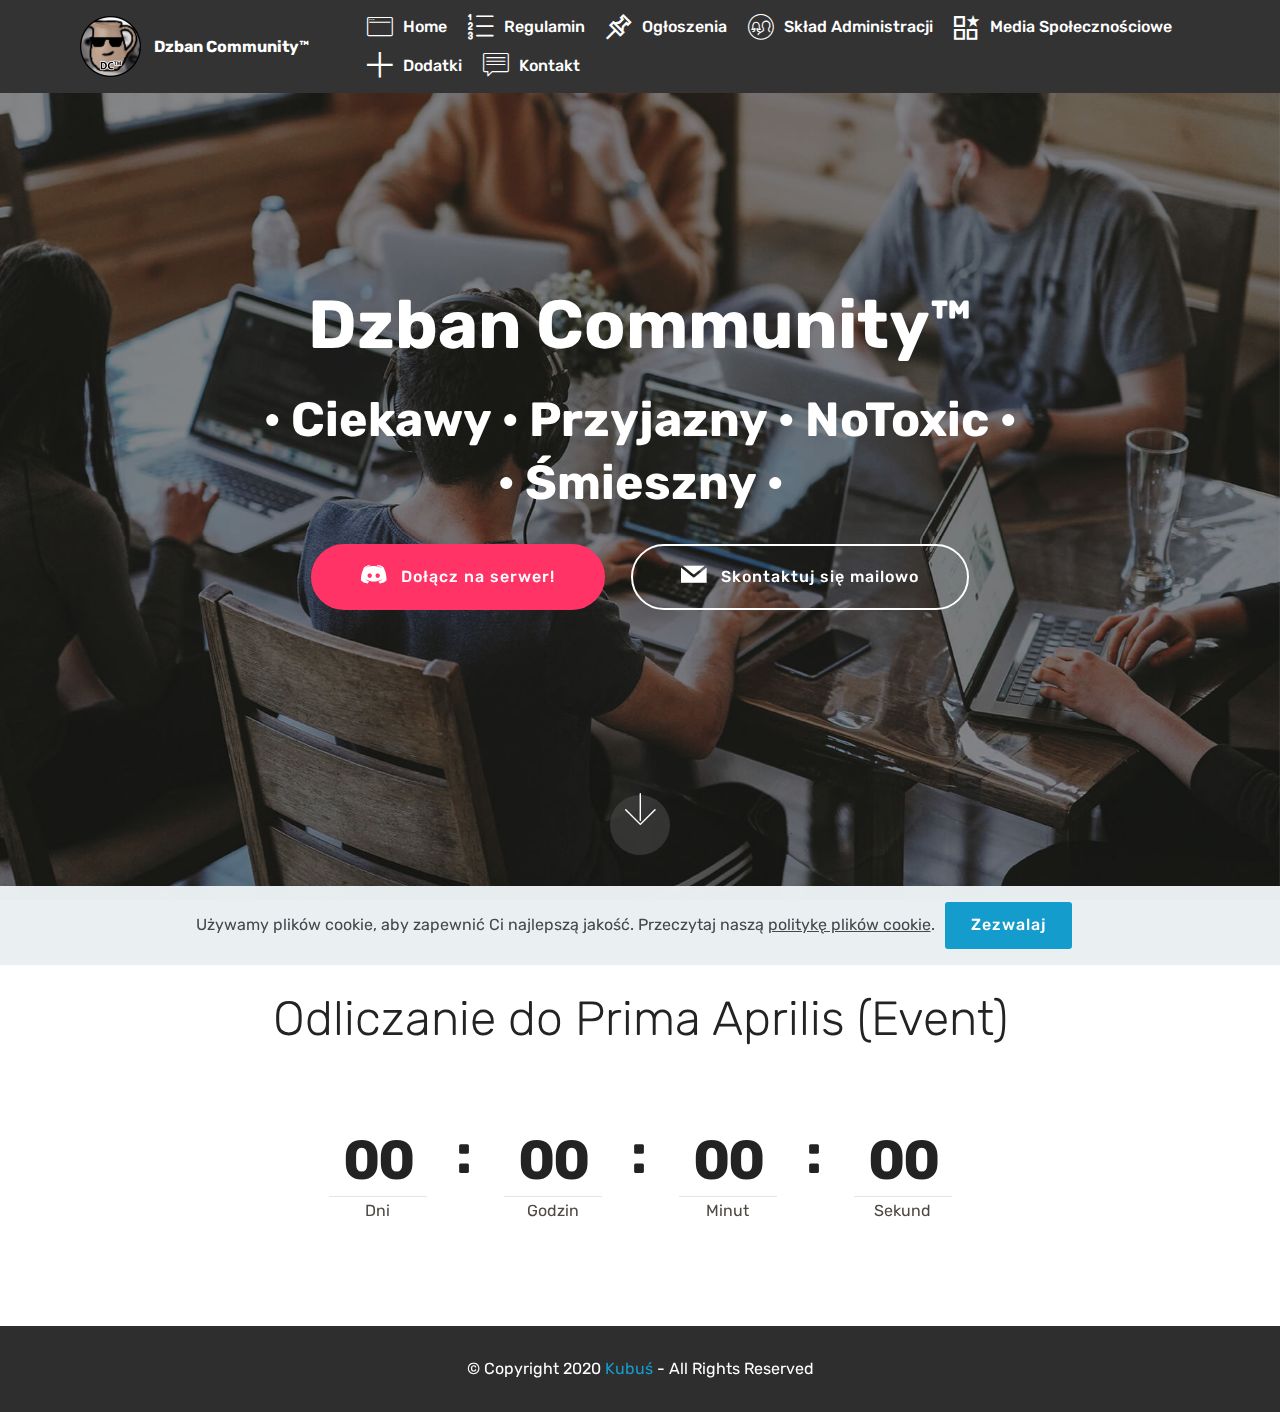
<file: index.html>
<!DOCTYPE html>
<html  >
<head>
  <!-- Site made with Mobirise Website Builder v4.12.2, https://mobirise.com -->
  <meta charset="UTF-8">
  <meta http-equiv="X-UA-Compatible" content="IE=edge">
  <meta name="generator" content="Mobirise v4.12.2, mobirise.com">
  <meta name="viewport" content="width=device-width, initial-scale=1, minimum-scale=1">
  <link rel="shortcut icon" href="assets/images/dc-strona-244x244.png" type="image/x-icon">
  <meta name="description" content="Strona Główna Dzban Community™">
  
  <title>Home</title>
  <link rel="stylesheet" href="assets/web/assets/mobirise-icons2/mobirise2.css">
  <link rel="stylesheet" href="assets/web/assets/mobirise-icons/mobirise-icons.css">
  <link rel="stylesheet" href="assets/web/assets/mobirise-icons-bold/mobirise-icons-bold.css">
  <link rel="stylesheet" href="assets/bootstrap/css/bootstrap.min.css">
  <link rel="stylesheet" href="assets/bootstrap/css/bootstrap-grid.min.css">
  <link rel="stylesheet" href="assets/bootstrap/css/bootstrap-reboot.min.css">
  <link rel="stylesheet" href="assets/socicon/css/styles.css">
  <link rel="stylesheet" href="assets/web/assets/gdpr-plugin/gdpr-styles.css">
  <link rel="stylesheet" href="assets/tether/tether.min.css">
  <link rel="stylesheet" href="assets/dropdown/css/style.css">
  <link rel="stylesheet" href="assets/theme/css/style.css">
  <link rel="preload" as="style" href="assets/mobirise/css/mbr-additional.css"><link rel="stylesheet" href="assets/mobirise/css/mbr-additional.css" type="text/css">
  
  
  
</head>
<body>
  <section class="menu cid-rSuCm0nXBp" once="menu" id="menu1-3">

    

    <nav class="navbar navbar-expand beta-menu navbar-dropdown align-items-center navbar-fixed-top navbar-toggleable-sm">
        <button class="navbar-toggler navbar-toggler-right" type="button" data-toggle="collapse" data-target="#navbarSupportedContent" aria-controls="navbarSupportedContent" aria-expanded="false" aria-label="Toggle navigation">
            <div class="hamburger">
                <span></span>
                <span></span>
                <span></span>
                <span></span>
            </div>
        </button>
        <div class="menu-logo">
            <div class="navbar-brand">
                <span class="navbar-logo">
                    
                         <img src="assets/images/dc-strona-244x244.png" alt="Mobirise" title="" style="height: 3.8rem;">
                    
                </span>
                <span class="navbar-caption-wrap"><a class="navbar-caption text-white display-4" href="index.html">Dzban Community™</a></span>
            </div>
        </div>
        <div class="collapse navbar-collapse" id="navbarSupportedContent">
            <ul class="navbar-nav nav-dropdown nav-right" data-app-modern-menu="true"><li class="nav-item">
                    <a class="nav-link link text-white display-4" href="index.html#header2-4"><span class="mbri-browse mbr-iconfont mbr-iconfont-btn"></span>Home</a>
                </li><li class="nav-item"><a class="nav-link link text-white display-4" href="regulamin.html"><span class="mbrib-numbered-list mbr-iconfont mbr-iconfont-btn"></span>
                        
                        Regulamin</a></li><li class="nav-item"><a class="nav-link link text-white display-4" href="ogloszenia.html"><span class="mobi-mbri mobi-mbri-pin mbr-iconfont mbr-iconfont-btn"></span>
                        
                        Ogłoszenia</a></li><li class="nav-item"><a class="nav-link link text-white display-4" href="sklad-administracji.html"><span class="mbri-users mbr-iconfont mbr-iconfont-btn"></span>
                        
                        Skład Administracji</a></li><li class="nav-item"><a class="nav-link link text-white display-4" href="media-spolecznosciowe.html" aria-expanded="false"><span class="mobi-mbri mobi-mbri-features mbr-iconfont mbr-iconfont-btn"></span>
                        
                        Media Społecznościowe</a></li><li class="nav-item"><a class="nav-link link text-white display-4" href="dodatki.html"><span class="mobi-mbri mobi-mbri-plus mbr-iconfont mbr-iconfont-btn"></span>
                        
                        Dodatki</a></li>
                <li class="nav-item">
                    <a class="nav-link link text-white display-4" href="kontakt.html"><span class="mbri-chat mbr-iconfont mbr-iconfont-btn"></span>
                        Kontakt &nbsp; &nbsp; &nbsp; &nbsp; &nbsp; &nbsp; &nbsp; &nbsp; &nbsp; &nbsp;&nbsp;</a>
                </li></ul>
            
        </div>
    </nav>
</section>

<section class="engine"><a href="https://mobirise.info/e">how to make your own site for free</a></section><section class="cid-rSXxDiHZko mbr-fullscreen mbr-parallax-background" id="header2-4">

    

    <div class="mbr-overlay" style="opacity: 0.4; background-color: rgb(35, 35, 35);"></div>

    <div class="container align-center">
        <div class="row justify-content-md-center">
            <div class="mbr-white col-md-10">
                <h1 class="mbr-section-title mbr-bold pb-3 mbr-fonts-style display-1">Dzban Community™</h1>
                <h3 class="mbr-section-subtitle align-center mbr-light pb-3 mbr-fonts-style display-2"><strong>• Ciekawy • Przyjazny • NoToxic •<br> • Śmieszny •</strong></h3>
                
                <div class="mbr-section-btn"><a class="btn btn-md btn-secondary display-4" href="https://discord.gg/qXTPRFV" target="_blank"><span class="socicon socicon-discord mbr-iconfont mbr-iconfont-btn"></span>Dołącz na serwer!</a> 
                    <a class="btn btn-md btn-white-outline display-4" href="mailto:kontakt.dzbancommunity@gmail.com"><span class="socicon socicon-mail mbr-iconfont mbr-iconfont-btn"></span>Skontaktuj się mailowo</a></div>
            </div>
        </div>
    </div>
    <div class="mbr-arrow hidden-sm-down" aria-hidden="true">
        <a href="#next">
            <i class="mbri-down mbr-iconfont"></i>
        </a>
    </div>
</section>

<section class="countdown1 cid-rSXPaxS5Fx" id="countdown1-1f">
    
    
    
    <div class="container ">
        <h2 class="mbr-section-title pb-3 align-center mbr-fonts-style display-2">
            Odliczanie do Prima Aprilis (Event)</h2>
        
        
    </div>
    <div class="container countdown-cont align-center">
        <div class="daysCountdown" title="Dni"></div>
        <div class="hoursCountdown" title="Godzin"></div> 
        <div class="minutesCountdown" title="Minut"></div> 
        <div class="secondsCountdown" title="Sekund"></div>
        <div class="countdown pt-5 mt-2" data-due-date="2020/04/01"> 
        </div>
    </div>
</section>

<section once="footers" class="cid-rSXEyHWWlm" id="footer6-c">

    

    

    <div class="container">
        <div class="media-container-row align-center mbr-white">
            <div class="col-12">
                <p class="mbr-text mb-0 mbr-fonts-style display-7">
                    © Copyright 2020 <a href="https://kubusiowo.cf/" target="_blank">Kubuś</a> - All Rights Reserved
                </p>
            </div>
        </div>
    </div>
</section>


  <script src="assets/web/assets/jquery/jquery.min.js"></script>
  <script src="assets/popper/popper.min.js"></script>
  <script src="assets/bootstrap/js/bootstrap.min.js"></script>
  <script src="assets/smoothscroll/smooth-scroll.js"></script>
  <script src="assets/web/assets/cookies-alert-plugin/cookies-alert-core.js"></script>
  <script src="assets/web/assets/cookies-alert-plugin/cookies-alert-script.js"></script>
  <script src="assets/touchswipe/jquery.touch-swipe.min.js"></script>
  <script src="assets/parallax/jarallax.min.js"></script>
  <script src="assets/countdown/jquery.countdown.min.js"></script>
  <script src="assets/tether/tether.min.js"></script>
  <script src="assets/dropdown/js/nav-dropdown.js"></script>
  <script src="assets/dropdown/js/navbar-dropdown.js"></script>
  <script src="assets/theme/js/script.js"></script>
  
  
<input name="cookieData" type="hidden" data-cookie-customDialogSelector='null' data-cookie-colorText='#424a4d' data-cookie-colorBg='rgba(234, 239, 241, 0.99)' data-cookie-textButton='Zezwalaj' data-cookie-colorButton='' data-cookie-colorLink='#424a4d' data-cookie-underlineLink='true' data-cookie-text="Używamy plików cookie, aby zapewnić Ci najlepszą jakość.
Przeczytaj naszą <a href='privacy.html'>politykę plików cookie</a>.">
  </body>
</html>
</file>
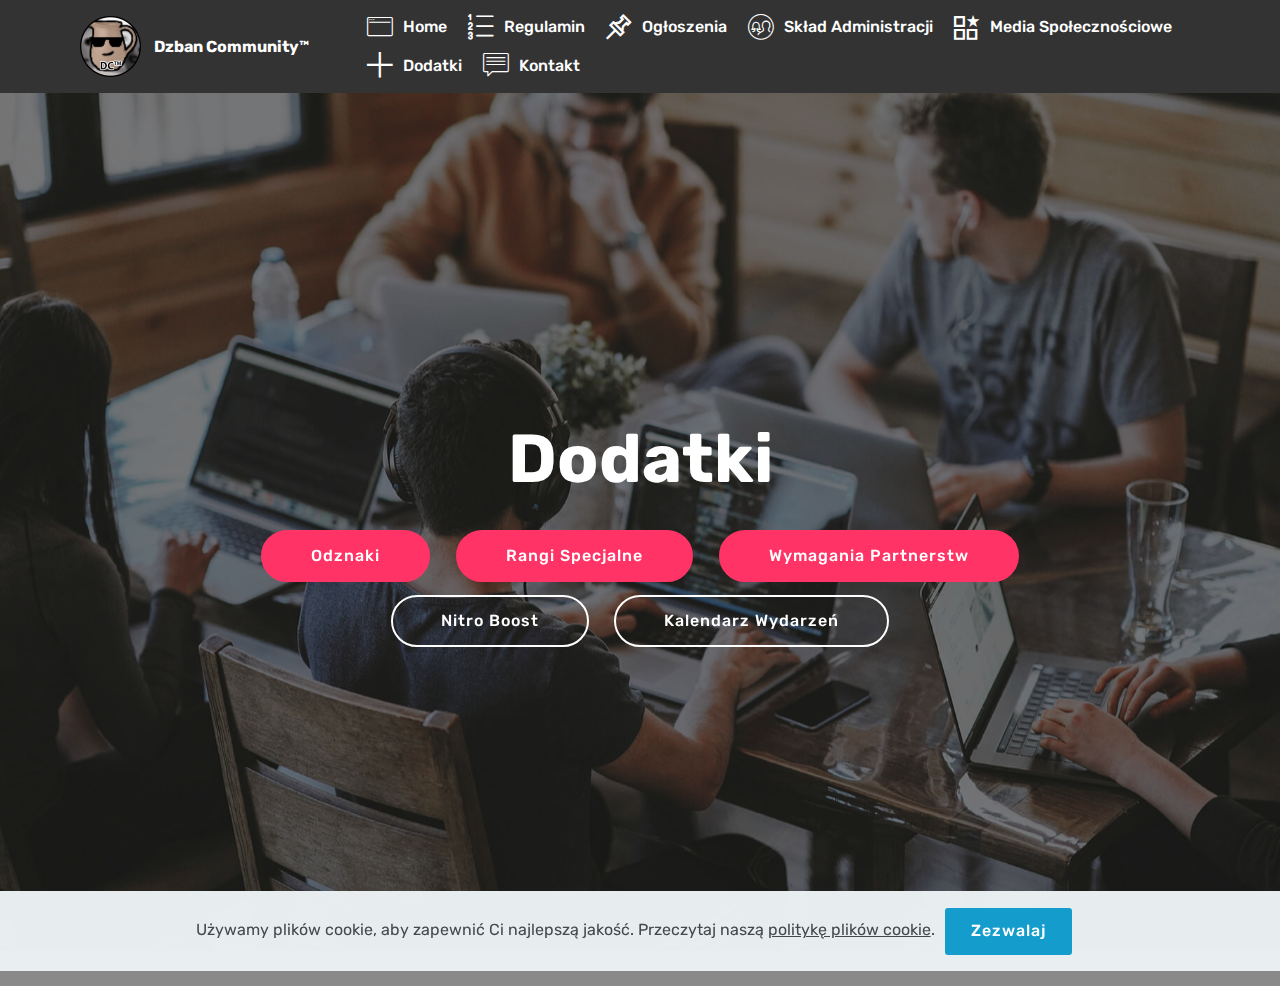
<file: dodatki.html>
<!DOCTYPE html>
<html  >
<head>
  <!-- Site made with Mobirise Website Builder v4.12.2, https://mobirise.com -->
  <meta charset="UTF-8">
  <meta http-equiv="X-UA-Compatible" content="IE=edge">
  <meta name="generator" content="Mobirise v4.12.2, mobirise.com">
  <meta name="viewport" content="width=device-width, initial-scale=1, minimum-scale=1">
  <link rel="shortcut icon" href="assets/images/dc-strona-244x244.png" type="image/x-icon">
  <meta name="description" content="Dodatki Dzban Community™">
  
  <title>Dodatki</title>
  <link rel="stylesheet" href="assets/web/assets/mobirise-icons2/mobirise2.css">
  <link rel="stylesheet" href="assets/web/assets/mobirise-icons-bold/mobirise-icons-bold.css">
  <link rel="stylesheet" href="assets/web/assets/mobirise-icons/mobirise-icons.css">
  <link rel="stylesheet" href="assets/bootstrap/css/bootstrap.min.css">
  <link rel="stylesheet" href="assets/bootstrap/css/bootstrap-grid.min.css">
  <link rel="stylesheet" href="assets/bootstrap/css/bootstrap-reboot.min.css">
  <link rel="stylesheet" href="assets/tether/tether.min.css">
  <link rel="stylesheet" href="assets/dropdown/css/style.css">
  <link rel="stylesheet" href="assets/web/assets/gdpr-plugin/gdpr-styles.css">
  <link rel="stylesheet" href="assets/theme/css/style.css">
  <link rel="preload" as="style" href="assets/mobirise/css/mbr-additional.css"><link rel="stylesheet" href="assets/mobirise/css/mbr-additional.css" type="text/css">
  
  
  
</head>
<body>
  <section class="menu cid-rSuCm0nXBp" once="menu" id="menu1-9">

    

    <nav class="navbar navbar-expand beta-menu navbar-dropdown align-items-center navbar-fixed-top navbar-toggleable-sm">
        <button class="navbar-toggler navbar-toggler-right" type="button" data-toggle="collapse" data-target="#navbarSupportedContent" aria-controls="navbarSupportedContent" aria-expanded="false" aria-label="Toggle navigation">
            <div class="hamburger">
                <span></span>
                <span></span>
                <span></span>
                <span></span>
            </div>
        </button>
        <div class="menu-logo">
            <div class="navbar-brand">
                <span class="navbar-logo">
                    
                         <img src="assets/images/dc-strona-244x244.png" alt="Mobirise" title="" style="height: 3.8rem;">
                    
                </span>
                <span class="navbar-caption-wrap"><a class="navbar-caption text-white display-4" href="index.html">Dzban Community™</a></span>
            </div>
        </div>
        <div class="collapse navbar-collapse" id="navbarSupportedContent">
            <ul class="navbar-nav nav-dropdown nav-right" data-app-modern-menu="true"><li class="nav-item">
                    <a class="nav-link link text-white display-4" href="index.html#header2-4"><span class="mbri-browse mbr-iconfont mbr-iconfont-btn"></span>Home</a>
                </li><li class="nav-item"><a class="nav-link link text-white display-4" href="regulamin.html"><span class="mbrib-numbered-list mbr-iconfont mbr-iconfont-btn"></span>
                        
                        Regulamin</a></li><li class="nav-item"><a class="nav-link link text-white display-4" href="ogloszenia.html"><span class="mobi-mbri mobi-mbri-pin mbr-iconfont mbr-iconfont-btn"></span>
                        
                        Ogłoszenia</a></li><li class="nav-item"><a class="nav-link link text-white display-4" href="sklad-administracji.html"><span class="mbri-users mbr-iconfont mbr-iconfont-btn"></span>
                        
                        Skład Administracji</a></li><li class="nav-item"><a class="nav-link link text-white display-4" href="media-spolecznosciowe.html" aria-expanded="false"><span class="mobi-mbri mobi-mbri-features mbr-iconfont mbr-iconfont-btn"></span>
                        
                        Media Społecznościowe</a></li><li class="nav-item"><a class="nav-link link text-white display-4" href="dodatki.html"><span class="mobi-mbri mobi-mbri-plus mbr-iconfont mbr-iconfont-btn"></span>
                        
                        Dodatki</a></li>
                <li class="nav-item">
                    <a class="nav-link link text-white display-4" href="kontakt.html"><span class="mbri-chat mbr-iconfont mbr-iconfont-btn"></span>
                        Kontakt &nbsp; &nbsp; &nbsp; &nbsp; &nbsp; &nbsp; &nbsp; &nbsp; &nbsp; &nbsp;&nbsp;</a>
                </li></ul>
            
        </div>
    </nav>
</section>

<section class="engine"><a href="https://mobirise.info/g">build a website</a></section><section once="footers" class="cid-rSXEyHWWlm" id="footer6-c">

    

    

    <div class="container">
        <div class="media-container-row align-center mbr-white">
            <div class="col-12">
                <p class="mbr-text mb-0 mbr-fonts-style display-7">
                    © Copyright 2020 <a href="https://kubusiowo.cf/" target="_blank">Kubuś</a> - All Rights Reserved
                </p>
            </div>
        </div>
    </div>
</section>

<section class="cid-rSXLuvEB2d mbr-fullscreen mbr-parallax-background" id="header2-m">

    

    <div class="mbr-overlay" style="opacity: 0.5; background-color: rgb(35, 35, 35);"></div>

    <div class="container align-center">
        <div class="row justify-content-md-center">
            <div class="mbr-white col-md-10">
                <h1 class="mbr-section-title mbr-bold pb-3 mbr-fonts-style display-1">
                    Dodatki</h1>
                
                
                <div class="mbr-section-btn"><a class="btn btn-md btn-secondary display-4" href="odznaki.html">Odznaki</a> <a class="btn btn-md btn-secondary display-4" href="rangi-specjalne.html">Rangi Specjalne</a> <a class="btn btn-md btn-secondary display-4" href="rangi-specjalne.html">Wymagania Partnerstw</a> 
                    <a class="btn btn-md btn-white-outline display-4" href="nitro-boost.html">Nitro Boost</a> <a class="btn btn-md btn-white-outline display-4" href="kalendarz-wydarzen.html">Kalendarz Wydarzeń</a></div>
            </div>
        </div>
    </div>
    
</section>


  <script src="assets/web/assets/jquery/jquery.min.js"></script>
  <script src="assets/popper/popper.min.js"></script>
  <script src="assets/bootstrap/js/bootstrap.min.js"></script>
  <script src="assets/tether/tether.min.js"></script>
  <script src="assets/web/assets/cookies-alert-plugin/cookies-alert-core.js"></script>
  <script src="assets/web/assets/cookies-alert-plugin/cookies-alert-script.js"></script>
  <script src="assets/dropdown/js/nav-dropdown.js"></script>
  <script src="assets/dropdown/js/navbar-dropdown.js"></script>
  <script src="assets/touchswipe/jquery.touch-swipe.min.js"></script>
  <script src="assets/parallax/jarallax.min.js"></script>
  <script src="assets/smoothscroll/smooth-scroll.js"></script>
  <script src="assets/theme/js/script.js"></script>
  
  
<input name="cookieData" type="hidden" data-cookie-customDialogSelector='null' data-cookie-colorText='#424a4d' data-cookie-colorBg='rgba(234, 239, 241, 0.99)' data-cookie-textButton='Zezwalaj' data-cookie-colorButton='' data-cookie-colorLink='#424a4d' data-cookie-underlineLink='true' data-cookie-text="Używamy plików cookie, aby zapewnić Ci najlepszą jakość.
Przeczytaj naszą <a href='privacy.html'>politykę plików cookie</a>.">
  </body>
</html>
</file>
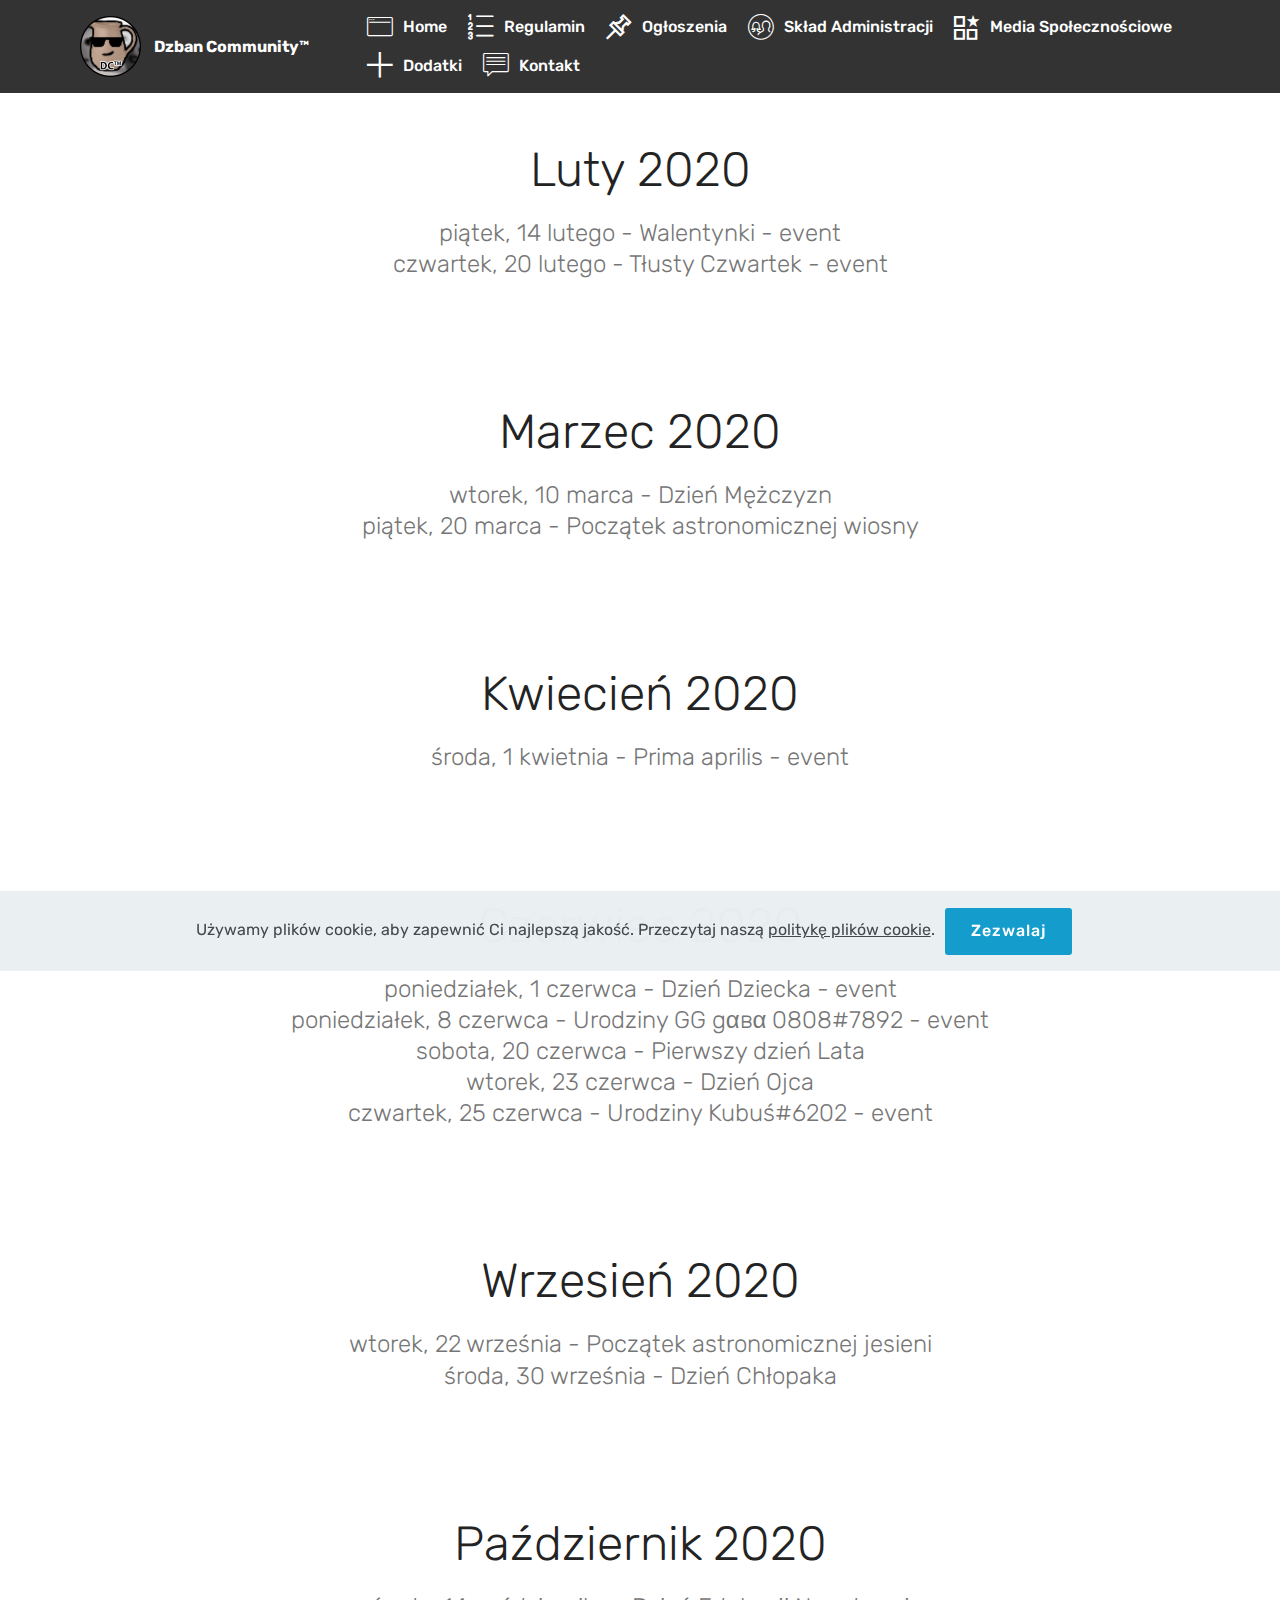
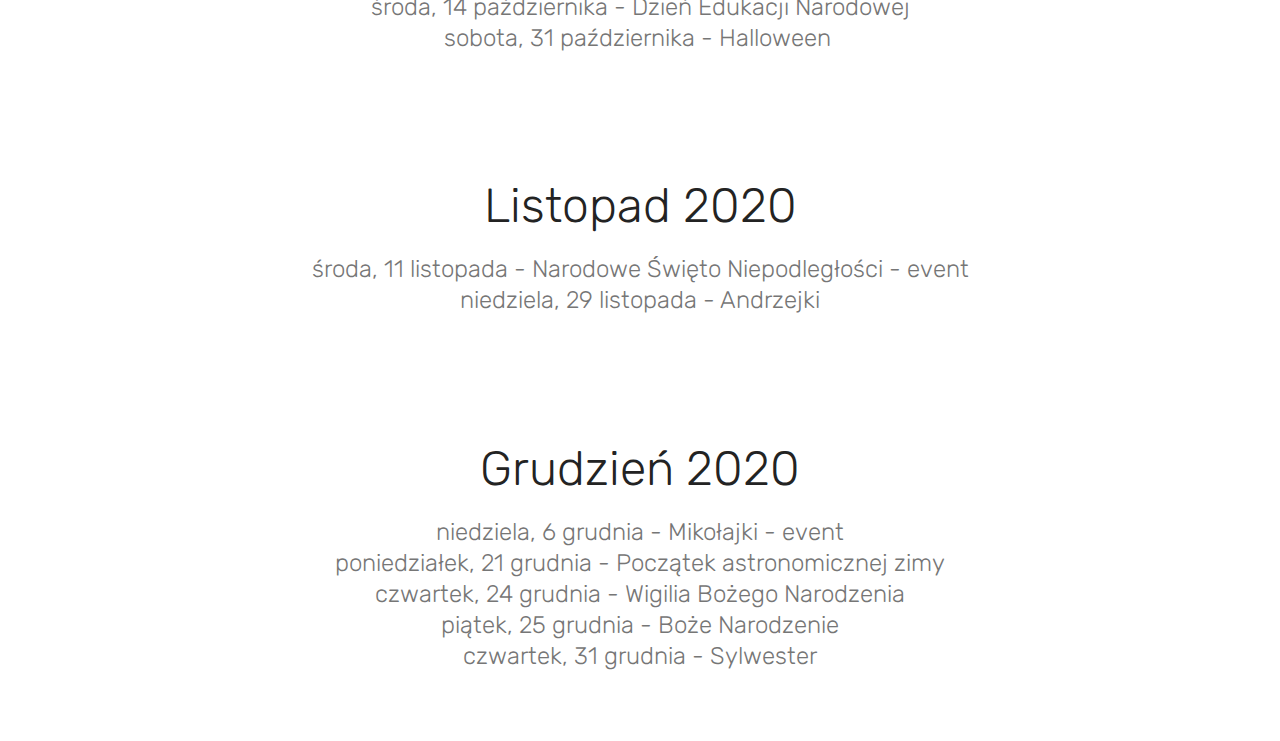
<file: kalendarz-wydarzen.html>
<!DOCTYPE html>
<html  >
<head>
  <!-- Site made with Mobirise Website Builder v4.12.2, https://mobirise.com -->
  <meta charset="UTF-8">
  <meta http-equiv="X-UA-Compatible" content="IE=edge">
  <meta name="generator" content="Mobirise v4.12.2, mobirise.com">
  <meta name="viewport" content="width=device-width, initial-scale=1, minimum-scale=1">
  <link rel="shortcut icon" href="assets/images/dc-strona-244x244.png" type="image/x-icon">
  <meta name="description" content="Kalendarz Wydarzeń Dzban Community™">
  
  <title>Kalendarz Wydarzeń</title>
  <link rel="stylesheet" href="assets/web/assets/mobirise-icons2/mobirise2.css">
  <link rel="stylesheet" href="assets/web/assets/mobirise-icons-bold/mobirise-icons-bold.css">
  <link rel="stylesheet" href="assets/web/assets/mobirise-icons/mobirise-icons.css">
  <link rel="stylesheet" href="assets/bootstrap/css/bootstrap.min.css">
  <link rel="stylesheet" href="assets/bootstrap/css/bootstrap-grid.min.css">
  <link rel="stylesheet" href="assets/bootstrap/css/bootstrap-reboot.min.css">
  <link rel="stylesheet" href="assets/tether/tether.min.css">
  <link rel="stylesheet" href="assets/dropdown/css/style.css">
  <link rel="stylesheet" href="assets/web/assets/gdpr-plugin/gdpr-styles.css">
  <link rel="stylesheet" href="assets/theme/css/style.css">
  <link rel="preload" as="style" href="assets/mobirise/css/mbr-additional.css"><link rel="stylesheet" href="assets/mobirise/css/mbr-additional.css" type="text/css">
  
  
  
</head>
<body>
  <section class="menu cid-rSuCm0nXBp" once="menu" id="menu1-t">

    

    <nav class="navbar navbar-expand beta-menu navbar-dropdown align-items-center navbar-fixed-top navbar-toggleable-sm">
        <button class="navbar-toggler navbar-toggler-right" type="button" data-toggle="collapse" data-target="#navbarSupportedContent" aria-controls="navbarSupportedContent" aria-expanded="false" aria-label="Toggle navigation">
            <div class="hamburger">
                <span></span>
                <span></span>
                <span></span>
                <span></span>
            </div>
        </button>
        <div class="menu-logo">
            <div class="navbar-brand">
                <span class="navbar-logo">
                    
                         <img src="assets/images/dc-strona-244x244.png" alt="Mobirise" title="" style="height: 3.8rem;">
                    
                </span>
                <span class="navbar-caption-wrap"><a class="navbar-caption text-white display-4" href="index.html">Dzban Community™</a></span>
            </div>
        </div>
        <div class="collapse navbar-collapse" id="navbarSupportedContent">
            <ul class="navbar-nav nav-dropdown nav-right" data-app-modern-menu="true"><li class="nav-item">
                    <a class="nav-link link text-white display-4" href="index.html#header2-4"><span class="mbri-browse mbr-iconfont mbr-iconfont-btn"></span>Home</a>
                </li><li class="nav-item"><a class="nav-link link text-white display-4" href="regulamin.html"><span class="mbrib-numbered-list mbr-iconfont mbr-iconfont-btn"></span>
                        
                        Regulamin</a></li><li class="nav-item"><a class="nav-link link text-white display-4" href="ogloszenia.html"><span class="mobi-mbri mobi-mbri-pin mbr-iconfont mbr-iconfont-btn"></span>
                        
                        Ogłoszenia</a></li><li class="nav-item"><a class="nav-link link text-white display-4" href="sklad-administracji.html"><span class="mbri-users mbr-iconfont mbr-iconfont-btn"></span>
                        
                        Skład Administracji</a></li><li class="nav-item"><a class="nav-link link text-white display-4" href="media-spolecznosciowe.html" aria-expanded="false"><span class="mobi-mbri mobi-mbri-features mbr-iconfont mbr-iconfont-btn"></span>
                        
                        Media Społecznościowe</a></li><li class="nav-item"><a class="nav-link link text-white display-4" href="dodatki.html"><span class="mobi-mbri mobi-mbri-plus mbr-iconfont mbr-iconfont-btn"></span>
                        
                        Dodatki</a></li>
                <li class="nav-item">
                    <a class="nav-link link text-white display-4" href="kontakt.html"><span class="mbri-chat mbr-iconfont mbr-iconfont-btn"></span>
                        Kontakt &nbsp; &nbsp; &nbsp; &nbsp; &nbsp; &nbsp; &nbsp; &nbsp; &nbsp; &nbsp;&nbsp;</a>
                </li></ul>
            
        </div>
    </nav>
</section>

<section class="engine"><a href="https://mobirise.info/h">create your own web page for free</a></section><section once="footers" class="cid-rSXEyHWWlm" id="footer6-u">

    

    

    <div class="container">
        <div class="media-container-row align-center mbr-white">
            <div class="col-12">
                <p class="mbr-text mb-0 mbr-fonts-style display-7">
                    © Copyright 2020 <a href="https://kubusiowo.cf/" target="_blank">Kubuś</a> - All Rights Reserved
                </p>
            </div>
        </div>
    </div>
</section>

<section class="mbr-section content4 cid-rSXNgH2YTU" id="content4-12">

    

    <div class="container">
        <div class="media-container-row">
            <div class="title col-12 col-md-8">
                <h2 class="align-center pb-3 mbr-fonts-style display-2">Luty 2020</h2>
                <h3 class="mbr-section-subtitle align-center mbr-light mbr-fonts-style display-5">piątek, 14 lutego - Walentynki - event
<div>czwartek, 20 lutego - Tłusty Czwartek - event</div></h3>
                
            </div>
        </div>
    </div>
</section>

<section class="mbr-section content4 cid-rSXNgTpxuV" id="content4-13">

    

    <div class="container">
        <div class="media-container-row">
            <div class="title col-12 col-md-8">
                <h2 class="align-center pb-3 mbr-fonts-style display-2">Marzec 2020</h2>
                <h3 class="mbr-section-subtitle align-center mbr-light mbr-fonts-style display-5">wtorek, 10 marca - Dzień Mężczyzn 
<div>piątek, 20 marca - Początek astronomicznej wiosny</div></h3>
                
            </div>
        </div>
    </div>
</section>

<section class="mbr-section content4 cid-rSXNio9CtO" id="content4-17">

    

    <div class="container">
        <div class="media-container-row">
            <div class="title col-12 col-md-8">
                <h2 class="align-center pb-3 mbr-fonts-style display-2">Kwiecień 2020</h2>
                <h3 class="mbr-section-subtitle align-center mbr-light mbr-fonts-style display-5"><div>środa, 1 kwietnia - Prima aprilis - event</div></h3>
                
            </div>
        </div>
    </div>
</section>

<section class="mbr-section content4 cid-rSXNiPwPmJ" id="content4-19">

    

    <div class="container">
        <div class="media-container-row">
            <div class="title col-12 col-md-8">
                <h2 class="align-center pb-3 mbr-fonts-style display-2">Czerwiec 2020</h2>
                <h3 class="mbr-section-subtitle align-center mbr-light mbr-fonts-style display-5">poniedziałek, 1 czerwca - Dzień Dziecka - event
<div>poniedziałek, 8 czerwca - Urodziny GG gαвα 0808#7892 - event
</div><div>sobota, 20 czerwca - Pierwszy dzień Lata
</div><div>wtorek, 23 czerwca - Dzień Ojca
</div><div>czwartek, 25 czerwca - Urodziny Kubuś#6202 - event</div></h3>
                
            </div>
        </div>
    </div>
</section>

<section class="mbr-section content4 cid-rSXNiD9tTm" id="content4-18">

    

    <div class="container">
        <div class="media-container-row">
            <div class="title col-12 col-md-8">
                <h2 class="align-center pb-3 mbr-fonts-style display-2">Wrzesień 2020</h2>
                <h3 class="mbr-section-subtitle align-center mbr-light mbr-fonts-style display-5">wtorek, 22 września - Początek astronomicznej jesieni
<div>środa, 30 września - Dzień Chłopaka</div></h3>
                
            </div>
        </div>
    </div>
</section>

<section class="mbr-section content4 cid-rSXNi6mCPp" id="content4-16">

    

    <div class="container">
        <div class="media-container-row">
            <div class="title col-12 col-md-8">
                <h2 class="align-center pb-3 mbr-fonts-style display-2">Październik 2020</h2>
                <h3 class="mbr-section-subtitle align-center mbr-light mbr-fonts-style display-5">środa, 14 października - Dzień Edukacji Narodowej
<div>sobota, 31 października - Halloween&nbsp;</div></h3>
                
            </div>
        </div>
    </div>
</section>

<section class="mbr-section content4 cid-rSXNhx8DlZ" id="content4-14">

    

    <div class="container">
        <div class="media-container-row">
            <div class="title col-12 col-md-8">
                <h2 class="align-center pb-3 mbr-fonts-style display-2">Listopad 2020</h2>
                <h3 class="mbr-section-subtitle align-center mbr-light mbr-fonts-style display-5">środa, 11 listopada - Narodowe Święto Niepodległości - event
<div>niedziela, 29 listopada - Andrzejki</div></h3>
                
            </div>
        </div>
    </div>
</section>

<section class="mbr-section content4 cid-rSXNhN7xJO" id="content4-15">

    

    <div class="container">
        <div class="media-container-row">
            <div class="title col-12 col-md-8">
                <h2 class="align-center pb-3 mbr-fonts-style display-2">Grudzień 2020</h2>
                <h3 class="mbr-section-subtitle align-center mbr-light mbr-fonts-style display-5">niedziela, 6 grudnia - Mikołajki - event
<div>poniedziałek, 21 grudnia - Początek astronomicznej zimy
</div><div>czwartek, 24 grudnia - Wigilia Bożego Narodzenia
</div><div>piątek, 25 grudnia - Boże Narodzenie 
</div><div>czwartek, 31 grudnia - Sylwester</div></h3>
                
            </div>
        </div>
    </div>
</section>


  <script src="assets/web/assets/jquery/jquery.min.js"></script>
  <script src="assets/popper/popper.min.js"></script>
  <script src="assets/bootstrap/js/bootstrap.min.js"></script>
  <script src="assets/tether/tether.min.js"></script>
  <script src="assets/web/assets/cookies-alert-plugin/cookies-alert-core.js"></script>
  <script src="assets/web/assets/cookies-alert-plugin/cookies-alert-script.js"></script>
  <script src="assets/smoothscroll/smooth-scroll.js"></script>
  <script src="assets/dropdown/js/nav-dropdown.js"></script>
  <script src="assets/dropdown/js/navbar-dropdown.js"></script>
  <script src="assets/touchswipe/jquery.touch-swipe.min.js"></script>
  <script src="assets/theme/js/script.js"></script>
  
  
<input name="cookieData" type="hidden" data-cookie-customDialogSelector='null' data-cookie-colorText='#424a4d' data-cookie-colorBg='rgba(234, 239, 241, 0.99)' data-cookie-textButton='Zezwalaj' data-cookie-colorButton='' data-cookie-colorLink='#424a4d' data-cookie-underlineLink='true' data-cookie-text="Używamy plików cookie, aby zapewnić Ci najlepszą jakość.
Przeczytaj naszą <a href='privacy.html'>politykę plików cookie</a>.">
  </body>
</html>
</file>
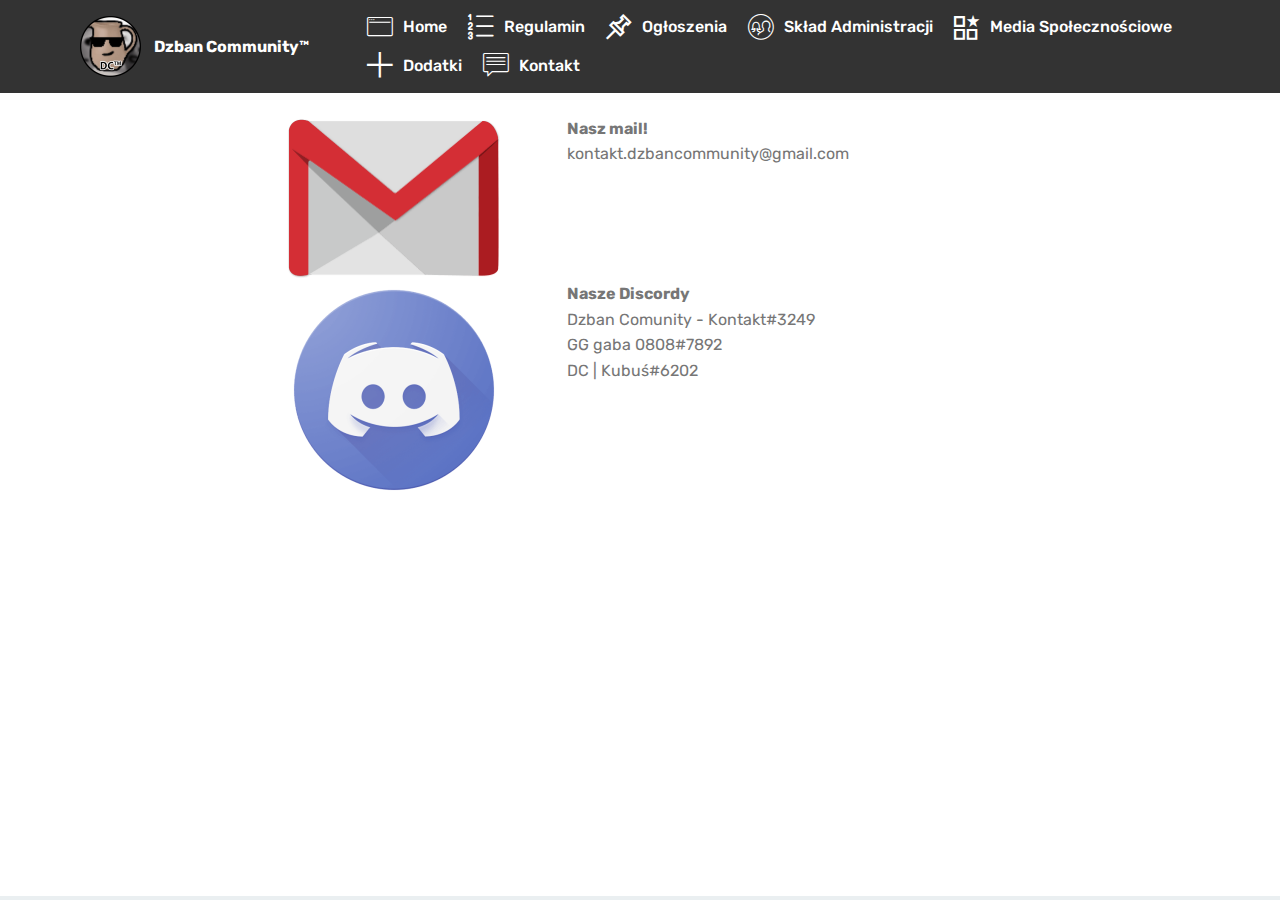
<file: kontakt.html>
<!DOCTYPE html>
<html  >
<head>
  <!-- Site made with Mobirise Website Builder v4.12.2, https://mobirise.com -->
  <meta charset="UTF-8">
  <meta http-equiv="X-UA-Compatible" content="IE=edge">
  <meta name="generator" content="Mobirise v4.12.2, mobirise.com">
  <meta name="viewport" content="width=device-width, initial-scale=1, minimum-scale=1">
  <link rel="shortcut icon" href="assets/images/dc-strona-244x244.png" type="image/x-icon">
  <meta name="description" content="Kontakt Dzban Community™">
  
  <title>Kontakt</title>
  <link rel="stylesheet" href="assets/web/assets/mobirise-icons2/mobirise2.css">
  <link rel="stylesheet" href="assets/web/assets/mobirise-icons-bold/mobirise-icons-bold.css">
  <link rel="stylesheet" href="assets/web/assets/mobirise-icons/mobirise-icons.css">
  <link rel="stylesheet" href="assets/bootstrap/css/bootstrap.min.css">
  <link rel="stylesheet" href="assets/bootstrap/css/bootstrap-grid.min.css">
  <link rel="stylesheet" href="assets/bootstrap/css/bootstrap-reboot.min.css">
  <link rel="stylesheet" href="assets/tether/tether.min.css">
  <link rel="stylesheet" href="assets/dropdown/css/style.css">
  <link rel="stylesheet" href="assets/web/assets/gdpr-plugin/gdpr-styles.css">
  <link rel="stylesheet" href="assets/theme/css/style.css">
  <link rel="preload" as="style" href="assets/mobirise/css/mbr-additional.css"><link rel="stylesheet" href="assets/mobirise/css/mbr-additional.css" type="text/css">
  
  
  
</head>
<body>
  <section class="menu cid-rSuCm0nXBp" once="menu" id="menu1-a">

    

    <nav class="navbar navbar-expand beta-menu navbar-dropdown align-items-center navbar-fixed-top navbar-toggleable-sm">
        <button class="navbar-toggler navbar-toggler-right" type="button" data-toggle="collapse" data-target="#navbarSupportedContent" aria-controls="navbarSupportedContent" aria-expanded="false" aria-label="Toggle navigation">
            <div class="hamburger">
                <span></span>
                <span></span>
                <span></span>
                <span></span>
            </div>
        </button>
        <div class="menu-logo">
            <div class="navbar-brand">
                <span class="navbar-logo">
                    
                         <img src="assets/images/dc-strona-244x244.png" alt="Mobirise" title="" style="height: 3.8rem;">
                    
                </span>
                <span class="navbar-caption-wrap"><a class="navbar-caption text-white display-4" href="index.html">Dzban Community™</a></span>
            </div>
        </div>
        <div class="collapse navbar-collapse" id="navbarSupportedContent">
            <ul class="navbar-nav nav-dropdown nav-right" data-app-modern-menu="true"><li class="nav-item">
                    <a class="nav-link link text-white display-4" href="index.html#header2-4"><span class="mbri-browse mbr-iconfont mbr-iconfont-btn"></span>Home</a>
                </li><li class="nav-item"><a class="nav-link link text-white display-4" href="regulamin.html"><span class="mbrib-numbered-list mbr-iconfont mbr-iconfont-btn"></span>
                        
                        Regulamin</a></li><li class="nav-item"><a class="nav-link link text-white display-4" href="ogloszenia.html"><span class="mobi-mbri mobi-mbri-pin mbr-iconfont mbr-iconfont-btn"></span>
                        
                        Ogłoszenia</a></li><li class="nav-item"><a class="nav-link link text-white display-4" href="sklad-administracji.html"><span class="mbri-users mbr-iconfont mbr-iconfont-btn"></span>
                        
                        Skład Administracji</a></li><li class="nav-item"><a class="nav-link link text-white display-4" href="media-spolecznosciowe.html" aria-expanded="false"><span class="mobi-mbri mobi-mbri-features mbr-iconfont mbr-iconfont-btn"></span>
                        
                        Media Społecznościowe</a></li><li class="nav-item"><a class="nav-link link text-white display-4" href="dodatki.html"><span class="mobi-mbri mobi-mbri-plus mbr-iconfont mbr-iconfont-btn"></span>
                        
                        Dodatki</a></li>
                <li class="nav-item">
                    <a class="nav-link link text-white display-4" href="kontakt.html"><span class="mbri-chat mbr-iconfont mbr-iconfont-btn"></span>
                        Kontakt &nbsp; &nbsp; &nbsp; &nbsp; &nbsp; &nbsp; &nbsp; &nbsp; &nbsp; &nbsp;&nbsp;</a>
                </li></ul>
            
        </div>
    </nav>
</section>

<section class="engine"><a href="https://mobirise.info/b">create a website for free</a></section><section once="footers" class="cid-rSXEyHWWlm" id="footer6-c">

    

    

    <div class="container">
        <div class="media-container-row align-center mbr-white">
            <div class="col-12">
                <p class="mbr-text mb-0 mbr-fonts-style display-7">
                    © Copyright 2020 <a href="https://kubusiowo.cf/" target="_blank">Kubuś</a> - All Rights Reserved
                </p>
            </div>
        </div>
    </div>
</section>

<section class="mbr-section content6 cid-rSXOuOqYp5" id="content6-1d">
    
     
    
    <div class="container">
        <div class="media-container-row">
            <div class="col-12 col-md-8">
                <div class="media-container-row">
                    <div class="mbr-figure" style="width: 60%;">
                      <img src="assets/images/mbr-436x331.png" alt="Mobirise" title="">  
                    </div>
                    <div class="media-content">
                        <div class="mbr-section-text">
                            <p class="mbr-text mb-0 mbr-fonts-style display-7"><strong>Nasz mail!</strong>
<br>kontakt.dzbancommunity@gmail.com</p>
                        </div>
                    </div>
                </div>
            </div>
        </div>
    </div>
</section>

<section class="mbr-section content6 cid-rSXOv4uMGh" id="content6-1e">
    
     
    
    <div class="container">
        <div class="media-container-row">
            <div class="col-12 col-md-8">
                <div class="media-container-row">
                    <div class="mbr-figure" style="width: 60%;">
                      <img src="assets/images/unnamed-1-436x436.png" alt="Mobirise" title="">  
                    </div>
                    <div class="media-content">
                        <div class="mbr-section-text">
                            <p class="mbr-text mb-0 mbr-fonts-style display-7"><strong>Nasze Discordy
</strong><br>Dzban Comunity - Kontakt#3249 
<br>GG gaba 0808#7892 
<br>DC | Kubuś#6202&nbsp;</p>
                        </div>
                    </div>
                </div>
            </div>
        </div>
    </div>
</section>


  <script src="assets/web/assets/jquery/jquery.min.js"></script>
  <script src="assets/popper/popper.min.js"></script>
  <script src="assets/bootstrap/js/bootstrap.min.js"></script>
  <script src="assets/tether/tether.min.js"></script>
  <script src="assets/web/assets/cookies-alert-plugin/cookies-alert-core.js"></script>
  <script src="assets/web/assets/cookies-alert-plugin/cookies-alert-script.js"></script>
  <script src="assets/smoothscroll/smooth-scroll.js"></script>
  <script src="assets/dropdown/js/nav-dropdown.js"></script>
  <script src="assets/dropdown/js/navbar-dropdown.js"></script>
  <script src="assets/touchswipe/jquery.touch-swipe.min.js"></script>
  <script src="assets/theme/js/script.js"></script>
  
  
<input name="cookieData" type="hidden" data-cookie-customDialogSelector='null' data-cookie-colorText='#424a4d' data-cookie-colorBg='rgba(234, 239, 241, 0.99)' data-cookie-textButton='Zezwalaj' data-cookie-colorButton='' data-cookie-colorLink='#424a4d' data-cookie-underlineLink='true' data-cookie-text="Używamy plików cookie, aby zapewnić Ci najlepszą jakość.
Przeczytaj naszą <a href='privacy.html'>politykę plików cookie</a>.">
  </body>
</html>
</file>
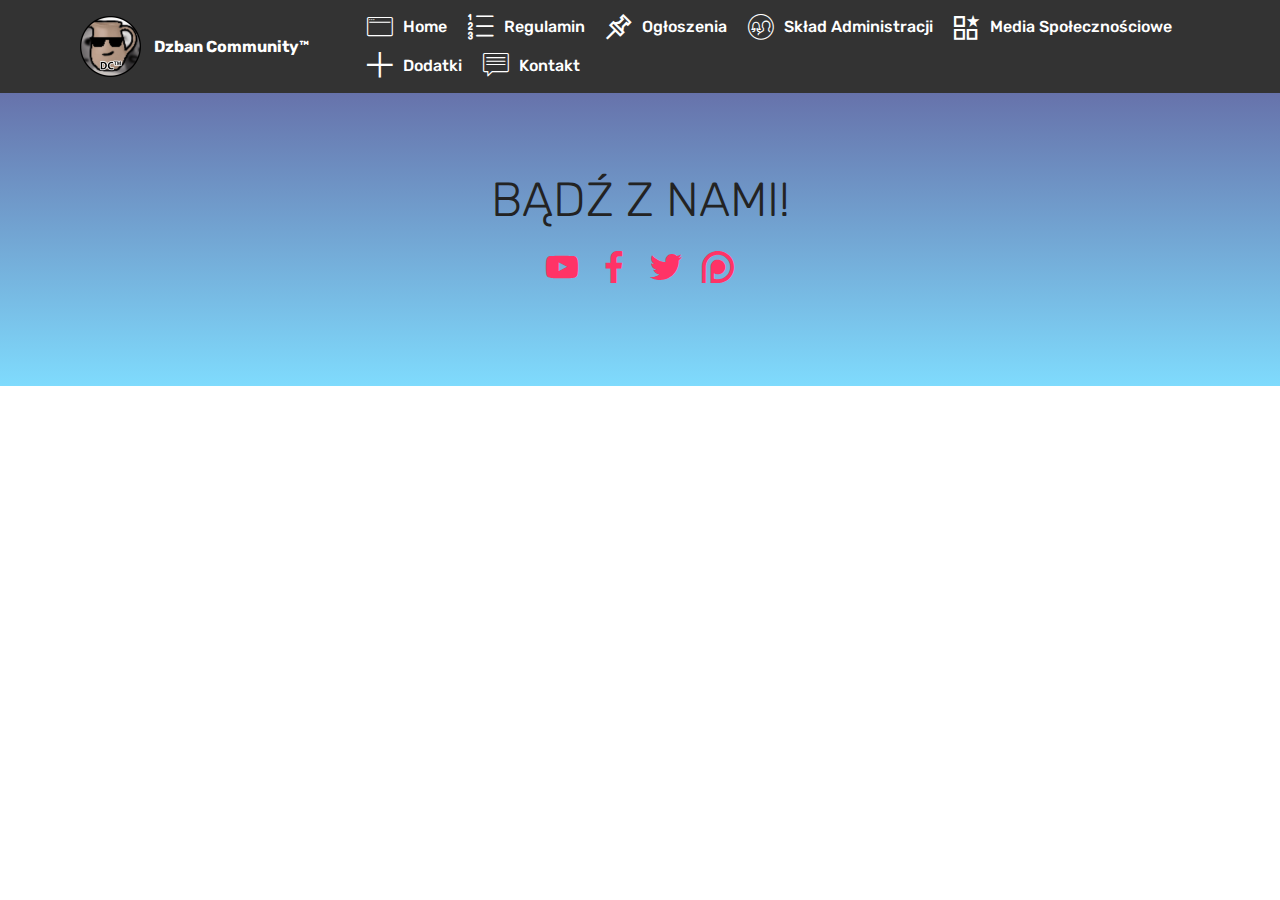
<file: media-spolecznosciowe.html>
<!DOCTYPE html>
<html  >
<head>
  <!-- Site made with Mobirise Website Builder v4.12.2, https://mobirise.com -->
  <meta charset="UTF-8">
  <meta http-equiv="X-UA-Compatible" content="IE=edge">
  <meta name="generator" content="Mobirise v4.12.2, mobirise.com">
  <meta name="viewport" content="width=device-width, initial-scale=1, minimum-scale=1">
  <link rel="shortcut icon" href="assets/images/dc-strona-244x244.png" type="image/x-icon">
  <meta name="description" content="Media Społecznościowe Dzban Community™">
  
  <title>Media Społecznościowe</title>
  <link rel="stylesheet" href="assets/web/assets/mobirise-icons2/mobirise2.css">
  <link rel="stylesheet" href="assets/web/assets/mobirise-icons/mobirise-icons.css">
  <link rel="stylesheet" href="assets/web/assets/mobirise-icons-bold/mobirise-icons-bold.css">
  <link rel="stylesheet" href="assets/bootstrap/css/bootstrap.min.css">
  <link rel="stylesheet" href="assets/bootstrap/css/bootstrap-grid.min.css">
  <link rel="stylesheet" href="assets/bootstrap/css/bootstrap-reboot.min.css">
  <link rel="stylesheet" href="assets/socicon/css/styles.css">
  <link rel="stylesheet" href="assets/dropdown/css/style.css">
  <link rel="stylesheet" href="assets/web/assets/gdpr-plugin/gdpr-styles.css">
  <link rel="stylesheet" href="assets/tether/tether.min.css">
  <link rel="stylesheet" href="assets/theme/css/style.css">
  <link rel="preload" as="style" href="assets/mobirise/css/mbr-additional.css"><link rel="stylesheet" href="assets/mobirise/css/mbr-additional.css" type="text/css">
  
  
  
</head>
<body>
  <section class="menu cid-rSuCm0nXBp" once="menu" id="menu1-8">

    

    <nav class="navbar navbar-expand beta-menu navbar-dropdown align-items-center navbar-fixed-top navbar-toggleable-sm">
        <button class="navbar-toggler navbar-toggler-right" type="button" data-toggle="collapse" data-target="#navbarSupportedContent" aria-controls="navbarSupportedContent" aria-expanded="false" aria-label="Toggle navigation">
            <div class="hamburger">
                <span></span>
                <span></span>
                <span></span>
                <span></span>
            </div>
        </button>
        <div class="menu-logo">
            <div class="navbar-brand">
                <span class="navbar-logo">
                    
                         <img src="assets/images/dc-strona-244x244.png" alt="Mobirise" title="" style="height: 3.8rem;">
                    
                </span>
                <span class="navbar-caption-wrap"><a class="navbar-caption text-white display-4" href="index.html">Dzban Community™</a></span>
            </div>
        </div>
        <div class="collapse navbar-collapse" id="navbarSupportedContent">
            <ul class="navbar-nav nav-dropdown nav-right" data-app-modern-menu="true"><li class="nav-item">
                    <a class="nav-link link text-white display-4" href="index.html#header2-4"><span class="mbri-browse mbr-iconfont mbr-iconfont-btn"></span>Home</a>
                </li><li class="nav-item"><a class="nav-link link text-white display-4" href="regulamin.html"><span class="mbrib-numbered-list mbr-iconfont mbr-iconfont-btn"></span>
                        
                        Regulamin</a></li><li class="nav-item"><a class="nav-link link text-white display-4" href="ogloszenia.html"><span class="mobi-mbri mobi-mbri-pin mbr-iconfont mbr-iconfont-btn"></span>
                        
                        Ogłoszenia</a></li><li class="nav-item"><a class="nav-link link text-white display-4" href="sklad-administracji.html"><span class="mbri-users mbr-iconfont mbr-iconfont-btn"></span>
                        
                        Skład Administracji</a></li><li class="nav-item"><a class="nav-link link text-white display-4" href="media-spolecznosciowe.html" aria-expanded="false"><span class="mobi-mbri mobi-mbri-features mbr-iconfont mbr-iconfont-btn"></span>
                        
                        Media Społecznościowe</a></li><li class="nav-item"><a class="nav-link link text-white display-4" href="dodatki.html"><span class="mobi-mbri mobi-mbri-plus mbr-iconfont mbr-iconfont-btn"></span>
                        
                        Dodatki</a></li>
                <li class="nav-item">
                    <a class="nav-link link text-white display-4" href="kontakt.html"><span class="mbri-chat mbr-iconfont mbr-iconfont-btn"></span>
                        Kontakt &nbsp; &nbsp; &nbsp; &nbsp; &nbsp; &nbsp; &nbsp; &nbsp; &nbsp; &nbsp;&nbsp;</a>
                </li></ul>
            
        </div>
    </nav>
</section>

<section class="engine"><a href="https://mobirise.info/m">website design templates</a></section><section once="footers" class="cid-rSXEyHWWlm" id="footer6-c">

    

    

    <div class="container">
        <div class="media-container-row align-center mbr-white">
            <div class="col-12">
                <p class="mbr-text mb-0 mbr-fonts-style display-7">
                    © Copyright 2020 <a href="https://kubusiowo.cf/" target="_blank">Kubuś</a> - All Rights Reserved
                </p>
            </div>
        </div>
    </div>
</section>

<section class="cid-rSXKCwq6yA" id="social-buttons2-l">

    

    

    <div class="container">
        <div class="media-container-row">
            <div class="col-md-8 align-center">
                <h2 class="pb-3 mbr-fonts-style display-2">
                    BĄDŹ Z NAMI!
                </h2>
                <div class="social-list pl-0 mb-0">
                    <a href="https://www.youtube.com/channel/UCoz1nrT2h7KMYdjK_XPbV-w?view_as=subscriber" target="_blank">
                        <span class="px-2 mbr-iconfont mbr-iconfont-social socicon-youtube socicon"></span>
                    </a>
                    <a href="https://www.facebook.com/Dzban-Community-na-Fejsbuku-108345270757512" target="_blank">
                        <span class="px-2 mbr-iconfont mbr-iconfont-social socicon-facebook socicon"></span>
                    </a>
                    <a href="https://twitter.com/DzbanOfficial" target="_blank">
                        <span class="px-2 mbr-iconfont mbr-iconfont-social socicon-twitter socicon"></span>
                    </a>
                    <a href="https://www.patreon.com/dzbancommunity" target="_blank">
                        <span class="px-2 mbr-iconfont mbr-iconfont-social socicon-patreon socicon"></span>
                    </a>
                    <a href="https://www.behance.net/Mobirise" target="_blank">
                        
                    </a>
                </div>
            </div>
        </div>
    </div>
</section>


  <script src="assets/web/assets/jquery/jquery.min.js"></script>
  <script src="assets/popper/popper.min.js"></script>
  <script src="assets/bootstrap/js/bootstrap.min.js"></script>
  <script src="assets/web/assets/cookies-alert-plugin/cookies-alert-core.js"></script>
  <script src="assets/web/assets/cookies-alert-plugin/cookies-alert-script.js"></script>
  <script src="assets/dropdown/js/nav-dropdown.js"></script>
  <script src="assets/dropdown/js/navbar-dropdown.js"></script>
  <script src="assets/touchswipe/jquery.touch-swipe.min.js"></script>
  <script src="assets/sociallikes/social-likes.js"></script>
  <script src="assets/tether/tether.min.js"></script>
  <script src="assets/smoothscroll/smooth-scroll.js"></script>
  <script src="assets/theme/js/script.js"></script>
  
  
<input name="cookieData" type="hidden" data-cookie-customDialogSelector='null' data-cookie-colorText='#424a4d' data-cookie-colorBg='rgba(234, 239, 241, 0.99)' data-cookie-textButton='Zezwalaj' data-cookie-colorButton='' data-cookie-colorLink='#424a4d' data-cookie-underlineLink='true' data-cookie-text="Używamy plików cookie, aby zapewnić Ci najlepszą jakość.
Przeczytaj naszą <a href='privacy.html'>politykę plików cookie</a>.">
  </body>
</html>
</file>
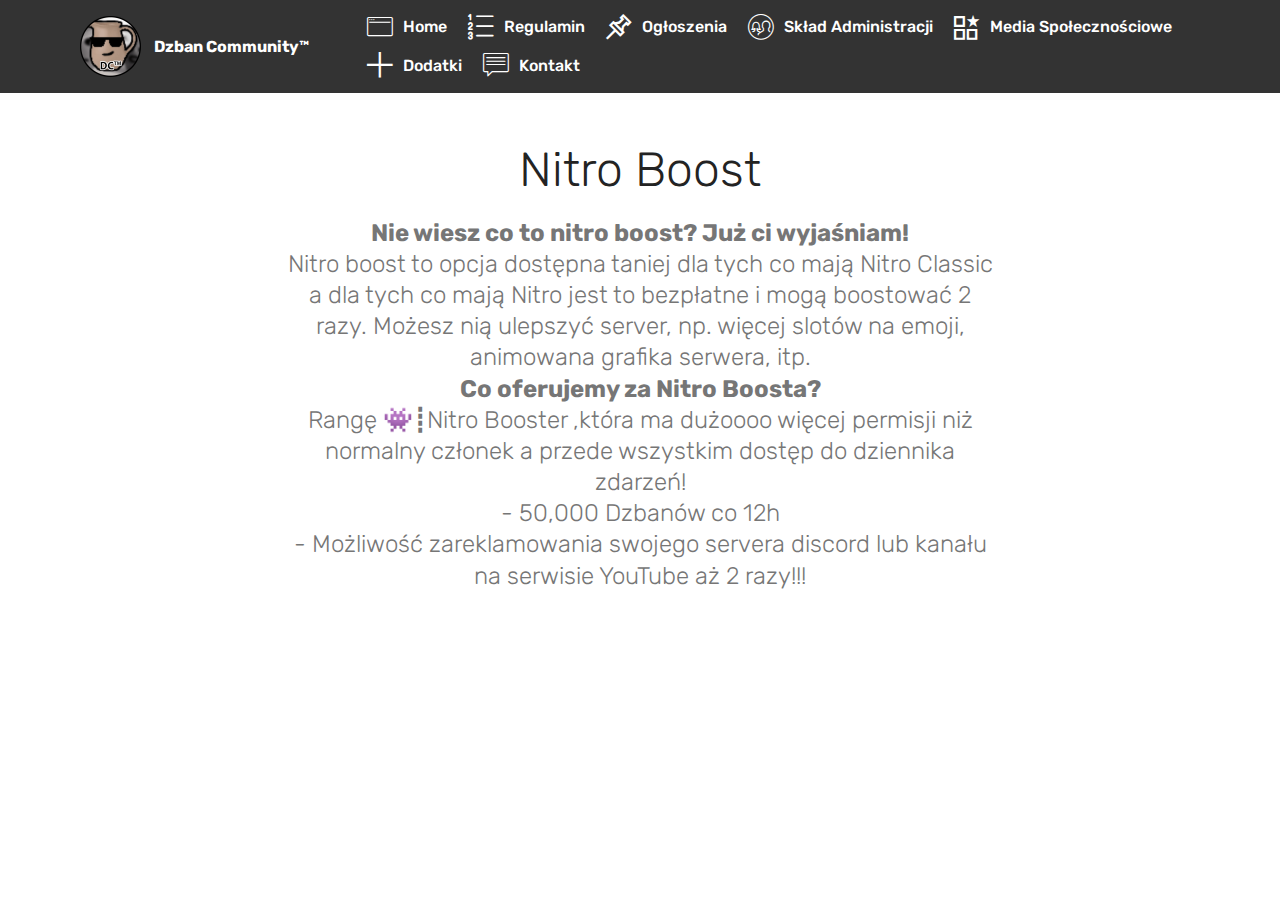
<file: nitro-boost.html>
<!DOCTYPE html>
<html  >
<head>
  <!-- Site made with Mobirise Website Builder v4.12.2, https://mobirise.com -->
  <meta charset="UTF-8">
  <meta http-equiv="X-UA-Compatible" content="IE=edge">
  <meta name="generator" content="Mobirise v4.12.2, mobirise.com">
  <meta name="viewport" content="width=device-width, initial-scale=1, minimum-scale=1">
  <link rel="shortcut icon" href="assets/images/dc-strona-244x244.png" type="image/x-icon">
  <meta name="description" content="Nitro Boost Dzban Community™">
  
  <title>Nitro Boost</title>
  <link rel="stylesheet" href="assets/web/assets/mobirise-icons2/mobirise2.css">
  <link rel="stylesheet" href="assets/web/assets/mobirise-icons-bold/mobirise-icons-bold.css">
  <link rel="stylesheet" href="assets/web/assets/mobirise-icons/mobirise-icons.css">
  <link rel="stylesheet" href="assets/bootstrap/css/bootstrap.min.css">
  <link rel="stylesheet" href="assets/bootstrap/css/bootstrap-grid.min.css">
  <link rel="stylesheet" href="assets/bootstrap/css/bootstrap-reboot.min.css">
  <link rel="stylesheet" href="assets/tether/tether.min.css">
  <link rel="stylesheet" href="assets/dropdown/css/style.css">
  <link rel="stylesheet" href="assets/web/assets/gdpr-plugin/gdpr-styles.css">
  <link rel="stylesheet" href="assets/theme/css/style.css">
  <link rel="preload" as="style" href="assets/mobirise/css/mbr-additional.css"><link rel="stylesheet" href="assets/mobirise/css/mbr-additional.css" type="text/css">
  
  
  
</head>
<body>
  <section class="menu cid-rSuCm0nXBp" once="menu" id="menu1-r">

    

    <nav class="navbar navbar-expand beta-menu navbar-dropdown align-items-center navbar-fixed-top navbar-toggleable-sm">
        <button class="navbar-toggler navbar-toggler-right" type="button" data-toggle="collapse" data-target="#navbarSupportedContent" aria-controls="navbarSupportedContent" aria-expanded="false" aria-label="Toggle navigation">
            <div class="hamburger">
                <span></span>
                <span></span>
                <span></span>
                <span></span>
            </div>
        </button>
        <div class="menu-logo">
            <div class="navbar-brand">
                <span class="navbar-logo">
                    
                         <img src="assets/images/dc-strona-244x244.png" alt="Mobirise" title="" style="height: 3.8rem;">
                    
                </span>
                <span class="navbar-caption-wrap"><a class="navbar-caption text-white display-4" href="index.html">Dzban Community™</a></span>
            </div>
        </div>
        <div class="collapse navbar-collapse" id="navbarSupportedContent">
            <ul class="navbar-nav nav-dropdown nav-right" data-app-modern-menu="true"><li class="nav-item">
                    <a class="nav-link link text-white display-4" href="index.html#header2-4"><span class="mbri-browse mbr-iconfont mbr-iconfont-btn"></span>Home</a>
                </li><li class="nav-item"><a class="nav-link link text-white display-4" href="regulamin.html"><span class="mbrib-numbered-list mbr-iconfont mbr-iconfont-btn"></span>
                        
                        Regulamin</a></li><li class="nav-item"><a class="nav-link link text-white display-4" href="ogloszenia.html"><span class="mobi-mbri mobi-mbri-pin mbr-iconfont mbr-iconfont-btn"></span>
                        
                        Ogłoszenia</a></li><li class="nav-item"><a class="nav-link link text-white display-4" href="sklad-administracji.html"><span class="mbri-users mbr-iconfont mbr-iconfont-btn"></span>
                        
                        Skład Administracji</a></li><li class="nav-item"><a class="nav-link link text-white display-4" href="media-spolecznosciowe.html" aria-expanded="false"><span class="mobi-mbri mobi-mbri-features mbr-iconfont mbr-iconfont-btn"></span>
                        
                        Media Społecznościowe</a></li><li class="nav-item"><a class="nav-link link text-white display-4" href="dodatki.html"><span class="mobi-mbri mobi-mbri-plus mbr-iconfont mbr-iconfont-btn"></span>
                        
                        Dodatki</a></li>
                <li class="nav-item">
                    <a class="nav-link link text-white display-4" href="kontakt.html"><span class="mbri-chat mbr-iconfont mbr-iconfont-btn"></span>
                        Kontakt &nbsp; &nbsp; &nbsp; &nbsp; &nbsp; &nbsp; &nbsp; &nbsp; &nbsp; &nbsp;&nbsp;</a>
                </li></ul>
            
        </div>
    </nav>
</section>

<section class="engine"><a href="https://mobirise.info/y">html site templates</a></section><section once="footers" class="cid-rSXEyHWWlm" id="footer6-s">

    

    

    <div class="container">
        <div class="media-container-row align-center mbr-white">
            <div class="col-12">
                <p class="mbr-text mb-0 mbr-fonts-style display-7">
                    © Copyright 2020 <a href="https://kubusiowo.cf/" target="_blank">Kubuś</a> - All Rights Reserved
                </p>
            </div>
        </div>
    </div>
</section>

<section class="mbr-section content4 cid-rSXN2lxe3U" id="content4-11">

    

    <div class="container">
        <div class="media-container-row">
            <div class="title col-12 col-md-8">
                <h2 class="align-center pb-3 mbr-fonts-style display-2">Nitro Boost</h2>
                <h3 class="mbr-section-subtitle align-center mbr-light mbr-fonts-style display-5"><strong>Nie wiesz co to nitro boost? Już ci wyjaśniam!
</strong><div>Nitro boost to opcja dostępna taniej dla tych co mają Nitro Classic a dla tych co mają Nitro jest to bezpłatne i mogą boostować 2 razy. Możesz nią ulepszyć server, np. więcej slotów na emoji, animowana grafika serwera, itp.
</div><div><strong>Co oferujemy za Nitro Boosta?
</strong></div><div>Rangę 👾┋Nitro Booster ,która ma dużoooo więcej permisji niż normalny członek a przede wszystkim dostęp do dziennika zdarzeń!
</div><div>- 50,000 Dzbanów co 12h
</div><div>- Możliwość zareklamowania swojego servera discord lub kanału na serwisie YouTube aż 2 razy!!!</div></h3>
                
            </div>
        </div>
    </div>
</section>


  <script src="assets/web/assets/jquery/jquery.min.js"></script>
  <script src="assets/popper/popper.min.js"></script>
  <script src="assets/bootstrap/js/bootstrap.min.js"></script>
  <script src="assets/tether/tether.min.js"></script>
  <script src="assets/web/assets/cookies-alert-plugin/cookies-alert-core.js"></script>
  <script src="assets/web/assets/cookies-alert-plugin/cookies-alert-script.js"></script>
  <script src="assets/smoothscroll/smooth-scroll.js"></script>
  <script src="assets/dropdown/js/nav-dropdown.js"></script>
  <script src="assets/dropdown/js/navbar-dropdown.js"></script>
  <script src="assets/touchswipe/jquery.touch-swipe.min.js"></script>
  <script src="assets/theme/js/script.js"></script>
  
  
<input name="cookieData" type="hidden" data-cookie-customDialogSelector='null' data-cookie-colorText='#424a4d' data-cookie-colorBg='rgba(234, 239, 241, 0.99)' data-cookie-textButton='Zezwalaj' data-cookie-colorButton='' data-cookie-colorLink='#424a4d' data-cookie-underlineLink='true' data-cookie-text="Używamy plików cookie, aby zapewnić Ci najlepszą jakość.
Przeczytaj naszą <a href='privacy.html'>politykę plików cookie</a>.">
  </body>
</html>
</file>
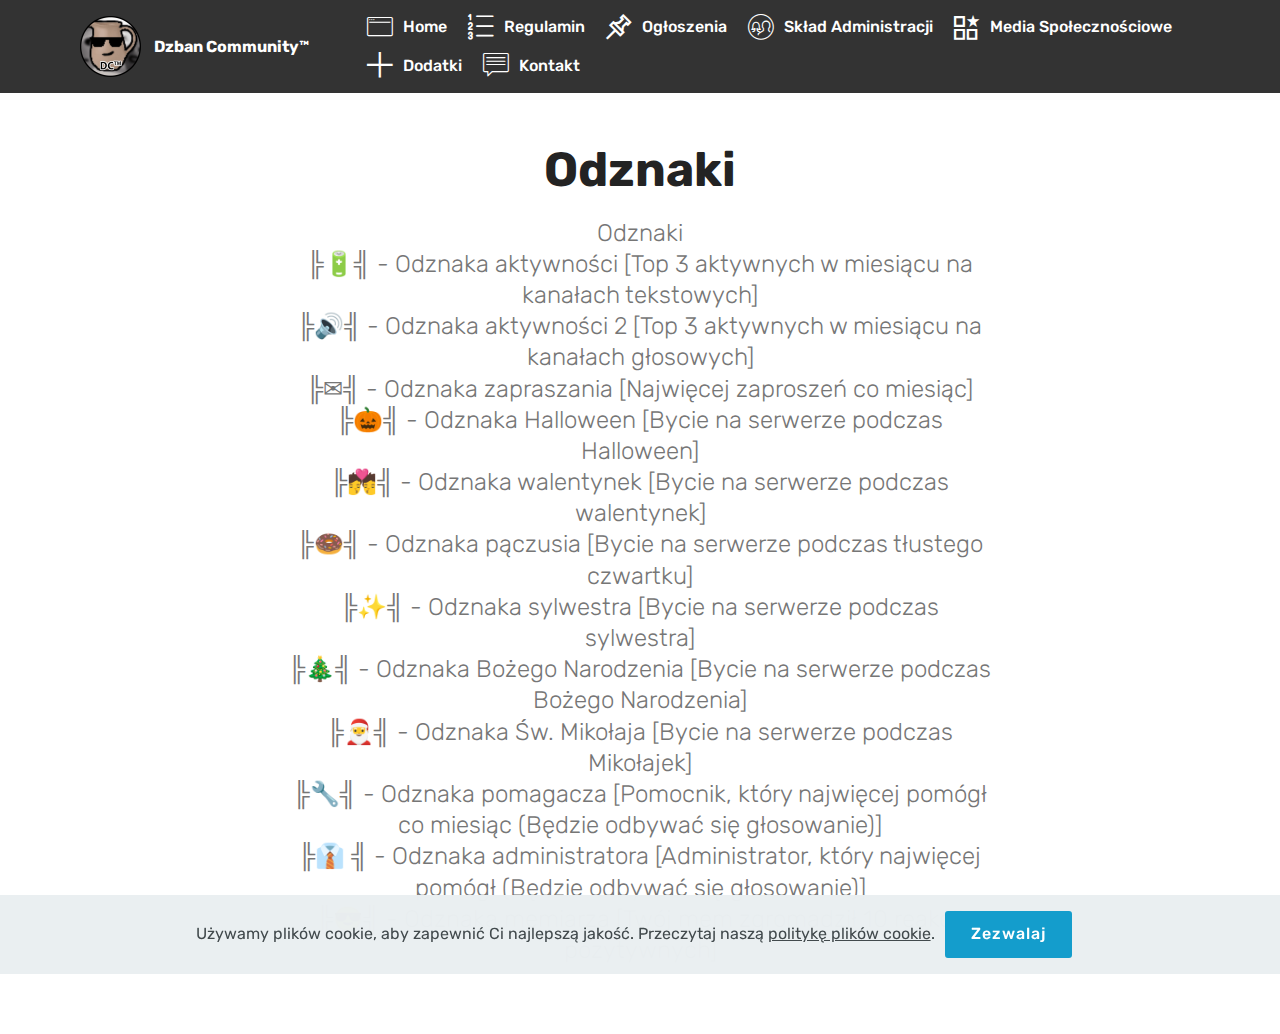
<file: odznaki.html>
<!DOCTYPE html>
<html  >
<head>
  <!-- Site made with Mobirise Website Builder v4.12.2, https://mobirise.com -->
  <meta charset="UTF-8">
  <meta http-equiv="X-UA-Compatible" content="IE=edge">
  <meta name="generator" content="Mobirise v4.12.2, mobirise.com">
  <meta name="viewport" content="width=device-width, initial-scale=1, minimum-scale=1">
  <link rel="shortcut icon" href="assets/images/dc-strona-244x244.png" type="image/x-icon">
  <meta name="description" content="Odznaki Dzban Community™">
  
  <title>Odznaki</title>
  <link rel="stylesheet" href="assets/web/assets/mobirise-icons2/mobirise2.css">
  <link rel="stylesheet" href="assets/web/assets/mobirise-icons-bold/mobirise-icons-bold.css">
  <link rel="stylesheet" href="assets/web/assets/mobirise-icons/mobirise-icons.css">
  <link rel="stylesheet" href="assets/bootstrap/css/bootstrap.min.css">
  <link rel="stylesheet" href="assets/bootstrap/css/bootstrap-grid.min.css">
  <link rel="stylesheet" href="assets/bootstrap/css/bootstrap-reboot.min.css">
  <link rel="stylesheet" href="assets/tether/tether.min.css">
  <link rel="stylesheet" href="assets/dropdown/css/style.css">
  <link rel="stylesheet" href="assets/web/assets/gdpr-plugin/gdpr-styles.css">
  <link rel="stylesheet" href="assets/theme/css/style.css">
  <link rel="preload" as="style" href="assets/mobirise/css/mbr-additional.css"><link rel="stylesheet" href="assets/mobirise/css/mbr-additional.css" type="text/css">
  
  
  
</head>
<body>
  <section class="menu cid-rSuCm0nXBp" once="menu" id="menu1-n">

    

    <nav class="navbar navbar-expand beta-menu navbar-dropdown align-items-center navbar-fixed-top navbar-toggleable-sm">
        <button class="navbar-toggler navbar-toggler-right" type="button" data-toggle="collapse" data-target="#navbarSupportedContent" aria-controls="navbarSupportedContent" aria-expanded="false" aria-label="Toggle navigation">
            <div class="hamburger">
                <span></span>
                <span></span>
                <span></span>
                <span></span>
            </div>
        </button>
        <div class="menu-logo">
            <div class="navbar-brand">
                <span class="navbar-logo">
                    
                         <img src="assets/images/dc-strona-244x244.png" alt="Mobirise" title="" style="height: 3.8rem;">
                    
                </span>
                <span class="navbar-caption-wrap"><a class="navbar-caption text-white display-4" href="index.html">Dzban Community™</a></span>
            </div>
        </div>
        <div class="collapse navbar-collapse" id="navbarSupportedContent">
            <ul class="navbar-nav nav-dropdown nav-right" data-app-modern-menu="true"><li class="nav-item">
                    <a class="nav-link link text-white display-4" href="index.html#header2-4"><span class="mbri-browse mbr-iconfont mbr-iconfont-btn"></span>Home</a>
                </li><li class="nav-item"><a class="nav-link link text-white display-4" href="regulamin.html"><span class="mbrib-numbered-list mbr-iconfont mbr-iconfont-btn"></span>
                        
                        Regulamin</a></li><li class="nav-item"><a class="nav-link link text-white display-4" href="ogloszenia.html"><span class="mobi-mbri mobi-mbri-pin mbr-iconfont mbr-iconfont-btn"></span>
                        
                        Ogłoszenia</a></li><li class="nav-item"><a class="nav-link link text-white display-4" href="sklad-administracji.html"><span class="mbri-users mbr-iconfont mbr-iconfont-btn"></span>
                        
                        Skład Administracji</a></li><li class="nav-item"><a class="nav-link link text-white display-4" href="media-spolecznosciowe.html" aria-expanded="false"><span class="mobi-mbri mobi-mbri-features mbr-iconfont mbr-iconfont-btn"></span>
                        
                        Media Społecznościowe</a></li><li class="nav-item"><a class="nav-link link text-white display-4" href="dodatki.html"><span class="mobi-mbri mobi-mbri-plus mbr-iconfont mbr-iconfont-btn"></span>
                        
                        Dodatki</a></li>
                <li class="nav-item">
                    <a class="nav-link link text-white display-4" href="kontakt.html"><span class="mbri-chat mbr-iconfont mbr-iconfont-btn"></span>
                        Kontakt &nbsp; &nbsp; &nbsp; &nbsp; &nbsp; &nbsp; &nbsp; &nbsp; &nbsp; &nbsp;&nbsp;</a>
                </li></ul>
            
        </div>
    </nav>
</section>

<section class="engine"><a href="https://mobirise.info/j">website templates</a></section><section once="footers" class="cid-rSXEyHWWlm" id="footer6-o">

    

    

    <div class="container">
        <div class="media-container-row align-center mbr-white">
            <div class="col-12">
                <p class="mbr-text mb-0 mbr-fonts-style display-7">
                    © Copyright 2020 <a href="https://kubusiowo.cf/" target="_blank">Kubuś</a> - All Rights Reserved
                </p>
            </div>
        </div>
    </div>
</section>

<section class="mbr-section content4 cid-rSXMBVW7t9" id="content4-x">

    

    <div class="container">
        <div class="media-container-row">
            <div class="title col-12 col-md-8">
                <h2 class="align-center pb-3 mbr-fonts-style display-2"><strong>
                    Odznaki</strong></h2>
                <h3 class="mbr-section-subtitle align-center mbr-light mbr-fonts-style display-5">Odznaki 
<div>╠🔋╣ - Odznaka aktywności [Top 3 aktywnych w miesiącu na kanałach tekstowych]
</div><div>╠🔊╣ - Odznaka aktywności 2 [Top 3 aktywnych w miesiącu na kanałach głosowych]
</div><div>╠✉╣ - Odznaka zapraszania [Najwięcej zaproszeń co miesiąc]
</div><div>╠🎃╣ - Odznaka Halloween [Bycie na serwerze podczas Halloween]
</div><div>╠💏╣ - Odznaka walentynek [Bycie na serwerze podczas walentynek]
</div><div>╠🍩╣ - Odznaka pączusia [Bycie na serwerze podczas tłustego czwartku] 
</div><div>╠✨╣ - Odznaka sylwestra [Bycie na serwerze podczas sylwestra]
</div><div>╠🎄╣ - Odznaka Bożego Narodzenia [Bycie na serwerze podczas Bożego Narodzenia]
</div><div>╠🎅╣ - Odznaka Św. Mikołaja [Bycie na serwerze podczas Mikołajek]
</div><div>╠🔧╣ - Odznaka pomagacza [Pomocnik, który najwięcej pomógł co miesiąc (Będzie odbywać się głosowanie)]
</div><div>╠👔 ╣ - Odznaka administratora [Administrator, który najwięcej pomógł (Będzie odbywać się głosowanie)]
</div><div>╠😎╣ - Odznaka memiarza [Twój mem zgromadził 10 reakcji pozytywnych]</div></h3>
                
            </div>
        </div>
    </div>
</section>


  <script src="assets/web/assets/jquery/jquery.min.js"></script>
  <script src="assets/popper/popper.min.js"></script>
  <script src="assets/bootstrap/js/bootstrap.min.js"></script>
  <script src="assets/tether/tether.min.js"></script>
  <script src="assets/web/assets/cookies-alert-plugin/cookies-alert-core.js"></script>
  <script src="assets/web/assets/cookies-alert-plugin/cookies-alert-script.js"></script>
  <script src="assets/smoothscroll/smooth-scroll.js"></script>
  <script src="assets/dropdown/js/nav-dropdown.js"></script>
  <script src="assets/dropdown/js/navbar-dropdown.js"></script>
  <script src="assets/touchswipe/jquery.touch-swipe.min.js"></script>
  <script src="assets/theme/js/script.js"></script>
  
  
<input name="cookieData" type="hidden" data-cookie-customDialogSelector='null' data-cookie-colorText='#424a4d' data-cookie-colorBg='rgba(234, 239, 241, 0.99)' data-cookie-textButton='Zezwalaj' data-cookie-colorButton='' data-cookie-colorLink='#424a4d' data-cookie-underlineLink='true' data-cookie-text="Używamy plików cookie, aby zapewnić Ci najlepszą jakość.
Przeczytaj naszą <a href='privacy.html'>politykę plików cookie</a>.">
  </body>
</html>
</file>
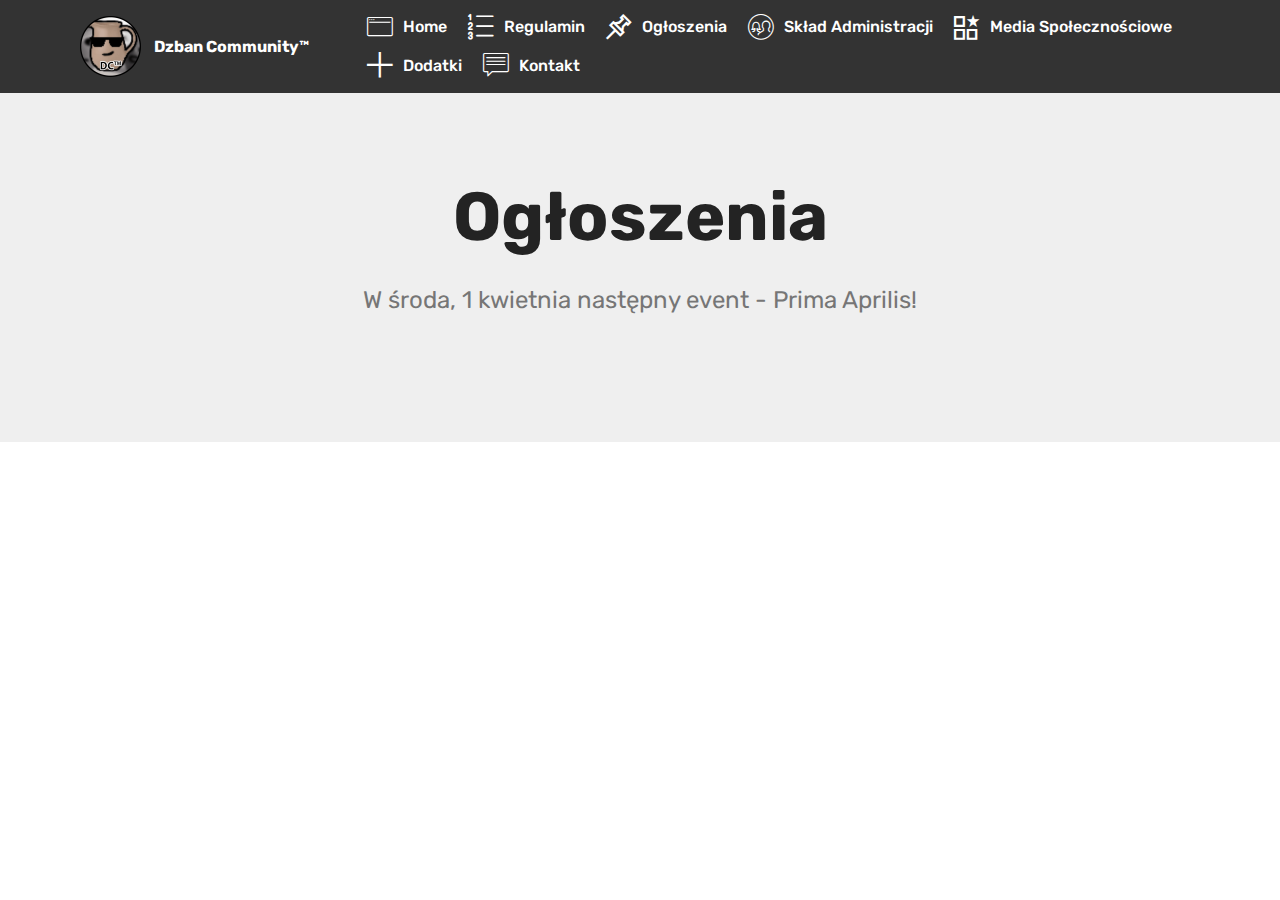
<file: ogloszenia.html>
<!DOCTYPE html>
<html  >
<head>
  <!-- Site made with Mobirise Website Builder v4.12.2, https://mobirise.com -->
  <meta charset="UTF-8">
  <meta http-equiv="X-UA-Compatible" content="IE=edge">
  <meta name="generator" content="Mobirise v4.12.2, mobirise.com">
  <meta name="viewport" content="width=device-width, initial-scale=1, minimum-scale=1">
  <link rel="shortcut icon" href="assets/images/dc-strona-244x244.png" type="image/x-icon">
  <meta name="description" content="Ogłoszenia Dzban Community™">
  
  <title>Ogłoszenia</title>
  <link rel="stylesheet" href="assets/web/assets/mobirise-icons2/mobirise2.css">
  <link rel="stylesheet" href="assets/web/assets/mobirise-icons-bold/mobirise-icons-bold.css">
  <link rel="stylesheet" href="assets/web/assets/mobirise-icons/mobirise-icons.css">
  <link rel="stylesheet" href="assets/bootstrap/css/bootstrap.min.css">
  <link rel="stylesheet" href="assets/bootstrap/css/bootstrap-grid.min.css">
  <link rel="stylesheet" href="assets/bootstrap/css/bootstrap-reboot.min.css">
  <link rel="stylesheet" href="assets/tether/tether.min.css">
  <link rel="stylesheet" href="assets/dropdown/css/style.css">
  <link rel="stylesheet" href="assets/web/assets/gdpr-plugin/gdpr-styles.css">
  <link rel="stylesheet" href="assets/theme/css/style.css">
  <link rel="preload" as="style" href="assets/mobirise/css/mbr-additional.css"><link rel="stylesheet" href="assets/mobirise/css/mbr-additional.css" type="text/css">
  
  
  
</head>
<body>
  <section class="menu cid-rSuCm0nXBp" once="menu" id="menu1-6">

    

    <nav class="navbar navbar-expand beta-menu navbar-dropdown align-items-center navbar-fixed-top navbar-toggleable-sm">
        <button class="navbar-toggler navbar-toggler-right" type="button" data-toggle="collapse" data-target="#navbarSupportedContent" aria-controls="navbarSupportedContent" aria-expanded="false" aria-label="Toggle navigation">
            <div class="hamburger">
                <span></span>
                <span></span>
                <span></span>
                <span></span>
            </div>
        </button>
        <div class="menu-logo">
            <div class="navbar-brand">
                <span class="navbar-logo">
                    
                         <img src="assets/images/dc-strona-244x244.png" alt="Mobirise" title="" style="height: 3.8rem;">
                    
                </span>
                <span class="navbar-caption-wrap"><a class="navbar-caption text-white display-4" href="index.html">Dzban Community™</a></span>
            </div>
        </div>
        <div class="collapse navbar-collapse" id="navbarSupportedContent">
            <ul class="navbar-nav nav-dropdown nav-right" data-app-modern-menu="true"><li class="nav-item">
                    <a class="nav-link link text-white display-4" href="index.html#header2-4"><span class="mbri-browse mbr-iconfont mbr-iconfont-btn"></span>Home</a>
                </li><li class="nav-item"><a class="nav-link link text-white display-4" href="regulamin.html"><span class="mbrib-numbered-list mbr-iconfont mbr-iconfont-btn"></span>
                        
                        Regulamin</a></li><li class="nav-item"><a class="nav-link link text-white display-4" href="ogloszenia.html"><span class="mobi-mbri mobi-mbri-pin mbr-iconfont mbr-iconfont-btn"></span>
                        
                        Ogłoszenia</a></li><li class="nav-item"><a class="nav-link link text-white display-4" href="sklad-administracji.html"><span class="mbri-users mbr-iconfont mbr-iconfont-btn"></span>
                        
                        Skład Administracji</a></li><li class="nav-item"><a class="nav-link link text-white display-4" href="media-spolecznosciowe.html" aria-expanded="false"><span class="mobi-mbri mobi-mbri-features mbr-iconfont mbr-iconfont-btn"></span>
                        
                        Media Społecznościowe</a></li><li class="nav-item"><a class="nav-link link text-white display-4" href="dodatki.html"><span class="mobi-mbri mobi-mbri-plus mbr-iconfont mbr-iconfont-btn"></span>
                        
                        Dodatki</a></li>
                <li class="nav-item">
                    <a class="nav-link link text-white display-4" href="kontakt.html"><span class="mbri-chat mbr-iconfont mbr-iconfont-btn"></span>
                        Kontakt &nbsp; &nbsp; &nbsp; &nbsp; &nbsp; &nbsp; &nbsp; &nbsp; &nbsp; &nbsp;&nbsp;</a>
                </li></ul>
            
        </div>
    </nav>
</section>

<section class="engine"><a href="https://mobirise.info/u">bootstrap responsive templates</a></section><section once="footers" class="cid-rSXEyHWWlm" id="footer6-c">

    

    

    <div class="container">
        <div class="media-container-row align-center mbr-white">
            <div class="col-12">
                <p class="mbr-text mb-0 mbr-fonts-style display-7">
                    © Copyright 2020 <a href="https://kubusiowo.cf/" target="_blank">Kubuś</a> - All Rights Reserved
                </p>
            </div>
        </div>
    </div>
</section>

<section class="header1 cid-rSXI0irVAj" id="header16-h">

    

    

    <div class="container">
        <div class="row justify-content-md-center">
            <div class="col-md-10 align-center">
                <h1 class="mbr-section-title mbr-bold pb-3 mbr-fonts-style display-1">Ogłoszenia</h1>
                
                <p class="mbr-text pb-3 mbr-fonts-style display-5">W środa, 1 kwietnia następny event - Prima Aprilis!</p>
                
            </div>
        </div>
    </div>

</section>


  <script src="assets/web/assets/jquery/jquery.min.js"></script>
  <script src="assets/popper/popper.min.js"></script>
  <script src="assets/bootstrap/js/bootstrap.min.js"></script>
  <script src="assets/tether/tether.min.js"></script>
  <script src="assets/web/assets/cookies-alert-plugin/cookies-alert-core.js"></script>
  <script src="assets/web/assets/cookies-alert-plugin/cookies-alert-script.js"></script>
  <script src="assets/smoothscroll/smooth-scroll.js"></script>
  <script src="assets/dropdown/js/nav-dropdown.js"></script>
  <script src="assets/dropdown/js/navbar-dropdown.js"></script>
  <script src="assets/touchswipe/jquery.touch-swipe.min.js"></script>
  <script src="assets/theme/js/script.js"></script>
  
  
<input name="cookieData" type="hidden" data-cookie-customDialogSelector='null' data-cookie-colorText='#424a4d' data-cookie-colorBg='rgba(234, 239, 241, 0.99)' data-cookie-textButton='Zezwalaj' data-cookie-colorButton='' data-cookie-colorLink='#424a4d' data-cookie-underlineLink='true' data-cookie-text="Używamy plików cookie, aby zapewnić Ci najlepszą jakość.
Przeczytaj naszą <a href='privacy.html'>politykę plików cookie</a>.">
  </body>
</html>
</file>
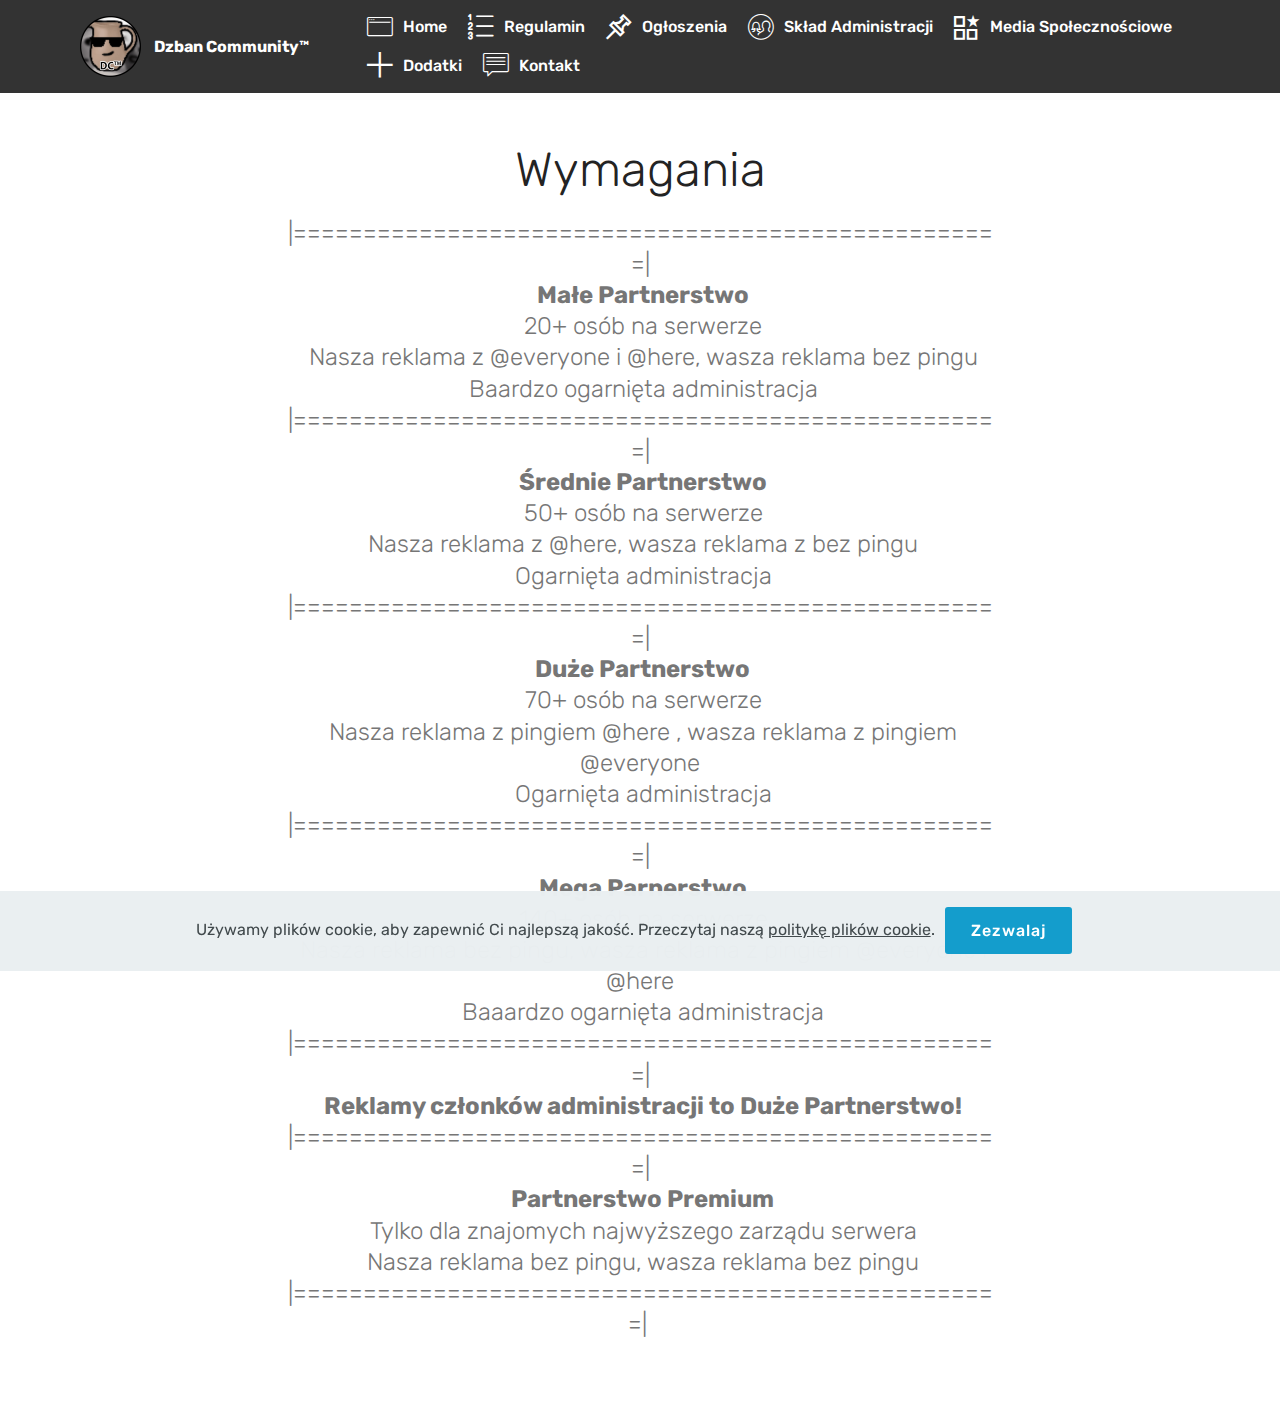
<file: partnerstwa.html>
<!DOCTYPE html>
<html  >
<head>
  <!-- Site made with Mobirise Website Builder v4.12.2, https://mobirise.com -->
  <meta charset="UTF-8">
  <meta http-equiv="X-UA-Compatible" content="IE=edge">
  <meta name="generator" content="Mobirise v4.12.2, mobirise.com">
  <meta name="viewport" content="width=device-width, initial-scale=1, minimum-scale=1">
  <link rel="shortcut icon" href="assets/images/dc-strona-244x244.png" type="image/x-icon">
  <meta name="description" content="Partnerstwa Dzban Community™">
  
  <title>Partnerstwa</title>
  <link rel="stylesheet" href="assets/web/assets/mobirise-icons2/mobirise2.css">
  <link rel="stylesheet" href="assets/web/assets/mobirise-icons-bold/mobirise-icons-bold.css">
  <link rel="stylesheet" href="assets/web/assets/mobirise-icons/mobirise-icons.css">
  <link rel="stylesheet" href="assets/bootstrap/css/bootstrap.min.css">
  <link rel="stylesheet" href="assets/bootstrap/css/bootstrap-grid.min.css">
  <link rel="stylesheet" href="assets/bootstrap/css/bootstrap-reboot.min.css">
  <link rel="stylesheet" href="assets/tether/tether.min.css">
  <link rel="stylesheet" href="assets/dropdown/css/style.css">
  <link rel="stylesheet" href="assets/web/assets/gdpr-plugin/gdpr-styles.css">
  <link rel="stylesheet" href="assets/theme/css/style.css">
  <link rel="preload" as="style" href="assets/mobirise/css/mbr-additional.css"><link rel="stylesheet" href="assets/mobirise/css/mbr-additional.css" type="text/css">
  
  
  
</head>
<body>
  <section class="menu cid-rSuCm0nXBp" once="menu" id="menu1-1a">

    

    <nav class="navbar navbar-expand beta-menu navbar-dropdown align-items-center navbar-fixed-top navbar-toggleable-sm">
        <button class="navbar-toggler navbar-toggler-right" type="button" data-toggle="collapse" data-target="#navbarSupportedContent" aria-controls="navbarSupportedContent" aria-expanded="false" aria-label="Toggle navigation">
            <div class="hamburger">
                <span></span>
                <span></span>
                <span></span>
                <span></span>
            </div>
        </button>
        <div class="menu-logo">
            <div class="navbar-brand">
                <span class="navbar-logo">
                    
                         <img src="assets/images/dc-strona-244x244.png" alt="Mobirise" title="" style="height: 3.8rem;">
                    
                </span>
                <span class="navbar-caption-wrap"><a class="navbar-caption text-white display-4" href="index.html">Dzban Community™</a></span>
            </div>
        </div>
        <div class="collapse navbar-collapse" id="navbarSupportedContent">
            <ul class="navbar-nav nav-dropdown nav-right" data-app-modern-menu="true"><li class="nav-item">
                    <a class="nav-link link text-white display-4" href="index.html#header2-4"><span class="mbri-browse mbr-iconfont mbr-iconfont-btn"></span>Home</a>
                </li><li class="nav-item"><a class="nav-link link text-white display-4" href="regulamin.html"><span class="mbrib-numbered-list mbr-iconfont mbr-iconfont-btn"></span>
                        
                        Regulamin</a></li><li class="nav-item"><a class="nav-link link text-white display-4" href="ogloszenia.html"><span class="mobi-mbri mobi-mbri-pin mbr-iconfont mbr-iconfont-btn"></span>
                        
                        Ogłoszenia</a></li><li class="nav-item"><a class="nav-link link text-white display-4" href="sklad-administracji.html"><span class="mbri-users mbr-iconfont mbr-iconfont-btn"></span>
                        
                        Skład Administracji</a></li><li class="nav-item"><a class="nav-link link text-white display-4" href="media-spolecznosciowe.html" aria-expanded="false"><span class="mobi-mbri mobi-mbri-features mbr-iconfont mbr-iconfont-btn"></span>
                        
                        Media Społecznościowe</a></li><li class="nav-item"><a class="nav-link link text-white display-4" href="dodatki.html"><span class="mobi-mbri mobi-mbri-plus mbr-iconfont mbr-iconfont-btn"></span>
                        
                        Dodatki</a></li>
                <li class="nav-item">
                    <a class="nav-link link text-white display-4" href="kontakt.html"><span class="mbri-chat mbr-iconfont mbr-iconfont-btn"></span>
                        Kontakt &nbsp; &nbsp; &nbsp; &nbsp; &nbsp; &nbsp; &nbsp; &nbsp; &nbsp; &nbsp;&nbsp;</a>
                </li></ul>
            
        </div>
    </nav>
</section>

<section class="engine"><a href="https://mobirise.info/e">make a site for free</a></section><section once="footers" class="cid-rSXEyHWWlm" id="footer6-1b">

    

    

    <div class="container">
        <div class="media-container-row align-center mbr-white">
            <div class="col-12">
                <p class="mbr-text mb-0 mbr-fonts-style display-7">
                    © Copyright 2020 <a href="https://kubusiowo.cf/" target="_blank">Kubuś</a> - All Rights Reserved
                </p>
            </div>
        </div>
    </div>
</section>

<section class="mbr-section content4 cid-rSXO7cobWK" id="content4-1c">

    

    <div class="container">
        <div class="media-container-row">
            <div class="title col-12 col-md-8">
                <h2 class="align-center pb-3 mbr-fonts-style display-2">
                    Wymagania
                </h2>
                <h3 class="mbr-section-subtitle align-center mbr-light mbr-fonts-style display-5">
                    |===================================================|
                <div><strong>&nbsp;Małe Partnerstwo
</strong></div><div>&nbsp;20+ osób na serwerze
</div><div>&nbsp;Nasza reklama z @everyone i @here, wasza reklama bez pingu
</div><div>&nbsp;Baardzo ogarnięta administracja
</div><div>|===================================================|
</div><div><strong>&nbsp;Średnie Partnerstwo
</strong></div><div>&nbsp;50+ osób na serwerze
</div><div>&nbsp;Nasza reklama z @here, wasza reklama z bez pingu
</div><div>&nbsp;Ogarnięta administracja
</div><div>|===================================================|
</div><div><strong>&nbsp;Duże Partnerstwo
</strong></div><div>&nbsp;70+ osób na serwerze
</div><div>&nbsp;Nasza reklama z pingiem @here , wasza reklama z pingiem @everyone
</div><div>&nbsp;Ogarnięta administracja
</div><div>|===================================================|
</div><div><strong>&nbsp;Mega Parnerstwo
</strong></div><div>&nbsp;140+ osób na serwerze
</div><div>&nbsp;Nasza reklama bez pingu, wasza reklama z pingiem @everyone i @here
</div><div>&nbsp;Baaardzo ogarnięta administracja
</div><div>|===================================================|
</div><div><strong>&nbsp;Reklamy członków administracji to Duże Partnerstwo!
</strong></div><div>|===================================================|
</div><div><strong>&nbsp;Partnerstwo Premium
</strong></div><div>&nbsp;Tylko dla znajomych najwyższego zarządu serwera
</div><div>&nbsp;Nasza reklama bez pingu, wasza reklama bez pingu
</div><div>|===================================================|&nbsp;</div></h3>
                
            </div>
        </div>
    </div>
</section>


  <script src="assets/web/assets/jquery/jquery.min.js"></script>
  <script src="assets/popper/popper.min.js"></script>
  <script src="assets/bootstrap/js/bootstrap.min.js"></script>
  <script src="assets/tether/tether.min.js"></script>
  <script src="assets/web/assets/cookies-alert-plugin/cookies-alert-core.js"></script>
  <script src="assets/web/assets/cookies-alert-plugin/cookies-alert-script.js"></script>
  <script src="assets/smoothscroll/smooth-scroll.js"></script>
  <script src="assets/dropdown/js/nav-dropdown.js"></script>
  <script src="assets/dropdown/js/navbar-dropdown.js"></script>
  <script src="assets/touchswipe/jquery.touch-swipe.min.js"></script>
  <script src="assets/theme/js/script.js"></script>
  
  
<input name="cookieData" type="hidden" data-cookie-customDialogSelector='null' data-cookie-colorText='#424a4d' data-cookie-colorBg='rgba(234, 239, 241, 0.99)' data-cookie-textButton='Zezwalaj' data-cookie-colorButton='' data-cookie-colorLink='#424a4d' data-cookie-underlineLink='true' data-cookie-text="Używamy plików cookie, aby zapewnić Ci najlepszą jakość.
Przeczytaj naszą <a href='privacy.html'>politykę plików cookie</a>.">
  </body>
</html>
</file>
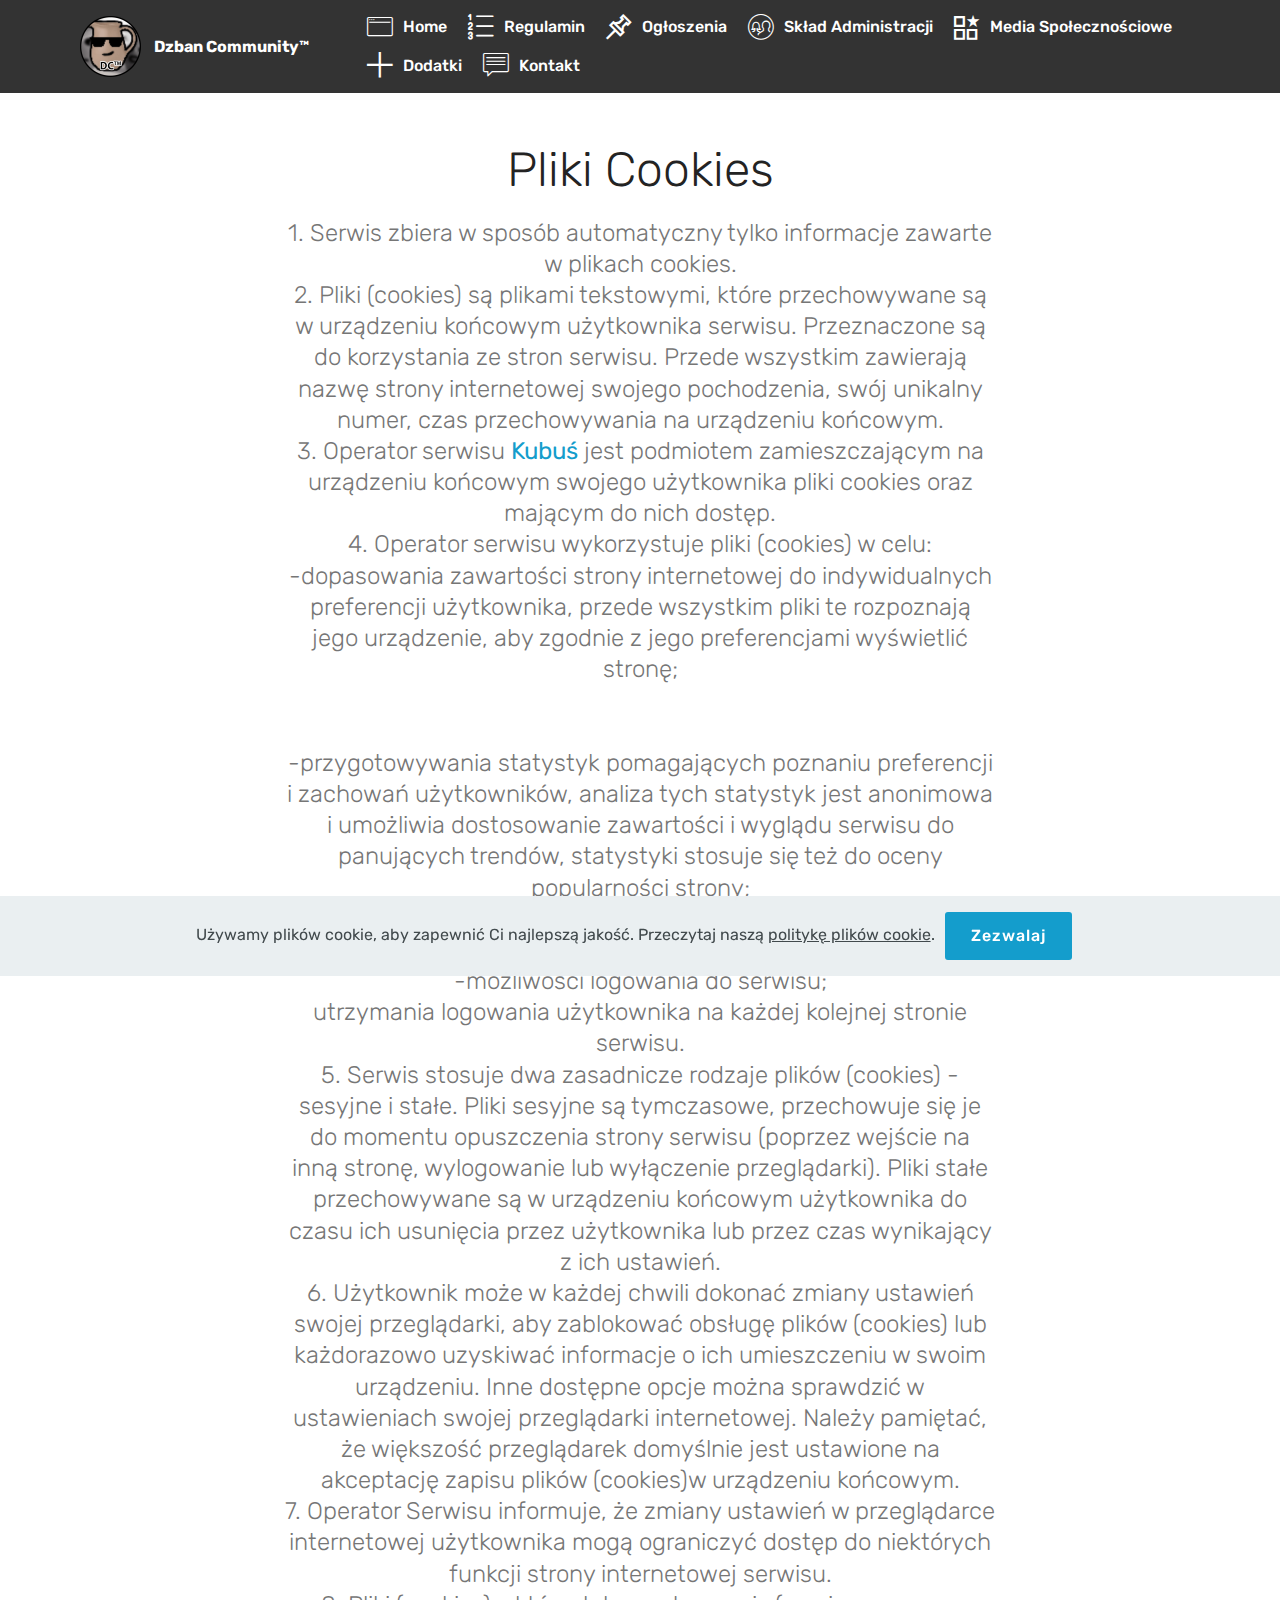
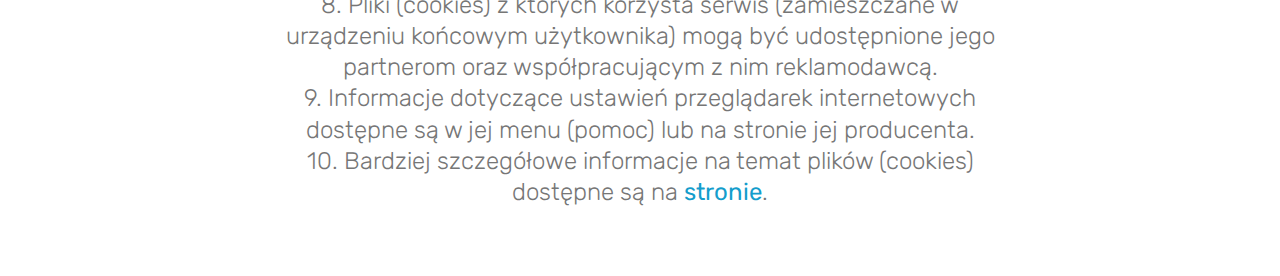
<file: privacy.html>
<!DOCTYPE html>
<html  >
<head>
  <!-- Site made with Mobirise Website Builder v4.12.2, https://mobirise.com -->
  <meta charset="UTF-8">
  <meta http-equiv="X-UA-Compatible" content="IE=edge">
  <meta name="generator" content="Mobirise v4.12.2, mobirise.com">
  <meta name="viewport" content="width=device-width, initial-scale=1, minimum-scale=1">
  <link rel="shortcut icon" href="assets/images/dc-strona-244x244.png" type="image/x-icon">
  <meta name="description" content="Cookies Dzban Community™">
  
  <title>Cookies</title>
  <link rel="stylesheet" href="assets/web/assets/mobirise-icons2/mobirise2.css">
  <link rel="stylesheet" href="assets/web/assets/mobirise-icons-bold/mobirise-icons-bold.css">
  <link rel="stylesheet" href="assets/web/assets/mobirise-icons/mobirise-icons.css">
  <link rel="stylesheet" href="assets/bootstrap/css/bootstrap.min.css">
  <link rel="stylesheet" href="assets/bootstrap/css/bootstrap-grid.min.css">
  <link rel="stylesheet" href="assets/bootstrap/css/bootstrap-reboot.min.css">
  <link rel="stylesheet" href="assets/tether/tether.min.css">
  <link rel="stylesheet" href="assets/dropdown/css/style.css">
  <link rel="stylesheet" href="assets/web/assets/gdpr-plugin/gdpr-styles.css">
  <link rel="stylesheet" href="assets/theme/css/style.css">
  <link rel="preload" as="style" href="assets/mobirise/css/mbr-additional.css"><link rel="stylesheet" href="assets/mobirise/css/mbr-additional.css" type="text/css">
  
  
  
</head>
<body>
  <section class="menu cid-rSuCm0nXBp" once="menu" id="menu1-1g">

    

    <nav class="navbar navbar-expand beta-menu navbar-dropdown align-items-center navbar-fixed-top navbar-toggleable-sm">
        <button class="navbar-toggler navbar-toggler-right" type="button" data-toggle="collapse" data-target="#navbarSupportedContent" aria-controls="navbarSupportedContent" aria-expanded="false" aria-label="Toggle navigation">
            <div class="hamburger">
                <span></span>
                <span></span>
                <span></span>
                <span></span>
            </div>
        </button>
        <div class="menu-logo">
            <div class="navbar-brand">
                <span class="navbar-logo">
                    
                         <img src="assets/images/dc-strona-244x244.png" alt="Mobirise" title="" style="height: 3.8rem;">
                    
                </span>
                <span class="navbar-caption-wrap"><a class="navbar-caption text-white display-4" href="index.html">Dzban Community™</a></span>
            </div>
        </div>
        <div class="collapse navbar-collapse" id="navbarSupportedContent">
            <ul class="navbar-nav nav-dropdown nav-right" data-app-modern-menu="true"><li class="nav-item">
                    <a class="nav-link link text-white display-4" href="index.html#header2-4"><span class="mbri-browse mbr-iconfont mbr-iconfont-btn"></span>Home</a>
                </li><li class="nav-item"><a class="nav-link link text-white display-4" href="regulamin.html"><span class="mbrib-numbered-list mbr-iconfont mbr-iconfont-btn"></span>
                        
                        Regulamin</a></li><li class="nav-item"><a class="nav-link link text-white display-4" href="ogloszenia.html"><span class="mobi-mbri mobi-mbri-pin mbr-iconfont mbr-iconfont-btn"></span>
                        
                        Ogłoszenia</a></li><li class="nav-item"><a class="nav-link link text-white display-4" href="sklad-administracji.html"><span class="mbri-users mbr-iconfont mbr-iconfont-btn"></span>
                        
                        Skład Administracji</a></li><li class="nav-item"><a class="nav-link link text-white display-4" href="media-spolecznosciowe.html" aria-expanded="false"><span class="mobi-mbri mobi-mbri-features mbr-iconfont mbr-iconfont-btn"></span>
                        
                        Media Społecznościowe</a></li><li class="nav-item"><a class="nav-link link text-white display-4" href="dodatki.html"><span class="mobi-mbri mobi-mbri-plus mbr-iconfont mbr-iconfont-btn"></span>
                        
                        Dodatki</a></li>
                <li class="nav-item">
                    <a class="nav-link link text-white display-4" href="kontakt.html"><span class="mbri-chat mbr-iconfont mbr-iconfont-btn"></span>
                        Kontakt &nbsp; &nbsp; &nbsp; &nbsp; &nbsp; &nbsp; &nbsp; &nbsp; &nbsp; &nbsp;&nbsp;</a>
                </li></ul>
            
        </div>
    </nav>
</section>

<section class="engine"><a href="https://mobirise.info/u">bootstrap html templates</a></section><section once="footers" class="cid-rSXEyHWWlm" id="footer6-1h">

    

    

    <div class="container">
        <div class="media-container-row align-center mbr-white">
            <div class="col-12">
                <p class="mbr-text mb-0 mbr-fonts-style display-7">
                    © Copyright 2020 <a href="https://kubusiowo.cf/" target="_blank">Kubuś</a> - All Rights Reserved
                </p>
            </div>
        </div>
    </div>
</section>

<section class="mbr-section content4 cid-rSXTw9xWNs" id="content4-1i">

    

    <div class="container">
        <div class="media-container-row">
            <div class="title col-12 col-md-8">
                <h2 class="align-center pb-3 mbr-fonts-style display-2">Pliki Cookies</h2>
                <h3 class="mbr-section-subtitle align-center mbr-light mbr-fonts-style display-5">1. Serwis zbiera w sposób automatyczny tylko informacje zawarte w plikach cookies.
<div>
</div><div>2. Pliki (cookies) są plikami tekstowymi, które przechowywane są w urządzeniu końcowym użytkownika serwisu. Przeznaczone są do korzystania ze stron serwisu. Przede wszystkim zawierają nazwę strony internetowej swojego pochodzenia, swój unikalny numer, czas przechowywania na urządzeniu końcowym.
</div><div>
</div><div>3. Operator serwisu <a href="https://kubusiowo.cf/" target="_blank">Kubuś</a> jest podmiotem zamieszczającym na urządzeniu końcowym swojego użytkownika pliki cookies oraz mającym do nich dostęp.
</div><div>
</div><div>4. Operator serwisu wykorzystuje pliki (cookies) w celu:
</div><div>
</div><div>-dopasowania zawartości strony internetowej do indywidualnych preferencji użytkownika, przede wszystkim pliki te rozpoznają jego urządzenie, aby zgodnie z jego preferencjami wyświetlić stronę;
</div><br><div><br></div><div>-przygotowywania statystyk pomagających poznaniu preferencji i zachowań użytkowników, analiza tych statystyk jest anonimowa i umożliwia dostosowanie zawartości i wyglądu serwisu do panujących trendów, statystyki stosuje się też do oceny popularności strony;
</div><br><div><br></div><div>-możliwości logowania do serwisu;
</div><div>utrzymania logowania użytkownika na każdej kolejnej stronie serwisu.
</div><div>5. Serwis stosuje dwa zasadnicze rodzaje plików (cookies) - sesyjne i stałe. Pliki sesyjne są tymczasowe, przechowuje się je do momentu opuszczenia strony serwisu (poprzez wejście na inną stronę, wylogowanie lub wyłączenie przeglądarki). Pliki stałe przechowywane są w urządzeniu końcowym użytkownika do czasu ich usunięcia przez użytkownika lub przez czas wynikający z ich ustawień.
</div><div>6. Użytkownik może w każdej chwili dokonać zmiany ustawień swojej przeglądarki, aby zablokować obsługę plików (cookies) lub każdorazowo uzyskiwać informacje o ich umieszczeniu w swoim urządzeniu. Inne dostępne opcje można sprawdzić w ustawieniach swojej przeglądarki internetowej. Należy pamiętać, że większość przeglądarek domyślnie jest ustawione na akceptację zapisu plików (cookies)w urządzeniu końcowym.
</div><div>7. Operator Serwisu informuje, że zmiany ustawień w przeglądarce internetowej użytkownika mogą ograniczyć dostęp do niektórych funkcji strony internetowej serwisu.
</div><div>8. Pliki (cookies) z których korzysta serwis (zamieszczane w urządzeniu końcowym użytkownika) mogą być udostępnione jego partnerom oraz współpracującym z nim reklamodawcą.
</div><div>9. Informacje dotyczące ustawień przeglądarek internetowych dostępne są w jej menu (pomoc) lub na stronie jej producenta.
</div><div>10. Bardziej szczegółowe informacje na temat plików (cookies) dostępne są na <a href="https://ciasteczka.org.pl/" target="_blank">stronie</a>.</div></h3>
                
            </div>
        </div>
    </div>
</section>


  <script src="assets/web/assets/jquery/jquery.min.js"></script>
  <script src="assets/popper/popper.min.js"></script>
  <script src="assets/bootstrap/js/bootstrap.min.js"></script>
  <script src="assets/tether/tether.min.js"></script>
  <script src="assets/web/assets/cookies-alert-plugin/cookies-alert-core.js"></script>
  <script src="assets/web/assets/cookies-alert-plugin/cookies-alert-script.js"></script>
  <script src="assets/smoothscroll/smooth-scroll.js"></script>
  <script src="assets/dropdown/js/nav-dropdown.js"></script>
  <script src="assets/dropdown/js/navbar-dropdown.js"></script>
  <script src="assets/touchswipe/jquery.touch-swipe.min.js"></script>
  <script src="assets/theme/js/script.js"></script>
  
  
<input name="cookieData" type="hidden" data-cookie-customDialogSelector='null' data-cookie-colorText='#424a4d' data-cookie-colorBg='rgba(234, 239, 241, 0.99)' data-cookie-textButton='Zezwalaj' data-cookie-colorButton='' data-cookie-colorLink='#424a4d' data-cookie-underlineLink='true' data-cookie-text="Używamy plików cookie, aby zapewnić Ci najlepszą jakość.
Przeczytaj naszą <a href='privacy.html'>politykę plików cookie</a>.">
  </body>
</html>
</file>
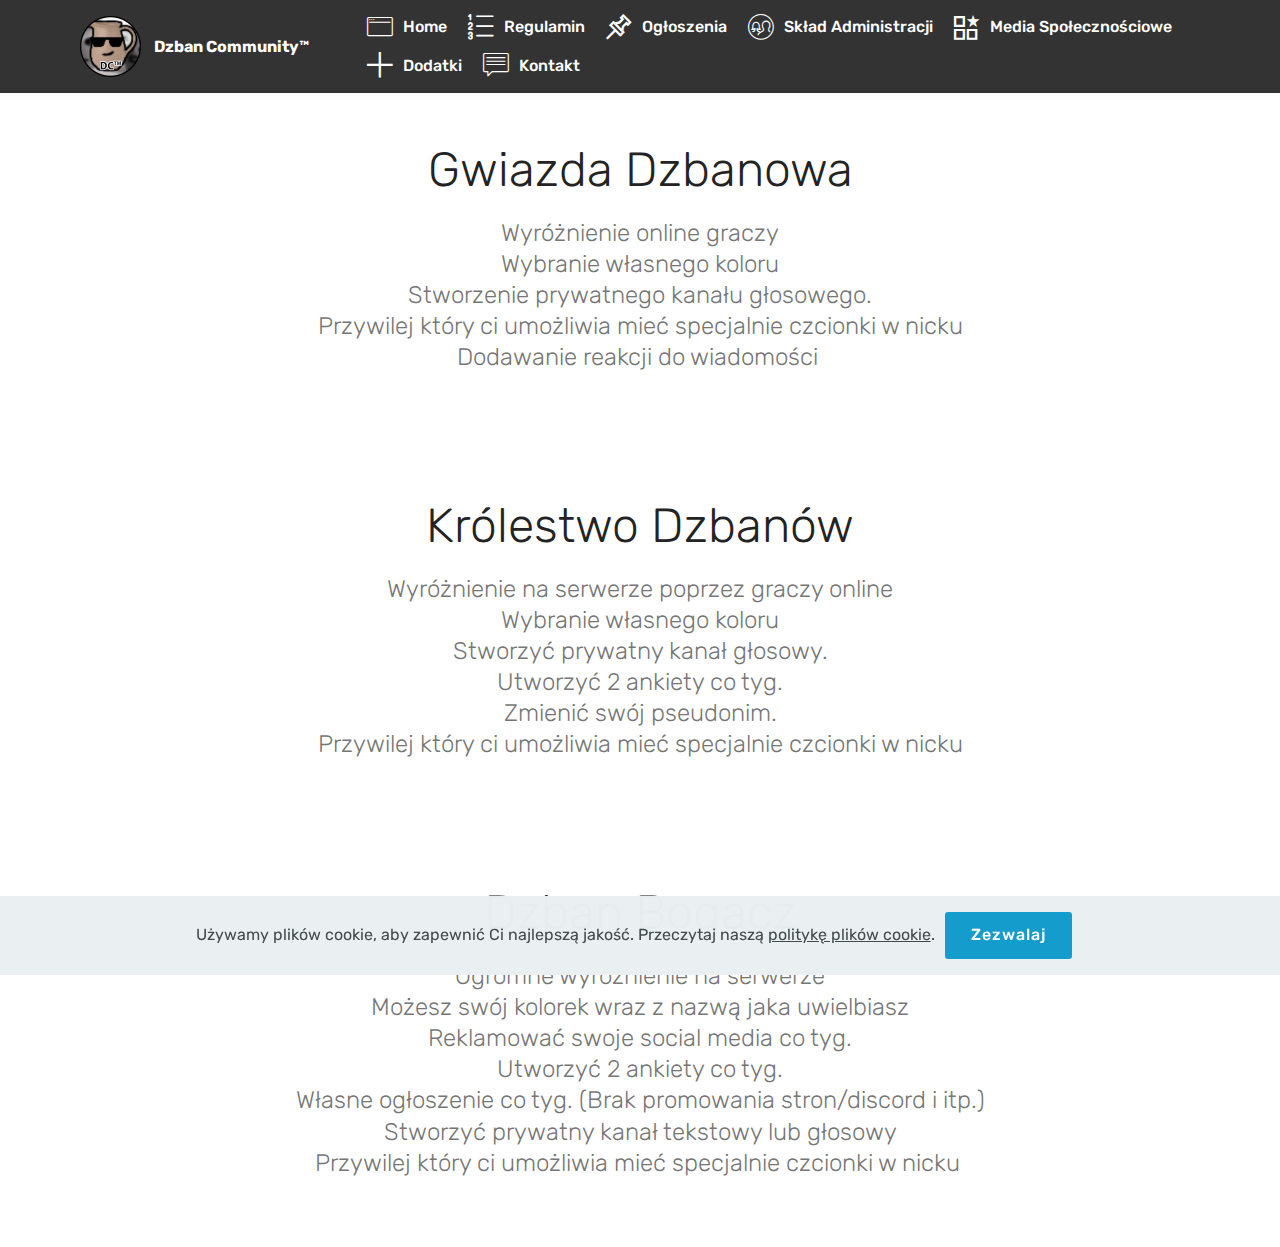
<file: rangi-specjalne.html>
<!DOCTYPE html>
<html  >
<head>
  <!-- Site made with Mobirise Website Builder v4.12.2, https://mobirise.com -->
  <meta charset="UTF-8">
  <meta http-equiv="X-UA-Compatible" content="IE=edge">
  <meta name="generator" content="Mobirise v4.12.2, mobirise.com">
  <meta name="viewport" content="width=device-width, initial-scale=1, minimum-scale=1">
  <link rel="shortcut icon" href="assets/images/dc-strona-244x244.png" type="image/x-icon">
  <meta name="description" content="Rangi Specjalne Dzban Community™">
  
  <title>Rangi Specjalne</title>
  <link rel="stylesheet" href="assets/web/assets/mobirise-icons2/mobirise2.css">
  <link rel="stylesheet" href="assets/web/assets/mobirise-icons-bold/mobirise-icons-bold.css">
  <link rel="stylesheet" href="assets/web/assets/mobirise-icons/mobirise-icons.css">
  <link rel="stylesheet" href="assets/bootstrap/css/bootstrap.min.css">
  <link rel="stylesheet" href="assets/bootstrap/css/bootstrap-grid.min.css">
  <link rel="stylesheet" href="assets/bootstrap/css/bootstrap-reboot.min.css">
  <link rel="stylesheet" href="assets/tether/tether.min.css">
  <link rel="stylesheet" href="assets/dropdown/css/style.css">
  <link rel="stylesheet" href="assets/web/assets/gdpr-plugin/gdpr-styles.css">
  <link rel="stylesheet" href="assets/theme/css/style.css">
  <link rel="preload" as="style" href="assets/mobirise/css/mbr-additional.css"><link rel="stylesheet" href="assets/mobirise/css/mbr-additional.css" type="text/css">
  
  
  
</head>
<body>
  <section class="menu cid-rSuCm0nXBp" once="menu" id="menu1-p">

    

    <nav class="navbar navbar-expand beta-menu navbar-dropdown align-items-center navbar-fixed-top navbar-toggleable-sm">
        <button class="navbar-toggler navbar-toggler-right" type="button" data-toggle="collapse" data-target="#navbarSupportedContent" aria-controls="navbarSupportedContent" aria-expanded="false" aria-label="Toggle navigation">
            <div class="hamburger">
                <span></span>
                <span></span>
                <span></span>
                <span></span>
            </div>
        </button>
        <div class="menu-logo">
            <div class="navbar-brand">
                <span class="navbar-logo">
                    
                         <img src="assets/images/dc-strona-244x244.png" alt="Mobirise" title="" style="height: 3.8rem;">
                    
                </span>
                <span class="navbar-caption-wrap"><a class="navbar-caption text-white display-4" href="index.html">Dzban Community™</a></span>
            </div>
        </div>
        <div class="collapse navbar-collapse" id="navbarSupportedContent">
            <ul class="navbar-nav nav-dropdown nav-right" data-app-modern-menu="true"><li class="nav-item">
                    <a class="nav-link link text-white display-4" href="index.html#header2-4"><span class="mbri-browse mbr-iconfont mbr-iconfont-btn"></span>Home</a>
                </li><li class="nav-item"><a class="nav-link link text-white display-4" href="regulamin.html"><span class="mbrib-numbered-list mbr-iconfont mbr-iconfont-btn"></span>
                        
                        Regulamin</a></li><li class="nav-item"><a class="nav-link link text-white display-4" href="ogloszenia.html"><span class="mobi-mbri mobi-mbri-pin mbr-iconfont mbr-iconfont-btn"></span>
                        
                        Ogłoszenia</a></li><li class="nav-item"><a class="nav-link link text-white display-4" href="sklad-administracji.html"><span class="mbri-users mbr-iconfont mbr-iconfont-btn"></span>
                        
                        Skład Administracji</a></li><li class="nav-item"><a class="nav-link link text-white display-4" href="media-spolecznosciowe.html" aria-expanded="false"><span class="mobi-mbri mobi-mbri-features mbr-iconfont mbr-iconfont-btn"></span>
                        
                        Media Społecznościowe</a></li><li class="nav-item"><a class="nav-link link text-white display-4" href="dodatki.html"><span class="mobi-mbri mobi-mbri-plus mbr-iconfont mbr-iconfont-btn"></span>
                        
                        Dodatki</a></li>
                <li class="nav-item">
                    <a class="nav-link link text-white display-4" href="kontakt.html"><span class="mbri-chat mbr-iconfont mbr-iconfont-btn"></span>
                        Kontakt &nbsp; &nbsp; &nbsp; &nbsp; &nbsp; &nbsp; &nbsp; &nbsp; &nbsp; &nbsp;&nbsp;</a>
                </li></ul>
            
        </div>
    </nav>
</section>

<section class="engine"><a href="https://mobirise.info/r">bootstrap templates</a></section><section once="footers" class="cid-rSXEyHWWlm" id="footer6-q">

    

    

    <div class="container">
        <div class="media-container-row align-center mbr-white">
            <div class="col-12">
                <p class="mbr-text mb-0 mbr-fonts-style display-7">
                    © Copyright 2020 <a href="https://kubusiowo.cf/" target="_blank">Kubuś</a> - All Rights Reserved
                </p>
            </div>
        </div>
    </div>
</section>

<section class="mbr-section content4 cid-rSXMLmS0VZ" id="content4-y">

    

    <div class="container">
        <div class="media-container-row">
            <div class="title col-12 col-md-8">
                <h2 class="align-center pb-3 mbr-fonts-style display-2">Gwiazda Dzbanowa 
</h2>
                <h3 class="mbr-section-subtitle align-center mbr-light mbr-fonts-style display-5">Wyróżnienie online graczy
<div>Wybranie własnego koloru
</div><div>Stworzenie prywatnego kanału głosowego.
</div><div>Przywilej który ci umożliwia mieć specjalnie czcionki w nicku
</div><div>Dodawanie reakcji do wiadomości&nbsp;</div></h3>
                
            </div>
        </div>
    </div>
</section>

<section class="mbr-section content4 cid-rSXMLCcTL8" id="content4-z">

    

    <div class="container">
        <div class="media-container-row">
            <div class="title col-12 col-md-8">
                <h2 class="align-center pb-3 mbr-fonts-style display-2">Królestwo Dzbanów</h2>
                <h3 class="mbr-section-subtitle align-center mbr-light mbr-fonts-style display-5"><div>Wyróżnienie na serwerze poprzez graczy online
</div><div>Wybranie własnego koloru
</div><div>Stworzyć prywatny kanał głosowy.
</div><div>Utworzyć 2 ankiety co tyg.
</div><div>Zmienić swój pseudonim.
</div><div>Przywilej który ci umożliwia mieć specjalnie czcionki w nicku</div></h3>
                
            </div>
        </div>
    </div>
</section>

<section class="mbr-section content4 cid-rSXMLVE367" id="content4-10">

    

    <div class="container">
        <div class="media-container-row">
            <div class="title col-12 col-md-8">
                <h2 class="align-center pb-3 mbr-fonts-style display-2">Dzban Bogacz</h2>
                <h3 class="mbr-section-subtitle align-center mbr-light mbr-fonts-style display-5">Ogromne wyróżnienie na serwerze
<div>Możesz swój kolorek wraz z nazwą jaka uwielbiasz
</div><div>Reklamować swoje social media co tyg.
</div><div>Utworzyć 2 ankiety co tyg.
</div><div>Własne ogłoszenie co tyg. (Brak promowania stron/discord i itp.)
</div><div>Stworzyć prywatny kanał tekstowy lub głosowy
</div><div>Przywilej który ci umożliwia mieć specjalnie czcionki w nicku&nbsp;</div></h3>
                
            </div>
        </div>
    </div>
</section>


  <script src="assets/web/assets/jquery/jquery.min.js"></script>
  <script src="assets/popper/popper.min.js"></script>
  <script src="assets/bootstrap/js/bootstrap.min.js"></script>
  <script src="assets/tether/tether.min.js"></script>
  <script src="assets/web/assets/cookies-alert-plugin/cookies-alert-core.js"></script>
  <script src="assets/web/assets/cookies-alert-plugin/cookies-alert-script.js"></script>
  <script src="assets/smoothscroll/smooth-scroll.js"></script>
  <script src="assets/dropdown/js/nav-dropdown.js"></script>
  <script src="assets/dropdown/js/navbar-dropdown.js"></script>
  <script src="assets/touchswipe/jquery.touch-swipe.min.js"></script>
  <script src="assets/theme/js/script.js"></script>
  
  
<input name="cookieData" type="hidden" data-cookie-customDialogSelector='null' data-cookie-colorText='#424a4d' data-cookie-colorBg='rgba(234, 239, 241, 0.99)' data-cookie-textButton='Zezwalaj' data-cookie-colorButton='' data-cookie-colorLink='#424a4d' data-cookie-underlineLink='true' data-cookie-text="Używamy plików cookie, aby zapewnić Ci najlepszą jakość.
Przeczytaj naszą <a href='privacy.html'>politykę plików cookie</a>.">
  </body>
</html>
</file>
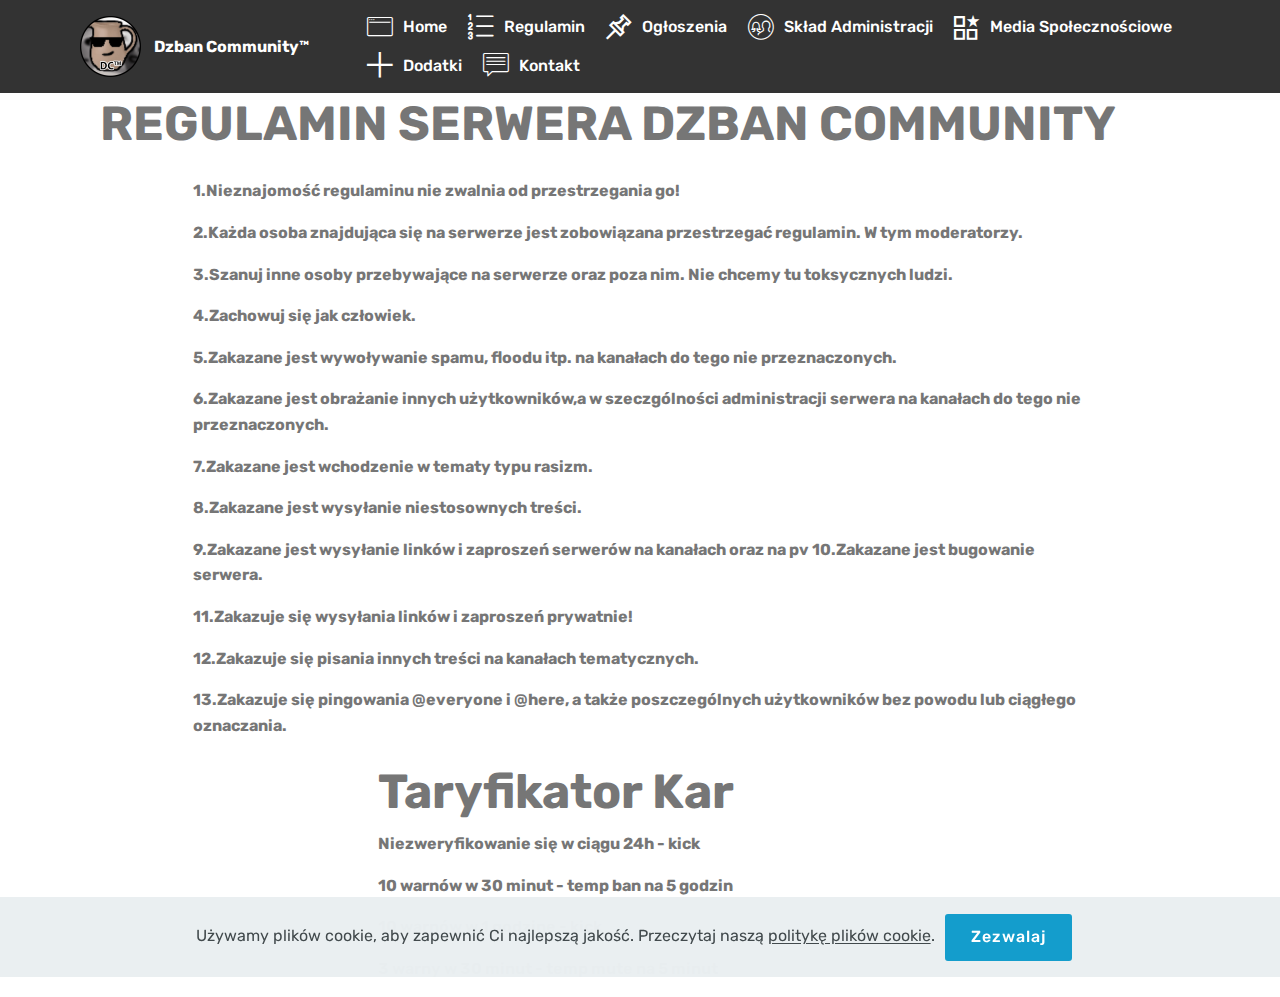
<file: regulamin.html>
<!DOCTYPE html>
<html  >
<head>
  <!-- Site made with Mobirise Website Builder v4.12.2, https://mobirise.com -->
  <meta charset="UTF-8">
  <meta http-equiv="X-UA-Compatible" content="IE=edge">
  <meta name="generator" content="Mobirise v4.12.2, mobirise.com">
  <meta name="viewport" content="width=device-width, initial-scale=1, minimum-scale=1">
  <link rel="shortcut icon" href="assets/images/dc-strona-244x244.png" type="image/x-icon">
  <meta name="description" content="Regulamin Dzban Community™">
  
  <title>Regulamin</title>
  <link rel="stylesheet" href="assets/web/assets/mobirise-icons2/mobirise2.css">
  <link rel="stylesheet" href="assets/web/assets/mobirise-icons-bold/mobirise-icons-bold.css">
  <link rel="stylesheet" href="assets/web/assets/mobirise-icons/mobirise-icons.css">
  <link rel="stylesheet" href="assets/bootstrap/css/bootstrap.min.css">
  <link rel="stylesheet" href="assets/bootstrap/css/bootstrap-grid.min.css">
  <link rel="stylesheet" href="assets/bootstrap/css/bootstrap-reboot.min.css">
  <link rel="stylesheet" href="assets/tether/tether.min.css">
  <link rel="stylesheet" href="assets/dropdown/css/style.css">
  <link rel="stylesheet" href="assets/web/assets/gdpr-plugin/gdpr-styles.css">
  <link rel="stylesheet" href="assets/theme/css/style.css">
  <link rel="preload" as="style" href="assets/mobirise/css/mbr-additional.css"><link rel="stylesheet" href="assets/mobirise/css/mbr-additional.css" type="text/css">
  
  
  
</head>
<body>
  <section class="menu cid-rSuCm0nXBp" once="menu" id="menu1-5">

    

    <nav class="navbar navbar-expand beta-menu navbar-dropdown align-items-center navbar-fixed-top navbar-toggleable-sm">
        <button class="navbar-toggler navbar-toggler-right" type="button" data-toggle="collapse" data-target="#navbarSupportedContent" aria-controls="navbarSupportedContent" aria-expanded="false" aria-label="Toggle navigation">
            <div class="hamburger">
                <span></span>
                <span></span>
                <span></span>
                <span></span>
            </div>
        </button>
        <div class="menu-logo">
            <div class="navbar-brand">
                <span class="navbar-logo">
                    
                         <img src="assets/images/dc-strona-244x244.png" alt="Mobirise" title="" style="height: 3.8rem;">
                    
                </span>
                <span class="navbar-caption-wrap"><a class="navbar-caption text-white display-4" href="index.html">Dzban Community™</a></span>
            </div>
        </div>
        <div class="collapse navbar-collapse" id="navbarSupportedContent">
            <ul class="navbar-nav nav-dropdown nav-right" data-app-modern-menu="true"><li class="nav-item">
                    <a class="nav-link link text-white display-4" href="index.html#header2-4"><span class="mbri-browse mbr-iconfont mbr-iconfont-btn"></span>Home</a>
                </li><li class="nav-item"><a class="nav-link link text-white display-4" href="regulamin.html"><span class="mbrib-numbered-list mbr-iconfont mbr-iconfont-btn"></span>
                        
                        Regulamin</a></li><li class="nav-item"><a class="nav-link link text-white display-4" href="ogloszenia.html"><span class="mobi-mbri mobi-mbri-pin mbr-iconfont mbr-iconfont-btn"></span>
                        
                        Ogłoszenia</a></li><li class="nav-item"><a class="nav-link link text-white display-4" href="sklad-administracji.html"><span class="mbri-users mbr-iconfont mbr-iconfont-btn"></span>
                        
                        Skład Administracji</a></li><li class="nav-item"><a class="nav-link link text-white display-4" href="media-spolecznosciowe.html" aria-expanded="false"><span class="mobi-mbri mobi-mbri-features mbr-iconfont mbr-iconfont-btn"></span>
                        
                        Media Społecznościowe</a></li><li class="nav-item"><a class="nav-link link text-white display-4" href="dodatki.html"><span class="mobi-mbri mobi-mbri-plus mbr-iconfont mbr-iconfont-btn"></span>
                        
                        Dodatki</a></li>
                <li class="nav-item">
                    <a class="nav-link link text-white display-4" href="kontakt.html"><span class="mbri-chat mbr-iconfont mbr-iconfont-btn"></span>
                        Kontakt &nbsp; &nbsp; &nbsp; &nbsp; &nbsp; &nbsp; &nbsp; &nbsp; &nbsp; &nbsp;&nbsp;</a>
                </li></ul>
            
        </div>
    </nav>
</section>

<section class="engine"><a href="https://mobirise.info/p">site templates free download</a></section><section once="footers" class="cid-rSXEyHWWlm" id="footer6-c">

    

    

    <div class="container">
        <div class="media-container-row align-center mbr-white">
            <div class="col-12">
                <p class="mbr-text mb-0 mbr-fonts-style display-7">
                    © Copyright 2020 <a href="https://kubusiowo.cf/" target="_blank">Kubuś</a> - All Rights Reserved
                </p>
            </div>
        </div>
    </div>
</section>

<section class="mbr-section article content1 cid-rSXFjZKVkR" id="content1-d">
    
     

    <div class="container">
        <div class="media-container-row">
            <div class="mbr-text col-12 mbr-fonts-style display-2 col-md-12"><p><strong>REGULAMIN SERWERA DZBAN COMMUNITY </strong>
</p></div>
        </div>
    </div>
</section>

<section class="mbr-section article content1 cid-rSXFwAleRe" id="content1-e">
    
     

    <div class="container">
        <div class="media-container-row">
            <div class="mbr-text col-12 mbr-fonts-style display-7 col-md-10"><p><strong>1.Nieznajomość regulaminu nie zwalnia od przestrzegania go! &nbsp;</strong><br></p><p><strong>2.Każda osoba znajdująca się na serwerze jest zobowiązana przestrzegać regulamin. W tym moderatorzy. 
</strong></p><p><strong>3.Szanuj inne osoby przebywające na serwerze oraz poza nim. Nie chcemy tu toksycznych ludzi. 
</strong></p><p><strong>4.Zachowuj się jak człowiek. 
</strong></p><p><strong>5.Zakazane jest wywoływanie spamu, floodu itp. na kanałach do tego nie przeznaczonych. 
</strong></p><p><strong>6.Zakazane jest obrażanie innych użytkowników,a w szeczgólności administracji serwera na kanałach do tego nie przeznaczonych. 
</strong></p><p><strong>7.Zakazane jest wchodzenie w tematy typu rasizm. 
</strong></p><p><strong>8.Zakazane jest wysyłanie niestosownych treści. 
</strong></p><p><strong>9.Zakazane jest wysyłanie linków i zaproszeń serwerów na kanałach oraz na pv 10.Zakazane jest bugowanie serwera. 
</strong></p><p><strong>11.Zakazuje się wysyłania linków i zaproszeń prywatnie! 
</strong></p><p><strong>12.Zakazuje się pisania innych treści na kanałach tematycznych. 
</strong></p><p><strong>13.Zakazuje się pingowania @everyone i @here, a także poszczególnych użytkowników bez powodu lub ciągłego oznaczania. 
</strong></p></div>
        </div>
    </div>
</section>

<section class="mbr-section article content1 cid-rSXFDFVLft" id="content1-f">
    
     

    <div class="container">
        <div class="media-container-row">
            <div class="mbr-text col-12 mbr-fonts-style display-2 col-md-6"><strong>Taryfikator Kar</strong></div>
        </div>
    </div>
</section>

<section class="mbr-section article content1 cid-rSXFEgFlK1" id="content1-g">
    
     

    <div class="container">
        <div class="media-container-row">
            <div class="mbr-text col-12 mbr-fonts-style display-7 col-md-6"><p><strong>Niezweryfikowanie się w ciągu 24h - kick &nbsp;</strong><br></p><p><strong>10 warnów w 30 minut - temp ban na 5 godzin
</strong></p><p><strong>10 warnów w 1 godzinę - kick 
</strong></p><p><strong>3 warny w 30 minut - temp mute na 5 minut&nbsp;</strong></p></div>
        </div>
    </div>
</section>


  <script src="assets/web/assets/jquery/jquery.min.js"></script>
  <script src="assets/popper/popper.min.js"></script>
  <script src="assets/bootstrap/js/bootstrap.min.js"></script>
  <script src="assets/tether/tether.min.js"></script>
  <script src="assets/web/assets/cookies-alert-plugin/cookies-alert-core.js"></script>
  <script src="assets/web/assets/cookies-alert-plugin/cookies-alert-script.js"></script>
  <script src="assets/smoothscroll/smooth-scroll.js"></script>
  <script src="assets/dropdown/js/nav-dropdown.js"></script>
  <script src="assets/dropdown/js/navbar-dropdown.js"></script>
  <script src="assets/touchswipe/jquery.touch-swipe.min.js"></script>
  <script src="assets/theme/js/script.js"></script>
  
  
<input name="cookieData" type="hidden" data-cookie-customDialogSelector='null' data-cookie-colorText='#424a4d' data-cookie-colorBg='rgba(234, 239, 241, 0.99)' data-cookie-textButton='Zezwalaj' data-cookie-colorButton='' data-cookie-colorLink='#424a4d' data-cookie-underlineLink='true' data-cookie-text="Używamy plików cookie, aby zapewnić Ci najlepszą jakość.
Przeczytaj naszą <a href='privacy.html'>politykę plików cookie</a>.">
  </body>
</html>
</file>
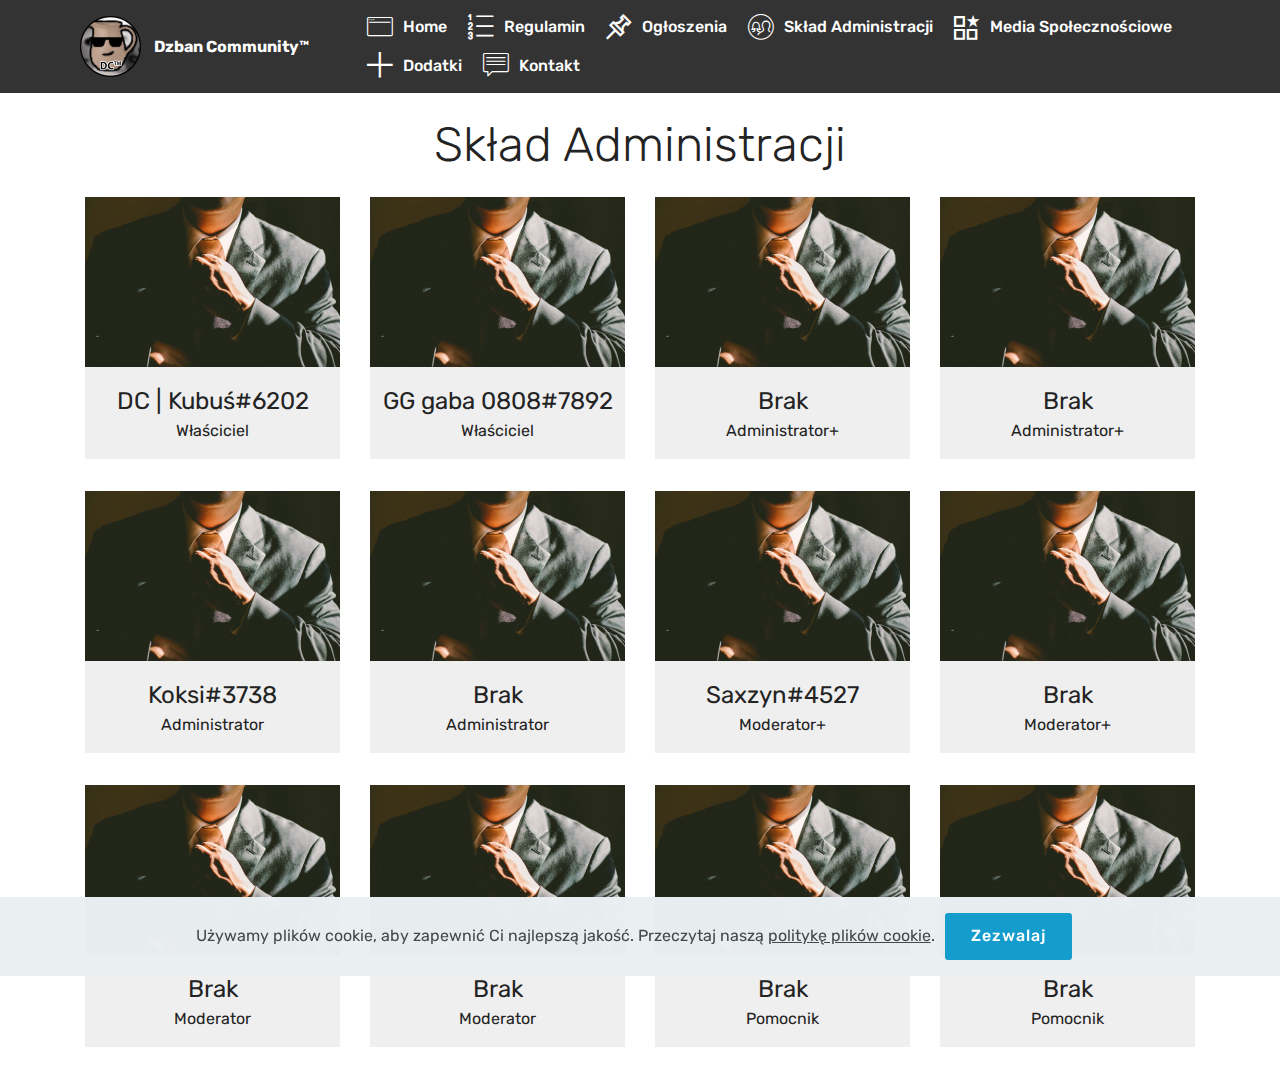
<file: sklad-administracji.html>
<!DOCTYPE html>
<html  >
<head>
  <!-- Site made with Mobirise Website Builder v4.12.2, https://mobirise.com -->
  <meta charset="UTF-8">
  <meta http-equiv="X-UA-Compatible" content="IE=edge">
  <meta name="generator" content="Mobirise v4.12.2, mobirise.com">
  <meta name="viewport" content="width=device-width, initial-scale=1, minimum-scale=1">
  <link rel="shortcut icon" href="assets/images/dc-strona-244x244.png" type="image/x-icon">
  <meta name="description" content="Skład Administracji Dzban Community™">
  
  <title>Skład Administracji</title>
  <link rel="stylesheet" href="assets/web/assets/mobirise-icons2/mobirise2.css">
  <link rel="stylesheet" href="assets/web/assets/mobirise-icons/mobirise-icons.css">
  <link rel="stylesheet" href="assets/web/assets/mobirise-icons-bold/mobirise-icons-bold.css">
  <link rel="stylesheet" href="assets/bootstrap/css/bootstrap.min.css">
  <link rel="stylesheet" href="assets/bootstrap/css/bootstrap-grid.min.css">
  <link rel="stylesheet" href="assets/bootstrap/css/bootstrap-reboot.min.css">
  <link rel="stylesheet" href="assets/socicon/css/styles.css">
  <link rel="stylesheet" href="assets/dropdown/css/style.css">
  <link rel="stylesheet" href="assets/web/assets/gdpr-plugin/gdpr-styles.css">
  <link rel="stylesheet" href="assets/tether/tether.min.css">
  <link rel="stylesheet" href="assets/theme/css/style.css">
  <link rel="preload" as="style" href="assets/mobirise/css/mbr-additional.css"><link rel="stylesheet" href="assets/mobirise/css/mbr-additional.css" type="text/css">
  
  
  
</head>
<body>
  <section class="menu cid-rSuCm0nXBp" once="menu" id="menu1-7">

    

    <nav class="navbar navbar-expand beta-menu navbar-dropdown align-items-center navbar-fixed-top navbar-toggleable-sm">
        <button class="navbar-toggler navbar-toggler-right" type="button" data-toggle="collapse" data-target="#navbarSupportedContent" aria-controls="navbarSupportedContent" aria-expanded="false" aria-label="Toggle navigation">
            <div class="hamburger">
                <span></span>
                <span></span>
                <span></span>
                <span></span>
            </div>
        </button>
        <div class="menu-logo">
            <div class="navbar-brand">
                <span class="navbar-logo">
                    
                         <img src="assets/images/dc-strona-244x244.png" alt="Mobirise" title="" style="height: 3.8rem;">
                    
                </span>
                <span class="navbar-caption-wrap"><a class="navbar-caption text-white display-4" href="index.html">Dzban Community™</a></span>
            </div>
        </div>
        <div class="collapse navbar-collapse" id="navbarSupportedContent">
            <ul class="navbar-nav nav-dropdown nav-right" data-app-modern-menu="true"><li class="nav-item">
                    <a class="nav-link link text-white display-4" href="index.html#header2-4"><span class="mbri-browse mbr-iconfont mbr-iconfont-btn"></span>Home</a>
                </li><li class="nav-item"><a class="nav-link link text-white display-4" href="regulamin.html"><span class="mbrib-numbered-list mbr-iconfont mbr-iconfont-btn"></span>
                        
                        Regulamin</a></li><li class="nav-item"><a class="nav-link link text-white display-4" href="ogloszenia.html"><span class="mobi-mbri mobi-mbri-pin mbr-iconfont mbr-iconfont-btn"></span>
                        
                        Ogłoszenia</a></li><li class="nav-item"><a class="nav-link link text-white display-4" href="sklad-administracji.html"><span class="mbri-users mbr-iconfont mbr-iconfont-btn"></span>
                        
                        Skład Administracji</a></li><li class="nav-item"><a class="nav-link link text-white display-4" href="media-spolecznosciowe.html" aria-expanded="false"><span class="mobi-mbri mobi-mbri-features mbr-iconfont mbr-iconfont-btn"></span>
                        
                        Media Społecznościowe</a></li><li class="nav-item"><a class="nav-link link text-white display-4" href="dodatki.html"><span class="mobi-mbri mobi-mbri-plus mbr-iconfont mbr-iconfont-btn"></span>
                        
                        Dodatki</a></li>
                <li class="nav-item">
                    <a class="nav-link link text-white display-4" href="kontakt.html"><span class="mbri-chat mbr-iconfont mbr-iconfont-btn"></span>
                        Kontakt &nbsp; &nbsp; &nbsp; &nbsp; &nbsp; &nbsp; &nbsp; &nbsp; &nbsp; &nbsp;&nbsp;</a>
                </li></ul>
            
        </div>
    </nav>
</section>

<section class="engine"><a href="https://mobirise.info/a">online web builder</a></section><section once="footers" class="cid-rSXEyHWWlm" id="footer6-c">

    

    

    <div class="container">
        <div class="media-container-row align-center mbr-white">
            <div class="col-12">
                <p class="mbr-text mb-0 mbr-fonts-style display-7">
                    © Copyright 2020 <a href="https://kubusiowo.cf/" target="_blank">Kubuś</a> - All Rights Reserved
                </p>
            </div>
        </div>
    </div>
</section>

<section class="team1 cid-rSXIk8jIpc" id="team1-i">
    
    
    
    <div class="container align-center">
        <h2 class="pb-3 mbr-fonts-style mbr-section-title display-2">Skład Administracji</h2>
        
        <div class="row media-row">
            
        <div class="team-item col-lg-3 col-md-6">
                <div class="item-image">
                    <img src="assets/images/mbr-510x340.jpg" alt="" title="">
                </div>
                <div class="item-caption py-3">
                    <div class="item-name px-2">
                        <p class="mbr-fonts-style display-5">
                           DC | Kubuś#6202</p>
                    </div>
                    <div class="item-role px-2">
                        <p>Właściciel</p>
                    </div>
                    
                </div>
            </div><div class="team-item col-lg-3 col-md-6">
                <div class="item-image">
                    <img src="assets/images/mbr-510x340.jpg" alt="" title="">
                </div>
                <div class="item-caption py-3">
                    <div class="item-name px-2">
                        <p class="mbr-fonts-style display-5">GG gaba 0808#7892</p>
                    </div>
                    <div class="item-role px-2">
                        <p>Właściciel</p>
                    </div>
                    
                </div>
            </div><div class="team-item col-lg-3 col-md-6">
                <div class="item-image">
                    <img src="assets/images/mbr-510x340.jpg" alt="" title="">
                </div>
                <div class="item-caption py-3">
                    <div class="item-name px-2">
                        <p class="mbr-fonts-style display-5">
                           Brak</p>
                    </div>
                    <div class="item-role px-2">
                        <p>Administrator+</p>
                    </div>
                    
                </div>
            </div><div class="team-item col-lg-3 col-md-6">
                <div class="item-image">
                    <img src="assets/images/mbr-510x340.jpg" alt="" title="">
                </div>
                <div class="item-caption py-3">
                    <div class="item-name px-2">
                        <p class="mbr-fonts-style display-5">
                           Brak</p>
                    </div>
                    <div class="item-role px-2">
                        <p>Administrator+</p>
                    </div>
                    
                </div>
            </div></div>    
    </div>
</section>

<section class="team1 cid-rSXIKL1kjT" id="team1-j">
    
    
    
    <div class="container align-center">
        
        
        <div class="row media-row">
            
        <div class="team-item col-lg-3 col-md-6">
                <div class="item-image">
                    <img src="assets/images/mbr-510x340.jpg" alt="" title="">
                </div>
                <div class="item-caption py-3">
                    <div class="item-name px-2">
                        <p class="mbr-fonts-style display-5">
                           Koksi#3738</p>
                    </div>
                    <div class="item-role px-2">
                        <p>Administrator</p>
                    </div>
                    
                </div>
            </div><div class="team-item col-lg-3 col-md-6">
                <div class="item-image">
                    <img src="assets/images/mbr-510x340.jpg" alt="" title="">
                </div>
                <div class="item-caption py-3">
                    <div class="item-name px-2">
                        <p class="mbr-fonts-style display-5">
                           Brak</p>
                    </div>
                    <div class="item-role px-2">
                        <p>Administrator</p>
                    </div>
                    
                </div>
            </div><div class="team-item col-lg-3 col-md-6">
                <div class="item-image">
                    <img src="assets/images/mbr-510x340.jpg" alt="" title="">
                </div>
                <div class="item-caption py-3">
                    <div class="item-name px-2">
                        <p class="mbr-fonts-style display-5">Saxzyn#4527</p>
                    </div>
                    <div class="item-role px-2">
                        <p>Moderator+</p>
                    </div>
                    
                </div>
            </div><div class="team-item col-lg-3 col-md-6">
                <div class="item-image">
                    <img src="assets/images/mbr-510x340.jpg" alt="" title="">
                </div>
                <div class="item-caption py-3">
                    <div class="item-name px-2">
                        <p class="mbr-fonts-style display-5">
                           Brak</p>
                    </div>
                    <div class="item-role px-2">
                        <p>Moderator+</p>
                    </div>
                    
                </div>
            </div></div>    
    </div>
</section>

<section class="team1 cid-rSXJqJ2B1D" id="team1-k">
    
    
    
    <div class="container align-center">
        
        
        <div class="row media-row">
            
        <div class="team-item col-lg-3 col-md-6">
                <div class="item-image">
                    <img src="assets/images/mbr-510x340.jpg" alt="" title="">
                </div>
                <div class="item-caption py-3">
                    <div class="item-name px-2">
                        <p class="mbr-fonts-style display-5">
                           Brak</p>
                    </div>
                    <div class="item-role px-2">
                        <p>Moderator</p>
                    </div>
                    
                </div>
            </div><div class="team-item col-lg-3 col-md-6">
                <div class="item-image">
                    <img src="assets/images/mbr-510x340.jpg" alt="" title="">
                </div>
                <div class="item-caption py-3">
                    <div class="item-name px-2">
                        <p class="mbr-fonts-style display-5">
                           Brak</p>
                    </div>
                    <div class="item-role px-2">
                        <p>Moderator</p>
                    </div>
                    
                </div>
            </div><div class="team-item col-lg-3 col-md-6">
                <div class="item-image">
                    <img src="assets/images/mbr-510x340.jpg" alt="" title="">
                </div>
                <div class="item-caption py-3">
                    <div class="item-name px-2">
                        <p class="mbr-fonts-style display-5">
                           Brak</p>
                    </div>
                    <div class="item-role px-2">
                        <p>Pomocnik</p>
                    </div>
                    
                </div>
            </div><div class="team-item col-lg-3 col-md-6">
                <div class="item-image">
                    <img src="assets/images/mbr-510x340.jpg" alt="" title="">
                </div>
                <div class="item-caption py-3">
                    <div class="item-name px-2">
                        <p class="mbr-fonts-style display-5">
                           Brak</p>
                    </div>
                    <div class="item-role px-2">
                        <p>Pomocnik</p>
                    </div>
                    
                </div>
            </div></div>    
    </div>
</section>


  <script src="assets/web/assets/jquery/jquery.min.js"></script>
  <script src="assets/popper/popper.min.js"></script>
  <script src="assets/bootstrap/js/bootstrap.min.js"></script>
  <script src="assets/web/assets/cookies-alert-plugin/cookies-alert-core.js"></script>
  <script src="assets/web/assets/cookies-alert-plugin/cookies-alert-script.js"></script>
  <script src="assets/dropdown/js/nav-dropdown.js"></script>
  <script src="assets/dropdown/js/navbar-dropdown.js"></script>
  <script src="assets/touchswipe/jquery.touch-swipe.min.js"></script>
  <script src="assets/tether/tether.min.js"></script>
  <script src="assets/smoothscroll/smooth-scroll.js"></script>
  <script src="assets/theme/js/script.js"></script>
  
  
<input name="cookieData" type="hidden" data-cookie-customDialogSelector='null' data-cookie-colorText='#424a4d' data-cookie-colorBg='rgba(234, 239, 241, 0.99)' data-cookie-textButton='Zezwalaj' data-cookie-colorButton='' data-cookie-colorLink='#424a4d' data-cookie-underlineLink='true' data-cookie-text="Używamy plików cookie, aby zapewnić Ci najlepszą jakość.
Przeczytaj naszą <a href='privacy.html'>politykę plików cookie</a>.">
  </body>
</html>
</file>
<file: assets/web/assets/mobirise-icons2/mobirise2.css>
@font-face {
  font-family: 'Moririse2';
  font-display: swap;
  src:  url('mobirise2.eot?f2bix4');
  src:  url('mobirise2.eot?f2bix4#iefix') format('embedded-opentype'),
    url('mobirise2.ttf?f2bix4') format('truetype'),
    url('mobirise2.woff?f2bix4') format('woff'),
    url('mobirise2.svg?f2bix4#mobirise2') format('svg');
  font-weight: normal;
  font-style: normal;
}

[class^="mobi-"], [class*=" mobi-"] {
  /* use !important to prevent issues with browser extensions that change fonts */
  font-family: 'Moririse2' !important;
  speak: none;
  font-style: normal;
  font-weight: normal;
  font-variant: normal;
  text-transform: none;
  line-height: 1;

  /* Better Font Rendering =========== */
  -webkit-font-smoothing: antialiased;
  -moz-osx-font-smoothing: grayscale;
}

.mobi-mbri-add-submenu:before {
  content: "\e900";
}
.mobi-mbri-alert:before {
  content: "\e901";
}
.mobi-mbri-align-center:before {
  content: "\e902";
}
.mobi-mbri-align-justify:before {
  content: "\e903";
}
.mobi-mbri-align-left:before {
  content: "\e904";
}
.mobi-mbri-align-right:before {
  content: "\e905";
}
.mobi-mbri-android:before {
  content: "\e906";
}
.mobi-mbri-apple:before {
  content: "\e907";
}
.mobi-mbri-arrow-down:before {
  content: "\e908";
}
.mobi-mbri-arrow-next:before {
  content: "\e909";
}
.mobi-mbri-arrow-prev:before {
  content: "\e90a";
}
.mobi-mbri-arrow-up:before {
  content: "\e90b";
}
.mobi-mbri-bold:before {
  content: "\e90c";
}
.mobi-mbri-bookmark:before {
  content: "\e90d";
}
.mobi-mbri-bootstrap:before {
  content: "\e90e";
}
.mobi-mbri-briefcase:before {
  content: "\e90f";
}
.mobi-mbri-browse:before {
  content: "\e910";
}
.mobi-mbri-bulleted-list:before {
  content: "\e911";
}
.mobi-mbri-calendar:before {
  content: "\e912";
}
.mobi-mbri-camera:before {
  content: "\e913";
}
.mobi-mbri-cart-add:before {
  content: "\e914";
}
.mobi-mbri-cart-full:before {
  content: "\e915";
}
.mobi-mbri-cash:before {
  content: "\e916";
}
.mobi-mbri-change-style:before {
  content: "\e917";
}
.mobi-mbri-chat:before {
  content: "\e918";
}
.mobi-mbri-clock:before {
  content: "\e919";
}
.mobi-mbri-close:before {
  content: "\e91a";
}
.mobi-mbri-cloud:before {
  content: "\e91b";
}
.mobi-mbri-code:before {
  content: "\e91c";
}
.mobi-mbri-contact-form:before {
  content: "\e91d";
}
.mobi-mbri-credit-card:before {
  content: "\e91e";
}
.mobi-mbri-cursor-click:before {
  content: "\e91f";
}
.mobi-mbri-cust-feedback:before {
  content: "\e920";
}
.mobi-mbri-database:before {
  content: "\e921";
}
.mobi-mbri-delivery:before {
  content: "\e922";
}
.mobi-mbri-desktop:before {
  content: "\e923";
}
.mobi-mbri-devices:before {
  content: "\e924";
}
.mobi-mbri-down:before {
  content: "\e925";
}
.mobi-mbri-download-2:before {
  content: "\e926";
}
.mobi-mbri-download:before {
  content: "\e927";
}
.mobi-mbri-drag-n-drop-2:before {
  content: "\e928";
}
.mobi-mbri-drag-n-drop:before {
  content: "\e929";
}
.mobi-mbri-edit-2:before {
  content: "\e92a";
}
.mobi-mbri-edit:before {
  content: "\e92b";
}
.mobi-mbri-error:before {
  content: "\e92c";
}
.mobi-mbri-extension:before {
  content: "\e92d";
}
.mobi-mbri-features:before {
  content: "\e92e";
}
.mobi-mbri-file:before {
  content: "\e92f";
}
.mobi-mbri-flag:before {
  content: "\e930";
}
.mobi-mbri-folder:before {
  content: "\e931";
}
.mobi-mbri-gift:before {
  content: "\e932";
}
.mobi-mbri-github:before {
  content: "\e933";
}
.mobi-mbri-globe-2:before {
  content: "\e934";
}
.mobi-mbri-globe:before {
  content: "\e935";
}
.mobi-mbri-growing-chart:before {
  content: "\e936";
}
.mobi-mbri-hearth:before {
  content: "\e937";
}
.mobi-mbri-help:before {
  content: "\e938";
}
.mobi-mbri-home:before {
  content: "\e939";
}
.mobi-mbri-hot-cup:before {
  content: "\e93a";
}
.mobi-mbri-idea:before {
  content: "\e93b";
}
.mobi-mbri-image-gallery:before {
  content: "\e93c";
}
.mobi-mbri-image-slider:before {
  content: "\e93d";
}
.mobi-mbri-info:before {
  content: "\e93e";
}
.mobi-mbri-italic:before {
  content: "\e93f";
}
.mobi-mbri-key:before {
  content: "\e940";
}
.mobi-mbri-laptop:before {
  content: "\e941";
}
.mobi-mbri-layers:before {
  content: "\e942";
}
.mobi-mbri-left-right:before {
  content: "\e943";
}
.mobi-mbri-left:before {
  content: "\e944";
}
.mobi-mbri-letter:before {
  content: "\e945";
}
.mobi-mbri-like:before {
  content: "\e946";
}
.mobi-mbri-link:before {
  content: "\e947";
}
.mobi-mbri-lock:before {
  content: "\e948";
}
.mobi-mbri-login:before {
  content: "\e949";
}
.mobi-mbri-logout:before {
  content: "\e94a";
}
.mobi-mbri-magic-stick:before {
  content: "\e94b";
}
.mobi-mbri-map-pin:before {
  content: "\e94c";
}
.mobi-mbri-menu:before {
  content: "\e94d";
}
.mobi-mbri-mobile-2:before {
  content: "\e94e";
}
.mobi-mbri-mobile-horizontal:before {
  content: "\e94f";
}
.mobi-mbri-mobile:before {
  content: "\e950";
}
.mobi-mbri-mobirise:before {
  content: "\e951";
}
.mobi-mbri-more-horizontal:before {
  content: "\e952";
}
.mobi-mbri-more-vertical:before {
  content: "\e953";
}
.mobi-mbri-music:before {
  content: "\e954";
}
.mobi-mbri-new-file:before {
  content: "\e955";
}
.mobi-mbri-numbered-list:before {
  content: "\e956";
}
.mobi-mbri-opened-folder:before {
  content: "\e957";
}
.mobi-mbri-pages:before {
  content: "\e958";
}
.mobi-mbri-paper-plane:before {
  content: "\e959";
}
.mobi-mbri-paperclip:before {
  content: "\e95a";
}
.mobi-mbri-phone:before {
  content: "\e95b";
}
.mobi-mbri-photo:before {
  content: "\e95c";
}
.mobi-mbri-photos:before {
  content: "\e95d";
}
.mobi-mbri-pin:before {
  content: "\e95e";
}
.mobi-mbri-play:before {
  content: "\e95f";
}
.mobi-mbri-plus:before {
  content: "\e960";
}
.mobi-mbri-preview:before {
  content: "\e961";
}
.mobi-mbri-print:before {
  content: "\e962";
}
.mobi-mbri-protect:before {
  content: "\e963";
}
.mobi-mbri-question:before {
  content: "\e964";
}
.mobi-mbri-quote-left:before {
  content: "\e965";
}
.mobi-mbri-quote-right:before {
  content: "\e966";
}
.mobi-mbri-redo:before {
  content: "\e967";
}
.mobi-mbri-refresh:before {
  content: "\e968";
}
.mobi-mbri-responsive-2:before {
  content: "\e969";
}
.mobi-mbri-responsive:before {
  content: "\e96a";
}
.mobi-mbri-right:before {
  content: "\e96b";
}
.mobi-mbri-rocket:before {
  content: "\e96c";
}
.mobi-mbri-sad-face:before {
  content: "\e96d";
}
.mobi-mbri-sale:before {
  content: "\e96e";
}
.mobi-mbri-save:before {
  content: "\e96f";
}
.mobi-mbri-search:before {
  content: "\e970";
}
.mobi-mbri-setting-2:before {
  content: "\e971";
}
.mobi-mbri-setting-3:before {
  content: "\e972";
}
.mobi-mbri-setting:before {
  content: "\e973";
}
.mobi-mbri-share:before {
  content: "\e974";
}
.mobi-mbri-shopping-bag:before {
  content: "\e975";
}
.mobi-mbri-shopping-basket:before {
  content: "\e976";
}
.mobi-mbri-shopping-cart:before {
  content: "\e977";
}
.mobi-mbri-sites:before {
  content: "\e978";
}
.mobi-mbri-smile-face:before {
  content: "\e979";
}
.mobi-mbri-speed:before {
  content: "\e97a";
}
.mobi-mbri-star:before {
  content: "\e97b";
}
.mobi-mbri-success:before {
  content: "\e97c";
}
.mobi-mbri-sun:before {
  content: "\e97d";
}
.mobi-mbri-sun2:before {
  content: "\e97e";
}
.mobi-mbri-tablet-vertical:before {
  content: "\e97f";
}
.mobi-mbri-tablet:before {
  content: "\e980";
}
.mobi-mbri-target:before {
  content: "\e981";
}
.mobi-mbri-timer:before {
  content: "\e982";
}
.mobi-mbri-to-ftp:before {
  content: "\e983";
}
.mobi-mbri-to-local-drive:before {
  content: "\e984";
}
.mobi-mbri-touch-swipe:before {
  content: "\e985";
}
.mobi-mbri-touch:before {
  content: "\e986";
}
.mobi-mbri-trash:before {
  content: "\e987";
}
.mobi-mbri-underline:before {
  content: "\e988";
}
.mobi-mbri-undo:before {
  content: "\e989";
}
.mobi-mbri-unlink:before {
  content: "\e98a";
}
.mobi-mbri-unlock:before {
  content: "\e98b";
}
.mobi-mbri-up-down:before {
  content: "\e98c";
}
.mobi-mbri-up:before {
  content: "\e98d";
}
.mobi-mbri-update:before {
  content: "\e98e";
}
.mobi-mbri-upload-2:before {
  content: "\e98f";
}
.mobi-mbri-upload:before {
  content: "\e990";
}
.mobi-mbri-user-2:before {
  content: "\e991";
}
.mobi-mbri-user:before {
  content: "\e992";
}
.mobi-mbri-users:before {
  content: "\e993";
}
.mobi-mbri-video-play:before {
  content: "\e994";
}
.mobi-mbri-video:before {
  content: "\e995";
}
.mobi-mbri-watch:before {
  content: "\e996";
}
.mobi-mbri-website-theme-2:before {
  content: "\e997";
}
.mobi-mbri-website-theme:before {
  content: "\e998";
}
.mobi-mbri-wifi:before {
  content: "\e999";
}
.mobi-mbri-windows:before {
  content: "\e99a";
}
.mobi-mbri-zoom-in:before {
  content: "\e99b";
}
.mobi-mbri-zoom-out:before {
  content: "\e99c";
}
</file>
<file: assets/web/assets/mobirise-icons/mobirise-icons.css>
@font-face {
  font-family: 'MobiriseIcons';
  src:  url('mobirise-icons.eot?spat4u');
  src:  url('mobirise-icons.eot?spat4u#iefix') format('embedded-opentype'),
    url('mobirise-icons.ttf?spat4u') format('truetype'),
    url('mobirise-icons.woff?spat4u') format('woff'),
    url('mobirise-icons.svg?spat4u#MobiriseIcons') format('svg');
  font-weight: normal;
  font-style: normal;
  font-display: swap;
}

[class^="mbri-"], [class*=" mbri-"] {
  /* use !important to prevent issues with browser extensions that change fonts */
  font-family: MobiriseIcons !important;
  speak: none;
  font-style: normal;
  font-weight: normal;
  font-variant: normal;
  text-transform: none;
  line-height: 1;

  /* Better Font Rendering =========== */
  -webkit-font-smoothing: antialiased;
  -moz-osx-font-smoothing: grayscale;
}

.mbri-add-submenu:before {
  content: "\e900";
}
.mbri-alert:before {
  content: "\e901";
}
.mbri-align-center:before {
  content: "\e902";
}
.mbri-align-justify:before {
  content: "\e903";
}
.mbri-align-left:before {
  content: "\e904";
}
.mbri-align-right:before {
  content: "\e905";
}
.mbri-android:before {
  content: "\e906";
}
.mbri-apple:before {
  content: "\e907";
}
.mbri-arrow-down:before {
  content: "\e908";
}
.mbri-arrow-next:before {
  content: "\e909";
}
.mbri-arrow-prev:before {
  content: "\e90a";
}
.mbri-arrow-up:before {
  content: "\e90b";
}
.mbri-bold:before {
  content: "\e90c";
}
.mbri-bookmark:before {
  content: "\e90d";
}
.mbri-bootstrap:before {
  content: "\e90e";
}
.mbri-briefcase:before {
  content: "\e90f";
}
.mbri-browse:before {
  content: "\e910";
}
.mbri-bulleted-list:before {
  content: "\e911";
}
.mbri-calendar:before {
  content: "\e912";
}
.mbri-camera:before {
  content: "\e913";
}
.mbri-cart-add:before {
  content: "\e914";
}
.mbri-cart-full:before {
  content: "\e915";
}
.mbri-cash:before {
  content: "\e916";
}
.mbri-change-style:before {
  content: "\e917";
}
.mbri-chat:before {
  content: "\e918";
}
.mbri-clock:before {
  content: "\e919";
}
.mbri-close:before {
  content: "\e91a";
}
.mbri-cloud:before {
  content: "\e91b";
}
.mbri-code:before {
  content: "\e91c";
}
.mbri-contact-form:before {
  content: "\e91d";
}
.mbri-credit-card:before {
  content: "\e91e";
}
.mbri-cursor-click:before {
  content: "\e91f";
}
.mbri-cust-feedback:before {
  content: "\e920";
}
.mbri-database:before {
  content: "\e921";
}
.mbri-delivery:before {
  content: "\e922";
}
.mbri-desktop:before {
  content: "\e923";
}
.mbri-devices:before {
  content: "\e924";
}
.mbri-down:before {
  content: "\e925";
}
.mbri-download:before {
  content: "\e989";
}
.mbri-drag-n-drop:before {
  content: "\e927";
}
.mbri-drag-n-drop2:before {
  content: "\e928";
}
.mbri-edit:before {
  content: "\e929";
}
.mbri-edit2:before {
  content: "\e92a";
}
.mbri-error:before {
  content: "\e92b";
}
.mbri-extension:before {
  content: "\e92c";
}
.mbri-features:before {
  content: "\e92d";
}
.mbri-file:before {
  content: "\e92e";
}
.mbri-flag:before {
  content: "\e92f";
}
.mbri-folder:before {
  content: "\e930";
}
.mbri-gift:before {
  content: "\e931";
}
.mbri-github:before {
  content: "\e932";
}
.mbri-globe:before {
  content: "\e933";
}
.mbri-globe-2:before {
  content: "\e934";
}
.mbri-growing-chart:before {
  content: "\e935";
}
.mbri-hearth:before {
  content: "\e936";
}
.mbri-help:before {
  content: "\e937";
}
.mbri-home:before {
  content: "\e938";
}
.mbri-hot-cup:before {
  content: "\e939";
}
.mbri-idea:before {
  content: "\e93a";
}
.mbri-image-gallery:before {
  content: "\e93b";
}
.mbri-image-slider:before {
  content: "\e93c";
}
.mbri-info:before {
  content: "\e93d";
}
.mbri-italic:before {
  content: "\e93e";
}
.mbri-key:before {
  content: "\e93f";
}
.mbri-laptop:before {
  content: "\e940";
}
.mbri-layers:before {
  content: "\e941";
}
.mbri-left-right:before {
  content: "\e942";
}
.mbri-left:before {
  content: "\e943";
}
.mbri-letter:before {
  content: "\e944";
}
.mbri-like:before {
  content: "\e945";
}
.mbri-link:before {
  content: "\e946";
}
.mbri-lock:before {
  content: "\e947";
}
.mbri-login:before {
  content: "\e948";
}
.mbri-logout:before {
  content: "\e949";
}
.mbri-magic-stick:before {
  content: "\e94a";
}
.mbri-map-pin:before {
  content: "\e94b";
}
.mbri-menu:before {
  content: "\e94c";
}
.mbri-mobile:before {
  content: "\e94d";
}
.mbri-mobile2:before {
  content: "\e94e";
}
.mbri-mobirise:before {
  content: "\e94f";
}
.mbri-more-horizontal:before {
  content: "\e950";
}
.mbri-more-vertical:before {
  content: "\e951";
}
.mbri-music:before {
  content: "\e952";
}
.mbri-new-file:before {
  content: "\e953";
}
.mbri-numbered-list:before {
  content: "\e954";
}
.mbri-opened-folder:before {
  content: "\e955";
}
.mbri-pages:before {
  content: "\e956";
}
.mbri-paper-plane:before {
  content: "\e957";
}
.mbri-paperclip:before {
  content: "\e958";
}
.mbri-photo:before {
  content: "\e959";
}
.mbri-photos:before {
  content: "\e95a";
}
.mbri-pin:before {
  content: "\e95b";
}
.mbri-play:before {
  content: "\e95c";
}
.mbri-plus:before {
  content: "\e95d";
}
.mbri-preview:before {
  content: "\e95e";
}
.mbri-print:before {
  content: "\e95f";
}
.mbri-protect:before {
  content: "\e960";
}
.mbri-question:before {
  content: "\e961";
}
.mbri-quote-left:before {
  content: "\e962";
}
.mbri-quote-right:before {
  content: "\e963";
}
.mbri-refresh:before {
  content: "\e964";
}
.mbri-responsive:before {
  content: "\e965";
}
.mbri-right:before {
  content: "\e966";
}
.mbri-rocket:before {
  content: "\e967";
}
.mbri-sad-face:before {
  content: "\e968";
}
.mbri-sale:before {
  content: "\e969";
}
.mbri-save:before {
  content: "\e96a";
}
.mbri-search:before {
  content: "\e96b";
}
.mbri-setting:before {
  content: "\e96c";
}
.mbri-setting2:before {
  content: "\e96d";
}
.mbri-setting3:before {
  content: "\e96e";
}
.mbri-share:before {
  content: "\e96f";
}
.mbri-shopping-bag:before {
  content: "\e970";
}
.mbri-shopping-basket:before {
  content: "\e971";
}
.mbri-shopping-cart:before {
  content: "\e972";
}
.mbri-sites:before {
  content: "\e973";
}
.mbri-smile-face:before {
  content: "\e974";
}
.mbri-speed:before {
  content: "\e975";
}
.mbri-star:before {
  content: "\e976";
}
.mbri-success:before {
  content: "\e977";
}
.mbri-sun:before {
  content: "\e978";
}
.mbri-sun2:before {
  content: "\e979";
}
.mbri-tablet:before {
  content: "\e97a";
}
.mbri-tablet-vertical:before {
  content: "\e97b";
}
.mbri-target:before {
  content: "\e97c";
}
.mbri-timer:before {
  content: "\e97d";
}
.mbri-to-ftp:before {
  content: "\e97e";
}
.mbri-to-local-drive:before {
  content: "\e97f";
}
.mbri-touch-swipe:before {
  content: "\e980";
}
.mbri-touch:before {
  content: "\e981";
}
.mbri-trash:before {
  content: "\e982";
}
.mbri-underline:before {
  content: "\e983";
}
.mbri-unlink:before {
  content: "\e984";
}
.mbri-unlock:before {
  content: "\e985";
}
.mbri-up-down:before {
  content: "\e986";
}
.mbri-up:before {
  content: "\e987";
}
.mbri-update:before {
  content: "\e988";
}
.mbri-upload:before {
 content: "\e926"; 
}
.mbri-user:before {
  content: "\e98a";
}
.mbri-user2:before {
  content: "\e98b";
}
.mbri-users:before {
  content: "\e98c";
}
.mbri-video:before {
  content: "\e98d";
}
.mbri-video-play:before {
  content: "\e98e";
}
.mbri-watch:before {
  content: "\e98f";
}
.mbri-website-theme:before {
  content: "\e990";
}
.mbri-wifi:before {
  content: "\e991";
}
.mbri-windows:before {
  content: "\e992";
}
.mbri-zoom-out:before {
  content: "\e993";
}
.mbri-redo:before {
  content: "\e994";
}
.mbri-undo:before {
  content: "\e995";
}
</file>
<file: assets/web/assets/mobirise-icons-bold/mobirise-icons-bold.css>
@font-face {
  font-family: 'mobirise-icons-bold';
  font-display: swap;
  src:  url('mobirise-icons-bold.eot?m1l4yr');
  src:  url('mobirise-icons-bold.eot?m1l4yr#iefix') format('embedded-opentype'),
    url('mobirise-icons-bold.ttf?m1l4yr') format('truetype'),
    url('mobirise-icons-bold.woff?m1l4yr') format('woff'),
    url('mobirise-icons-bold.svg?m1l4yr#mobirise-icons-bold') format('svg');
  font-weight: normal;
  font-style: normal;
}

[class^="mbrib-"], [class*="mbrib-"] {
  /* use !important to prevent issues with browser extensions that change fonts */
  font-family: 'mobirise-icons-bold' !important;
  speak: none;
  font-style: normal;
  font-weight: normal;
  font-variant: normal;
  text-transform: none;
  line-height: 1;

  /* Better Font Rendering =========== */
  -webkit-font-smoothing: antialiased;
  -moz-osx-font-smoothing: grayscale;
}

.mbrib-add-submenu:before {
  content: "\e900";
}
.mbrib-alert:before {
  content: "\e901";
}
.mbrib-align-center:before {
  content: "\e902";
}
.mbrib-align-justify:before {
  content: "\e903";
}
.mbrib-align-left:before {
  content: "\e904";
}
.mbrib-align-right:before {
  content: "\e905";
}
.mbrib-android:before {
  content: "\e906";
}
.mbrib-apple:before {
  content: "\e907";
}
.mbrib-arrow-down:before {
  content: "\e908";
}
.mbrib-arrow-next:before {
  content: "\e909";
}
.mbrib-arrow-prev:before {
  content: "\e90a";
}
.mbrib-arrow-up:before {
  content: "\e90b";
}
.mbrib-bold:before {
  content: "\e90c";
}
.mbrib-bookmark:before {
  content: "\e90d";
}
.mbrib-bootstrap:before {
  content: "\e90e";
}
.mbrib-briefcase:before {
  content: "\e90f";
}
.mbrib-browse:before {
  content: "\e910";
}
.mbrib-bulleted-list:before {
  content: "\e911";
}
.mbrib-calendar:before {
  content: "\e912";
}
.mbrib-camera:before {
  content: "\e913";
}
.mbrib-cart-add:before {
  content: "\e914";
}
.mbrib-cart-full:before {
  content: "\e915";
}
.mbrib-cash:before {
  content: "\e916";
}
.mbrib-change-style:before {
  content: "\e917";
}
.mbrib-chat:before {
  content: "\e918";
}
.mbrib-clock:before {
  content: "\e919";
}
.mbrib-close:before {
  content: "\e91a";
}
.mbrib-cloud:before {
  content: "\e91b";
}
.mbrib-code:before {
  content: "\e91c";
}
.mbrib-contact-form:before {
  content: "\e91d";
}
.mbrib-credit-card:before {
  content: "\e91e";
}
.mbrib-cursor-click:before {
  content: "\e91f";
}
.mbrib-cust-feedback:before {
  content: "\e920";
}
.mbrib-database:before {
  content: "\e921";
}
.mbrib-delivery:before {
  content: "\e922";
}
.mbrib-desktop:before {
  content: "\e923";
}
.mbrib-devices:before {
  content: "\e924";
}
.mbrib-down:before {
  content: "\e925";
}
.mbrib-download:before {
  content: "\e926";
}
.mbrib-drag-n-drop:before {
  content: "\e927";
}
.mbrib-drag-n-drop2:before {
  content: "\e928";
}
.mbrib-edit:before {
  content: "\e929";
}
.mbrib-edit2:before {
  content: "\e92a";
}
.mbrib-error:before {
  content: "\e92b";
}
.mbrib-extension:before {
  content: "\e92c";
}
.mbrib-features:before {
  content: "\e92d";
}
.mbrib-file:before {
  content: "\e92e";
}
.mbrib-flag:before {
  content: "\e92f";
}
.mbrib-folder:before {
  content: "\e930";
}
.mbrib-gift:before {
  content: "\e931";
}
.mbrib-github:before {
  content: "\e932";
}
.mbrib-globe-2:before {
  content: "\e933";
}
.mbrib-globe:before {
  content: "\e934";
}
.mbrib-growing-chart:before {
  content: "\e935";
}
.mbrib-hearth:before {
  content: "\e936";
}
.mbrib-help:before {
  content: "\e937";
}
.mbrib-home:before {
  content: "\e938";
}
.mbrib-hot-cup:before {
  content: "\e939";
}
.mbrib-idea:before {
  content: "\e93a";
}
.mbrib-image-gallery:before {
  content: "\e93b";
}
.mbrib-image-slider:before {
  content: "\e93c";
}
.mbrib-info:before {
  content: "\e93d";
}
.mbrib-italic:before {
  content: "\e93e";
}
.mbrib-key:before {
  content: "\e93f";
}
.mbrib-laptop:before {
  content: "\e940";
}
.mbrib-layers:before {
  content: "\e941";
}
.mbrib-left-right:before {
  content: "\e942";
}
.mbrib-left:before {
  content: "\e943";
}
.mbrib-letter:before {
  content: "\e944";
}
.mbrib-like:before {
  content: "\e945";
}
.mbrib-link:before {
  content: "\e946";
}
.mbrib-lock:before {
  content: "\e947";
}
.mbrib-login:before {
  content: "\e948";
}
.mbrib-logout:before {
  content: "\e949";
}
.mbrib-magic-stick:before {
  content: "\e94a";
}
.mbrib-map-pin:before {
  content: "\e94b";
}
.mbrib-menu:before {
  content: "\e94c";
}
.mbrib-mobile:before {
  content: "\e94d";
}
.mbrib-mobile2:before {
  content: "\e94e";
}
.mbrib-mobirise:before {
  content: "\e94f";
}
.mbrib-more-horizontal:before {
  content: "\e950";
}
.mbrib-more-vertical:before {
  content: "\e951";
}
.mbrib-music:before {
  content: "\e952";
}
.mbrib-new-file:before {
  content: "\e953";
}
.mbrib-numbered-list:before {
  content: "\e954";
}
.mbrib-opened-folder:before {
  content: "\e955";
}
.mbrib-pages:before {
  content: "\e956";
}
.mbrib-paper-plane:before {
  content: "\e957";
}
.mbrib-paperclip:before {
  content: "\e958";
}
.mbrib-photo:before {
  content: "\e959";
}
.mbrib-photos:before {
  content: "\e95a";
}
.mbrib-pin:before {
  content: "\e95b";
}
.mbrib-play:before {
  content: "\e95c";
}
.mbrib-plus:before {
  content: "\e95d";
}
.mbrib-preview:before {
  content: "\e95e";
}
.mbrib-print:before {
  content: "\e95f";
}
.mbrib-protect:before {
  content: "\e960";
}
.mbrib-question:before {
  content: "\e961";
}
.mbrib-quote-left:before {
  content: "\e962";
}
.mbrib-quote-right:before {
  content: "\e963";
}
.mbrib-redo:before {
  content: "\e964";
}
.mbrib-refresh:before {
  content: "\e965";
}
.mbrib-responsive:before {
  content: "\e966";
}
.mbrib-right:before {
  content: "\e967";
}
.mbrib-rocket:before {
  content: "\e968";
}
.mbrib-sad-face:before {
  content: "\e969";
}
.mbrib-sale:before {
  content: "\e96a";
}
.mbrib-save:before {
  content: "\e96b";
}
.mbrib-search:before {
  content: "\e96c";
}
.mbrib-setting:before {
  content: "\e96d";
}
.mbrib-setting2:before {
  content: "\e96e";
}
.mbrib-setting3:before {
  content: "\e96f";
}
.mbrib-share:before {
  content: "\e970";
}
.mbrib-shopping-bag:before {
  content: "\e971";
}
.mbrib-shopping-basket:before {
  content: "\e972";
}
.mbrib-shopping-cart:before {
  content: "\e973";
}
.mbrib-sites:before {
  content: "\e974";
}
.mbrib-smile-face:before {
  content: "\e975";
}
.mbrib-speed:before {
  content: "\e976";
}
.mbrib-star:before {
  content: "\e977";
}
.mbrib-success:before {
  content: "\e978";
}
.mbrib-sun:before {
  content: "\e979";
}
.mbrib-sun2:before {
  content: "\e97a";
}
.mbrib-tablet-vertical:before {
  content: "\e97b";
}
.mbrib-tablet:before {
  content: "\e97c";
}
.mbrib-target:before {
  content: "\e97d";
}
.mbrib-timer:before {
  content: "\e97e";
}
.mbrib-to-ftp:before {
  content: "\e97f";
}
.mbrib-to-local-drive:before {
  content: "\e980";
}
.mbrib-touch-swipe:before {
  content: "\e981";
}
.mbrib-touch:before {
  content: "\e982";
}
.mbrib-trash:before {
  content: "\e983";
}
.mbrib-underline:before {
  content: "\e984";
}
.mbrib-undo:before {
  content: "\e985";
}
.mbrib-unlink:before {
  content: "\e986";
}
.mbrib-unlock:before {
  content: "\e987";
}
.mbrib-up-down:before {
  content: "\e988";
}
.mbrib-up:before {
  content: "\e989";
}
.mbrib-update:before {
  content: "\e98a";
}
.mbrib-upload:before {
  content: "\e98b";
}
.mbrib-user:before {
  content: "\e98c";
}
.mbrib-user2:before {
  content: "\e98d";
}
.mbrib-users:before {
  content: "\e98e";
}
.mbrib-video-play:before {
  content: "\e98f";
}
.mbrib-video:before {
  content: "\e990";
}
.mbrib-watch:before {
  content: "\e991";
}
.mbrib-website-theme:before {
  content: "\e992";
}
.mbrib-wifi:before {
  content: "\e993";
}
.mbrib-windows:before {
  content: "\e994";
}
.mbrib-zoom-out:before {
  content: "\e995";
}
</file>
<file: assets/socicon/css/styles.css>
@charset "UTF-8";

@font-face {
  font-family: "socicon";
  src:url("../fonts/socicon.eot");
  src:url("../fonts/socicon.eot?#iefix") format("embedded-opentype"),
    url("../fonts/socicon.woff") format("woff"),
    url("../fonts/socicon.ttf") format("truetype"),
    url("../fonts/socicon.svg#socicon") format("svg");
  font-weight: normal;
  font-style: normal;
  font-display:swap;
}

[data-icon]:before {
  font-family: "socicon" !important;
  content: attr(data-icon);
  font-style: normal !important;
  font-weight: normal !important;
  font-variant: normal !important;
  text-transform: none !important;
  speak: none;
  line-height: 1;
  -webkit-font-smoothing: antialiased;
  -moz-osx-font-smoothing: grayscale;
}

[class^="socicon-"]:before,
[class*=" socicon-"]:before {
  font-family: "socicon" !important;
  font-style: normal !important;
  font-weight: normal !important;
  font-variant: normal !important;
  text-transform: none !important;
  speak: none;
  line-height: 1;
  -webkit-font-smoothing: antialiased;
  -moz-osx-font-smoothing: grayscale;
}

.socicon-modelmayhem:before {
  content: "\e000";
}
.socicon-mixcloud:before {
  content: "\e001";
}
.socicon-drupal:before {
  content: "\e002";
}
.socicon-swarm:before {
  content: "\e003";
}
.socicon-istock:before {
  content: "\e004";
}
.socicon-yammer:before {
  content: "\e005";
}
.socicon-ello:before {
  content: "\e006";
}
.socicon-stackoverflow:before {
  content: "\e007";
}
.socicon-persona:before {
  content: "\e008";
}
.socicon-triplej:before {
  content: "\e009";
}
.socicon-houzz:before {
  content: "\e00a";
}
.socicon-rss:before {
  content: "\e00b";
}
.socicon-paypal:before {
  content: "\e00c";
}
.socicon-odnoklassniki:before {
  content: "\e00d";
}
.socicon-airbnb:before {
  content: "\e00e";
}
.socicon-periscope:before {
  content: "\e00f";
}
.socicon-outlook:before {
  content: "\e010";
}
.socicon-coderwall:before {
  content: "\e011";
}
.socicon-tripadvisor:before {
  content: "\e012";
}
.socicon-appnet:before {
  content: "\e013";
}
.socicon-goodreads:before {
  content: "\e014";
}
.socicon-tripit:before {
  content: "\e015";
}
.socicon-lanyrd:before {
  content: "\e016";
}
.socicon-slideshare:before {
  content: "\e017";
}
.socicon-buffer:before {
  content: "\e018";
}
.socicon-disqus:before {
  content: "\e019";
}
.socicon-vkontakte:before {
  content: "\e01a";
}
.socicon-whatsapp:before {
  content: "\e01b";
}
.socicon-patreon:before {
  content: "\e01c";
}
.socicon-storehouse:before {
  content: "\e01d";
}
.socicon-pocket:before {
  content: "\e01e";
}
.socicon-mail:before {
  content: "\e01f";
}
.socicon-blogger:before {
  content: "\e020";
}
.socicon-technorati:before {
  content: "\e021";
}
.socicon-reddit:before {
  content: "\e022";
}
.socicon-dribbble:before {
  content: "\e023";
}
.socicon-stumbleupon:before {
  content: "\e024";
}
.socicon-digg:before {
  content: "\e025";
}
.socicon-envato:before {
  content: "\e026";
}
.socicon-behance:before {
  content: "\e027";
}
.socicon-delicious:before {
  content: "\e028";
}
.socicon-deviantart:before {
  content: "\e029";
}
.socicon-forrst:before {
  content: "\e02a";
}
.socicon-play:before {
  content: "\e02b";
}
.socicon-zerply:before {
  content: "\e02c";
}
.socicon-wikipedia:before {
  content: "\e02d";
}
.socicon-apple:before {
  content: "\e02e";
}
.socicon-flattr:before {
  content: "\e02f";
}
.socicon-github:before {
  content: "\e030";
}
.socicon-renren:before {
  content: "\e031";
}
.socicon-friendfeed:before {
  content: "\e032";
}
.socicon-newsvine:before {
  content: "\e033";
}
.socicon-identica:before {
  content: "\e034";
}
.socicon-bebo:before {
  content: "\e035";
}
.socicon-zynga:before {
  content: "\e036";
}
.socicon-steam:before {
  content: "\e037";
}
.socicon-xbox:before {
  content: "\e038";
}
.socicon-windows:before {
  content: "\e039";
}
.socicon-qq:before {
  content: "\e03a";
}
.socicon-douban:before {
  content: "\e03b";
}
.socicon-meetup:before {
  content: "\e03c";
}
.socicon-playstation:before {
  content: "\e03d";
}
.socicon-android:before {
  content: "\e03e";
}
.socicon-snapchat:before {
  content: "\e03f";
}
.socicon-twitter:before {
  content: "\e040";
}
.socicon-facebook:before {
  content: "\e041";
}
.socicon-googleplus:before {
  content: "\e042";
}
.socicon-pinterest:before {
  content: "\e043";
}
.socicon-foursquare:before {
  content: "\e044";
}
.socicon-yahoo:before {
  content: "\e045";
}
.socicon-skype:before {
  content: "\e046";
}
.socicon-yelp:before {
  content: "\e047";
}
.socicon-feedburner:before {
  content: "\e048";
}
.socicon-linkedin:before {
  content: "\e049";
}
.socicon-viadeo:before {
  content: "\e04a";
}
.socicon-xing:before {
  content: "\e04b";
}
.socicon-myspace:before {
  content: "\e04c";
}
.socicon-soundcloud:before {
  content: "\e04d";
}
.socicon-spotify:before {
  content: "\e04e";
}
.socicon-grooveshark:before {
  content: "\e04f";
}
.socicon-lastfm:before {
  content: "\e050";
}
.socicon-youtube:before {
  content: "\e051";
}
.socicon-vimeo:before {
  content: "\e052";
}
.socicon-dailymotion:before {
  content: "\e053";
}
.socicon-vine:before {
  content: "\e054";
}
.socicon-flickr:before {
  content: "\e055";
}
.socicon-500px:before {
  content: "\e056";
}
.socicon-wordpress:before {
  content: "\e058";
}
.socicon-tumblr:before {
  content: "\e059";
}
.socicon-twitch:before {
  content: "\e05a";
}
.socicon-8tracks:before {
  content: "\e05b";
}
.socicon-amazon:before {
  content: "\e05c";
}
.socicon-icq:before {
  content: "\e05d";
}
.socicon-smugmug:before {
  content: "\e05e";
}
.socicon-ravelry:before {
  content: "\e05f";
}
.socicon-weibo:before {
  content: "\e060";
}
.socicon-baidu:before {
  content: "\e061";
}
.socicon-angellist:before {
  content: "\e062";
}
.socicon-ebay:before {
  content: "\e063";
}
.socicon-imdb:before {
  content: "\e064";
}
.socicon-stayfriends:before {
  content: "\e065";
}
.socicon-residentadvisor:before {
  content: "\e066";
}
.socicon-google:before {
  content: "\e067";
}
.socicon-yandex:before {
  content: "\e068";
}
.socicon-sharethis:before {
  content: "\e069";
}
.socicon-bandcamp:before {
  content: "\e06a";
}
.socicon-itunes:before {
  content: "\e06b";
}
.socicon-deezer:before {
  content: "\e06c";
}
.socicon-telegram:before {
  content: "\e06e";
}
.socicon-openid:before {
  content: "\e06f";
}
.socicon-amplement:before {
  content: "\e070";
}
.socicon-viber:before {
  content: "\e071";
}
.socicon-zomato:before {
  content: "\e072";
}
.socicon-draugiem:before {
  content: "\e074";
}
.socicon-endomodo:before {
  content: "\e075";
}
.socicon-filmweb:before {
  content: "\e076";
}
.socicon-stackexchange:before {
  content: "\e077";
}
.socicon-wykop:before {
  content: "\e078";
}
.socicon-teamspeak:before {
  content: "\e079";
}
.socicon-teamviewer:before {
  content: "\e07a";
}
.socicon-ventrilo:before {
  content: "\e07b";
}
.socicon-younow:before {
  content: "\e07c";
}
.socicon-raidcall:before {
  content: "\e07d";
}
.socicon-mumble:before {
  content: "\e07e";
}
.socicon-medium:before {
  content: "\e06d";
}
.socicon-bebee:before {
  content: "\e07f";
}
.socicon-hitbox:before {
  content: "\e080";
}
.socicon-reverbnation:before {
  content: "\e081";
}
.socicon-formulr:before {
  content: "\e082";
}
.socicon-instagram:before {
  content: "\e057";
}
.socicon-battlenet:before {
  content: "\e083";
}
.socicon-chrome:before {
  content: "\e084";
}
.socicon-discord:before {
  content: "\e086";
}
.socicon-issuu:before {
  content: "\e087";
}
.socicon-macos:before {
  content: "\e088";
}
.socicon-firefox:before {
  content: "\e089";
}
.socicon-opera:before {
  content: "\e08d";
}
.socicon-keybase:before {
  content: "\e090";
}
.socicon-alliance:before {
  content: "\e091";
}
.socicon-livejournal:before {
  content: "\e092";
}
.socicon-googlephotos:before {
  content: "\e093";
}
.socicon-horde:before {
  content: "\e094";
}
.socicon-etsy:before {
  content: "\e095";
}
.socicon-zapier:before {
  content: "\e096";
}
.socicon-google-scholar:before {
  content: "\e097";
}
.socicon-researchgate:before {
  content: "\e098";
}
.socicon-wechat:before {
  content: "\e099";
}
.socicon-strava:before {
  content: "\e09a";
}
.socicon-line:before {
  content: "\e09b";
}
.socicon-lyft:before {
  content: "\e09c";
}
.socicon-uber:before {
  content: "\e09d";
}
.socicon-songkick:before {
  content: "\e09e";
}
.socicon-viewbug:before {
  content: "\e09f";
}
.socicon-googlegroups:before {
  content: "\e0a0";
}
.socicon-quora:before {
  content: "\e073";
}
.socicon-diablo:before {
  content: "\e085";
}
.socicon-blizzard:before {
  content: "\e0a1";
}
.socicon-hearthstone:before {
  content: "\e08b";
}
.socicon-heroes:before {
  content: "\e08a";
}
.socicon-overwatch:before {
  content: "\e08c";
}
.socicon-warcraft:before {
  content: "\e08e";
}
.socicon-starcraft:before {
  content: "\e08f";
}
.socicon-beam:before {
  content: "\e0a2";
}
.socicon-curse:before {
  content: "\e0a3";
}
.socicon-player:before {
  content: "\e0a4";
}
.socicon-streamjar:before {
  content: "\e0a5";
}
.socicon-nintendo:before {
  content: "\e0a6";
}
.socicon-hellocoton:before {
  content: "\e0a7";
}
</file>
<file: assets/web/assets/gdpr-plugin/gdpr-styles.css>
.gdpr-block {
    padding: 10px;
    font-size: 14px;
    display: block;
    width: 100%;
    text-align: center;
}
.gdpr-block.covert {
	display: none;
}
.textGDPR {
    position: relative;
}
.gdpr-block label span.textGDPR input[name='gdpr']{
    width: 15px;
    height: 15px;
    margin: 0;
    position: absolute;
    top: 2px;
    left: -20px;
}
.gdpr-block label {
    color: #a7a7a7;
    vertical-align: middle;
    user-select: none;
    margin-bottom: 0;
}
</file>
<file: assets/dropdown/css/style.css>
.navbar-dropdown {
  left: 0;
  padding: 0;
  position: absolute;
  right: 0;
  top: 0;
  transition: all 0.45s ease;
  z-index: 1030;
  background: #282828; }
  .navbar-dropdown .navbar-logo {
    margin-right: 0.8rem;
    transition: margin 0.3s ease-in-out;
    vertical-align: middle; }
    .navbar-dropdown .navbar-logo img {
      height: 3.125rem;
      transition: all 0.3s ease-in-out; }
    .navbar-dropdown .navbar-logo.mbr-iconfont {
      font-size: 3.125rem;
      line-height: 3.125rem; }
  .navbar-dropdown .navbar-caption {
    font-weight: 700;
    white-space: normal;
    vertical-align: -4px;
    line-height: 3.125rem !important; }
    .navbar-dropdown .navbar-caption, .navbar-dropdown .navbar-caption:hover {
      color: inherit;
      text-decoration: none; }
  .navbar-dropdown .mbr-iconfont + .navbar-caption {
    vertical-align: -1px; }
  .navbar-dropdown.navbar-fixed-top {
    position: fixed; }
  .navbar-dropdown .navbar-brand span {
    vertical-align: -4px; }
  .navbar-dropdown.bg-color.transparent {
    background: none; }
  .navbar-dropdown.navbar-short .navbar-brand {
    padding: 0.625rem 0; }
    .navbar-dropdown.navbar-short .navbar-brand span {
      vertical-align: -1px; }
  .navbar-dropdown.navbar-short .navbar-caption {
    line-height: 2.375rem !important;
    vertical-align: -2px; }
  .navbar-dropdown.navbar-short .navbar-logo {
    margin-right: 0.5rem; }
    .navbar-dropdown.navbar-short .navbar-logo img {
      height: 2.375rem; }
    .navbar-dropdown.navbar-short .navbar-logo.mbr-iconfont {
      font-size: 2.375rem;
      line-height: 2.375rem; }
  .navbar-dropdown.navbar-short .mbr-table-cell {
    height: 3.625rem; }
  .navbar-dropdown .navbar-close {
    left: 0.6875rem;
    position: fixed;
    top: 0.75rem;
    z-index: 1000; }
  .navbar-dropdown .hamburger-icon {
    content: "";
    display: inline-block;
    vertical-align: middle;
    width: 16px;
    -webkit-box-shadow: 0 -6px 0 1px #282828,0 0 0 1px #282828,0 6px 0 1px #282828;
    -moz-box-shadow: 0 -6px 0 1px #282828,0 0 0 1px #282828,0 6px 0 1px #282828;
    box-shadow: 0 -6px 0 1px #282828,0 0 0 1px #282828,0 6px 0 1px #282828; }

.dropdown-menu .dropdown-toggle[data-toggle="dropdown-submenu"]::after {
  border-bottom: 0.35em solid transparent;
  border-left: 0.35em solid;
  border-right: 0;
  border-top: 0.35em solid transparent;
  margin-left: 0.3rem; }

.dropdown-menu .dropdown-item:focus {
  outline: 0; }

.nav-dropdown {
  font-size: 0.75rem;
  font-weight: 500;
  height: auto !important; }
  .nav-dropdown .nav-btn {
    padding-left: 1rem; }
  .nav-dropdown .link {
    margin: .667em 1.667em;
    font-weight: 500;
    padding: 0;
    transition: color .2s ease-in-out; }
    .nav-dropdown .link.dropdown-toggle {
      margin-right: 2.583em; }
      .nav-dropdown .link.dropdown-toggle::after {
        margin-left: .25rem;
        border-top: 0.35em solid;
        border-right: 0.35em solid transparent;
        border-left: 0.35em solid transparent;
        border-bottom: 0; }
      .nav-dropdown .link.dropdown-toggle[aria-expanded="true"] {
        margin: 0;
        padding: 0.667em 3.263em  0.667em 1.667em; }
  .nav-dropdown .link::after,
  .nav-dropdown .dropdown-item::after {
    color: inherit; }
  .nav-dropdown .btn {
    font-size: 0.75rem;
    font-weight: 700;
    letter-spacing: 0;
    margin-bottom: 0;
    padding-left: 1.25rem;
    padding-right: 1.25rem; }
  .nav-dropdown .dropdown-menu {
    border-radius: 0;
    border: 0;
    left: 0;
    margin: 0;
    padding-bottom: 1.25rem;
    padding-top: 1.25rem;
    position: relative; }
  .nav-dropdown .dropdown-submenu {
    margin-left: 0.125rem;
    top: 0; }
  .nav-dropdown .dropdown-item {
    font-weight: 500;
    line-height: 2;
    padding: 0.3846em 4.615em 0.3846em 1.5385em;
    position: relative;
    transition: color .2s ease-in-out, background-color .2s ease-in-out; }
    .nav-dropdown .dropdown-item::after {
      margin-top: -0.3077em;
      position: absolute;
      right: 1.1538em;
      top: 50%; }
    .nav-dropdown .dropdown-item:focus, .nav-dropdown .dropdown-item:hover {
      background: none; }

@media (max-width: 767px) {
  .nav-dropdown.navbar-toggleable-sm {
    bottom: 0;
    display: none;
    left: 0;
    overflow-x: hidden;
    position: fixed;
    top: 0;
    transform: translateX(-100%);
    -ms-transform: translateX(-100%);
    -webkit-transform: translateX(-100%);
    width: 18.75rem;
    z-index: 999; } }
.nav-dropdown.navbar-toggleable-xl {
  bottom: 0;
  display: none;
  left: 0;
  overflow-x: hidden;
  position: fixed;
  top: 0;
  transform: translateX(-100%);
  -ms-transform: translateX(-100%);
  -webkit-transform: translateX(-100%);
  width: 18.75rem;
  z-index: 999; }

.nav-dropdown-sm {
  display: block !important;
  overflow-x: hidden;
  overflow: auto;
  padding-top: 3.875rem; }
  .nav-dropdown-sm::after {
    content: "";
    display: block;
    height: 3rem;
    width: 100%; }
  .nav-dropdown-sm.collapse.in ~ .navbar-close {
    display: block !important; }
  .nav-dropdown-sm.collapsing, .nav-dropdown-sm.collapse.in {
    transform: translateX(0);
    -ms-transform: translateX(0);
    -webkit-transform: translateX(0);
    transition: all 0.25s ease-out;
    -webkit-transition: all 0.25s ease-out;
    background: #282828; }
  .nav-dropdown-sm.collapsing[aria-expanded="false"] {
    transform: translateX(-100%);
    -ms-transform: translateX(-100%);
    -webkit-transform: translateX(-100%); }
  .nav-dropdown-sm .nav-item {
    display: block;
    margin-left: 0 !important;
    padding-left: 0; }
  .nav-dropdown-sm .link,
  .nav-dropdown-sm .dropdown-item {
    border-top: 1px dotted rgba(255, 255, 255, 0.1);
    font-size: 0.8125rem;
    line-height: 1.6;
    margin: 0 !important;
    padding: 0.875rem 2.4rem 0.875rem 1.5625rem !important;
    position: relative;
    white-space: normal; }
    .nav-dropdown-sm .link:focus, .nav-dropdown-sm .link:hover,
    .nav-dropdown-sm .dropdown-item:focus,
    .nav-dropdown-sm .dropdown-item:hover {
      background: rgba(0, 0, 0, 0.2) !important;
      color: #c0a375; }
  .nav-dropdown-sm .nav-btn {
    position: relative;
    padding: 1.5625rem 1.5625rem 0 1.5625rem; }
    .nav-dropdown-sm .nav-btn::before {
      border-top: 1px dotted rgba(255, 255, 255, 0.1);
      content: "";
      left: 0;
      position: absolute;
      top: 0;
      width: 100%; }
    .nav-dropdown-sm .nav-btn + .nav-btn {
      padding-top: 0.625rem; }
      .nav-dropdown-sm .nav-btn + .nav-btn::before {
        display: none; }
  .nav-dropdown-sm .btn {
    padding: 0.625rem 0; }
  .nav-dropdown-sm .dropdown-toggle[data-toggle="dropdown-submenu"]::after {
    margin-left: .25rem;
    border-top: 0.35em solid;
    border-right: 0.35em solid transparent;
    border-left: 0.35em solid transparent;
    border-bottom: 0; }
  .nav-dropdown-sm .dropdown-toggle[data-toggle="dropdown-submenu"][aria-expanded="true"]::after {
    border-top: 0;
    border-right: 0.35em solid transparent;
    border-left: 0.35em solid transparent;
    border-bottom: 0.35em solid; }
  .nav-dropdown-sm .dropdown-menu {
    margin: 0;
    padding: 0;
    position: relative;
    top: 0;
    left: 0;
    width: 100%;
    border: 0;
    float: none;
    border-radius: 0;
    background: none; }
  .nav-dropdown-sm .dropdown-submenu {
    left: 100%;
    margin-left: 0.125rem;
    margin-top: -1.25rem;
    top: 0; }

.navbar-toggleable-sm .nav-dropdown .dropdown-menu {
  position: absolute; }

.navbar-toggleable-sm .nav-dropdown .dropdown-submenu {
  left: 100%;
  margin-left: 0.125rem;
  margin-top: -1.25rem;
  top: 0; }

.navbar-toggleable-sm.opened .nav-dropdown .dropdown-menu {
  position: relative; }

.navbar-toggleable-sm.opened .nav-dropdown .dropdown-submenu {
  left: 0;
  margin-left: 00rem;
  margin-top: 0rem;
  top: 0; }

.is-builder .nav-dropdown.collapsing {
  transition: none !important; }

/*# sourceMappingURL=style.css.map */
</file>
<file: assets/theme/css/style.css>
/*!
 * Mobirise v4 theme (https://mobirise.com/)
 * Copyright 2017 Mobirise
 */
section {
  background-color: #eeeeee; }

body {
  font-style: normal;
  line-height: 1.5; }

section,
.container,
.container-fluid {
  position: relative;
  word-wrap: break-word; }

a.mbr-iconfont:hover {
  text-decoration: none; }

.article .lead p,
.article .lead ul,
.article .lead ol,
.article .lead pre,
.article .lead blockquote {
  margin-bottom: 0; }

ul,
ol,
pre,
blockquote {
  margin-bottom: 2.3125rem; }

pre {
  background: #f4f4f4;
  padding: 10px 24px;
  white-space: pre-wrap; }

.inactive {
  -webkit-user-select: none;
  -moz-user-select: none;
  -ms-user-select: none;
  user-select: none;
  pointer-events: none;
  -webkit-user-drag: none;
  user-drag: none; }

.mbr-section__comments .row {
  justify-content: center;
  -webkit-justify-content: center; }

a {
  font-style: normal;
  font-weight: 400;
  cursor: pointer; }
  a, a:hover {
    text-decoration: none; }

figure {
  margin-bottom: 0; }

body {
  color: #232323; }

h1,
h2,
h3,
h4,
h5,
h6,
.h1,
.h2,
.h3,
.h4,
.h5,
.h6,
.display-1,
.display-2,
.display-3,
.display-4 {
  line-height: 1;
  word-break: break-word;
  word-wrap: break-word; }

.mbr-section-title {
  font-style: normal;
  line-height: 1.2; }

.mbr-section-subtitle {
  line-height: 1.3; }

.mbr-text {
  font-style: normal;
  line-height: 1.6; }

b,
strong {
  font-weight: bold; }

blockquote {
  padding: 10px 0 10px 20px;
  position: relative;
  border-left: 2px solid;
  border-color: #ff3366; }

input:-webkit-autofill, input:-webkit-autofill:hover, input:-webkit-autofill:focus, input:-webkit-autofill:active {
  transition-delay: 9999s;
  transition-property: background-color, color; }

textarea[type='hidden'] {
  display: none; }

body {
  position: relative; }

section {
  background-position: 50% 50%;
  background-repeat: no-repeat;
  background-size: cover; }
  section .mbr-background-video,
  section .mbr-background-video-preview {
    position: absolute;
    bottom: 0;
    left: 0;
    right: 0;
    top: 0; }

.hidden {
  visibility: hidden; }

.mbr-z-index20 {
  z-index: 20; }

/*! Base colors */
.mbr-white {
  color: #ffffff; }

.mbr-black {
  color: #000000; }

.mbr-bg-white {
  background-color: #ffffff; }

.mbr-bg-black {
  background-color: #000000; }

/*! Text-aligns */
.align-left {
  text-align: left; }

.align-center {
  text-align: center; }

.align-right {
  text-align: right; }

@media (max-width: 767px) {
  .align-left,
  .align-center,
  .align-right,
  .mbr-section-btn,
  .mbr-section-title {
    text-align: center; } }
/*! Font-weight  */
.mbr-light {
  font-weight: 300; }

.mbr-regular {
  font-weight: 400; }

.mbr-semibold {
  font-weight: 500; }

.mbr-bold {
  font-weight: 700; }

/*! Media  */
.media-size-item {
  -webkit-flex: 1 1 auto;
  -moz-flex: 1 1 auto;
  -ms-flex: 1 1 auto;
  -o-flex: 1 1 auto;
  flex: 1 1 auto; }

.media-content {
  -webkit-flex-basis: 100%;
  flex-basis: 100%; }

.media-container-row {
  display: -ms-flexbox;
  display: -webkit-flex;
  display: flex;
  -webkit-flex-direction: row;
  -ms-flex-direction: row;
  flex-direction: row;
  -webkit-flex-wrap: wrap;
  -ms-flex-wrap: wrap;
  flex-wrap: wrap;
  -webkit-justify-content: center;
  -ms-flex-pack: center;
  justify-content: center;
  -webkit-align-content: center;
  -ms-flex-line-pack: center;
  align-content: center;
  -webkit-align-items: start;
  -ms-flex-align: start;
  align-items: start; }
  .media-container-row .media-size-item {
    width: 400px; }

.media-container-column {
  display: -ms-flexbox;
  display: -webkit-flex;
  display: flex;
  -webkit-flex-direction: column;
  -ms-flex-direction: column;
  flex-direction: column;
  -webkit-flex-wrap: wrap;
  -ms-flex-wrap: wrap;
  flex-wrap: wrap;
  -webkit-justify-content: center;
  -ms-flex-pack: center;
  justify-content: center;
  -webkit-align-content: center;
  -ms-flex-line-pack: center;
  align-content: center;
  -webkit-align-items: stretch;
  -ms-flex-align: stretch;
  align-items: stretch; }
  .media-container-column > * {
    width: 100%; }

@media (min-width: 992px) {
  .media-container-row {
    -webkit-flex-wrap: nowrap;
    -ms-flex-wrap: nowrap;
    flex-wrap: nowrap; } }
figure {
  overflow: hidden; }

figure[mbr-media-size] {
  transition: width 0.1s; }

.mbr-figure img,
.mbr-figure iframe {
  display: block;
  width: 100%; }

.card {
  background-color: transparent;
  border: none; }

.card-box {
  width: 100%; }

.card-img {
  text-align: center;
  flex-shrink: 0;
  -webkit-flex-shrink: 0; }

.media {
  max-width: 100%;
  margin: 0 auto; }

.mbr-figure {
  -ms-flex-item-align: center;
  -ms-grid-row-align: center;
  -webkit-align-self: center;
  align-self: center; }

.media-container > div {
  max-width: 100%; }

.mbr-figure img,
.card-img img {
  width: 100%; }

@media (max-width: 991px) {
  .media-size-item {
    width: auto !important; }

  .media {
    width: auto; }

  .mbr-figure {
    width: 100% !important; } }
/*! Buttons */
.btn {
  font-weight: 500;
  border-width: 2px;
  font-style: normal;
  letter-spacing: 1px;
  margin: .4rem .8rem;
  white-space: normal;
  -webkit-transition: all .3s ease-in-out;
  -moz-transition: all .3s ease-in-out;
  transition: all .3s ease-in-out;
  display: inline-flex;
  align-items: center;
  justify-content: center;
  word-break: break-word;
  -webkit-align-items: center;
  -webkit-justify-content: center;
  display: -webkit-inline-flex; }

.btn-sm {
  font-weight: 500;
  letter-spacing: 1px;
  -webkit-transition: all .3s ease-in-out;
  -moz-transition: all .3s ease-in-out;
  transition: all .3s ease-in-out; }

.btn-md {
  font-weight: 500;
  letter-spacing: 1px;
  margin: .4rem .8rem !important;
  -webkit-transition: all .3s ease-in-out;
  -moz-transition: all .3s ease-in-out;
  transition: all .3s ease-in-out; }

.btn-lg {
  font-weight: 500;
  letter-spacing: 1px;
  margin: .4rem .8rem !important;
  -webkit-transition: all .3s ease-in-out;
  -moz-transition: all .3s ease-in-out;
  transition: all .3s ease-in-out; }

.mbr-section-btn {
  margin-left: -0.25rem;
  margin-right: -0.25rem;
  font-size: 0; }

nav .mbr-section-btn {
  margin-left: 0rem;
  margin-right: 0rem; }

.btn-form {
  border-radius: 0; }
  .btn-form:hover {
    cursor: pointer; }

/*! Btn icon margin */
.btn .mbr-iconfont,
.btn.btn-sm .mbr-iconfont {
  cursor: pointer;
  margin-right: 0.5rem; }

.btn.btn-md .mbr-iconfont,
.btn.btn-md .mbr-iconfont {
  margin-right: 0.8rem; }

.mbr-regular {
  font-weight: 400; }

.mbr-semibold {
  font-weight: 500; }

.mbr-bold {
  font-weight: 700; }

[type='submit'] {
  -webkit-appearance: none; }

/*! Full-screen */
.mbr-fullscreen .mbr-overlay {
  min-height: 100vh; }

.mbr-fullscreen {
  display: flex;
  display: -webkit-flex;
  display: -moz-flex;
  display: -ms-flex;
  display: -o-flex;
  align-items: center;
  -webkit-align-items: center;
  min-height: 100vh;
  padding-top: 3rem;
  padding-bottom: 3rem; }

/*! Map */
.map {
  height: 25rem;
  position: relative; }
  .map iframe {
    width: 100%;
    height: 100%; }

.mbr-overlay {
  background-color: #000;
  bottom: 0;
  left: 0;
  opacity: .5;
  position: absolute;
  right: 0;
  top: 0;
  z-index: 0;
  pointer-events: none; }

/* Form */
blockquote {
  font-style: italic;
  padding: 10px 0 10px 20px;
  font-size: 1.09rem;
  position: relative;
  border-width: 3px; }

.form-control {
  background-color: #f5f5f5;
  box-shadow: none;
  color: #565656;
  line-height: 1.43;
  min-height: 3.5em;
  padding: 1.07em .5em; }
  .form-control, .form-control:focus {
    border: 1px solid #e8e8e8; }
  .form-active .form-control:invalid {
    border-color: red; }

.form-control-label {
  position: relative;
  cursor: pointer;
  margin-bottom: .357em;
  padding: 0; }

.alert {
  color: #ffffff;
  border-radius: 0;
  border: 0;
  font-size: .875rem;
  line-height: 1.5;
  margin-bottom: 1.875rem;
  padding: 1.25rem;
  position: relative; }
  .alert.alert-form::after {
    background-color: inherit;
    bottom: -7px;
    content: "";
    display: block;
    height: 14px;
    left: 50%;
    margin-left: -7px;
    position: absolute;
    transform: rotate(45deg);
    width: 14px;
    -webkit-transform: rotate(45deg); }

.form-asterisk {
  font-family: initial;
  position: absolute;
  top: -2px;
  font-weight: normal; }

/*! Scroll to top arrow */
#scrollToTop a i:before {
  content: '';
  position: absolute;
  height: 40%;
  top: 25%;
  background: #fff;
  width: 2px;
  left: calc(50% - 1px); }
#scrollToTop a i:after {
  content: '';
  position: absolute;
  display: block;
  border-top: 2px solid #fff;
  border-right: 2px solid #fff;
  width: 40%;
  height: 40%;
  left: 30%;
  bottom: 30%;
  transform: rotate(135deg);
  -webkit-transform: rotate(135deg); }

.mbr-arrow-up {
  bottom: 25px;
  right: 90px;
  position: fixed;
  text-align: right;
  z-index: 5000;
  color: #ffffff;
  font-size: 32px;
  transform: rotate(180deg);
  -webkit-transform: rotate(180deg); }

.mbr-arrow-up a {
  background: rgba(0, 0, 0, 0.2);
  border-radius: 3px;
  color: #fff;
  display: inline-block;
  height: 60px;
  width: 60px;
  outline-style: none !important;
  position: relative;
  text-decoration: none;
  transition: all 0.3s ease-in-out;
  cursor: pointer;
  text-align: center; }
  .mbr-arrow-up a:hover {
    background-color: rgba(0, 0, 0, 0.4); }
  .mbr-arrow-up a i {
    line-height: 60px; }

.mbr-arrow-up-icon {
  display: block;
  color: #fff; }

.mbr-arrow-up-icon::before {
  content: '\203a';
  display: inline-block;
  font-family: serif;
  font-size: 32px;
  line-height: 1;
  font-style: normal;
  position: relative;
  top: 6px;
  left: -4px;
  -webkit-transform: rotate(-90deg);
  transform: rotate(-90deg); }

/*! Arrow Down */
.mbr-arrow {
  position: absolute;
  bottom: 45px;
  left: 50%;
  width: 60px;
  height: 60px;
  cursor: pointer;
  background-color: rgba(80, 80, 80, 0.5);
  border-radius: 50%;
  -webkit-transform: translateX(-50%);
  transform: translateX(-50%); }
  .mbr-arrow > a {
    display: inline-block;
    text-decoration: none;
    outline-style: none;
    -webkit-animation: arrowdown 1.7s ease-in-out infinite;
    animation: arrowdown 1.7s ease-in-out infinite; }
    .mbr-arrow > a > i {
      position: absolute;
      top: -2px;
      left: 15px;
      font-size: 2rem; }

@keyframes arrowdown {
  0% {
    transform: translateY(0px);
    -webkit-transform: translateY(0px); }
  50% {
    transform: translateY(-5px);
    -webkit-transform: translateY(-5px); }
  100% {
    transform: translateY(0px);
    -webkit-transform: translateY(0px); } }
@-webkit-keyframes arrowdown {
  0% {
    transform: translateY(0px);
    -webkit-transform: translateY(0px); }
  50% {
    transform: translateY(-5px);
    -webkit-transform: translateY(-5px); }
  100% {
    transform: translateY(0px);
    -webkit-transform: translateY(0px); } }
@media (max-width: 500px) {
  .mbr-arrow-up {
    left: 50%;
    right: auto;
    transform: translateX(-50%) rotate(180deg);
    -webkit-transform: translateX(-50%) rotate(180deg); } }
/*Gradients animation*/
@keyframes gradient-animation {
  from {
    background-position: 0% 100%;
    animation-timing-function: ease-in-out; }
  to {
    background-position: 100% 0%;
    animation-timing-function: ease-in-out; } }
@-webkit-keyframes gradient-animation {
  from {
    background-position: 0% 100%;
    animation-timing-function: ease-in-out; }
  to {
    background-position: 100% 0%;
    animation-timing-function: ease-in-out; } }
.bg-gradient {
  background-size: 200% 200%;
  animation: gradient-animation 5s infinite alternate;
  -webkit-animation: gradient-animation 5s infinite alternate; }

.menu .navbar-brand {
  display: -webkit-flex; }
  .menu .navbar-brand span {
    display: flex;
    display: -webkit-flex; }
  .menu .navbar-brand .navbar-caption-wrap {
    display: -webkit-flex; }
  .menu .navbar-brand .navbar-logo img {
    display: -webkit-flex; }
@media (min-width: 768px) and (max-width: 1023px) {
  .menu .navbar-toggleable-sm .navbar-nav {
    display: -webkit-box;
    display: -webkit-flex;
    display: -ms-flexbox; } }
@media (max-width: 1023px) {
  .menu .navbar-collapse {
    max-height: 93.5vh; }
    .menu .navbar-collapse.show {
      overflow: auto; } }
@media (min-width: 1024px) {
  .menu .navbar-nav.nav-dropdown {
    display: -webkit-flex; }
  .menu .navbar-toggleable-sm .navbar-collapse {
    display: -webkit-flex !important; }
  .menu .collapsed .navbar-collapse {
    max-height: 93.5vh; }
    .menu .collapsed .navbar-collapse.show {
      overflow: auto; } }
@media (max-width: 767px) {
  .menu .navbar-collapse {
    max-height: 80vh; } }

/* Others*/
.note-check a[data-value=Rubik] {
  font-style: normal; }

.mbr-arrow a {
  color: #ffffff; }

@media (max-width: 767px) {
  .mbr-arrow {
    display: none; } }
.navbar {
  display: -webkit-flex;
  -webkit-flex-wrap: wrap;
  -webkit-align-items: center;
  -webkit-justify-content: space-between; }

.navbar-collapse {
  -webkit-flex-basis: 100%;
  -webkit-flex-grow: 1;
  -webkit-align-items: center; }

.nav-dropdown .link {
  padding: 0.667em 1.667em !important;
  margin: 0 !important; }

.nav {
  display: -webkit-flex;
  -webkit-flex-wrap: wrap; }

.row {
  display: -webkit-flex;
  -webkit-flex-wrap: wrap; }

.justify-content-center {
  -webkit-justify-content: center; }

.form-inline {
  display: -webkit-flex;
  -webkit-flex-flow: row wrap;
  -webkit-align-items: center; }

.card-wrapper {
  -webkit-flex: 1; }

.carousel-control {
  z-index: 10;
  display: -webkit-flex;
  -webkit-align-items: center;
  -webkit-justify-content: center; }

.carousel-controls {
  display: -webkit-flex; }

.media {
  display: -webkit-flex; }

.form-group:focus {
  outline: none; }

.jq-selectbox__select {
  padding: 1.07em 0.5em;
  position: absolute;
  top: 0;
  left: 0;
  width: 100%; }

.jq-selectbox__dropdown {
  position: absolute;
  top: 100% !important;
  left: 0 !important;
  width: 100% !important; }

.jq-selectbox__trigger-arrow {
  transform: translateY(-50%); }

.jq-selectbox li {
  padding: 1.07em 0.5em; }

input[type='range'] {
  padding-left: 0 !important;
  padding-right: 0 !important; }

.modal-dialog,
.modal-content {
  height: 100%; }

.modal-dialog .carousel-inner {
  height: calc(100vh - 1.75rem); }
  @media (max-width: 575px) {
    .modal-dialog .carousel-inner {
      height: calc(100vh - 1rem); } }

.carousel-item {
  text-align: center; }

.carousel-item img {
  margin: auto; }

.navbar-toggler {
  -webkit-align-self: flex-start;
  -ms-flex-item-align: start;
  align-self: flex-start;
  padding: 0.25rem 0.75rem;
  font-size: 1.25rem;
  line-height: 1;
  background: transparent;
  border: 1px solid transparent;
  -webkit-border-radius: 0.25rem;
  border-radius: 0.25rem; }

.navbar-toggler:focus,
.navbar-toggler:hover {
  text-decoration: none; }

.navbar-toggler-icon {
  display: inline-block;
  width: 1.5em;
  height: 1.5em;
  vertical-align: middle;
  content: '';
  background: no-repeat center center;
  -webkit-background-size: 100% 100%;
  -o-background-size: 100% 100%;
  background-size: 100% 100%; }

.navbar-toggler-left {
  position: absolute;
  left: 1rem; }

.navbar-toggler-right {
  position: absolute;
  right: 1rem; }

@media (max-width: 575px) {
  .navbar-toggleable .navbar-nav .dropdown-menu {
    position: static;
    float: none; }

  .navbar-toggleable > .container {
    padding-right: 0;
    padding-left: 0; } }
@media (min-width: 576px) {
  .navbar-toggleable {
    -webkit-box-orient: horizontal;
    -webkit-box-direction: normal;
    -webkit-flex-direction: row;
    -ms-flex-direction: row;
    flex-direction: row;
    -webkit-flex-wrap: nowrap;
    -ms-flex-wrap: nowrap;
    flex-wrap: nowrap;
    -webkit-box-align: center;
    -webkit-align-items: center;
    -ms-flex-align: center;
    align-items: center; }

  .navbar-toggleable .navbar-nav {
    -webkit-box-orient: horizontal;
    -webkit-box-direction: normal;
    -webkit-flex-direction: row;
    -ms-flex-direction: row;
    flex-direction: row; }

  .navbar-toggleable .navbar-nav .nav-link {
    padding-right: 0.5rem;
    padding-left: 0.5rem; }

  .navbar-toggleable > .container {
    display: -webkit-box;
    display: -webkit-flex;
    display: -ms-flexbox;
    display: flex;
    -webkit-flex-wrap: nowrap;
    -ms-flex-wrap: nowrap;
    flex-wrap: nowrap;
    -webkit-box-align: center;
    -webkit-align-items: center;
    -ms-flex-align: center;
    align-items: center; }

  .navbar-toggleable .navbar-collapse {
    display: -webkit-box !important;
    display: -webkit-flex !important;
    display: -ms-flexbox !important;
    display: flex !important;
    width: 100%; }

  .navbar-toggleable .navbar-toggler {
    display: none; } }
@media (max-width: 767px) {
  .navbar-toggleable-sm .navbar-nav .dropdown-menu {
    position: static;
    float: none; }

  .navbar-toggleable-sm > .container {
    padding-right: 0;
    padding-left: 0; } }
@media (min-width: 768px) {
  .navbar-toggleable-sm {
    -webkit-box-orient: horizontal;
    -webkit-box-direction: normal;
    -webkit-flex-direction: row;
    -ms-flex-direction: row;
    flex-direction: row;
    -webkit-flex-wrap: nowrap;
    -ms-flex-wrap: nowrap;
    flex-wrap: nowrap;
    -webkit-box-align: center;
    -webkit-align-items: center;
    -ms-flex-align: center;
    align-items: center; }

  .navbar-toggleable-sm .navbar-nav {
    -webkit-box-orient: horizontal;
    -webkit-box-direction: normal;
    -webkit-flex-direction: row;
    -ms-flex-direction: row;
    flex-direction: row; }

  .navbar-toggleable-sm .navbar-nav .nav-link {
    padding-right: 0.5rem;
    padding-left: 0.5rem; }

  .navbar-toggleable-sm > .container {
    display: -webkit-box;
    display: -webkit-flex;
    display: -ms-flexbox;
    display: flex;
    -webkit-flex-wrap: nowrap;
    -ms-flex-wrap: nowrap;
    flex-wrap: nowrap;
    -webkit-box-align: center;
    -webkit-align-items: center;
    -ms-flex-align: center;
    align-items: center; }

  .navbar-toggleable-sm .navbar-collapse {
    display: none;
    width: 100%; }

  .navbar-toggleable-sm .navbar-toggler {
    display: none; } }
@media (max-width: 1023px) {
  .navbar-toggleable-md .navbar-nav .dropdown-menu {
    position: static;
    float: none; }

  .navbar-toggleable-md > .container {
    padding-right: 0;
    padding-left: 0; } }
@media (min-width: 1024px) {
  .navbar-toggleable-md {
    -webkit-box-orient: horizontal;
    -webkit-box-direction: normal;
    -webkit-flex-direction: row;
    -ms-flex-direction: row;
    flex-direction: row;
    -webkit-flex-wrap: nowrap;
    -ms-flex-wrap: nowrap;
    flex-wrap: nowrap;
    -webkit-box-align: center;
    -webkit-align-items: center;
    -ms-flex-align: center;
    align-items: center; }

  .navbar-toggleable-md .navbar-nav {
    -webkit-box-orient: horizontal;
    -webkit-box-direction: normal;
    -webkit-flex-direction: row;
    -ms-flex-direction: row;
    flex-direction: row; }

  .navbar-toggleable-md .navbar-nav .nav-link {
    padding-right: 0.5rem;
    padding-left: 0.5rem; }

  .navbar-toggleable-md > .container {
    display: -webkit-box;
    display: -webkit-flex;
    display: -ms-flexbox;
    display: flex;
    -webkit-flex-wrap: nowrap;
    -ms-flex-wrap: nowrap;
    flex-wrap: nowrap;
    -webkit-box-align: center;
    -webkit-align-items: center;
    -ms-flex-align: center;
    align-items: center; }

  .navbar-toggleable-md .navbar-collapse {
    display: -webkit-box !important;
    display: -webkit-flex !important;
    display: -ms-flexbox !important;
    display: flex !important;
    width: 100%; }

  .navbar-toggleable-md .navbar-toggler {
    display: none; } }
@media (max-width: 1199px) {
  .navbar-toggleable-lg .navbar-nav .dropdown-menu {
    position: static;
    float: none; }

  .navbar-toggleable-lg > .container {
    padding-right: 0;
    padding-left: 0; } }
@media (min-width: 1200px) {
  .navbar-toggleable-lg {
    -webkit-box-orient: horizontal;
    -webkit-box-direction: normal;
    -webkit-flex-direction: row;
    -ms-flex-direction: row;
    flex-direction: row;
    -webkit-flex-wrap: nowrap;
    -ms-flex-wrap: nowrap;
    flex-wrap: nowrap;
    -webkit-box-align: center;
    -webkit-align-items: center;
    -ms-flex-align: center;
    align-items: center; }

  .navbar-toggleable-lg .navbar-nav {
    -webkit-box-orient: horizontal;
    -webkit-box-direction: normal;
    -webkit-flex-direction: row;
    -ms-flex-direction: row;
    flex-direction: row; }

  .navbar-toggleable-lg .navbar-nav .nav-link {
    padding-right: 0.5rem;
    padding-left: 0.5rem; }

  .navbar-toggleable-lg > .container {
    display: -webkit-box;
    display: -webkit-flex;
    display: -ms-flexbox;
    display: flex;
    -webkit-flex-wrap: nowrap;
    -ms-flex-wrap: nowrap;
    flex-wrap: nowrap;
    -webkit-box-align: center;
    -webkit-align-items: center;
    -ms-flex-align: center;
    align-items: center; }

  .navbar-toggleable-lg .navbar-collapse {
    display: -webkit-box !important;
    display: -webkit-flex !important;
    display: -ms-flexbox !important;
    display: flex !important;
    width: 100%; }

  .navbar-toggleable-lg .navbar-toggler {
    display: none; } }
.navbar-toggleable-xl {
  -webkit-box-orient: horizontal;
  -webkit-box-direction: normal;
  -webkit-flex-direction: row;
  -ms-flex-direction: row;
  flex-direction: row;
  -webkit-flex-wrap: nowrap;
  -ms-flex-wrap: nowrap;
  flex-wrap: nowrap;
  -webkit-box-align: center;
  -webkit-align-items: center;
  -ms-flex-align: center;
  align-items: center; }

.navbar-toggleable-xl .navbar-nav .dropdown-menu {
  position: static;
  float: none; }

.navbar-toggleable-xl > .container {
  padding-right: 0;
  padding-left: 0; }

.navbar-toggleable-xl .navbar-nav {
  -webkit-box-orient: horizontal;
  -webkit-box-direction: normal;
  -webkit-flex-direction: row;
  -ms-flex-direction: row;
  flex-direction: row; }

.navbar-toggleable-xl .navbar-nav .nav-link {
  padding-right: 0.5rem;
  padding-left: 0.5rem; }

.navbar-toggleable-xl > .container {
  display: -webkit-box;
  display: -webkit-flex;
  display: -ms-flexbox;
  display: flex;
  -webkit-flex-wrap: nowrap;
  -ms-flex-wrap: nowrap;
  flex-wrap: nowrap;
  -webkit-box-align: center;
  -webkit-align-items: center;
  -ms-flex-align: center;
  align-items: center; }

.navbar-toggleable-xl .navbar-collapse {
  display: -webkit-box !important;
  display: -webkit-flex !important;
  display: -ms-flexbox !important;
  display: flex !important;
  width: 100%; }

.navbar-toggleable-xl .navbar-toggler {
  display: none; }

.card-img {
  width: auto; }

.menu .navbar.collapsed:not(.beta-menu) {
  flex-direction: column;
  -webkit-flex-direction: column; }

.carousel-item.active,
.carousel-item-next,
.carousel-item-prev {
  display: -webkit-box;
  display: -webkit-flex;
  display: -ms-flexbox;
  display: flex; }

.note-air-layout .dropup .dropdown-menu,
.note-air-layout .navbar-fixed-bottom .dropdown .dropdown-menu {
  bottom: initial !important; }

html,
body {
  height: auto;
  min-height: 100vh; }

.dropup .dropdown-toggle::after {
  display: none; }

/*# sourceMappingURL=style.css.map */
.engine {
	position: absolute;
	text-indent: -2400px;
	text-align: center;
	padding: 0;
	top: 0;
	left: -2400px;
}
</file>
<file: assets/mobirise/css/mbr-additional.css>
@import url(https://fonts.googleapis.com/css?family=Rubik:300,300i,400,400i,500,500i,700,700i,900,900i&display=swap);





body {
  font-family: Rubik;
}
.display-1 {
  font-family: 'Rubik', sans-serif;
  font-size: 4.25rem;
  font-display: swap;
}
.display-1 > .mbr-iconfont {
  font-size: 6.8rem;
}
.display-2 {
  font-family: 'Rubik', sans-serif;
  font-size: 3rem;
  font-display: swap;
}
.display-2 > .mbr-iconfont {
  font-size: 4.8rem;
}
.display-4 {
  font-family: 'Rubik', sans-serif;
  font-size: 1rem;
  font-display: swap;
}
.display-4 > .mbr-iconfont {
  font-size: 1.6rem;
}
.display-5 {
  font-family: 'Rubik', sans-serif;
  font-size: 1.5rem;
  font-display: swap;
}
.display-5 > .mbr-iconfont {
  font-size: 2.4rem;
}
.display-7 {
  font-family: 'Rubik', sans-serif;
  font-size: 1rem;
  font-display: swap;
}
.display-7 > .mbr-iconfont {
  font-size: 1.6rem;
}
/* ---- Fluid typography for mobile devices ---- */
/* 1.4 - font scale ratio ( bootstrap == 1.42857 ) */
/* 100vw - current viewport width */
/* (48 - 20)  48 == 48rem == 768px, 20 == 20rem == 320px(minimal supported viewport) */
/* 0.65 - min scale variable, may vary */
@media (max-width: 768px) {
  .display-1 {
    font-size: 3.4rem;
    font-size: calc( 2.1374999999999997rem + (4.25 - 2.1374999999999997) * ((100vw - 20rem) / (48 - 20)));
    line-height: calc( 1.4 * (2.1374999999999997rem + (4.25 - 2.1374999999999997) * ((100vw - 20rem) / (48 - 20))));
  }
  .display-2 {
    font-size: 2.4rem;
    font-size: calc( 1.7rem + (3 - 1.7) * ((100vw - 20rem) / (48 - 20)));
    line-height: calc( 1.4 * (1.7rem + (3 - 1.7) * ((100vw - 20rem) / (48 - 20))));
  }
  .display-4 {
    font-size: 0.8rem;
    font-size: calc( 1rem + (1 - 1) * ((100vw - 20rem) / (48 - 20)));
    line-height: calc( 1.4 * (1rem + (1 - 1) * ((100vw - 20rem) / (48 - 20))));
  }
  .display-5 {
    font-size: 1.2rem;
    font-size: calc( 1.175rem + (1.5 - 1.175) * ((100vw - 20rem) / (48 - 20)));
    line-height: calc( 1.4 * (1.175rem + (1.5 - 1.175) * ((100vw - 20rem) / (48 - 20))));
  }
}
/* Buttons */
.btn {
  padding: 1rem 3rem;
  border-radius: 3px;
}
.btn-sm {
  padding: 0.6rem 1.5rem;
  border-radius: 3px;
}
.btn-md {
  padding: 1rem 3rem;
  border-radius: 3px;
}
.btn-lg {
  padding: 1.2rem 3.2rem;
  border-radius: 3px;
}
.bg-primary {
  background-color: #149dcc !important;
}
.bg-success {
  background-color: #f7ed4a !important;
}
.bg-info {
  background-color: #82786e !important;
}
.bg-warning {
  background-color: #879a9f !important;
}
.bg-danger {
  background-color: #b1a374 !important;
}
.btn-primary,
.btn-primary:active {
  background-color: #149dcc !important;
  border-color: #149dcc !important;
  color: #ffffff !important;
}
.btn-primary:hover,
.btn-primary:focus,
.btn-primary.focus,
.btn-primary.active {
  color: #ffffff !important;
  background-color: #0d6786 !important;
  border-color: #0d6786 !important;
}
.btn-primary.disabled,
.btn-primary:disabled {
  color: #ffffff !important;
  background-color: #0d6786 !important;
  border-color: #0d6786 !important;
}
.btn-secondary,
.btn-secondary:active {
  background-color: #ff3366 !important;
  border-color: #ff3366 !important;
  color: #ffffff !important;
}
.btn-secondary:hover,
.btn-secondary:focus,
.btn-secondary.focus,
.btn-secondary.active {
  color: #ffffff !important;
  background-color: #e50039 !important;
  border-color: #e50039 !important;
}
.btn-secondary.disabled,
.btn-secondary:disabled {
  color: #ffffff !important;
  background-color: #e50039 !important;
  border-color: #e50039 !important;
}
.btn-info,
.btn-info:active {
  background-color: #82786e !important;
  border-color: #82786e !important;
  color: #ffffff !important;
}
.btn-info:hover,
.btn-info:focus,
.btn-info.focus,
.btn-info.active {
  color: #ffffff !important;
  background-color: #59524b !important;
  border-color: #59524b !important;
}
.btn-info.disabled,
.btn-info:disabled {
  color: #ffffff !important;
  background-color: #59524b !important;
  border-color: #59524b !important;
}
.btn-success,
.btn-success:active {
  background-color: #f7ed4a !important;
  border-color: #f7ed4a !important;
  color: #3f3c03 !important;
}
.btn-success:hover,
.btn-success:focus,
.btn-success.focus,
.btn-success.active {
  color: #3f3c03 !important;
  background-color: #eadd0a !important;
  border-color: #eadd0a !important;
}
.btn-success.disabled,
.btn-success:disabled {
  color: #3f3c03 !important;
  background-color: #eadd0a !important;
  border-color: #eadd0a !important;
}
.btn-warning,
.btn-warning:active {
  background-color: #879a9f !important;
  border-color: #879a9f !important;
  color: #ffffff !important;
}
.btn-warning:hover,
.btn-warning:focus,
.btn-warning.focus,
.btn-warning.active {
  color: #ffffff !important;
  background-color: #617479 !important;
  border-color: #617479 !important;
}
.btn-warning.disabled,
.btn-warning:disabled {
  color: #ffffff !important;
  background-color: #617479 !important;
  border-color: #617479 !important;
}
.btn-danger,
.btn-danger:active {
  background-color: #b1a374 !important;
  border-color: #b1a374 !important;
  color: #ffffff !important;
}
.btn-danger:hover,
.btn-danger:focus,
.btn-danger.focus,
.btn-danger.active {
  color: #ffffff !important;
  background-color: #8b7d4e !important;
  border-color: #8b7d4e !important;
}
.btn-danger.disabled,
.btn-danger:disabled {
  color: #ffffff !important;
  background-color: #8b7d4e !important;
  border-color: #8b7d4e !important;
}
.btn-white {
  color: #333333 !important;
}
.btn-white,
.btn-white:active {
  background-color: #ffffff !important;
  border-color: #ffffff !important;
  color: #808080 !important;
}
.btn-white:hover,
.btn-white:focus,
.btn-white.focus,
.btn-white.active {
  color: #808080 !important;
  background-color: #d9d9d9 !important;
  border-color: #d9d9d9 !important;
}
.btn-white.disabled,
.btn-white:disabled {
  color: #808080 !important;
  background-color: #d9d9d9 !important;
  border-color: #d9d9d9 !important;
}
.btn-black,
.btn-black:active {
  background-color: #333333 !important;
  border-color: #333333 !important;
  color: #ffffff !important;
}
.btn-black:hover,
.btn-black:focus,
.btn-black.focus,
.btn-black.active {
  color: #ffffff !important;
  background-color: #0d0d0d !important;
  border-color: #0d0d0d !important;
}
.btn-black.disabled,
.btn-black:disabled {
  color: #ffffff !important;
  background-color: #0d0d0d !important;
  border-color: #0d0d0d !important;
}
.btn-primary-outline,
.btn-primary-outline:active {
  background: none;
  border-color: #0b566f;
  color: #0b566f;
}
.btn-primary-outline:hover,
.btn-primary-outline:focus,
.btn-primary-outline.focus,
.btn-primary-outline.active {
  color: #ffffff;
  background-color: #149dcc;
  border-color: #149dcc;
}
.btn-primary-outline.disabled,
.btn-primary-outline:disabled {
  color: #ffffff !important;
  background-color: #149dcc !important;
  border-color: #149dcc !important;
}
.btn-secondary-outline,
.btn-secondary-outline:active {
  background: none;
  border-color: #cc0033;
  color: #cc0033;
}
.btn-secondary-outline:hover,
.btn-secondary-outline:focus,
.btn-secondary-outline.focus,
.btn-secondary-outline.active {
  color: #ffffff;
  background-color: #ff3366;
  border-color: #ff3366;
}
.btn-secondary-outline.disabled,
.btn-secondary-outline:disabled {
  color: #ffffff !important;
  background-color: #ff3366 !important;
  border-color: #ff3366 !important;
}
.btn-info-outline,
.btn-info-outline:active {
  background: none;
  border-color: #4b453f;
  color: #4b453f;
}
.btn-info-outline:hover,
.btn-info-outline:focus,
.btn-info-outline.focus,
.btn-info-outline.active {
  color: #ffffff;
  background-color: #82786e;
  border-color: #82786e;
}
.btn-info-outline.disabled,
.btn-info-outline:disabled {
  color: #ffffff !important;
  background-color: #82786e !important;
  border-color: #82786e !important;
}
.btn-success-outline,
.btn-success-outline:active {
  background: none;
  border-color: #d2c609;
  color: #d2c609;
}
.btn-success-outline:hover,
.btn-success-outline:focus,
.btn-success-outline.focus,
.btn-success-outline.active {
  color: #3f3c03;
  background-color: #f7ed4a;
  border-color: #f7ed4a;
}
.btn-success-outline.disabled,
.btn-success-outline:disabled {
  color: #3f3c03 !important;
  background-color: #f7ed4a !important;
  border-color: #f7ed4a !important;
}
.btn-warning-outline,
.btn-warning-outline:active {
  background: none;
  border-color: #55666b;
  color: #55666b;
}
.btn-warning-outline:hover,
.btn-warning-outline:focus,
.btn-warning-outline.focus,
.btn-warning-outline.active {
  color: #ffffff;
  background-color: #879a9f;
  border-color: #879a9f;
}
.btn-warning-outline.disabled,
.btn-warning-outline:disabled {
  color: #ffffff !important;
  background-color: #879a9f !important;
  border-color: #879a9f !important;
}
.btn-danger-outline,
.btn-danger-outline:active {
  background: none;
  border-color: #7a6e45;
  color: #7a6e45;
}
.btn-danger-outline:hover,
.btn-danger-outline:focus,
.btn-danger-outline.focus,
.btn-danger-outline.active {
  color: #ffffff;
  background-color: #b1a374;
  border-color: #b1a374;
}
.btn-danger-outline.disabled,
.btn-danger-outline:disabled {
  color: #ffffff !important;
  background-color: #b1a374 !important;
  border-color: #b1a374 !important;
}
.btn-black-outline,
.btn-black-outline:active {
  background: none;
  border-color: #000000;
  color: #000000;
}
.btn-black-outline:hover,
.btn-black-outline:focus,
.btn-black-outline.focus,
.btn-black-outline.active {
  color: #ffffff;
  background-color: #333333;
  border-color: #333333;
}
.btn-black-outline.disabled,
.btn-black-outline:disabled {
  color: #ffffff !important;
  background-color: #333333 !important;
  border-color: #333333 !important;
}
.btn-white-outline,
.btn-white-outline:active,
.btn-white-outline.active {
  background: none;
  border-color: #ffffff;
  color: #ffffff;
}
.btn-white-outline:hover,
.btn-white-outline:focus,
.btn-white-outline.focus {
  color: #333333;
  background-color: #ffffff;
  border-color: #ffffff;
}
.text-primary {
  color: #149dcc !important;
}
.text-secondary {
  color: #ff3366 !important;
}
.text-success {
  color: #f7ed4a !important;
}
.text-info {
  color: #82786e !important;
}
.text-warning {
  color: #879a9f !important;
}
.text-danger {
  color: #b1a374 !important;
}
.text-white {
  color: #ffffff !important;
}
.text-black {
  color: #000000 !important;
}
a.text-primary:hover,
a.text-primary:focus {
  color: #0b566f !important;
}
a.text-secondary:hover,
a.text-secondary:focus {
  color: #cc0033 !important;
}
a.text-success:hover,
a.text-success:focus {
  color: #d2c609 !important;
}
a.text-info:hover,
a.text-info:focus {
  color: #4b453f !important;
}
a.text-warning:hover,
a.text-warning:focus {
  color: #55666b !important;
}
a.text-danger:hover,
a.text-danger:focus {
  color: #7a6e45 !important;
}
a.text-white:hover,
a.text-white:focus {
  color: #b3b3b3 !important;
}
a.text-black:hover,
a.text-black:focus {
  color: #4d4d4d !important;
}
.alert-success {
  background-color: #70c770;
}
.alert-info {
  background-color: #82786e;
}
.alert-warning {
  background-color: #879a9f;
}
.alert-danger {
  background-color: #b1a374;
}
.mbr-section-btn a.btn:not(.btn-form) {
  border-radius: 100px;
}
.mbr-section-btn a.btn:not(.btn-form):hover,
.mbr-section-btn a.btn:not(.btn-form):focus {
  box-shadow: none !important;
}
.mbr-section-btn a.btn:not(.btn-form):hover,
.mbr-section-btn a.btn:not(.btn-form):focus {
  box-shadow: 0 10px 40px 0 rgba(0, 0, 0, 0.2) !important;
  -webkit-box-shadow: 0 10px 40px 0 rgba(0, 0, 0, 0.2) !important;
}
.mbr-gallery-filter li a {
  border-radius: 100px !important;
}
.mbr-gallery-filter li.active .btn {
  background-color: #149dcc;
  border-color: #149dcc;
  color: #ffffff;
}
.mbr-gallery-filter li.active .btn:focus {
  box-shadow: none;
}
.nav-tabs .nav-link {
  border-radius: 100px !important;
}
a,
a:hover {
  color: #149dcc;
}
.mbr-plan-header.bg-primary .mbr-plan-subtitle,
.mbr-plan-header.bg-primary .mbr-plan-price-desc {
  color: #b4e6f8;
}
.mbr-plan-header.bg-success .mbr-plan-subtitle,
.mbr-plan-header.bg-success .mbr-plan-price-desc {
  color: #ffffff;
}
.mbr-plan-header.bg-info .mbr-plan-subtitle,
.mbr-plan-header.bg-info .mbr-plan-price-desc {
  color: #beb8b2;
}
.mbr-plan-header.bg-warning .mbr-plan-subtitle,
.mbr-plan-header.bg-warning .mbr-plan-price-desc {
  color: #ced6d8;
}
.mbr-plan-header.bg-danger .mbr-plan-subtitle,
.mbr-plan-header.bg-danger .mbr-plan-price-desc {
  color: #dfd9c6;
}
/* Scroll to top button*/
.scrollToTop_wraper {
  display: none;
}
.form-control {
  font-family: 'Rubik', sans-serif;
  font-size: 1rem;
  font-display: swap;
}
.form-control > .mbr-iconfont {
  font-size: 1.6rem;
}
blockquote {
  border-color: #149dcc;
}
/* Forms */
.mbr-form .btn {
  margin: .4rem 0;
}
.mbr-form .input-group-btn a.btn {
  border-radius: 100px !important;
}
.mbr-form .input-group-btn a.btn:hover {
  box-shadow: 0 10px 40px 0 rgba(0, 0, 0, 0.2);
}
.mbr-form .input-group-btn button[type="submit"] {
  border-radius: 100px !important;
  padding: 1rem 3rem;
}
.mbr-form .input-group-btn button[type="submit"]:hover {
  box-shadow: 0 10px 40px 0 rgba(0, 0, 0, 0.2);
}
.form2 .form-control {
  border-top-left-radius: 100px;
  border-bottom-left-radius: 100px;
}
.form2 .input-group-btn a.btn {
  border-top-left-radius: 0 !important;
  border-bottom-left-radius: 0 !important;
}
.form2 .input-group-btn button[type="submit"] {
  border-top-left-radius: 0 !important;
  border-bottom-left-radius: 0 !important;
}
.form3 input[type="email"] {
  border-radius: 100px !important;
}
@media (max-width: 349px) {
  .form2 input[type="email"] {
    border-radius: 100px !important;
  }
  .form2 .input-group-btn a.btn {
    border-radius: 100px !important;
  }
  .form2 .input-group-btn button[type="submit"] {
    border-radius: 100px !important;
  }
}
@media (max-width: 767px) {
  .btn {
    font-size: .75rem !important;
  }
  .btn .mbr-iconfont {
    font-size: 1rem !important;
  }
}
/* Footer */
.mbr-footer-content li::before,
.mbr-footer .mbr-contacts li::before {
  background: #149dcc;
}
.mbr-footer-content li a:hover,
.mbr-footer .mbr-contacts li a:hover {
  color: #149dcc;
}
.footer3 input[type="email"],
.footer4 input[type="email"] {
  border-radius: 100px !important;
}
.footer3 .input-group-btn a.btn,
.footer4 .input-group-btn a.btn {
  border-radius: 100px !important;
}
.footer3 .input-group-btn button[type="submit"],
.footer4 .input-group-btn button[type="submit"] {
  border-radius: 100px !important;
}
/* Headers*/
.header13 .form-inline input[type="email"],
.header14 .form-inline input[type="email"] {
  border-radius: 100px;
}
.header13 .form-inline input[type="text"],
.header14 .form-inline input[type="text"] {
  border-radius: 100px;
}
.header13 .form-inline input[type="tel"],
.header14 .form-inline input[type="tel"] {
  border-radius: 100px;
}
.header13 .form-inline a.btn,
.header14 .form-inline a.btn {
  border-radius: 100px;
}
.header13 .form-inline button,
.header14 .form-inline button {
  border-radius: 100px !important;
}
@media screen and (-ms-high-contrast: active), (-ms-high-contrast: none) {
  .card-wrapper {
    flex: auto !important;
  }
}
.jq-selectbox li:hover,
.jq-selectbox li.selected {
  background-color: #149dcc;
  color: #ffffff;
}
.jq-selectbox .jq-selectbox__trigger-arrow,
.jq-number__spin.minus:after,
.jq-number__spin.plus:after {
  transition: 0.4s;
  border-top-color: currentColor;
  border-bottom-color: currentColor;
}
.jq-selectbox:hover .jq-selectbox__trigger-arrow,
.jq-number__spin.minus:hover:after,
.jq-number__spin.plus:hover:after {
  border-top-color: #149dcc;
  border-bottom-color: #149dcc;
}
.xdsoft_datetimepicker .xdsoft_calendar td.xdsoft_default,
.xdsoft_datetimepicker .xdsoft_calendar td.xdsoft_current,
.xdsoft_datetimepicker .xdsoft_timepicker .xdsoft_time_box > div > div.xdsoft_current {
  color: #ffffff !important;
  background-color: #149dcc !important;
  box-shadow: none !important;
}
.xdsoft_datetimepicker .xdsoft_calendar td:hover,
.xdsoft_datetimepicker .xdsoft_timepicker .xdsoft_time_box > div > div:hover {
  color: #ffffff !important;
  background: #ff3366 !important;
  box-shadow: none !important;
}
.lazy-bg {
  background-image: none !important;
}
.lazy-placeholder:not(section),
.lazy-none {
  display: block;
  position: relative;
  padding-bottom: 56.25%;
}
iframe.lazy-placeholder,
.lazy-placeholder:after {
  content: '';
  position: absolute;
  width: 100px;
  height: 100px;
  background: transparent no-repeat center;
  background-size: contain;
  top: 50%;
  left: 50%;
  transform: translateX(-50%) translateY(-50%);
  background-image: url("data:image/svg+xml;charset=UTF-8,%3csvg width='32' height='32' viewBox='0 0 64 64' xmlns='http://www.w3.org/2000/svg' stroke='%23149dcc' %3e%3cg fill='none' fill-rule='evenodd'%3e%3cg transform='translate(16 16)' stroke-width='2'%3e%3ccircle stroke-opacity='.5' cx='16' cy='16' r='16'/%3e%3cpath d='M32 16c0-9.94-8.06-16-16-16'%3e%3canimateTransform attributeName='transform' type='rotate' from='0 16 16' to='360 16 16' dur='1s' repeatCount='indefinite'/%3e%3c/path%3e%3c/g%3e%3c/g%3e%3c/svg%3e");
}
section.lazy-placeholder:after {
  opacity: 0.3;
}
.cid-rSuCm0nXBp .navbar {
  padding: .5rem 0;
  background: #333333;
  transition: none;
  min-height: 77px;
}
.cid-rSuCm0nXBp .navbar-dropdown.bg-color.transparent.opened {
  background: #333333;
}
.cid-rSuCm0nXBp a {
  font-style: normal;
}
.cid-rSuCm0nXBp .nav-item span {
  padding-right: 0.4em;
  line-height: 0.5em;
  vertical-align: text-bottom;
  position: relative;
  text-decoration: none;
}
.cid-rSuCm0nXBp .nav-item a {
  display: -webkit-flex;
  align-items: center;
  justify-content: center;
  padding: 0.7rem 0 !important;
  margin: 0rem .65rem !important;
  -webkit-align-items: center;
  -webkit-justify-content: center;
}
.cid-rSuCm0nXBp .nav-item:focus,
.cid-rSuCm0nXBp .nav-link:focus {
  outline: none;
}
.cid-rSuCm0nXBp .btn {
  padding: 0.4rem 1.5rem;
  display: -webkit-inline-flex;
  align-items: center;
  -webkit-align-items: center;
}
.cid-rSuCm0nXBp .btn .mbr-iconfont {
  font-size: 1.6rem;
}
.cid-rSuCm0nXBp .menu-logo {
  margin-right: auto;
}
.cid-rSuCm0nXBp .menu-logo .navbar-brand {
  display: flex;
  margin-left: 5rem;
  padding: 0;
  transition: padding .2s;
  min-height: 3.8rem;
  -webkit-align-items: center;
  align-items: center;
}
.cid-rSuCm0nXBp .menu-logo .navbar-brand .navbar-caption-wrap {
  display: flex;
  -webkit-align-items: center;
  align-items: center;
  word-break: break-word;
  min-width: 7rem;
  margin: .3rem 0;
}
.cid-rSuCm0nXBp .menu-logo .navbar-brand .navbar-caption-wrap .navbar-caption {
  line-height: 1.2rem !important;
  padding-right: 2rem;
}
.cid-rSuCm0nXBp .menu-logo .navbar-brand .navbar-logo {
  font-size: 4rem;
  transition: font-size 0.25s;
}
.cid-rSuCm0nXBp .menu-logo .navbar-brand .navbar-logo img {
  display: flex;
}
.cid-rSuCm0nXBp .menu-logo .navbar-brand .navbar-logo .mbr-iconfont {
  transition: font-size 0.25s;
}
.cid-rSuCm0nXBp .menu-logo .navbar-brand .navbar-logo a {
  display: inline-flex;
}
.cid-rSuCm0nXBp .navbar-toggleable-sm .navbar-collapse {
  justify-content: flex-end;
  -webkit-justify-content: flex-end;
  padding-right: 5rem;
  width: auto;
}
.cid-rSuCm0nXBp .navbar-toggleable-sm .navbar-collapse .navbar-nav {
  flex-wrap: wrap;
  -webkit-flex-wrap: wrap;
  padding-left: 0;
}
.cid-rSuCm0nXBp .navbar-toggleable-sm .navbar-collapse .navbar-nav .nav-item {
  -webkit-align-self: center;
  align-self: center;
}
.cid-rSuCm0nXBp .navbar-toggleable-sm .navbar-collapse .navbar-buttons {
  padding-left: 0;
  padding-bottom: 0;
}
.cid-rSuCm0nXBp .dropdown .dropdown-menu {
  background: #333333;
  visibility: hidden;
  display: block;
  position: absolute;
  min-width: 5rem;
  padding-top: 1.4rem;
  padding-bottom: 1.4rem;
  text-align: left;
}
.cid-rSuCm0nXBp .dropdown .dropdown-menu .dropdown-item {
  width: auto;
  padding: 0.235em 1.5385em 0.235em 1.5385em !important;
}
.cid-rSuCm0nXBp .dropdown .dropdown-menu .dropdown-item::after {
  right: 0.5rem;
}
.cid-rSuCm0nXBp .dropdown .dropdown-menu .dropdown-submenu {
  margin: 0;
}
.cid-rSuCm0nXBp .dropdown.open > .dropdown-menu {
  visibility: visible;
}
.cid-rSuCm0nXBp .navbar-toggleable-sm.opened:after {
  position: absolute;
  width: 100vw;
  height: 100vh;
  content: '';
  background-color: rgba(0, 0, 0, 0.1);
  left: 0;
  bottom: 0;
  transform: translateY(100%);
  -webkit-transform: translateY(100%);
  z-index: 1000;
}
.cid-rSuCm0nXBp .navbar.navbar-short {
  min-height: 60px;
  transition: all .2s;
}
.cid-rSuCm0nXBp .navbar.navbar-short .navbar-toggler-right {
  top: 20px;
}
.cid-rSuCm0nXBp .navbar.navbar-short .navbar-logo a {
  font-size: 2.5rem !important;
  line-height: 2.5rem;
  transition: font-size 0.25s;
}
.cid-rSuCm0nXBp .navbar.navbar-short .navbar-logo a .mbr-iconfont {
  font-size: 2.5rem !important;
}
.cid-rSuCm0nXBp .navbar.navbar-short .navbar-logo a img {
  height: 3rem !important;
}
.cid-rSuCm0nXBp .navbar.navbar-short .navbar-brand {
  min-height: 3rem;
}
.cid-rSuCm0nXBp button.navbar-toggler {
  width: 31px;
  height: 18px;
  cursor: pointer;
  transition: all .2s;
  top: 1.5rem;
  right: 1rem;
}
.cid-rSuCm0nXBp button.navbar-toggler:focus {
  outline: none;
}
.cid-rSuCm0nXBp button.navbar-toggler .hamburger span {
  position: absolute;
  right: 0;
  width: 30px;
  height: 2px;
  border-right: 5px;
  background-color: #ffffff;
}
.cid-rSuCm0nXBp button.navbar-toggler .hamburger span:nth-child(1) {
  top: 0;
  transition: all .2s;
}
.cid-rSuCm0nXBp button.navbar-toggler .hamburger span:nth-child(2) {
  top: 8px;
  transition: all .15s;
}
.cid-rSuCm0nXBp button.navbar-toggler .hamburger span:nth-child(3) {
  top: 8px;
  transition: all .15s;
}
.cid-rSuCm0nXBp button.navbar-toggler .hamburger span:nth-child(4) {
  top: 16px;
  transition: all .2s;
}
.cid-rSuCm0nXBp nav.opened .hamburger span:nth-child(1) {
  top: 8px;
  width: 0;
  opacity: 0;
  right: 50%;
  transition: all .2s;
}
.cid-rSuCm0nXBp nav.opened .hamburger span:nth-child(2) {
  -webkit-transform: rotate(45deg);
  transform: rotate(45deg);
  transition: all .25s;
}
.cid-rSuCm0nXBp nav.opened .hamburger span:nth-child(3) {
  -webkit-transform: rotate(-45deg);
  transform: rotate(-45deg);
  transition: all .25s;
}
.cid-rSuCm0nXBp nav.opened .hamburger span:nth-child(4) {
  top: 8px;
  width: 0;
  opacity: 0;
  right: 50%;
  transition: all .2s;
}
.cid-rSuCm0nXBp .collapsed.navbar-expand {
  flex-direction: column;
  -webkit-flex-direction: column;
}
.cid-rSuCm0nXBp .collapsed .btn {
  display: -webkit-flex;
}
.cid-rSuCm0nXBp .collapsed .navbar-collapse {
  display: none !important;
  padding-right: 0 !important;
}
.cid-rSuCm0nXBp .collapsed .navbar-collapse.collapsing,
.cid-rSuCm0nXBp .collapsed .navbar-collapse.show {
  display: block !important;
}
.cid-rSuCm0nXBp .collapsed .navbar-collapse.collapsing .navbar-nav,
.cid-rSuCm0nXBp .collapsed .navbar-collapse.show .navbar-nav {
  display: block;
  text-align: center;
}
.cid-rSuCm0nXBp .collapsed .navbar-collapse.collapsing .navbar-nav .nav-item,
.cid-rSuCm0nXBp .collapsed .navbar-collapse.show .navbar-nav .nav-item {
  clear: both;
}
.cid-rSuCm0nXBp .collapsed .navbar-collapse.collapsing .navbar-nav .nav-item:last-child,
.cid-rSuCm0nXBp .collapsed .navbar-collapse.show .navbar-nav .nav-item:last-child {
  margin-bottom: 1rem;
}
.cid-rSuCm0nXBp .collapsed .navbar-collapse.collapsing .navbar-buttons,
.cid-rSuCm0nXBp .collapsed .navbar-collapse.show .navbar-buttons {
  text-align: center;
}
.cid-rSuCm0nXBp .collapsed .navbar-collapse.collapsing .navbar-buttons:last-child,
.cid-rSuCm0nXBp .collapsed .navbar-collapse.show .navbar-buttons:last-child {
  margin-bottom: 1rem;
}
@media (min-width: 1024px) {
  .cid-rSuCm0nXBp .collapsed:not(.navbar-short) .navbar-collapse {
    max-height: calc(98.5vh - 3.8rem);
  }
}
.cid-rSuCm0nXBp .collapsed button.navbar-toggler {
  display: block;
}
.cid-rSuCm0nXBp .collapsed .navbar-brand {
  margin-left: 1rem !important;
}
.cid-rSuCm0nXBp .collapsed .navbar-toggleable-sm {
  flex-direction: column;
  -webkit-flex-direction: column;
}
.cid-rSuCm0nXBp .collapsed .dropdown .dropdown-menu {
  width: 100%;
  text-align: center;
  position: relative;
  opacity: 0;
  overflow: hidden;
  display: block;
  height: 0;
  visibility: hidden;
  padding: 0;
  transition-duration: .5s;
  transition-property: opacity,padding,height;
}
.cid-rSuCm0nXBp .collapsed .dropdown.open > .dropdown-menu {
  position: relative;
  opacity: 1;
  height: auto;
  padding: 1.4rem 0;
  visibility: visible;
}
.cid-rSuCm0nXBp .collapsed .dropdown .dropdown-submenu {
  left: 0;
  text-align: center;
  width: 100%;
}
.cid-rSuCm0nXBp .collapsed .dropdown .dropdown-toggle[data-toggle="dropdown-submenu"]::after {
  margin-top: 0;
  position: inherit;
  right: 0;
  top: 50%;
  display: inline-block;
  width: 0;
  height: 0;
  margin-left: .3em;
  vertical-align: middle;
  content: "";
  border-top: .30em solid;
  border-right: .30em solid transparent;
  border-left: .30em solid transparent;
}
@media (max-width: 1023px) {
  .cid-rSuCm0nXBp .navbar-expand {
    flex-direction: column;
    -webkit-flex-direction: column;
  }
  .cid-rSuCm0nXBp img {
    height: 3.8rem !important;
  }
  .cid-rSuCm0nXBp .btn {
    display: -webkit-flex;
  }
  .cid-rSuCm0nXBp button.navbar-toggler {
    display: block;
  }
  .cid-rSuCm0nXBp .navbar-brand {
    margin-left: 1rem !important;
  }
  .cid-rSuCm0nXBp .navbar-toggleable-sm {
    flex-direction: column;
    -webkit-flex-direction: column;
  }
  .cid-rSuCm0nXBp .navbar-collapse {
    display: none !important;
    padding-right: 0 !important;
  }
  .cid-rSuCm0nXBp .navbar-collapse.collapsing,
  .cid-rSuCm0nXBp .navbar-collapse.show {
    display: block !important;
  }
  .cid-rSuCm0nXBp .navbar-collapse.collapsing .navbar-nav,
  .cid-rSuCm0nXBp .navbar-collapse.show .navbar-nav {
    display: block;
    text-align: center;
  }
  .cid-rSuCm0nXBp .navbar-collapse.collapsing .navbar-nav .nav-item,
  .cid-rSuCm0nXBp .navbar-collapse.show .navbar-nav .nav-item {
    clear: both;
  }
  .cid-rSuCm0nXBp .navbar-collapse.collapsing .navbar-nav .nav-item:last-child,
  .cid-rSuCm0nXBp .navbar-collapse.show .navbar-nav .nav-item:last-child {
    margin-bottom: 1rem;
  }
  .cid-rSuCm0nXBp .navbar-collapse.collapsing .navbar-buttons,
  .cid-rSuCm0nXBp .navbar-collapse.show .navbar-buttons {
    text-align: center;
  }
  .cid-rSuCm0nXBp .navbar-collapse.collapsing .navbar-buttons:last-child,
  .cid-rSuCm0nXBp .navbar-collapse.show .navbar-buttons:last-child {
    margin-bottom: 1rem;
  }
  .cid-rSuCm0nXBp .dropdown .dropdown-menu {
    width: 100%;
    text-align: center;
    position: relative;
    opacity: 0;
    overflow: hidden;
    display: block;
    height: 0;
    visibility: hidden;
    padding: 0;
    transition-duration: .5s;
    transition-property: opacity,padding,height;
  }
  .cid-rSuCm0nXBp .dropdown.open > .dropdown-menu {
    position: relative;
    opacity: 1;
    height: auto;
    padding: 1.4rem 0;
    visibility: visible;
  }
  .cid-rSuCm0nXBp .dropdown .dropdown-submenu {
    left: 0;
    text-align: center;
    width: 100%;
  }
  .cid-rSuCm0nXBp .dropdown .dropdown-toggle[data-toggle="dropdown-submenu"]::after {
    margin-top: 0;
    position: inherit;
    right: 0;
    top: 50%;
    display: inline-block;
    width: 0;
    height: 0;
    margin-left: .3em;
    vertical-align: middle;
    content: "";
    border-top: .30em solid;
    border-right: .30em solid transparent;
    border-left: .30em solid transparent;
  }
}
@media (min-width: 767px) {
  .cid-rSuCm0nXBp .menu-logo {
    flex-shrink: 0;
    -webkit-flex-shrink: 0;
  }
}
.cid-rSuCm0nXBp .navbar-collapse {
  flex-basis: auto;
  -webkit-flex-basis: auto;
}
.cid-rSuCm0nXBp .nav-link:hover,
.cid-rSuCm0nXBp .dropdown-item:hover {
  color: #c1c1c1 !important;
}
.cid-rSXxDiHZko {
  background-image: url("../../../assets/images/background4.jpg");
}
.cid-rSXxDiHZko H3 {
  text-align: center;
  color: #ffffff;
}
.cid-rSXPaxS5Fx {
  padding-top: 90px;
  padding-bottom: 90px;
  background-color: #ffffff;
}
.cid-rSXPaxS5Fx .mbr-section-subtitle {
  color: #767676;
  font-weight: 300;
}
.cid-rSXPaxS5Fx .number-wrap {
  color: #4f4943;
  border-color: rgba(255, 255, 255, 0.15);
  position: relative;
  display: inline-block;
  text-align: center;
  padding: 5px 10px 13px 10px;
  margin: 0;
  min-width: 118px;
  border-radius: 2px;
  max-width: 100%;
}
.cid-rSXPaxS5Fx .number {
  font-style: normal;
  font-weight: 700;
  font-size: 55px;
  text-transform: none;
  letter-spacing: -2px;
  word-spacing: 0;
  line-height: 1.3;
  color: #232323;
}
.cid-rSXPaxS5Fx .period {
  display: block;
  padding-top: 2px;
  border-top: 1px solid rgba(0, 0, 0, 0.1);
}
.cid-rSXPaxS5Fx .dot {
  position: absolute;
  top: -10px;
  right: -1em;
  width: 1em;
  display: block;
  height: 83%;
  overflow: hidden;
  font-style: normal;
  font-weight: 700;
  font-size: 55px;
  line-height: 89.65px;
  text-transform: none;
  letter-spacing: 0;
  word-spacing: 0;
  color: #232323;
}
.cid-rSXPaxS5Fx .countdown-cont {
  max-width: 700px;
  margin: 0 auto;
}
@media (max-width: 768px) {
  .cid-rSXPaxS5Fx .dot {
    display: none;
  }
}
@media (max-width: 543px) {
  .cid-rSXPaxS5Fx .number-wrap {
    margin-bottom: 15px;
  }
}
@media (max-width: 550px) {
  .cid-rSXPaxS5Fx .col-xs-3 {
    padding-left: 0;
    padding-right: 0;
    max-width: 25%;
    flex: 0 0 25%;
  }
  .cid-rSXPaxS5Fx .number-wrap {
    min-width: auto;
  }
}
@media (max-width: 440px) {
  .cid-rSXPaxS5Fx .number,
  .cid-rSXPaxS5Fx .dot {
    font-size: 40px;
  }
}
@media (max-width: 380px) {
  .cid-rSXPaxS5Fx .period {
    font-size: 0.8rem;
  }
}
.cid-rSXEyHWWlm {
  padding-top: 30px;
  padding-bottom: 30px;
  background-color: #2e2e2e;
}
.cid-rSuCm0nXBp .navbar {
  padding: .5rem 0;
  background: #333333;
  transition: none;
  min-height: 77px;
}
.cid-rSuCm0nXBp .navbar-dropdown.bg-color.transparent.opened {
  background: #333333;
}
.cid-rSuCm0nXBp a {
  font-style: normal;
}
.cid-rSuCm0nXBp .nav-item span {
  padding-right: 0.4em;
  line-height: 0.5em;
  vertical-align: text-bottom;
  position: relative;
  text-decoration: none;
}
.cid-rSuCm0nXBp .nav-item a {
  display: -webkit-flex;
  align-items: center;
  justify-content: center;
  padding: 0.7rem 0 !important;
  margin: 0rem .65rem !important;
  -webkit-align-items: center;
  -webkit-justify-content: center;
}
.cid-rSuCm0nXBp .nav-item:focus,
.cid-rSuCm0nXBp .nav-link:focus {
  outline: none;
}
.cid-rSuCm0nXBp .btn {
  padding: 0.4rem 1.5rem;
  display: -webkit-inline-flex;
  align-items: center;
  -webkit-align-items: center;
}
.cid-rSuCm0nXBp .btn .mbr-iconfont {
  font-size: 1.6rem;
}
.cid-rSuCm0nXBp .menu-logo {
  margin-right: auto;
}
.cid-rSuCm0nXBp .menu-logo .navbar-brand {
  display: flex;
  margin-left: 5rem;
  padding: 0;
  transition: padding .2s;
  min-height: 3.8rem;
  -webkit-align-items: center;
  align-items: center;
}
.cid-rSuCm0nXBp .menu-logo .navbar-brand .navbar-caption-wrap {
  display: flex;
  -webkit-align-items: center;
  align-items: center;
  word-break: break-word;
  min-width: 7rem;
  margin: .3rem 0;
}
.cid-rSuCm0nXBp .menu-logo .navbar-brand .navbar-caption-wrap .navbar-caption {
  line-height: 1.2rem !important;
  padding-right: 2rem;
}
.cid-rSuCm0nXBp .menu-logo .navbar-brand .navbar-logo {
  font-size: 4rem;
  transition: font-size 0.25s;
}
.cid-rSuCm0nXBp .menu-logo .navbar-brand .navbar-logo img {
  display: flex;
}
.cid-rSuCm0nXBp .menu-logo .navbar-brand .navbar-logo .mbr-iconfont {
  transition: font-size 0.25s;
}
.cid-rSuCm0nXBp .menu-logo .navbar-brand .navbar-logo a {
  display: inline-flex;
}
.cid-rSuCm0nXBp .navbar-toggleable-sm .navbar-collapse {
  justify-content: flex-end;
  -webkit-justify-content: flex-end;
  padding-right: 5rem;
  width: auto;
}
.cid-rSuCm0nXBp .navbar-toggleable-sm .navbar-collapse .navbar-nav {
  flex-wrap: wrap;
  -webkit-flex-wrap: wrap;
  padding-left: 0;
}
.cid-rSuCm0nXBp .navbar-toggleable-sm .navbar-collapse .navbar-nav .nav-item {
  -webkit-align-self: center;
  align-self: center;
}
.cid-rSuCm0nXBp .navbar-toggleable-sm .navbar-collapse .navbar-buttons {
  padding-left: 0;
  padding-bottom: 0;
}
.cid-rSuCm0nXBp .dropdown .dropdown-menu {
  background: #333333;
  visibility: hidden;
  display: block;
  position: absolute;
  min-width: 5rem;
  padding-top: 1.4rem;
  padding-bottom: 1.4rem;
  text-align: left;
}
.cid-rSuCm0nXBp .dropdown .dropdown-menu .dropdown-item {
  width: auto;
  padding: 0.235em 1.5385em 0.235em 1.5385em !important;
}
.cid-rSuCm0nXBp .dropdown .dropdown-menu .dropdown-item::after {
  right: 0.5rem;
}
.cid-rSuCm0nXBp .dropdown .dropdown-menu .dropdown-submenu {
  margin: 0;
}
.cid-rSuCm0nXBp .dropdown.open > .dropdown-menu {
  visibility: visible;
}
.cid-rSuCm0nXBp .navbar-toggleable-sm.opened:after {
  position: absolute;
  width: 100vw;
  height: 100vh;
  content: '';
  background-color: rgba(0, 0, 0, 0.1);
  left: 0;
  bottom: 0;
  transform: translateY(100%);
  -webkit-transform: translateY(100%);
  z-index: 1000;
}
.cid-rSuCm0nXBp .navbar.navbar-short {
  min-height: 60px;
  transition: all .2s;
}
.cid-rSuCm0nXBp .navbar.navbar-short .navbar-toggler-right {
  top: 20px;
}
.cid-rSuCm0nXBp .navbar.navbar-short .navbar-logo a {
  font-size: 2.5rem !important;
  line-height: 2.5rem;
  transition: font-size 0.25s;
}
.cid-rSuCm0nXBp .navbar.navbar-short .navbar-logo a .mbr-iconfont {
  font-size: 2.5rem !important;
}
.cid-rSuCm0nXBp .navbar.navbar-short .navbar-logo a img {
  height: 3rem !important;
}
.cid-rSuCm0nXBp .navbar.navbar-short .navbar-brand {
  min-height: 3rem;
}
.cid-rSuCm0nXBp button.navbar-toggler {
  width: 31px;
  height: 18px;
  cursor: pointer;
  transition: all .2s;
  top: 1.5rem;
  right: 1rem;
}
.cid-rSuCm0nXBp button.navbar-toggler:focus {
  outline: none;
}
.cid-rSuCm0nXBp button.navbar-toggler .hamburger span {
  position: absolute;
  right: 0;
  width: 30px;
  height: 2px;
  border-right: 5px;
  background-color: #ffffff;
}
.cid-rSuCm0nXBp button.navbar-toggler .hamburger span:nth-child(1) {
  top: 0;
  transition: all .2s;
}
.cid-rSuCm0nXBp button.navbar-toggler .hamburger span:nth-child(2) {
  top: 8px;
  transition: all .15s;
}
.cid-rSuCm0nXBp button.navbar-toggler .hamburger span:nth-child(3) {
  top: 8px;
  transition: all .15s;
}
.cid-rSuCm0nXBp button.navbar-toggler .hamburger span:nth-child(4) {
  top: 16px;
  transition: all .2s;
}
.cid-rSuCm0nXBp nav.opened .hamburger span:nth-child(1) {
  top: 8px;
  width: 0;
  opacity: 0;
  right: 50%;
  transition: all .2s;
}
.cid-rSuCm0nXBp nav.opened .hamburger span:nth-child(2) {
  -webkit-transform: rotate(45deg);
  transform: rotate(45deg);
  transition: all .25s;
}
.cid-rSuCm0nXBp nav.opened .hamburger span:nth-child(3) {
  -webkit-transform: rotate(-45deg);
  transform: rotate(-45deg);
  transition: all .25s;
}
.cid-rSuCm0nXBp nav.opened .hamburger span:nth-child(4) {
  top: 8px;
  width: 0;
  opacity: 0;
  right: 50%;
  transition: all .2s;
}
.cid-rSuCm0nXBp .collapsed.navbar-expand {
  flex-direction: column;
  -webkit-flex-direction: column;
}
.cid-rSuCm0nXBp .collapsed .btn {
  display: -webkit-flex;
}
.cid-rSuCm0nXBp .collapsed .navbar-collapse {
  display: none !important;
  padding-right: 0 !important;
}
.cid-rSuCm0nXBp .collapsed .navbar-collapse.collapsing,
.cid-rSuCm0nXBp .collapsed .navbar-collapse.show {
  display: block !important;
}
.cid-rSuCm0nXBp .collapsed .navbar-collapse.collapsing .navbar-nav,
.cid-rSuCm0nXBp .collapsed .navbar-collapse.show .navbar-nav {
  display: block;
  text-align: center;
}
.cid-rSuCm0nXBp .collapsed .navbar-collapse.collapsing .navbar-nav .nav-item,
.cid-rSuCm0nXBp .collapsed .navbar-collapse.show .navbar-nav .nav-item {
  clear: both;
}
.cid-rSuCm0nXBp .collapsed .navbar-collapse.collapsing .navbar-nav .nav-item:last-child,
.cid-rSuCm0nXBp .collapsed .navbar-collapse.show .navbar-nav .nav-item:last-child {
  margin-bottom: 1rem;
}
.cid-rSuCm0nXBp .collapsed .navbar-collapse.collapsing .navbar-buttons,
.cid-rSuCm0nXBp .collapsed .navbar-collapse.show .navbar-buttons {
  text-align: center;
}
.cid-rSuCm0nXBp .collapsed .navbar-collapse.collapsing .navbar-buttons:last-child,
.cid-rSuCm0nXBp .collapsed .navbar-collapse.show .navbar-buttons:last-child {
  margin-bottom: 1rem;
}
@media (min-width: 1024px) {
  .cid-rSuCm0nXBp .collapsed:not(.navbar-short) .navbar-collapse {
    max-height: calc(98.5vh - 3.8rem);
  }
}
.cid-rSuCm0nXBp .collapsed button.navbar-toggler {
  display: block;
}
.cid-rSuCm0nXBp .collapsed .navbar-brand {
  margin-left: 1rem !important;
}
.cid-rSuCm0nXBp .collapsed .navbar-toggleable-sm {
  flex-direction: column;
  -webkit-flex-direction: column;
}
.cid-rSuCm0nXBp .collapsed .dropdown .dropdown-menu {
  width: 100%;
  text-align: center;
  position: relative;
  opacity: 0;
  overflow: hidden;
  display: block;
  height: 0;
  visibility: hidden;
  padding: 0;
  transition-duration: .5s;
  transition-property: opacity,padding,height;
}
.cid-rSuCm0nXBp .collapsed .dropdown.open > .dropdown-menu {
  position: relative;
  opacity: 1;
  height: auto;
  padding: 1.4rem 0;
  visibility: visible;
}
.cid-rSuCm0nXBp .collapsed .dropdown .dropdown-submenu {
  left: 0;
  text-align: center;
  width: 100%;
}
.cid-rSuCm0nXBp .collapsed .dropdown .dropdown-toggle[data-toggle="dropdown-submenu"]::after {
  margin-top: 0;
  position: inherit;
  right: 0;
  top: 50%;
  display: inline-block;
  width: 0;
  height: 0;
  margin-left: .3em;
  vertical-align: middle;
  content: "";
  border-top: .30em solid;
  border-right: .30em solid transparent;
  border-left: .30em solid transparent;
}
@media (max-width: 1023px) {
  .cid-rSuCm0nXBp .navbar-expand {
    flex-direction: column;
    -webkit-flex-direction: column;
  }
  .cid-rSuCm0nXBp img {
    height: 3.8rem !important;
  }
  .cid-rSuCm0nXBp .btn {
    display: -webkit-flex;
  }
  .cid-rSuCm0nXBp button.navbar-toggler {
    display: block;
  }
  .cid-rSuCm0nXBp .navbar-brand {
    margin-left: 1rem !important;
  }
  .cid-rSuCm0nXBp .navbar-toggleable-sm {
    flex-direction: column;
    -webkit-flex-direction: column;
  }
  .cid-rSuCm0nXBp .navbar-collapse {
    display: none !important;
    padding-right: 0 !important;
  }
  .cid-rSuCm0nXBp .navbar-collapse.collapsing,
  .cid-rSuCm0nXBp .navbar-collapse.show {
    display: block !important;
  }
  .cid-rSuCm0nXBp .navbar-collapse.collapsing .navbar-nav,
  .cid-rSuCm0nXBp .navbar-collapse.show .navbar-nav {
    display: block;
    text-align: center;
  }
  .cid-rSuCm0nXBp .navbar-collapse.collapsing .navbar-nav .nav-item,
  .cid-rSuCm0nXBp .navbar-collapse.show .navbar-nav .nav-item {
    clear: both;
  }
  .cid-rSuCm0nXBp .navbar-collapse.collapsing .navbar-nav .nav-item:last-child,
  .cid-rSuCm0nXBp .navbar-collapse.show .navbar-nav .nav-item:last-child {
    margin-bottom: 1rem;
  }
  .cid-rSuCm0nXBp .navbar-collapse.collapsing .navbar-buttons,
  .cid-rSuCm0nXBp .navbar-collapse.show .navbar-buttons {
    text-align: center;
  }
  .cid-rSuCm0nXBp .navbar-collapse.collapsing .navbar-buttons:last-child,
  .cid-rSuCm0nXBp .navbar-collapse.show .navbar-buttons:last-child {
    margin-bottom: 1rem;
  }
  .cid-rSuCm0nXBp .dropdown .dropdown-menu {
    width: 100%;
    text-align: center;
    position: relative;
    opacity: 0;
    overflow: hidden;
    display: block;
    height: 0;
    visibility: hidden;
    padding: 0;
    transition-duration: .5s;
    transition-property: opacity,padding,height;
  }
  .cid-rSuCm0nXBp .dropdown.open > .dropdown-menu {
    position: relative;
    opacity: 1;
    height: auto;
    padding: 1.4rem 0;
    visibility: visible;
  }
  .cid-rSuCm0nXBp .dropdown .dropdown-submenu {
    left: 0;
    text-align: center;
    width: 100%;
  }
  .cid-rSuCm0nXBp .dropdown .dropdown-toggle[data-toggle="dropdown-submenu"]::after {
    margin-top: 0;
    position: inherit;
    right: 0;
    top: 50%;
    display: inline-block;
    width: 0;
    height: 0;
    margin-left: .3em;
    vertical-align: middle;
    content: "";
    border-top: .30em solid;
    border-right: .30em solid transparent;
    border-left: .30em solid transparent;
  }
}
@media (min-width: 767px) {
  .cid-rSuCm0nXBp .menu-logo {
    flex-shrink: 0;
    -webkit-flex-shrink: 0;
  }
}
.cid-rSuCm0nXBp .navbar-collapse {
  flex-basis: auto;
  -webkit-flex-basis: auto;
}
.cid-rSuCm0nXBp .nav-link:hover,
.cid-rSuCm0nXBp .dropdown-item:hover {
  color: #c1c1c1 !important;
}
.cid-rSXEyHWWlm {
  padding-top: 30px;
  padding-bottom: 30px;
  background-color: #2e2e2e;
}
.cid-rSXFjZKVkR {
  padding-top: 0px;
  padding-bottom: 0px;
  background-color: #ffffff;
}
.cid-rSXFjZKVkR .mbr-text,
.cid-rSXFjZKVkR blockquote {
  color: #767676;
}
.cid-rSXFwAleRe {
  padding-top: 0px;
  padding-bottom: 0px;
  background-color: #ffffff;
}
.cid-rSXFwAleRe .mbr-text,
.cid-rSXFwAleRe blockquote {
  color: #767676;
}
.cid-rSXFDFVLft {
  padding-top: 0px;
  padding-bottom: 0px;
  background-color: #ffffff;
}
.cid-rSXFDFVLft .mbr-text,
.cid-rSXFDFVLft blockquote {
  color: #767676;
}
.cid-rSXFEgFlK1 {
  padding-top: 0px;
  padding-bottom: 0px;
  background-color: #ffffff;
}
.cid-rSXFEgFlK1 .mbr-text,
.cid-rSXFEgFlK1 blockquote {
  color: #767676;
}
.cid-rSuCm0nXBp .navbar {
  padding: .5rem 0;
  background: #333333;
  transition: none;
  min-height: 77px;
}
.cid-rSuCm0nXBp .navbar-dropdown.bg-color.transparent.opened {
  background: #333333;
}
.cid-rSuCm0nXBp a {
  font-style: normal;
}
.cid-rSuCm0nXBp .nav-item span {
  padding-right: 0.4em;
  line-height: 0.5em;
  vertical-align: text-bottom;
  position: relative;
  text-decoration: none;
}
.cid-rSuCm0nXBp .nav-item a {
  display: -webkit-flex;
  align-items: center;
  justify-content: center;
  padding: 0.7rem 0 !important;
  margin: 0rem .65rem !important;
  -webkit-align-items: center;
  -webkit-justify-content: center;
}
.cid-rSuCm0nXBp .nav-item:focus,
.cid-rSuCm0nXBp .nav-link:focus {
  outline: none;
}
.cid-rSuCm0nXBp .btn {
  padding: 0.4rem 1.5rem;
  display: -webkit-inline-flex;
  align-items: center;
  -webkit-align-items: center;
}
.cid-rSuCm0nXBp .btn .mbr-iconfont {
  font-size: 1.6rem;
}
.cid-rSuCm0nXBp .menu-logo {
  margin-right: auto;
}
.cid-rSuCm0nXBp .menu-logo .navbar-brand {
  display: flex;
  margin-left: 5rem;
  padding: 0;
  transition: padding .2s;
  min-height: 3.8rem;
  -webkit-align-items: center;
  align-items: center;
}
.cid-rSuCm0nXBp .menu-logo .navbar-brand .navbar-caption-wrap {
  display: flex;
  -webkit-align-items: center;
  align-items: center;
  word-break: break-word;
  min-width: 7rem;
  margin: .3rem 0;
}
.cid-rSuCm0nXBp .menu-logo .navbar-brand .navbar-caption-wrap .navbar-caption {
  line-height: 1.2rem !important;
  padding-right: 2rem;
}
.cid-rSuCm0nXBp .menu-logo .navbar-brand .navbar-logo {
  font-size: 4rem;
  transition: font-size 0.25s;
}
.cid-rSuCm0nXBp .menu-logo .navbar-brand .navbar-logo img {
  display: flex;
}
.cid-rSuCm0nXBp .menu-logo .navbar-brand .navbar-logo .mbr-iconfont {
  transition: font-size 0.25s;
}
.cid-rSuCm0nXBp .menu-logo .navbar-brand .navbar-logo a {
  display: inline-flex;
}
.cid-rSuCm0nXBp .navbar-toggleable-sm .navbar-collapse {
  justify-content: flex-end;
  -webkit-justify-content: flex-end;
  padding-right: 5rem;
  width: auto;
}
.cid-rSuCm0nXBp .navbar-toggleable-sm .navbar-collapse .navbar-nav {
  flex-wrap: wrap;
  -webkit-flex-wrap: wrap;
  padding-left: 0;
}
.cid-rSuCm0nXBp .navbar-toggleable-sm .navbar-collapse .navbar-nav .nav-item {
  -webkit-align-self: center;
  align-self: center;
}
.cid-rSuCm0nXBp .navbar-toggleable-sm .navbar-collapse .navbar-buttons {
  padding-left: 0;
  padding-bottom: 0;
}
.cid-rSuCm0nXBp .dropdown .dropdown-menu {
  background: #333333;
  visibility: hidden;
  display: block;
  position: absolute;
  min-width: 5rem;
  padding-top: 1.4rem;
  padding-bottom: 1.4rem;
  text-align: left;
}
.cid-rSuCm0nXBp .dropdown .dropdown-menu .dropdown-item {
  width: auto;
  padding: 0.235em 1.5385em 0.235em 1.5385em !important;
}
.cid-rSuCm0nXBp .dropdown .dropdown-menu .dropdown-item::after {
  right: 0.5rem;
}
.cid-rSuCm0nXBp .dropdown .dropdown-menu .dropdown-submenu {
  margin: 0;
}
.cid-rSuCm0nXBp .dropdown.open > .dropdown-menu {
  visibility: visible;
}
.cid-rSuCm0nXBp .navbar-toggleable-sm.opened:after {
  position: absolute;
  width: 100vw;
  height: 100vh;
  content: '';
  background-color: rgba(0, 0, 0, 0.1);
  left: 0;
  bottom: 0;
  transform: translateY(100%);
  -webkit-transform: translateY(100%);
  z-index: 1000;
}
.cid-rSuCm0nXBp .navbar.navbar-short {
  min-height: 60px;
  transition: all .2s;
}
.cid-rSuCm0nXBp .navbar.navbar-short .navbar-toggler-right {
  top: 20px;
}
.cid-rSuCm0nXBp .navbar.navbar-short .navbar-logo a {
  font-size: 2.5rem !important;
  line-height: 2.5rem;
  transition: font-size 0.25s;
}
.cid-rSuCm0nXBp .navbar.navbar-short .navbar-logo a .mbr-iconfont {
  font-size: 2.5rem !important;
}
.cid-rSuCm0nXBp .navbar.navbar-short .navbar-logo a img {
  height: 3rem !important;
}
.cid-rSuCm0nXBp .navbar.navbar-short .navbar-brand {
  min-height: 3rem;
}
.cid-rSuCm0nXBp button.navbar-toggler {
  width: 31px;
  height: 18px;
  cursor: pointer;
  transition: all .2s;
  top: 1.5rem;
  right: 1rem;
}
.cid-rSuCm0nXBp button.navbar-toggler:focus {
  outline: none;
}
.cid-rSuCm0nXBp button.navbar-toggler .hamburger span {
  position: absolute;
  right: 0;
  width: 30px;
  height: 2px;
  border-right: 5px;
  background-color: #ffffff;
}
.cid-rSuCm0nXBp button.navbar-toggler .hamburger span:nth-child(1) {
  top: 0;
  transition: all .2s;
}
.cid-rSuCm0nXBp button.navbar-toggler .hamburger span:nth-child(2) {
  top: 8px;
  transition: all .15s;
}
.cid-rSuCm0nXBp button.navbar-toggler .hamburger span:nth-child(3) {
  top: 8px;
  transition: all .15s;
}
.cid-rSuCm0nXBp button.navbar-toggler .hamburger span:nth-child(4) {
  top: 16px;
  transition: all .2s;
}
.cid-rSuCm0nXBp nav.opened .hamburger span:nth-child(1) {
  top: 8px;
  width: 0;
  opacity: 0;
  right: 50%;
  transition: all .2s;
}
.cid-rSuCm0nXBp nav.opened .hamburger span:nth-child(2) {
  -webkit-transform: rotate(45deg);
  transform: rotate(45deg);
  transition: all .25s;
}
.cid-rSuCm0nXBp nav.opened .hamburger span:nth-child(3) {
  -webkit-transform: rotate(-45deg);
  transform: rotate(-45deg);
  transition: all .25s;
}
.cid-rSuCm0nXBp nav.opened .hamburger span:nth-child(4) {
  top: 8px;
  width: 0;
  opacity: 0;
  right: 50%;
  transition: all .2s;
}
.cid-rSuCm0nXBp .collapsed.navbar-expand {
  flex-direction: column;
  -webkit-flex-direction: column;
}
.cid-rSuCm0nXBp .collapsed .btn {
  display: -webkit-flex;
}
.cid-rSuCm0nXBp .collapsed .navbar-collapse {
  display: none !important;
  padding-right: 0 !important;
}
.cid-rSuCm0nXBp .collapsed .navbar-collapse.collapsing,
.cid-rSuCm0nXBp .collapsed .navbar-collapse.show {
  display: block !important;
}
.cid-rSuCm0nXBp .collapsed .navbar-collapse.collapsing .navbar-nav,
.cid-rSuCm0nXBp .collapsed .navbar-collapse.show .navbar-nav {
  display: block;
  text-align: center;
}
.cid-rSuCm0nXBp .collapsed .navbar-collapse.collapsing .navbar-nav .nav-item,
.cid-rSuCm0nXBp .collapsed .navbar-collapse.show .navbar-nav .nav-item {
  clear: both;
}
.cid-rSuCm0nXBp .collapsed .navbar-collapse.collapsing .navbar-nav .nav-item:last-child,
.cid-rSuCm0nXBp .collapsed .navbar-collapse.show .navbar-nav .nav-item:last-child {
  margin-bottom: 1rem;
}
.cid-rSuCm0nXBp .collapsed .navbar-collapse.collapsing .navbar-buttons,
.cid-rSuCm0nXBp .collapsed .navbar-collapse.show .navbar-buttons {
  text-align: center;
}
.cid-rSuCm0nXBp .collapsed .navbar-collapse.collapsing .navbar-buttons:last-child,
.cid-rSuCm0nXBp .collapsed .navbar-collapse.show .navbar-buttons:last-child {
  margin-bottom: 1rem;
}
@media (min-width: 1024px) {
  .cid-rSuCm0nXBp .collapsed:not(.navbar-short) .navbar-collapse {
    max-height: calc(98.5vh - 3.8rem);
  }
}
.cid-rSuCm0nXBp .collapsed button.navbar-toggler {
  display: block;
}
.cid-rSuCm0nXBp .collapsed .navbar-brand {
  margin-left: 1rem !important;
}
.cid-rSuCm0nXBp .collapsed .navbar-toggleable-sm {
  flex-direction: column;
  -webkit-flex-direction: column;
}
.cid-rSuCm0nXBp .collapsed .dropdown .dropdown-menu {
  width: 100%;
  text-align: center;
  position: relative;
  opacity: 0;
  overflow: hidden;
  display: block;
  height: 0;
  visibility: hidden;
  padding: 0;
  transition-duration: .5s;
  transition-property: opacity,padding,height;
}
.cid-rSuCm0nXBp .collapsed .dropdown.open > .dropdown-menu {
  position: relative;
  opacity: 1;
  height: auto;
  padding: 1.4rem 0;
  visibility: visible;
}
.cid-rSuCm0nXBp .collapsed .dropdown .dropdown-submenu {
  left: 0;
  text-align: center;
  width: 100%;
}
.cid-rSuCm0nXBp .collapsed .dropdown .dropdown-toggle[data-toggle="dropdown-submenu"]::after {
  margin-top: 0;
  position: inherit;
  right: 0;
  top: 50%;
  display: inline-block;
  width: 0;
  height: 0;
  margin-left: .3em;
  vertical-align: middle;
  content: "";
  border-top: .30em solid;
  border-right: .30em solid transparent;
  border-left: .30em solid transparent;
}
@media (max-width: 1023px) {
  .cid-rSuCm0nXBp .navbar-expand {
    flex-direction: column;
    -webkit-flex-direction: column;
  }
  .cid-rSuCm0nXBp img {
    height: 3.8rem !important;
  }
  .cid-rSuCm0nXBp .btn {
    display: -webkit-flex;
  }
  .cid-rSuCm0nXBp button.navbar-toggler {
    display: block;
  }
  .cid-rSuCm0nXBp .navbar-brand {
    margin-left: 1rem !important;
  }
  .cid-rSuCm0nXBp .navbar-toggleable-sm {
    flex-direction: column;
    -webkit-flex-direction: column;
  }
  .cid-rSuCm0nXBp .navbar-collapse {
    display: none !important;
    padding-right: 0 !important;
  }
  .cid-rSuCm0nXBp .navbar-collapse.collapsing,
  .cid-rSuCm0nXBp .navbar-collapse.show {
    display: block !important;
  }
  .cid-rSuCm0nXBp .navbar-collapse.collapsing .navbar-nav,
  .cid-rSuCm0nXBp .navbar-collapse.show .navbar-nav {
    display: block;
    text-align: center;
  }
  .cid-rSuCm0nXBp .navbar-collapse.collapsing .navbar-nav .nav-item,
  .cid-rSuCm0nXBp .navbar-collapse.show .navbar-nav .nav-item {
    clear: both;
  }
  .cid-rSuCm0nXBp .navbar-collapse.collapsing .navbar-nav .nav-item:last-child,
  .cid-rSuCm0nXBp .navbar-collapse.show .navbar-nav .nav-item:last-child {
    margin-bottom: 1rem;
  }
  .cid-rSuCm0nXBp .navbar-collapse.collapsing .navbar-buttons,
  .cid-rSuCm0nXBp .navbar-collapse.show .navbar-buttons {
    text-align: center;
  }
  .cid-rSuCm0nXBp .navbar-collapse.collapsing .navbar-buttons:last-child,
  .cid-rSuCm0nXBp .navbar-collapse.show .navbar-buttons:last-child {
    margin-bottom: 1rem;
  }
  .cid-rSuCm0nXBp .dropdown .dropdown-menu {
    width: 100%;
    text-align: center;
    position: relative;
    opacity: 0;
    overflow: hidden;
    display: block;
    height: 0;
    visibility: hidden;
    padding: 0;
    transition-duration: .5s;
    transition-property: opacity,padding,height;
  }
  .cid-rSuCm0nXBp .dropdown.open > .dropdown-menu {
    position: relative;
    opacity: 1;
    height: auto;
    padding: 1.4rem 0;
    visibility: visible;
  }
  .cid-rSuCm0nXBp .dropdown .dropdown-submenu {
    left: 0;
    text-align: center;
    width: 100%;
  }
  .cid-rSuCm0nXBp .dropdown .dropdown-toggle[data-toggle="dropdown-submenu"]::after {
    margin-top: 0;
    position: inherit;
    right: 0;
    top: 50%;
    display: inline-block;
    width: 0;
    height: 0;
    margin-left: .3em;
    vertical-align: middle;
    content: "";
    border-top: .30em solid;
    border-right: .30em solid transparent;
    border-left: .30em solid transparent;
  }
}
@media (min-width: 767px) {
  .cid-rSuCm0nXBp .menu-logo {
    flex-shrink: 0;
    -webkit-flex-shrink: 0;
  }
}
.cid-rSuCm0nXBp .navbar-collapse {
  flex-basis: auto;
  -webkit-flex-basis: auto;
}
.cid-rSuCm0nXBp .nav-link:hover,
.cid-rSuCm0nXBp .dropdown-item:hover {
  color: #c1c1c1 !important;
}
.cid-rSXEyHWWlm {
  padding-top: 30px;
  padding-bottom: 30px;
  background-color: #2e2e2e;
}
.cid-rSXI0irVAj {
  padding-top: 90px;
  padding-bottom: 90px;
  background-color: #efefef;
}
.cid-rSXI0irVAj P {
  color: #767676;
}
.cid-rSuCm0nXBp .navbar {
  padding: .5rem 0;
  background: #333333;
  transition: none;
  min-height: 77px;
}
.cid-rSuCm0nXBp .navbar-dropdown.bg-color.transparent.opened {
  background: #333333;
}
.cid-rSuCm0nXBp a {
  font-style: normal;
}
.cid-rSuCm0nXBp .nav-item span {
  padding-right: 0.4em;
  line-height: 0.5em;
  vertical-align: text-bottom;
  position: relative;
  text-decoration: none;
}
.cid-rSuCm0nXBp .nav-item a {
  display: -webkit-flex;
  align-items: center;
  justify-content: center;
  padding: 0.7rem 0 !important;
  margin: 0rem .65rem !important;
  -webkit-align-items: center;
  -webkit-justify-content: center;
}
.cid-rSuCm0nXBp .nav-item:focus,
.cid-rSuCm0nXBp .nav-link:focus {
  outline: none;
}
.cid-rSuCm0nXBp .btn {
  padding: 0.4rem 1.5rem;
  display: -webkit-inline-flex;
  align-items: center;
  -webkit-align-items: center;
}
.cid-rSuCm0nXBp .btn .mbr-iconfont {
  font-size: 1.6rem;
}
.cid-rSuCm0nXBp .menu-logo {
  margin-right: auto;
}
.cid-rSuCm0nXBp .menu-logo .navbar-brand {
  display: flex;
  margin-left: 5rem;
  padding: 0;
  transition: padding .2s;
  min-height: 3.8rem;
  -webkit-align-items: center;
  align-items: center;
}
.cid-rSuCm0nXBp .menu-logo .navbar-brand .navbar-caption-wrap {
  display: flex;
  -webkit-align-items: center;
  align-items: center;
  word-break: break-word;
  min-width: 7rem;
  margin: .3rem 0;
}
.cid-rSuCm0nXBp .menu-logo .navbar-brand .navbar-caption-wrap .navbar-caption {
  line-height: 1.2rem !important;
  padding-right: 2rem;
}
.cid-rSuCm0nXBp .menu-logo .navbar-brand .navbar-logo {
  font-size: 4rem;
  transition: font-size 0.25s;
}
.cid-rSuCm0nXBp .menu-logo .navbar-brand .navbar-logo img {
  display: flex;
}
.cid-rSuCm0nXBp .menu-logo .navbar-brand .navbar-logo .mbr-iconfont {
  transition: font-size 0.25s;
}
.cid-rSuCm0nXBp .menu-logo .navbar-brand .navbar-logo a {
  display: inline-flex;
}
.cid-rSuCm0nXBp .navbar-toggleable-sm .navbar-collapse {
  justify-content: flex-end;
  -webkit-justify-content: flex-end;
  padding-right: 5rem;
  width: auto;
}
.cid-rSuCm0nXBp .navbar-toggleable-sm .navbar-collapse .navbar-nav {
  flex-wrap: wrap;
  -webkit-flex-wrap: wrap;
  padding-left: 0;
}
.cid-rSuCm0nXBp .navbar-toggleable-sm .navbar-collapse .navbar-nav .nav-item {
  -webkit-align-self: center;
  align-self: center;
}
.cid-rSuCm0nXBp .navbar-toggleable-sm .navbar-collapse .navbar-buttons {
  padding-left: 0;
  padding-bottom: 0;
}
.cid-rSuCm0nXBp .dropdown .dropdown-menu {
  background: #333333;
  visibility: hidden;
  display: block;
  position: absolute;
  min-width: 5rem;
  padding-top: 1.4rem;
  padding-bottom: 1.4rem;
  text-align: left;
}
.cid-rSuCm0nXBp .dropdown .dropdown-menu .dropdown-item {
  width: auto;
  padding: 0.235em 1.5385em 0.235em 1.5385em !important;
}
.cid-rSuCm0nXBp .dropdown .dropdown-menu .dropdown-item::after {
  right: 0.5rem;
}
.cid-rSuCm0nXBp .dropdown .dropdown-menu .dropdown-submenu {
  margin: 0;
}
.cid-rSuCm0nXBp .dropdown.open > .dropdown-menu {
  visibility: visible;
}
.cid-rSuCm0nXBp .navbar-toggleable-sm.opened:after {
  position: absolute;
  width: 100vw;
  height: 100vh;
  content: '';
  background-color: rgba(0, 0, 0, 0.1);
  left: 0;
  bottom: 0;
  transform: translateY(100%);
  -webkit-transform: translateY(100%);
  z-index: 1000;
}
.cid-rSuCm0nXBp .navbar.navbar-short {
  min-height: 60px;
  transition: all .2s;
}
.cid-rSuCm0nXBp .navbar.navbar-short .navbar-toggler-right {
  top: 20px;
}
.cid-rSuCm0nXBp .navbar.navbar-short .navbar-logo a {
  font-size: 2.5rem !important;
  line-height: 2.5rem;
  transition: font-size 0.25s;
}
.cid-rSuCm0nXBp .navbar.navbar-short .navbar-logo a .mbr-iconfont {
  font-size: 2.5rem !important;
}
.cid-rSuCm0nXBp .navbar.navbar-short .navbar-logo a img {
  height: 3rem !important;
}
.cid-rSuCm0nXBp .navbar.navbar-short .navbar-brand {
  min-height: 3rem;
}
.cid-rSuCm0nXBp button.navbar-toggler {
  width: 31px;
  height: 18px;
  cursor: pointer;
  transition: all .2s;
  top: 1.5rem;
  right: 1rem;
}
.cid-rSuCm0nXBp button.navbar-toggler:focus {
  outline: none;
}
.cid-rSuCm0nXBp button.navbar-toggler .hamburger span {
  position: absolute;
  right: 0;
  width: 30px;
  height: 2px;
  border-right: 5px;
  background-color: #ffffff;
}
.cid-rSuCm0nXBp button.navbar-toggler .hamburger span:nth-child(1) {
  top: 0;
  transition: all .2s;
}
.cid-rSuCm0nXBp button.navbar-toggler .hamburger span:nth-child(2) {
  top: 8px;
  transition: all .15s;
}
.cid-rSuCm0nXBp button.navbar-toggler .hamburger span:nth-child(3) {
  top: 8px;
  transition: all .15s;
}
.cid-rSuCm0nXBp button.navbar-toggler .hamburger span:nth-child(4) {
  top: 16px;
  transition: all .2s;
}
.cid-rSuCm0nXBp nav.opened .hamburger span:nth-child(1) {
  top: 8px;
  width: 0;
  opacity: 0;
  right: 50%;
  transition: all .2s;
}
.cid-rSuCm0nXBp nav.opened .hamburger span:nth-child(2) {
  -webkit-transform: rotate(45deg);
  transform: rotate(45deg);
  transition: all .25s;
}
.cid-rSuCm0nXBp nav.opened .hamburger span:nth-child(3) {
  -webkit-transform: rotate(-45deg);
  transform: rotate(-45deg);
  transition: all .25s;
}
.cid-rSuCm0nXBp nav.opened .hamburger span:nth-child(4) {
  top: 8px;
  width: 0;
  opacity: 0;
  right: 50%;
  transition: all .2s;
}
.cid-rSuCm0nXBp .collapsed.navbar-expand {
  flex-direction: column;
  -webkit-flex-direction: column;
}
.cid-rSuCm0nXBp .collapsed .btn {
  display: -webkit-flex;
}
.cid-rSuCm0nXBp .collapsed .navbar-collapse {
  display: none !important;
  padding-right: 0 !important;
}
.cid-rSuCm0nXBp .collapsed .navbar-collapse.collapsing,
.cid-rSuCm0nXBp .collapsed .navbar-collapse.show {
  display: block !important;
}
.cid-rSuCm0nXBp .collapsed .navbar-collapse.collapsing .navbar-nav,
.cid-rSuCm0nXBp .collapsed .navbar-collapse.show .navbar-nav {
  display: block;
  text-align: center;
}
.cid-rSuCm0nXBp .collapsed .navbar-collapse.collapsing .navbar-nav .nav-item,
.cid-rSuCm0nXBp .collapsed .navbar-collapse.show .navbar-nav .nav-item {
  clear: both;
}
.cid-rSuCm0nXBp .collapsed .navbar-collapse.collapsing .navbar-nav .nav-item:last-child,
.cid-rSuCm0nXBp .collapsed .navbar-collapse.show .navbar-nav .nav-item:last-child {
  margin-bottom: 1rem;
}
.cid-rSuCm0nXBp .collapsed .navbar-collapse.collapsing .navbar-buttons,
.cid-rSuCm0nXBp .collapsed .navbar-collapse.show .navbar-buttons {
  text-align: center;
}
.cid-rSuCm0nXBp .collapsed .navbar-collapse.collapsing .navbar-buttons:last-child,
.cid-rSuCm0nXBp .collapsed .navbar-collapse.show .navbar-buttons:last-child {
  margin-bottom: 1rem;
}
@media (min-width: 1024px) {
  .cid-rSuCm0nXBp .collapsed:not(.navbar-short) .navbar-collapse {
    max-height: calc(98.5vh - 3.8rem);
  }
}
.cid-rSuCm0nXBp .collapsed button.navbar-toggler {
  display: block;
}
.cid-rSuCm0nXBp .collapsed .navbar-brand {
  margin-left: 1rem !important;
}
.cid-rSuCm0nXBp .collapsed .navbar-toggleable-sm {
  flex-direction: column;
  -webkit-flex-direction: column;
}
.cid-rSuCm0nXBp .collapsed .dropdown .dropdown-menu {
  width: 100%;
  text-align: center;
  position: relative;
  opacity: 0;
  overflow: hidden;
  display: block;
  height: 0;
  visibility: hidden;
  padding: 0;
  transition-duration: .5s;
  transition-property: opacity,padding,height;
}
.cid-rSuCm0nXBp .collapsed .dropdown.open > .dropdown-menu {
  position: relative;
  opacity: 1;
  height: auto;
  padding: 1.4rem 0;
  visibility: visible;
}
.cid-rSuCm0nXBp .collapsed .dropdown .dropdown-submenu {
  left: 0;
  text-align: center;
  width: 100%;
}
.cid-rSuCm0nXBp .collapsed .dropdown .dropdown-toggle[data-toggle="dropdown-submenu"]::after {
  margin-top: 0;
  position: inherit;
  right: 0;
  top: 50%;
  display: inline-block;
  width: 0;
  height: 0;
  margin-left: .3em;
  vertical-align: middle;
  content: "";
  border-top: .30em solid;
  border-right: .30em solid transparent;
  border-left: .30em solid transparent;
}
@media (max-width: 1023px) {
  .cid-rSuCm0nXBp .navbar-expand {
    flex-direction: column;
    -webkit-flex-direction: column;
  }
  .cid-rSuCm0nXBp img {
    height: 3.8rem !important;
  }
  .cid-rSuCm0nXBp .btn {
    display: -webkit-flex;
  }
  .cid-rSuCm0nXBp button.navbar-toggler {
    display: block;
  }
  .cid-rSuCm0nXBp .navbar-brand {
    margin-left: 1rem !important;
  }
  .cid-rSuCm0nXBp .navbar-toggleable-sm {
    flex-direction: column;
    -webkit-flex-direction: column;
  }
  .cid-rSuCm0nXBp .navbar-collapse {
    display: none !important;
    padding-right: 0 !important;
  }
  .cid-rSuCm0nXBp .navbar-collapse.collapsing,
  .cid-rSuCm0nXBp .navbar-collapse.show {
    display: block !important;
  }
  .cid-rSuCm0nXBp .navbar-collapse.collapsing .navbar-nav,
  .cid-rSuCm0nXBp .navbar-collapse.show .navbar-nav {
    display: block;
    text-align: center;
  }
  .cid-rSuCm0nXBp .navbar-collapse.collapsing .navbar-nav .nav-item,
  .cid-rSuCm0nXBp .navbar-collapse.show .navbar-nav .nav-item {
    clear: both;
  }
  .cid-rSuCm0nXBp .navbar-collapse.collapsing .navbar-nav .nav-item:last-child,
  .cid-rSuCm0nXBp .navbar-collapse.show .navbar-nav .nav-item:last-child {
    margin-bottom: 1rem;
  }
  .cid-rSuCm0nXBp .navbar-collapse.collapsing .navbar-buttons,
  .cid-rSuCm0nXBp .navbar-collapse.show .navbar-buttons {
    text-align: center;
  }
  .cid-rSuCm0nXBp .navbar-collapse.collapsing .navbar-buttons:last-child,
  .cid-rSuCm0nXBp .navbar-collapse.show .navbar-buttons:last-child {
    margin-bottom: 1rem;
  }
  .cid-rSuCm0nXBp .dropdown .dropdown-menu {
    width: 100%;
    text-align: center;
    position: relative;
    opacity: 0;
    overflow: hidden;
    display: block;
    height: 0;
    visibility: hidden;
    padding: 0;
    transition-duration: .5s;
    transition-property: opacity,padding,height;
  }
  .cid-rSuCm0nXBp .dropdown.open > .dropdown-menu {
    position: relative;
    opacity: 1;
    height: auto;
    padding: 1.4rem 0;
    visibility: visible;
  }
  .cid-rSuCm0nXBp .dropdown .dropdown-submenu {
    left: 0;
    text-align: center;
    width: 100%;
  }
  .cid-rSuCm0nXBp .dropdown .dropdown-toggle[data-toggle="dropdown-submenu"]::after {
    margin-top: 0;
    position: inherit;
    right: 0;
    top: 50%;
    display: inline-block;
    width: 0;
    height: 0;
    margin-left: .3em;
    vertical-align: middle;
    content: "";
    border-top: .30em solid;
    border-right: .30em solid transparent;
    border-left: .30em solid transparent;
  }
}
@media (min-width: 767px) {
  .cid-rSuCm0nXBp .menu-logo {
    flex-shrink: 0;
    -webkit-flex-shrink: 0;
  }
}
.cid-rSuCm0nXBp .navbar-collapse {
  flex-basis: auto;
  -webkit-flex-basis: auto;
}
.cid-rSuCm0nXBp .nav-link:hover,
.cid-rSuCm0nXBp .dropdown-item:hover {
  color: #c1c1c1 !important;
}
.cid-rSXEyHWWlm {
  padding-top: 30px;
  padding-bottom: 30px;
  background-color: #2e2e2e;
}
.cid-rSXIk8jIpc {
  padding-top: 30px;
  padding-bottom: 0px;
  background-color: #ffffff;
}
.cid-rSXIk8jIpc .mbr-section-subtitle {
  color: #767676;
}
.cid-rSXIk8jIpc .media-row {
  display: -webkit-flex;
  justify-content: center;
  -webkit-justify-content: center;
}
.cid-rSXIk8jIpc .team-item {
  transition: all .2s;
  margin-bottom: 2rem;
}
.cid-rSXIk8jIpc .team-item .item-image img {
  width: 100%;
}
.cid-rSXIk8jIpc .team-item .item-name p {
  margin-bottom: 0;
}
.cid-rSXIk8jIpc .team-item .item-role p {
  margin-bottom: 0;
}
.cid-rSXIk8jIpc .team-item .item-social {
  display: -webkit-flex;
  flex-wrap: wrap;
  justify-content: center;
  -webkit-flex-wrap: wrap;
  -webkit-justify-content: center;
}
.cid-rSXIk8jIpc .team-item .item-social .socicon {
  color: #232323;
  font-size: 17px;
}
.cid-rSXIk8jIpc .team-item .item-caption {
  background: #efefef;
}
.cid-rSXIKL1kjT {
  padding-top: 0px;
  padding-bottom: 0px;
  background-color: #ffffff;
}
.cid-rSXIKL1kjT .mbr-section-subtitle {
  color: #767676;
}
.cid-rSXIKL1kjT .media-row {
  display: -webkit-flex;
  justify-content: center;
  -webkit-justify-content: center;
}
.cid-rSXIKL1kjT .team-item {
  transition: all .2s;
  margin-bottom: 2rem;
}
.cid-rSXIKL1kjT .team-item .item-image img {
  width: 100%;
}
.cid-rSXIKL1kjT .team-item .item-name p {
  margin-bottom: 0;
}
.cid-rSXIKL1kjT .team-item .item-role p {
  margin-bottom: 0;
}
.cid-rSXIKL1kjT .team-item .item-social {
  display: -webkit-flex;
  flex-wrap: wrap;
  justify-content: center;
  -webkit-flex-wrap: wrap;
  -webkit-justify-content: center;
}
.cid-rSXIKL1kjT .team-item .item-social .socicon {
  color: #232323;
  font-size: 17px;
}
.cid-rSXIKL1kjT .team-item .item-caption {
  background: #efefef;
}
.cid-rSXJqJ2B1D {
  padding-top: 0px;
  padding-bottom: 0px;
  background-color: #ffffff;
}
.cid-rSXJqJ2B1D .mbr-section-subtitle {
  color: #767676;
}
.cid-rSXJqJ2B1D .media-row {
  display: -webkit-flex;
  justify-content: center;
  -webkit-justify-content: center;
}
.cid-rSXJqJ2B1D .team-item {
  transition: all .2s;
  margin-bottom: 2rem;
}
.cid-rSXJqJ2B1D .team-item .item-image img {
  width: 100%;
}
.cid-rSXJqJ2B1D .team-item .item-name p {
  margin-bottom: 0;
}
.cid-rSXJqJ2B1D .team-item .item-role p {
  margin-bottom: 0;
}
.cid-rSXJqJ2B1D .team-item .item-social {
  display: -webkit-flex;
  flex-wrap: wrap;
  justify-content: center;
  -webkit-flex-wrap: wrap;
  -webkit-justify-content: center;
}
.cid-rSXJqJ2B1D .team-item .item-social .socicon {
  color: #232323;
  font-size: 17px;
}
.cid-rSXJqJ2B1D .team-item .item-caption {
  background: #efefef;
}
.cid-rSuCm0nXBp .navbar {
  padding: .5rem 0;
  background: #333333;
  transition: none;
  min-height: 77px;
}
.cid-rSuCm0nXBp .navbar-dropdown.bg-color.transparent.opened {
  background: #333333;
}
.cid-rSuCm0nXBp a {
  font-style: normal;
}
.cid-rSuCm0nXBp .nav-item span {
  padding-right: 0.4em;
  line-height: 0.5em;
  vertical-align: text-bottom;
  position: relative;
  text-decoration: none;
}
.cid-rSuCm0nXBp .nav-item a {
  display: -webkit-flex;
  align-items: center;
  justify-content: center;
  padding: 0.7rem 0 !important;
  margin: 0rem .65rem !important;
  -webkit-align-items: center;
  -webkit-justify-content: center;
}
.cid-rSuCm0nXBp .nav-item:focus,
.cid-rSuCm0nXBp .nav-link:focus {
  outline: none;
}
.cid-rSuCm0nXBp .btn {
  padding: 0.4rem 1.5rem;
  display: -webkit-inline-flex;
  align-items: center;
  -webkit-align-items: center;
}
.cid-rSuCm0nXBp .btn .mbr-iconfont {
  font-size: 1.6rem;
}
.cid-rSuCm0nXBp .menu-logo {
  margin-right: auto;
}
.cid-rSuCm0nXBp .menu-logo .navbar-brand {
  display: flex;
  margin-left: 5rem;
  padding: 0;
  transition: padding .2s;
  min-height: 3.8rem;
  -webkit-align-items: center;
  align-items: center;
}
.cid-rSuCm0nXBp .menu-logo .navbar-brand .navbar-caption-wrap {
  display: flex;
  -webkit-align-items: center;
  align-items: center;
  word-break: break-word;
  min-width: 7rem;
  margin: .3rem 0;
}
.cid-rSuCm0nXBp .menu-logo .navbar-brand .navbar-caption-wrap .navbar-caption {
  line-height: 1.2rem !important;
  padding-right: 2rem;
}
.cid-rSuCm0nXBp .menu-logo .navbar-brand .navbar-logo {
  font-size: 4rem;
  transition: font-size 0.25s;
}
.cid-rSuCm0nXBp .menu-logo .navbar-brand .navbar-logo img {
  display: flex;
}
.cid-rSuCm0nXBp .menu-logo .navbar-brand .navbar-logo .mbr-iconfont {
  transition: font-size 0.25s;
}
.cid-rSuCm0nXBp .menu-logo .navbar-brand .navbar-logo a {
  display: inline-flex;
}
.cid-rSuCm0nXBp .navbar-toggleable-sm .navbar-collapse {
  justify-content: flex-end;
  -webkit-justify-content: flex-end;
  padding-right: 5rem;
  width: auto;
}
.cid-rSuCm0nXBp .navbar-toggleable-sm .navbar-collapse .navbar-nav {
  flex-wrap: wrap;
  -webkit-flex-wrap: wrap;
  padding-left: 0;
}
.cid-rSuCm0nXBp .navbar-toggleable-sm .navbar-collapse .navbar-nav .nav-item {
  -webkit-align-self: center;
  align-self: center;
}
.cid-rSuCm0nXBp .navbar-toggleable-sm .navbar-collapse .navbar-buttons {
  padding-left: 0;
  padding-bottom: 0;
}
.cid-rSuCm0nXBp .dropdown .dropdown-menu {
  background: #333333;
  visibility: hidden;
  display: block;
  position: absolute;
  min-width: 5rem;
  padding-top: 1.4rem;
  padding-bottom: 1.4rem;
  text-align: left;
}
.cid-rSuCm0nXBp .dropdown .dropdown-menu .dropdown-item {
  width: auto;
  padding: 0.235em 1.5385em 0.235em 1.5385em !important;
}
.cid-rSuCm0nXBp .dropdown .dropdown-menu .dropdown-item::after {
  right: 0.5rem;
}
.cid-rSuCm0nXBp .dropdown .dropdown-menu .dropdown-submenu {
  margin: 0;
}
.cid-rSuCm0nXBp .dropdown.open > .dropdown-menu {
  visibility: visible;
}
.cid-rSuCm0nXBp .navbar-toggleable-sm.opened:after {
  position: absolute;
  width: 100vw;
  height: 100vh;
  content: '';
  background-color: rgba(0, 0, 0, 0.1);
  left: 0;
  bottom: 0;
  transform: translateY(100%);
  -webkit-transform: translateY(100%);
  z-index: 1000;
}
.cid-rSuCm0nXBp .navbar.navbar-short {
  min-height: 60px;
  transition: all .2s;
}
.cid-rSuCm0nXBp .navbar.navbar-short .navbar-toggler-right {
  top: 20px;
}
.cid-rSuCm0nXBp .navbar.navbar-short .navbar-logo a {
  font-size: 2.5rem !important;
  line-height: 2.5rem;
  transition: font-size 0.25s;
}
.cid-rSuCm0nXBp .navbar.navbar-short .navbar-logo a .mbr-iconfont {
  font-size: 2.5rem !important;
}
.cid-rSuCm0nXBp .navbar.navbar-short .navbar-logo a img {
  height: 3rem !important;
}
.cid-rSuCm0nXBp .navbar.navbar-short .navbar-brand {
  min-height: 3rem;
}
.cid-rSuCm0nXBp button.navbar-toggler {
  width: 31px;
  height: 18px;
  cursor: pointer;
  transition: all .2s;
  top: 1.5rem;
  right: 1rem;
}
.cid-rSuCm0nXBp button.navbar-toggler:focus {
  outline: none;
}
.cid-rSuCm0nXBp button.navbar-toggler .hamburger span {
  position: absolute;
  right: 0;
  width: 30px;
  height: 2px;
  border-right: 5px;
  background-color: #ffffff;
}
.cid-rSuCm0nXBp button.navbar-toggler .hamburger span:nth-child(1) {
  top: 0;
  transition: all .2s;
}
.cid-rSuCm0nXBp button.navbar-toggler .hamburger span:nth-child(2) {
  top: 8px;
  transition: all .15s;
}
.cid-rSuCm0nXBp button.navbar-toggler .hamburger span:nth-child(3) {
  top: 8px;
  transition: all .15s;
}
.cid-rSuCm0nXBp button.navbar-toggler .hamburger span:nth-child(4) {
  top: 16px;
  transition: all .2s;
}
.cid-rSuCm0nXBp nav.opened .hamburger span:nth-child(1) {
  top: 8px;
  width: 0;
  opacity: 0;
  right: 50%;
  transition: all .2s;
}
.cid-rSuCm0nXBp nav.opened .hamburger span:nth-child(2) {
  -webkit-transform: rotate(45deg);
  transform: rotate(45deg);
  transition: all .25s;
}
.cid-rSuCm0nXBp nav.opened .hamburger span:nth-child(3) {
  -webkit-transform: rotate(-45deg);
  transform: rotate(-45deg);
  transition: all .25s;
}
.cid-rSuCm0nXBp nav.opened .hamburger span:nth-child(4) {
  top: 8px;
  width: 0;
  opacity: 0;
  right: 50%;
  transition: all .2s;
}
.cid-rSuCm0nXBp .collapsed.navbar-expand {
  flex-direction: column;
  -webkit-flex-direction: column;
}
.cid-rSuCm0nXBp .collapsed .btn {
  display: -webkit-flex;
}
.cid-rSuCm0nXBp .collapsed .navbar-collapse {
  display: none !important;
  padding-right: 0 !important;
}
.cid-rSuCm0nXBp .collapsed .navbar-collapse.collapsing,
.cid-rSuCm0nXBp .collapsed .navbar-collapse.show {
  display: block !important;
}
.cid-rSuCm0nXBp .collapsed .navbar-collapse.collapsing .navbar-nav,
.cid-rSuCm0nXBp .collapsed .navbar-collapse.show .navbar-nav {
  display: block;
  text-align: center;
}
.cid-rSuCm0nXBp .collapsed .navbar-collapse.collapsing .navbar-nav .nav-item,
.cid-rSuCm0nXBp .collapsed .navbar-collapse.show .navbar-nav .nav-item {
  clear: both;
}
.cid-rSuCm0nXBp .collapsed .navbar-collapse.collapsing .navbar-nav .nav-item:last-child,
.cid-rSuCm0nXBp .collapsed .navbar-collapse.show .navbar-nav .nav-item:last-child {
  margin-bottom: 1rem;
}
.cid-rSuCm0nXBp .collapsed .navbar-collapse.collapsing .navbar-buttons,
.cid-rSuCm0nXBp .collapsed .navbar-collapse.show .navbar-buttons {
  text-align: center;
}
.cid-rSuCm0nXBp .collapsed .navbar-collapse.collapsing .navbar-buttons:last-child,
.cid-rSuCm0nXBp .collapsed .navbar-collapse.show .navbar-buttons:last-child {
  margin-bottom: 1rem;
}
@media (min-width: 1024px) {
  .cid-rSuCm0nXBp .collapsed:not(.navbar-short) .navbar-collapse {
    max-height: calc(98.5vh - 3.8rem);
  }
}
.cid-rSuCm0nXBp .collapsed button.navbar-toggler {
  display: block;
}
.cid-rSuCm0nXBp .collapsed .navbar-brand {
  margin-left: 1rem !important;
}
.cid-rSuCm0nXBp .collapsed .navbar-toggleable-sm {
  flex-direction: column;
  -webkit-flex-direction: column;
}
.cid-rSuCm0nXBp .collapsed .dropdown .dropdown-menu {
  width: 100%;
  text-align: center;
  position: relative;
  opacity: 0;
  overflow: hidden;
  display: block;
  height: 0;
  visibility: hidden;
  padding: 0;
  transition-duration: .5s;
  transition-property: opacity,padding,height;
}
.cid-rSuCm0nXBp .collapsed .dropdown.open > .dropdown-menu {
  position: relative;
  opacity: 1;
  height: auto;
  padding: 1.4rem 0;
  visibility: visible;
}
.cid-rSuCm0nXBp .collapsed .dropdown .dropdown-submenu {
  left: 0;
  text-align: center;
  width: 100%;
}
.cid-rSuCm0nXBp .collapsed .dropdown .dropdown-toggle[data-toggle="dropdown-submenu"]::after {
  margin-top: 0;
  position: inherit;
  right: 0;
  top: 50%;
  display: inline-block;
  width: 0;
  height: 0;
  margin-left: .3em;
  vertical-align: middle;
  content: "";
  border-top: .30em solid;
  border-right: .30em solid transparent;
  border-left: .30em solid transparent;
}
@media (max-width: 1023px) {
  .cid-rSuCm0nXBp .navbar-expand {
    flex-direction: column;
    -webkit-flex-direction: column;
  }
  .cid-rSuCm0nXBp img {
    height: 3.8rem !important;
  }
  .cid-rSuCm0nXBp .btn {
    display: -webkit-flex;
  }
  .cid-rSuCm0nXBp button.navbar-toggler {
    display: block;
  }
  .cid-rSuCm0nXBp .navbar-brand {
    margin-left: 1rem !important;
  }
  .cid-rSuCm0nXBp .navbar-toggleable-sm {
    flex-direction: column;
    -webkit-flex-direction: column;
  }
  .cid-rSuCm0nXBp .navbar-collapse {
    display: none !important;
    padding-right: 0 !important;
  }
  .cid-rSuCm0nXBp .navbar-collapse.collapsing,
  .cid-rSuCm0nXBp .navbar-collapse.show {
    display: block !important;
  }
  .cid-rSuCm0nXBp .navbar-collapse.collapsing .navbar-nav,
  .cid-rSuCm0nXBp .navbar-collapse.show .navbar-nav {
    display: block;
    text-align: center;
  }
  .cid-rSuCm0nXBp .navbar-collapse.collapsing .navbar-nav .nav-item,
  .cid-rSuCm0nXBp .navbar-collapse.show .navbar-nav .nav-item {
    clear: both;
  }
  .cid-rSuCm0nXBp .navbar-collapse.collapsing .navbar-nav .nav-item:last-child,
  .cid-rSuCm0nXBp .navbar-collapse.show .navbar-nav .nav-item:last-child {
    margin-bottom: 1rem;
  }
  .cid-rSuCm0nXBp .navbar-collapse.collapsing .navbar-buttons,
  .cid-rSuCm0nXBp .navbar-collapse.show .navbar-buttons {
    text-align: center;
  }
  .cid-rSuCm0nXBp .navbar-collapse.collapsing .navbar-buttons:last-child,
  .cid-rSuCm0nXBp .navbar-collapse.show .navbar-buttons:last-child {
    margin-bottom: 1rem;
  }
  .cid-rSuCm0nXBp .dropdown .dropdown-menu {
    width: 100%;
    text-align: center;
    position: relative;
    opacity: 0;
    overflow: hidden;
    display: block;
    height: 0;
    visibility: hidden;
    padding: 0;
    transition-duration: .5s;
    transition-property: opacity,padding,height;
  }
  .cid-rSuCm0nXBp .dropdown.open > .dropdown-menu {
    position: relative;
    opacity: 1;
    height: auto;
    padding: 1.4rem 0;
    visibility: visible;
  }
  .cid-rSuCm0nXBp .dropdown .dropdown-submenu {
    left: 0;
    text-align: center;
    width: 100%;
  }
  .cid-rSuCm0nXBp .dropdown .dropdown-toggle[data-toggle="dropdown-submenu"]::after {
    margin-top: 0;
    position: inherit;
    right: 0;
    top: 50%;
    display: inline-block;
    width: 0;
    height: 0;
    margin-left: .3em;
    vertical-align: middle;
    content: "";
    border-top: .30em solid;
    border-right: .30em solid transparent;
    border-left: .30em solid transparent;
  }
}
@media (min-width: 767px) {
  .cid-rSuCm0nXBp .menu-logo {
    flex-shrink: 0;
    -webkit-flex-shrink: 0;
  }
}
.cid-rSuCm0nXBp .navbar-collapse {
  flex-basis: auto;
  -webkit-flex-basis: auto;
}
.cid-rSuCm0nXBp .nav-link:hover,
.cid-rSuCm0nXBp .dropdown-item:hover {
  color: #c1c1c1 !important;
}
.cid-rSXEyHWWlm {
  padding-top: 30px;
  padding-bottom: 30px;
  background-color: #2e2e2e;
}
.cid-rSXKCwq6yA {
  padding-top: 90px;
  padding-bottom: 90px;
  background: linear-gradient(0deg, #7fdbfd, #6670a9);
}
.cid-rSXKCwq6yA .mbr-iconfont-social {
  font-size: 32px;
  color: #ff3366;
}
.cid-rSXKCwq6yA .social-list a:focus {
  text-decoration: none;
}
.cid-rSuCm0nXBp .navbar {
  padding: .5rem 0;
  background: #333333;
  transition: none;
  min-height: 77px;
}
.cid-rSuCm0nXBp .navbar-dropdown.bg-color.transparent.opened {
  background: #333333;
}
.cid-rSuCm0nXBp a {
  font-style: normal;
}
.cid-rSuCm0nXBp .nav-item span {
  padding-right: 0.4em;
  line-height: 0.5em;
  vertical-align: text-bottom;
  position: relative;
  text-decoration: none;
}
.cid-rSuCm0nXBp .nav-item a {
  display: -webkit-flex;
  align-items: center;
  justify-content: center;
  padding: 0.7rem 0 !important;
  margin: 0rem .65rem !important;
  -webkit-align-items: center;
  -webkit-justify-content: center;
}
.cid-rSuCm0nXBp .nav-item:focus,
.cid-rSuCm0nXBp .nav-link:focus {
  outline: none;
}
.cid-rSuCm0nXBp .btn {
  padding: 0.4rem 1.5rem;
  display: -webkit-inline-flex;
  align-items: center;
  -webkit-align-items: center;
}
.cid-rSuCm0nXBp .btn .mbr-iconfont {
  font-size: 1.6rem;
}
.cid-rSuCm0nXBp .menu-logo {
  margin-right: auto;
}
.cid-rSuCm0nXBp .menu-logo .navbar-brand {
  display: flex;
  margin-left: 5rem;
  padding: 0;
  transition: padding .2s;
  min-height: 3.8rem;
  -webkit-align-items: center;
  align-items: center;
}
.cid-rSuCm0nXBp .menu-logo .navbar-brand .navbar-caption-wrap {
  display: flex;
  -webkit-align-items: center;
  align-items: center;
  word-break: break-word;
  min-width: 7rem;
  margin: .3rem 0;
}
.cid-rSuCm0nXBp .menu-logo .navbar-brand .navbar-caption-wrap .navbar-caption {
  line-height: 1.2rem !important;
  padding-right: 2rem;
}
.cid-rSuCm0nXBp .menu-logo .navbar-brand .navbar-logo {
  font-size: 4rem;
  transition: font-size 0.25s;
}
.cid-rSuCm0nXBp .menu-logo .navbar-brand .navbar-logo img {
  display: flex;
}
.cid-rSuCm0nXBp .menu-logo .navbar-brand .navbar-logo .mbr-iconfont {
  transition: font-size 0.25s;
}
.cid-rSuCm0nXBp .menu-logo .navbar-brand .navbar-logo a {
  display: inline-flex;
}
.cid-rSuCm0nXBp .navbar-toggleable-sm .navbar-collapse {
  justify-content: flex-end;
  -webkit-justify-content: flex-end;
  padding-right: 5rem;
  width: auto;
}
.cid-rSuCm0nXBp .navbar-toggleable-sm .navbar-collapse .navbar-nav {
  flex-wrap: wrap;
  -webkit-flex-wrap: wrap;
  padding-left: 0;
}
.cid-rSuCm0nXBp .navbar-toggleable-sm .navbar-collapse .navbar-nav .nav-item {
  -webkit-align-self: center;
  align-self: center;
}
.cid-rSuCm0nXBp .navbar-toggleable-sm .navbar-collapse .navbar-buttons {
  padding-left: 0;
  padding-bottom: 0;
}
.cid-rSuCm0nXBp .dropdown .dropdown-menu {
  background: #333333;
  visibility: hidden;
  display: block;
  position: absolute;
  min-width: 5rem;
  padding-top: 1.4rem;
  padding-bottom: 1.4rem;
  text-align: left;
}
.cid-rSuCm0nXBp .dropdown .dropdown-menu .dropdown-item {
  width: auto;
  padding: 0.235em 1.5385em 0.235em 1.5385em !important;
}
.cid-rSuCm0nXBp .dropdown .dropdown-menu .dropdown-item::after {
  right: 0.5rem;
}
.cid-rSuCm0nXBp .dropdown .dropdown-menu .dropdown-submenu {
  margin: 0;
}
.cid-rSuCm0nXBp .dropdown.open > .dropdown-menu {
  visibility: visible;
}
.cid-rSuCm0nXBp .navbar-toggleable-sm.opened:after {
  position: absolute;
  width: 100vw;
  height: 100vh;
  content: '';
  background-color: rgba(0, 0, 0, 0.1);
  left: 0;
  bottom: 0;
  transform: translateY(100%);
  -webkit-transform: translateY(100%);
  z-index: 1000;
}
.cid-rSuCm0nXBp .navbar.navbar-short {
  min-height: 60px;
  transition: all .2s;
}
.cid-rSuCm0nXBp .navbar.navbar-short .navbar-toggler-right {
  top: 20px;
}
.cid-rSuCm0nXBp .navbar.navbar-short .navbar-logo a {
  font-size: 2.5rem !important;
  line-height: 2.5rem;
  transition: font-size 0.25s;
}
.cid-rSuCm0nXBp .navbar.navbar-short .navbar-logo a .mbr-iconfont {
  font-size: 2.5rem !important;
}
.cid-rSuCm0nXBp .navbar.navbar-short .navbar-logo a img {
  height: 3rem !important;
}
.cid-rSuCm0nXBp .navbar.navbar-short .navbar-brand {
  min-height: 3rem;
}
.cid-rSuCm0nXBp button.navbar-toggler {
  width: 31px;
  height: 18px;
  cursor: pointer;
  transition: all .2s;
  top: 1.5rem;
  right: 1rem;
}
.cid-rSuCm0nXBp button.navbar-toggler:focus {
  outline: none;
}
.cid-rSuCm0nXBp button.navbar-toggler .hamburger span {
  position: absolute;
  right: 0;
  width: 30px;
  height: 2px;
  border-right: 5px;
  background-color: #ffffff;
}
.cid-rSuCm0nXBp button.navbar-toggler .hamburger span:nth-child(1) {
  top: 0;
  transition: all .2s;
}
.cid-rSuCm0nXBp button.navbar-toggler .hamburger span:nth-child(2) {
  top: 8px;
  transition: all .15s;
}
.cid-rSuCm0nXBp button.navbar-toggler .hamburger span:nth-child(3) {
  top: 8px;
  transition: all .15s;
}
.cid-rSuCm0nXBp button.navbar-toggler .hamburger span:nth-child(4) {
  top: 16px;
  transition: all .2s;
}
.cid-rSuCm0nXBp nav.opened .hamburger span:nth-child(1) {
  top: 8px;
  width: 0;
  opacity: 0;
  right: 50%;
  transition: all .2s;
}
.cid-rSuCm0nXBp nav.opened .hamburger span:nth-child(2) {
  -webkit-transform: rotate(45deg);
  transform: rotate(45deg);
  transition: all .25s;
}
.cid-rSuCm0nXBp nav.opened .hamburger span:nth-child(3) {
  -webkit-transform: rotate(-45deg);
  transform: rotate(-45deg);
  transition: all .25s;
}
.cid-rSuCm0nXBp nav.opened .hamburger span:nth-child(4) {
  top: 8px;
  width: 0;
  opacity: 0;
  right: 50%;
  transition: all .2s;
}
.cid-rSuCm0nXBp .collapsed.navbar-expand {
  flex-direction: column;
  -webkit-flex-direction: column;
}
.cid-rSuCm0nXBp .collapsed .btn {
  display: -webkit-flex;
}
.cid-rSuCm0nXBp .collapsed .navbar-collapse {
  display: none !important;
  padding-right: 0 !important;
}
.cid-rSuCm0nXBp .collapsed .navbar-collapse.collapsing,
.cid-rSuCm0nXBp .collapsed .navbar-collapse.show {
  display: block !important;
}
.cid-rSuCm0nXBp .collapsed .navbar-collapse.collapsing .navbar-nav,
.cid-rSuCm0nXBp .collapsed .navbar-collapse.show .navbar-nav {
  display: block;
  text-align: center;
}
.cid-rSuCm0nXBp .collapsed .navbar-collapse.collapsing .navbar-nav .nav-item,
.cid-rSuCm0nXBp .collapsed .navbar-collapse.show .navbar-nav .nav-item {
  clear: both;
}
.cid-rSuCm0nXBp .collapsed .navbar-collapse.collapsing .navbar-nav .nav-item:last-child,
.cid-rSuCm0nXBp .collapsed .navbar-collapse.show .navbar-nav .nav-item:last-child {
  margin-bottom: 1rem;
}
.cid-rSuCm0nXBp .collapsed .navbar-collapse.collapsing .navbar-buttons,
.cid-rSuCm0nXBp .collapsed .navbar-collapse.show .navbar-buttons {
  text-align: center;
}
.cid-rSuCm0nXBp .collapsed .navbar-collapse.collapsing .navbar-buttons:last-child,
.cid-rSuCm0nXBp .collapsed .navbar-collapse.show .navbar-buttons:last-child {
  margin-bottom: 1rem;
}
@media (min-width: 1024px) {
  .cid-rSuCm0nXBp .collapsed:not(.navbar-short) .navbar-collapse {
    max-height: calc(98.5vh - 3.8rem);
  }
}
.cid-rSuCm0nXBp .collapsed button.navbar-toggler {
  display: block;
}
.cid-rSuCm0nXBp .collapsed .navbar-brand {
  margin-left: 1rem !important;
}
.cid-rSuCm0nXBp .collapsed .navbar-toggleable-sm {
  flex-direction: column;
  -webkit-flex-direction: column;
}
.cid-rSuCm0nXBp .collapsed .dropdown .dropdown-menu {
  width: 100%;
  text-align: center;
  position: relative;
  opacity: 0;
  overflow: hidden;
  display: block;
  height: 0;
  visibility: hidden;
  padding: 0;
  transition-duration: .5s;
  transition-property: opacity,padding,height;
}
.cid-rSuCm0nXBp .collapsed .dropdown.open > .dropdown-menu {
  position: relative;
  opacity: 1;
  height: auto;
  padding: 1.4rem 0;
  visibility: visible;
}
.cid-rSuCm0nXBp .collapsed .dropdown .dropdown-submenu {
  left: 0;
  text-align: center;
  width: 100%;
}
.cid-rSuCm0nXBp .collapsed .dropdown .dropdown-toggle[data-toggle="dropdown-submenu"]::after {
  margin-top: 0;
  position: inherit;
  right: 0;
  top: 50%;
  display: inline-block;
  width: 0;
  height: 0;
  margin-left: .3em;
  vertical-align: middle;
  content: "";
  border-top: .30em solid;
  border-right: .30em solid transparent;
  border-left: .30em solid transparent;
}
@media (max-width: 1023px) {
  .cid-rSuCm0nXBp .navbar-expand {
    flex-direction: column;
    -webkit-flex-direction: column;
  }
  .cid-rSuCm0nXBp img {
    height: 3.8rem !important;
  }
  .cid-rSuCm0nXBp .btn {
    display: -webkit-flex;
  }
  .cid-rSuCm0nXBp button.navbar-toggler {
    display: block;
  }
  .cid-rSuCm0nXBp .navbar-brand {
    margin-left: 1rem !important;
  }
  .cid-rSuCm0nXBp .navbar-toggleable-sm {
    flex-direction: column;
    -webkit-flex-direction: column;
  }
  .cid-rSuCm0nXBp .navbar-collapse {
    display: none !important;
    padding-right: 0 !important;
  }
  .cid-rSuCm0nXBp .navbar-collapse.collapsing,
  .cid-rSuCm0nXBp .navbar-collapse.show {
    display: block !important;
  }
  .cid-rSuCm0nXBp .navbar-collapse.collapsing .navbar-nav,
  .cid-rSuCm0nXBp .navbar-collapse.show .navbar-nav {
    display: block;
    text-align: center;
  }
  .cid-rSuCm0nXBp .navbar-collapse.collapsing .navbar-nav .nav-item,
  .cid-rSuCm0nXBp .navbar-collapse.show .navbar-nav .nav-item {
    clear: both;
  }
  .cid-rSuCm0nXBp .navbar-collapse.collapsing .navbar-nav .nav-item:last-child,
  .cid-rSuCm0nXBp .navbar-collapse.show .navbar-nav .nav-item:last-child {
    margin-bottom: 1rem;
  }
  .cid-rSuCm0nXBp .navbar-collapse.collapsing .navbar-buttons,
  .cid-rSuCm0nXBp .navbar-collapse.show .navbar-buttons {
    text-align: center;
  }
  .cid-rSuCm0nXBp .navbar-collapse.collapsing .navbar-buttons:last-child,
  .cid-rSuCm0nXBp .navbar-collapse.show .navbar-buttons:last-child {
    margin-bottom: 1rem;
  }
  .cid-rSuCm0nXBp .dropdown .dropdown-menu {
    width: 100%;
    text-align: center;
    position: relative;
    opacity: 0;
    overflow: hidden;
    display: block;
    height: 0;
    visibility: hidden;
    padding: 0;
    transition-duration: .5s;
    transition-property: opacity,padding,height;
  }
  .cid-rSuCm0nXBp .dropdown.open > .dropdown-menu {
    position: relative;
    opacity: 1;
    height: auto;
    padding: 1.4rem 0;
    visibility: visible;
  }
  .cid-rSuCm0nXBp .dropdown .dropdown-submenu {
    left: 0;
    text-align: center;
    width: 100%;
  }
  .cid-rSuCm0nXBp .dropdown .dropdown-toggle[data-toggle="dropdown-submenu"]::after {
    margin-top: 0;
    position: inherit;
    right: 0;
    top: 50%;
    display: inline-block;
    width: 0;
    height: 0;
    margin-left: .3em;
    vertical-align: middle;
    content: "";
    border-top: .30em solid;
    border-right: .30em solid transparent;
    border-left: .30em solid transparent;
  }
}
@media (min-width: 767px) {
  .cid-rSuCm0nXBp .menu-logo {
    flex-shrink: 0;
    -webkit-flex-shrink: 0;
  }
}
.cid-rSuCm0nXBp .navbar-collapse {
  flex-basis: auto;
  -webkit-flex-basis: auto;
}
.cid-rSuCm0nXBp .nav-link:hover,
.cid-rSuCm0nXBp .dropdown-item:hover {
  color: #c1c1c1 !important;
}
.cid-rSXEyHWWlm {
  padding-top: 30px;
  padding-bottom: 30px;
  background-color: #2e2e2e;
}
.cid-rSXLuvEB2d {
  background-image: url("../../../assets/images/background4.jpg");
}
.cid-rSuCm0nXBp .navbar {
  padding: .5rem 0;
  background: #333333;
  transition: none;
  min-height: 77px;
}
.cid-rSuCm0nXBp .navbar-dropdown.bg-color.transparent.opened {
  background: #333333;
}
.cid-rSuCm0nXBp a {
  font-style: normal;
}
.cid-rSuCm0nXBp .nav-item span {
  padding-right: 0.4em;
  line-height: 0.5em;
  vertical-align: text-bottom;
  position: relative;
  text-decoration: none;
}
.cid-rSuCm0nXBp .nav-item a {
  display: -webkit-flex;
  align-items: center;
  justify-content: center;
  padding: 0.7rem 0 !important;
  margin: 0rem .65rem !important;
  -webkit-align-items: center;
  -webkit-justify-content: center;
}
.cid-rSuCm0nXBp .nav-item:focus,
.cid-rSuCm0nXBp .nav-link:focus {
  outline: none;
}
.cid-rSuCm0nXBp .btn {
  padding: 0.4rem 1.5rem;
  display: -webkit-inline-flex;
  align-items: center;
  -webkit-align-items: center;
}
.cid-rSuCm0nXBp .btn .mbr-iconfont {
  font-size: 1.6rem;
}
.cid-rSuCm0nXBp .menu-logo {
  margin-right: auto;
}
.cid-rSuCm0nXBp .menu-logo .navbar-brand {
  display: flex;
  margin-left: 5rem;
  padding: 0;
  transition: padding .2s;
  min-height: 3.8rem;
  -webkit-align-items: center;
  align-items: center;
}
.cid-rSuCm0nXBp .menu-logo .navbar-brand .navbar-caption-wrap {
  display: flex;
  -webkit-align-items: center;
  align-items: center;
  word-break: break-word;
  min-width: 7rem;
  margin: .3rem 0;
}
.cid-rSuCm0nXBp .menu-logo .navbar-brand .navbar-caption-wrap .navbar-caption {
  line-height: 1.2rem !important;
  padding-right: 2rem;
}
.cid-rSuCm0nXBp .menu-logo .navbar-brand .navbar-logo {
  font-size: 4rem;
  transition: font-size 0.25s;
}
.cid-rSuCm0nXBp .menu-logo .navbar-brand .navbar-logo img {
  display: flex;
}
.cid-rSuCm0nXBp .menu-logo .navbar-brand .navbar-logo .mbr-iconfont {
  transition: font-size 0.25s;
}
.cid-rSuCm0nXBp .menu-logo .navbar-brand .navbar-logo a {
  display: inline-flex;
}
.cid-rSuCm0nXBp .navbar-toggleable-sm .navbar-collapse {
  justify-content: flex-end;
  -webkit-justify-content: flex-end;
  padding-right: 5rem;
  width: auto;
}
.cid-rSuCm0nXBp .navbar-toggleable-sm .navbar-collapse .navbar-nav {
  flex-wrap: wrap;
  -webkit-flex-wrap: wrap;
  padding-left: 0;
}
.cid-rSuCm0nXBp .navbar-toggleable-sm .navbar-collapse .navbar-nav .nav-item {
  -webkit-align-self: center;
  align-self: center;
}
.cid-rSuCm0nXBp .navbar-toggleable-sm .navbar-collapse .navbar-buttons {
  padding-left: 0;
  padding-bottom: 0;
}
.cid-rSuCm0nXBp .dropdown .dropdown-menu {
  background: #333333;
  visibility: hidden;
  display: block;
  position: absolute;
  min-width: 5rem;
  padding-top: 1.4rem;
  padding-bottom: 1.4rem;
  text-align: left;
}
.cid-rSuCm0nXBp .dropdown .dropdown-menu .dropdown-item {
  width: auto;
  padding: 0.235em 1.5385em 0.235em 1.5385em !important;
}
.cid-rSuCm0nXBp .dropdown .dropdown-menu .dropdown-item::after {
  right: 0.5rem;
}
.cid-rSuCm0nXBp .dropdown .dropdown-menu .dropdown-submenu {
  margin: 0;
}
.cid-rSuCm0nXBp .dropdown.open > .dropdown-menu {
  visibility: visible;
}
.cid-rSuCm0nXBp .navbar-toggleable-sm.opened:after {
  position: absolute;
  width: 100vw;
  height: 100vh;
  content: '';
  background-color: rgba(0, 0, 0, 0.1);
  left: 0;
  bottom: 0;
  transform: translateY(100%);
  -webkit-transform: translateY(100%);
  z-index: 1000;
}
.cid-rSuCm0nXBp .navbar.navbar-short {
  min-height: 60px;
  transition: all .2s;
}
.cid-rSuCm0nXBp .navbar.navbar-short .navbar-toggler-right {
  top: 20px;
}
.cid-rSuCm0nXBp .navbar.navbar-short .navbar-logo a {
  font-size: 2.5rem !important;
  line-height: 2.5rem;
  transition: font-size 0.25s;
}
.cid-rSuCm0nXBp .navbar.navbar-short .navbar-logo a .mbr-iconfont {
  font-size: 2.5rem !important;
}
.cid-rSuCm0nXBp .navbar.navbar-short .navbar-logo a img {
  height: 3rem !important;
}
.cid-rSuCm0nXBp .navbar.navbar-short .navbar-brand {
  min-height: 3rem;
}
.cid-rSuCm0nXBp button.navbar-toggler {
  width: 31px;
  height: 18px;
  cursor: pointer;
  transition: all .2s;
  top: 1.5rem;
  right: 1rem;
}
.cid-rSuCm0nXBp button.navbar-toggler:focus {
  outline: none;
}
.cid-rSuCm0nXBp button.navbar-toggler .hamburger span {
  position: absolute;
  right: 0;
  width: 30px;
  height: 2px;
  border-right: 5px;
  background-color: #ffffff;
}
.cid-rSuCm0nXBp button.navbar-toggler .hamburger span:nth-child(1) {
  top: 0;
  transition: all .2s;
}
.cid-rSuCm0nXBp button.navbar-toggler .hamburger span:nth-child(2) {
  top: 8px;
  transition: all .15s;
}
.cid-rSuCm0nXBp button.navbar-toggler .hamburger span:nth-child(3) {
  top: 8px;
  transition: all .15s;
}
.cid-rSuCm0nXBp button.navbar-toggler .hamburger span:nth-child(4) {
  top: 16px;
  transition: all .2s;
}
.cid-rSuCm0nXBp nav.opened .hamburger span:nth-child(1) {
  top: 8px;
  width: 0;
  opacity: 0;
  right: 50%;
  transition: all .2s;
}
.cid-rSuCm0nXBp nav.opened .hamburger span:nth-child(2) {
  -webkit-transform: rotate(45deg);
  transform: rotate(45deg);
  transition: all .25s;
}
.cid-rSuCm0nXBp nav.opened .hamburger span:nth-child(3) {
  -webkit-transform: rotate(-45deg);
  transform: rotate(-45deg);
  transition: all .25s;
}
.cid-rSuCm0nXBp nav.opened .hamburger span:nth-child(4) {
  top: 8px;
  width: 0;
  opacity: 0;
  right: 50%;
  transition: all .2s;
}
.cid-rSuCm0nXBp .collapsed.navbar-expand {
  flex-direction: column;
  -webkit-flex-direction: column;
}
.cid-rSuCm0nXBp .collapsed .btn {
  display: -webkit-flex;
}
.cid-rSuCm0nXBp .collapsed .navbar-collapse {
  display: none !important;
  padding-right: 0 !important;
}
.cid-rSuCm0nXBp .collapsed .navbar-collapse.collapsing,
.cid-rSuCm0nXBp .collapsed .navbar-collapse.show {
  display: block !important;
}
.cid-rSuCm0nXBp .collapsed .navbar-collapse.collapsing .navbar-nav,
.cid-rSuCm0nXBp .collapsed .navbar-collapse.show .navbar-nav {
  display: block;
  text-align: center;
}
.cid-rSuCm0nXBp .collapsed .navbar-collapse.collapsing .navbar-nav .nav-item,
.cid-rSuCm0nXBp .collapsed .navbar-collapse.show .navbar-nav .nav-item {
  clear: both;
}
.cid-rSuCm0nXBp .collapsed .navbar-collapse.collapsing .navbar-nav .nav-item:last-child,
.cid-rSuCm0nXBp .collapsed .navbar-collapse.show .navbar-nav .nav-item:last-child {
  margin-bottom: 1rem;
}
.cid-rSuCm0nXBp .collapsed .navbar-collapse.collapsing .navbar-buttons,
.cid-rSuCm0nXBp .collapsed .navbar-collapse.show .navbar-buttons {
  text-align: center;
}
.cid-rSuCm0nXBp .collapsed .navbar-collapse.collapsing .navbar-buttons:last-child,
.cid-rSuCm0nXBp .collapsed .navbar-collapse.show .navbar-buttons:last-child {
  margin-bottom: 1rem;
}
@media (min-width: 1024px) {
  .cid-rSuCm0nXBp .collapsed:not(.navbar-short) .navbar-collapse {
    max-height: calc(98.5vh - 3.8rem);
  }
}
.cid-rSuCm0nXBp .collapsed button.navbar-toggler {
  display: block;
}
.cid-rSuCm0nXBp .collapsed .navbar-brand {
  margin-left: 1rem !important;
}
.cid-rSuCm0nXBp .collapsed .navbar-toggleable-sm {
  flex-direction: column;
  -webkit-flex-direction: column;
}
.cid-rSuCm0nXBp .collapsed .dropdown .dropdown-menu {
  width: 100%;
  text-align: center;
  position: relative;
  opacity: 0;
  overflow: hidden;
  display: block;
  height: 0;
  visibility: hidden;
  padding: 0;
  transition-duration: .5s;
  transition-property: opacity,padding,height;
}
.cid-rSuCm0nXBp .collapsed .dropdown.open > .dropdown-menu {
  position: relative;
  opacity: 1;
  height: auto;
  padding: 1.4rem 0;
  visibility: visible;
}
.cid-rSuCm0nXBp .collapsed .dropdown .dropdown-submenu {
  left: 0;
  text-align: center;
  width: 100%;
}
.cid-rSuCm0nXBp .collapsed .dropdown .dropdown-toggle[data-toggle="dropdown-submenu"]::after {
  margin-top: 0;
  position: inherit;
  right: 0;
  top: 50%;
  display: inline-block;
  width: 0;
  height: 0;
  margin-left: .3em;
  vertical-align: middle;
  content: "";
  border-top: .30em solid;
  border-right: .30em solid transparent;
  border-left: .30em solid transparent;
}
@media (max-width: 1023px) {
  .cid-rSuCm0nXBp .navbar-expand {
    flex-direction: column;
    -webkit-flex-direction: column;
  }
  .cid-rSuCm0nXBp img {
    height: 3.8rem !important;
  }
  .cid-rSuCm0nXBp .btn {
    display: -webkit-flex;
  }
  .cid-rSuCm0nXBp button.navbar-toggler {
    display: block;
  }
  .cid-rSuCm0nXBp .navbar-brand {
    margin-left: 1rem !important;
  }
  .cid-rSuCm0nXBp .navbar-toggleable-sm {
    flex-direction: column;
    -webkit-flex-direction: column;
  }
  .cid-rSuCm0nXBp .navbar-collapse {
    display: none !important;
    padding-right: 0 !important;
  }
  .cid-rSuCm0nXBp .navbar-collapse.collapsing,
  .cid-rSuCm0nXBp .navbar-collapse.show {
    display: block !important;
  }
  .cid-rSuCm0nXBp .navbar-collapse.collapsing .navbar-nav,
  .cid-rSuCm0nXBp .navbar-collapse.show .navbar-nav {
    display: block;
    text-align: center;
  }
  .cid-rSuCm0nXBp .navbar-collapse.collapsing .navbar-nav .nav-item,
  .cid-rSuCm0nXBp .navbar-collapse.show .navbar-nav .nav-item {
    clear: both;
  }
  .cid-rSuCm0nXBp .navbar-collapse.collapsing .navbar-nav .nav-item:last-child,
  .cid-rSuCm0nXBp .navbar-collapse.show .navbar-nav .nav-item:last-child {
    margin-bottom: 1rem;
  }
  .cid-rSuCm0nXBp .navbar-collapse.collapsing .navbar-buttons,
  .cid-rSuCm0nXBp .navbar-collapse.show .navbar-buttons {
    text-align: center;
  }
  .cid-rSuCm0nXBp .navbar-collapse.collapsing .navbar-buttons:last-child,
  .cid-rSuCm0nXBp .navbar-collapse.show .navbar-buttons:last-child {
    margin-bottom: 1rem;
  }
  .cid-rSuCm0nXBp .dropdown .dropdown-menu {
    width: 100%;
    text-align: center;
    position: relative;
    opacity: 0;
    overflow: hidden;
    display: block;
    height: 0;
    visibility: hidden;
    padding: 0;
    transition-duration: .5s;
    transition-property: opacity,padding,height;
  }
  .cid-rSuCm0nXBp .dropdown.open > .dropdown-menu {
    position: relative;
    opacity: 1;
    height: auto;
    padding: 1.4rem 0;
    visibility: visible;
  }
  .cid-rSuCm0nXBp .dropdown .dropdown-submenu {
    left: 0;
    text-align: center;
    width: 100%;
  }
  .cid-rSuCm0nXBp .dropdown .dropdown-toggle[data-toggle="dropdown-submenu"]::after {
    margin-top: 0;
    position: inherit;
    right: 0;
    top: 50%;
    display: inline-block;
    width: 0;
    height: 0;
    margin-left: .3em;
    vertical-align: middle;
    content: "";
    border-top: .30em solid;
    border-right: .30em solid transparent;
    border-left: .30em solid transparent;
  }
}
@media (min-width: 767px) {
  .cid-rSuCm0nXBp .menu-logo {
    flex-shrink: 0;
    -webkit-flex-shrink: 0;
  }
}
.cid-rSuCm0nXBp .navbar-collapse {
  flex-basis: auto;
  -webkit-flex-basis: auto;
}
.cid-rSuCm0nXBp .nav-link:hover,
.cid-rSuCm0nXBp .dropdown-item:hover {
  color: #c1c1c1 !important;
}
.cid-rSXEyHWWlm {
  padding-top: 30px;
  padding-bottom: 30px;
  background-color: #2e2e2e;
}
.cid-rSXOuOqYp5 {
  padding-top: 30px;
  padding-bottom: 0px;
  background-color: #ffffff;
}
@media (min-width: 992px) {
  .cid-rSXOuOqYp5 .mbr-figure {
    padding-right: 4rem;
  }
}
@media (max-width: 991px) {
  .cid-rSXOuOqYp5 .mbr-figure {
    padding-bottom: 1rem;
  }
}
.cid-rSXOuOqYp5 .mbr-text {
  color: #767676;
}
.cid-rSXOv4uMGh {
  padding-top: 0px;
  padding-bottom: 0px;
  background-color: #ffffff;
}
@media (min-width: 992px) {
  .cid-rSXOv4uMGh .mbr-figure {
    padding-right: 4rem;
  }
}
@media (max-width: 991px) {
  .cid-rSXOv4uMGh .mbr-figure {
    padding-bottom: 1rem;
  }
}
.cid-rSXOv4uMGh .mbr-text {
  color: #767676;
}
.cid-rSuCm0nXBp .navbar {
  padding: .5rem 0;
  background: #333333;
  transition: none;
  min-height: 77px;
}
.cid-rSuCm0nXBp .navbar-dropdown.bg-color.transparent.opened {
  background: #333333;
}
.cid-rSuCm0nXBp a {
  font-style: normal;
}
.cid-rSuCm0nXBp .nav-item span {
  padding-right: 0.4em;
  line-height: 0.5em;
  vertical-align: text-bottom;
  position: relative;
  text-decoration: none;
}
.cid-rSuCm0nXBp .nav-item a {
  display: -webkit-flex;
  align-items: center;
  justify-content: center;
  padding: 0.7rem 0 !important;
  margin: 0rem .65rem !important;
  -webkit-align-items: center;
  -webkit-justify-content: center;
}
.cid-rSuCm0nXBp .nav-item:focus,
.cid-rSuCm0nXBp .nav-link:focus {
  outline: none;
}
.cid-rSuCm0nXBp .btn {
  padding: 0.4rem 1.5rem;
  display: -webkit-inline-flex;
  align-items: center;
  -webkit-align-items: center;
}
.cid-rSuCm0nXBp .btn .mbr-iconfont {
  font-size: 1.6rem;
}
.cid-rSuCm0nXBp .menu-logo {
  margin-right: auto;
}
.cid-rSuCm0nXBp .menu-logo .navbar-brand {
  display: flex;
  margin-left: 5rem;
  padding: 0;
  transition: padding .2s;
  min-height: 3.8rem;
  -webkit-align-items: center;
  align-items: center;
}
.cid-rSuCm0nXBp .menu-logo .navbar-brand .navbar-caption-wrap {
  display: flex;
  -webkit-align-items: center;
  align-items: center;
  word-break: break-word;
  min-width: 7rem;
  margin: .3rem 0;
}
.cid-rSuCm0nXBp .menu-logo .navbar-brand .navbar-caption-wrap .navbar-caption {
  line-height: 1.2rem !important;
  padding-right: 2rem;
}
.cid-rSuCm0nXBp .menu-logo .navbar-brand .navbar-logo {
  font-size: 4rem;
  transition: font-size 0.25s;
}
.cid-rSuCm0nXBp .menu-logo .navbar-brand .navbar-logo img {
  display: flex;
}
.cid-rSuCm0nXBp .menu-logo .navbar-brand .navbar-logo .mbr-iconfont {
  transition: font-size 0.25s;
}
.cid-rSuCm0nXBp .menu-logo .navbar-brand .navbar-logo a {
  display: inline-flex;
}
.cid-rSuCm0nXBp .navbar-toggleable-sm .navbar-collapse {
  justify-content: flex-end;
  -webkit-justify-content: flex-end;
  padding-right: 5rem;
  width: auto;
}
.cid-rSuCm0nXBp .navbar-toggleable-sm .navbar-collapse .navbar-nav {
  flex-wrap: wrap;
  -webkit-flex-wrap: wrap;
  padding-left: 0;
}
.cid-rSuCm0nXBp .navbar-toggleable-sm .navbar-collapse .navbar-nav .nav-item {
  -webkit-align-self: center;
  align-self: center;
}
.cid-rSuCm0nXBp .navbar-toggleable-sm .navbar-collapse .navbar-buttons {
  padding-left: 0;
  padding-bottom: 0;
}
.cid-rSuCm0nXBp .dropdown .dropdown-menu {
  background: #333333;
  visibility: hidden;
  display: block;
  position: absolute;
  min-width: 5rem;
  padding-top: 1.4rem;
  padding-bottom: 1.4rem;
  text-align: left;
}
.cid-rSuCm0nXBp .dropdown .dropdown-menu .dropdown-item {
  width: auto;
  padding: 0.235em 1.5385em 0.235em 1.5385em !important;
}
.cid-rSuCm0nXBp .dropdown .dropdown-menu .dropdown-item::after {
  right: 0.5rem;
}
.cid-rSuCm0nXBp .dropdown .dropdown-menu .dropdown-submenu {
  margin: 0;
}
.cid-rSuCm0nXBp .dropdown.open > .dropdown-menu {
  visibility: visible;
}
.cid-rSuCm0nXBp .navbar-toggleable-sm.opened:after {
  position: absolute;
  width: 100vw;
  height: 100vh;
  content: '';
  background-color: rgba(0, 0, 0, 0.1);
  left: 0;
  bottom: 0;
  transform: translateY(100%);
  -webkit-transform: translateY(100%);
  z-index: 1000;
}
.cid-rSuCm0nXBp .navbar.navbar-short {
  min-height: 60px;
  transition: all .2s;
}
.cid-rSuCm0nXBp .navbar.navbar-short .navbar-toggler-right {
  top: 20px;
}
.cid-rSuCm0nXBp .navbar.navbar-short .navbar-logo a {
  font-size: 2.5rem !important;
  line-height: 2.5rem;
  transition: font-size 0.25s;
}
.cid-rSuCm0nXBp .navbar.navbar-short .navbar-logo a .mbr-iconfont {
  font-size: 2.5rem !important;
}
.cid-rSuCm0nXBp .navbar.navbar-short .navbar-logo a img {
  height: 3rem !important;
}
.cid-rSuCm0nXBp .navbar.navbar-short .navbar-brand {
  min-height: 3rem;
}
.cid-rSuCm0nXBp button.navbar-toggler {
  width: 31px;
  height: 18px;
  cursor: pointer;
  transition: all .2s;
  top: 1.5rem;
  right: 1rem;
}
.cid-rSuCm0nXBp button.navbar-toggler:focus {
  outline: none;
}
.cid-rSuCm0nXBp button.navbar-toggler .hamburger span {
  position: absolute;
  right: 0;
  width: 30px;
  height: 2px;
  border-right: 5px;
  background-color: #ffffff;
}
.cid-rSuCm0nXBp button.navbar-toggler .hamburger span:nth-child(1) {
  top: 0;
  transition: all .2s;
}
.cid-rSuCm0nXBp button.navbar-toggler .hamburger span:nth-child(2) {
  top: 8px;
  transition: all .15s;
}
.cid-rSuCm0nXBp button.navbar-toggler .hamburger span:nth-child(3) {
  top: 8px;
  transition: all .15s;
}
.cid-rSuCm0nXBp button.navbar-toggler .hamburger span:nth-child(4) {
  top: 16px;
  transition: all .2s;
}
.cid-rSuCm0nXBp nav.opened .hamburger span:nth-child(1) {
  top: 8px;
  width: 0;
  opacity: 0;
  right: 50%;
  transition: all .2s;
}
.cid-rSuCm0nXBp nav.opened .hamburger span:nth-child(2) {
  -webkit-transform: rotate(45deg);
  transform: rotate(45deg);
  transition: all .25s;
}
.cid-rSuCm0nXBp nav.opened .hamburger span:nth-child(3) {
  -webkit-transform: rotate(-45deg);
  transform: rotate(-45deg);
  transition: all .25s;
}
.cid-rSuCm0nXBp nav.opened .hamburger span:nth-child(4) {
  top: 8px;
  width: 0;
  opacity: 0;
  right: 50%;
  transition: all .2s;
}
.cid-rSuCm0nXBp .collapsed.navbar-expand {
  flex-direction: column;
  -webkit-flex-direction: column;
}
.cid-rSuCm0nXBp .collapsed .btn {
  display: -webkit-flex;
}
.cid-rSuCm0nXBp .collapsed .navbar-collapse {
  display: none !important;
  padding-right: 0 !important;
}
.cid-rSuCm0nXBp .collapsed .navbar-collapse.collapsing,
.cid-rSuCm0nXBp .collapsed .navbar-collapse.show {
  display: block !important;
}
.cid-rSuCm0nXBp .collapsed .navbar-collapse.collapsing .navbar-nav,
.cid-rSuCm0nXBp .collapsed .navbar-collapse.show .navbar-nav {
  display: block;
  text-align: center;
}
.cid-rSuCm0nXBp .collapsed .navbar-collapse.collapsing .navbar-nav .nav-item,
.cid-rSuCm0nXBp .collapsed .navbar-collapse.show .navbar-nav .nav-item {
  clear: both;
}
.cid-rSuCm0nXBp .collapsed .navbar-collapse.collapsing .navbar-nav .nav-item:last-child,
.cid-rSuCm0nXBp .collapsed .navbar-collapse.show .navbar-nav .nav-item:last-child {
  margin-bottom: 1rem;
}
.cid-rSuCm0nXBp .collapsed .navbar-collapse.collapsing .navbar-buttons,
.cid-rSuCm0nXBp .collapsed .navbar-collapse.show .navbar-buttons {
  text-align: center;
}
.cid-rSuCm0nXBp .collapsed .navbar-collapse.collapsing .navbar-buttons:last-child,
.cid-rSuCm0nXBp .collapsed .navbar-collapse.show .navbar-buttons:last-child {
  margin-bottom: 1rem;
}
@media (min-width: 1024px) {
  .cid-rSuCm0nXBp .collapsed:not(.navbar-short) .navbar-collapse {
    max-height: calc(98.5vh - 3.8rem);
  }
}
.cid-rSuCm0nXBp .collapsed button.navbar-toggler {
  display: block;
}
.cid-rSuCm0nXBp .collapsed .navbar-brand {
  margin-left: 1rem !important;
}
.cid-rSuCm0nXBp .collapsed .navbar-toggleable-sm {
  flex-direction: column;
  -webkit-flex-direction: column;
}
.cid-rSuCm0nXBp .collapsed .dropdown .dropdown-menu {
  width: 100%;
  text-align: center;
  position: relative;
  opacity: 0;
  overflow: hidden;
  display: block;
  height: 0;
  visibility: hidden;
  padding: 0;
  transition-duration: .5s;
  transition-property: opacity,padding,height;
}
.cid-rSuCm0nXBp .collapsed .dropdown.open > .dropdown-menu {
  position: relative;
  opacity: 1;
  height: auto;
  padding: 1.4rem 0;
  visibility: visible;
}
.cid-rSuCm0nXBp .collapsed .dropdown .dropdown-submenu {
  left: 0;
  text-align: center;
  width: 100%;
}
.cid-rSuCm0nXBp .collapsed .dropdown .dropdown-toggle[data-toggle="dropdown-submenu"]::after {
  margin-top: 0;
  position: inherit;
  right: 0;
  top: 50%;
  display: inline-block;
  width: 0;
  height: 0;
  margin-left: .3em;
  vertical-align: middle;
  content: "";
  border-top: .30em solid;
  border-right: .30em solid transparent;
  border-left: .30em solid transparent;
}
@media (max-width: 1023px) {
  .cid-rSuCm0nXBp .navbar-expand {
    flex-direction: column;
    -webkit-flex-direction: column;
  }
  .cid-rSuCm0nXBp img {
    height: 3.8rem !important;
  }
  .cid-rSuCm0nXBp .btn {
    display: -webkit-flex;
  }
  .cid-rSuCm0nXBp button.navbar-toggler {
    display: block;
  }
  .cid-rSuCm0nXBp .navbar-brand {
    margin-left: 1rem !important;
  }
  .cid-rSuCm0nXBp .navbar-toggleable-sm {
    flex-direction: column;
    -webkit-flex-direction: column;
  }
  .cid-rSuCm0nXBp .navbar-collapse {
    display: none !important;
    padding-right: 0 !important;
  }
  .cid-rSuCm0nXBp .navbar-collapse.collapsing,
  .cid-rSuCm0nXBp .navbar-collapse.show {
    display: block !important;
  }
  .cid-rSuCm0nXBp .navbar-collapse.collapsing .navbar-nav,
  .cid-rSuCm0nXBp .navbar-collapse.show .navbar-nav {
    display: block;
    text-align: center;
  }
  .cid-rSuCm0nXBp .navbar-collapse.collapsing .navbar-nav .nav-item,
  .cid-rSuCm0nXBp .navbar-collapse.show .navbar-nav .nav-item {
    clear: both;
  }
  .cid-rSuCm0nXBp .navbar-collapse.collapsing .navbar-nav .nav-item:last-child,
  .cid-rSuCm0nXBp .navbar-collapse.show .navbar-nav .nav-item:last-child {
    margin-bottom: 1rem;
  }
  .cid-rSuCm0nXBp .navbar-collapse.collapsing .navbar-buttons,
  .cid-rSuCm0nXBp .navbar-collapse.show .navbar-buttons {
    text-align: center;
  }
  .cid-rSuCm0nXBp .navbar-collapse.collapsing .navbar-buttons:last-child,
  .cid-rSuCm0nXBp .navbar-collapse.show .navbar-buttons:last-child {
    margin-bottom: 1rem;
  }
  .cid-rSuCm0nXBp .dropdown .dropdown-menu {
    width: 100%;
    text-align: center;
    position: relative;
    opacity: 0;
    overflow: hidden;
    display: block;
    height: 0;
    visibility: hidden;
    padding: 0;
    transition-duration: .5s;
    transition-property: opacity,padding,height;
  }
  .cid-rSuCm0nXBp .dropdown.open > .dropdown-menu {
    position: relative;
    opacity: 1;
    height: auto;
    padding: 1.4rem 0;
    visibility: visible;
  }
  .cid-rSuCm0nXBp .dropdown .dropdown-submenu {
    left: 0;
    text-align: center;
    width: 100%;
  }
  .cid-rSuCm0nXBp .dropdown .dropdown-toggle[data-toggle="dropdown-submenu"]::after {
    margin-top: 0;
    position: inherit;
    right: 0;
    top: 50%;
    display: inline-block;
    width: 0;
    height: 0;
    margin-left: .3em;
    vertical-align: middle;
    content: "";
    border-top: .30em solid;
    border-right: .30em solid transparent;
    border-left: .30em solid transparent;
  }
}
@media (min-width: 767px) {
  .cid-rSuCm0nXBp .menu-logo {
    flex-shrink: 0;
    -webkit-flex-shrink: 0;
  }
}
.cid-rSuCm0nXBp .navbar-collapse {
  flex-basis: auto;
  -webkit-flex-basis: auto;
}
.cid-rSuCm0nXBp .nav-link:hover,
.cid-rSuCm0nXBp .dropdown-item:hover {
  color: #c1c1c1 !important;
}
.cid-rSXEyHWWlm {
  padding-top: 30px;
  padding-bottom: 30px;
  background-color: #2e2e2e;
}
.cid-rSXMBVW7t9 {
  padding-top: 60px;
  padding-bottom: 60px;
  background-color: #ffffff;
}
.cid-rSXMBVW7t9 .mbr-section-subtitle {
  color: #767676;
}
.cid-rSuCm0nXBp .navbar {
  padding: .5rem 0;
  background: #333333;
  transition: none;
  min-height: 77px;
}
.cid-rSuCm0nXBp .navbar-dropdown.bg-color.transparent.opened {
  background: #333333;
}
.cid-rSuCm0nXBp a {
  font-style: normal;
}
.cid-rSuCm0nXBp .nav-item span {
  padding-right: 0.4em;
  line-height: 0.5em;
  vertical-align: text-bottom;
  position: relative;
  text-decoration: none;
}
.cid-rSuCm0nXBp .nav-item a {
  display: -webkit-flex;
  align-items: center;
  justify-content: center;
  padding: 0.7rem 0 !important;
  margin: 0rem .65rem !important;
  -webkit-align-items: center;
  -webkit-justify-content: center;
}
.cid-rSuCm0nXBp .nav-item:focus,
.cid-rSuCm0nXBp .nav-link:focus {
  outline: none;
}
.cid-rSuCm0nXBp .btn {
  padding: 0.4rem 1.5rem;
  display: -webkit-inline-flex;
  align-items: center;
  -webkit-align-items: center;
}
.cid-rSuCm0nXBp .btn .mbr-iconfont {
  font-size: 1.6rem;
}
.cid-rSuCm0nXBp .menu-logo {
  margin-right: auto;
}
.cid-rSuCm0nXBp .menu-logo .navbar-brand {
  display: flex;
  margin-left: 5rem;
  padding: 0;
  transition: padding .2s;
  min-height: 3.8rem;
  -webkit-align-items: center;
  align-items: center;
}
.cid-rSuCm0nXBp .menu-logo .navbar-brand .navbar-caption-wrap {
  display: flex;
  -webkit-align-items: center;
  align-items: center;
  word-break: break-word;
  min-width: 7rem;
  margin: .3rem 0;
}
.cid-rSuCm0nXBp .menu-logo .navbar-brand .navbar-caption-wrap .navbar-caption {
  line-height: 1.2rem !important;
  padding-right: 2rem;
}
.cid-rSuCm0nXBp .menu-logo .navbar-brand .navbar-logo {
  font-size: 4rem;
  transition: font-size 0.25s;
}
.cid-rSuCm0nXBp .menu-logo .navbar-brand .navbar-logo img {
  display: flex;
}
.cid-rSuCm0nXBp .menu-logo .navbar-brand .navbar-logo .mbr-iconfont {
  transition: font-size 0.25s;
}
.cid-rSuCm0nXBp .menu-logo .navbar-brand .navbar-logo a {
  display: inline-flex;
}
.cid-rSuCm0nXBp .navbar-toggleable-sm .navbar-collapse {
  justify-content: flex-end;
  -webkit-justify-content: flex-end;
  padding-right: 5rem;
  width: auto;
}
.cid-rSuCm0nXBp .navbar-toggleable-sm .navbar-collapse .navbar-nav {
  flex-wrap: wrap;
  -webkit-flex-wrap: wrap;
  padding-left: 0;
}
.cid-rSuCm0nXBp .navbar-toggleable-sm .navbar-collapse .navbar-nav .nav-item {
  -webkit-align-self: center;
  align-self: center;
}
.cid-rSuCm0nXBp .navbar-toggleable-sm .navbar-collapse .navbar-buttons {
  padding-left: 0;
  padding-bottom: 0;
}
.cid-rSuCm0nXBp .dropdown .dropdown-menu {
  background: #333333;
  visibility: hidden;
  display: block;
  position: absolute;
  min-width: 5rem;
  padding-top: 1.4rem;
  padding-bottom: 1.4rem;
  text-align: left;
}
.cid-rSuCm0nXBp .dropdown .dropdown-menu .dropdown-item {
  width: auto;
  padding: 0.235em 1.5385em 0.235em 1.5385em !important;
}
.cid-rSuCm0nXBp .dropdown .dropdown-menu .dropdown-item::after {
  right: 0.5rem;
}
.cid-rSuCm0nXBp .dropdown .dropdown-menu .dropdown-submenu {
  margin: 0;
}
.cid-rSuCm0nXBp .dropdown.open > .dropdown-menu {
  visibility: visible;
}
.cid-rSuCm0nXBp .navbar-toggleable-sm.opened:after {
  position: absolute;
  width: 100vw;
  height: 100vh;
  content: '';
  background-color: rgba(0, 0, 0, 0.1);
  left: 0;
  bottom: 0;
  transform: translateY(100%);
  -webkit-transform: translateY(100%);
  z-index: 1000;
}
.cid-rSuCm0nXBp .navbar.navbar-short {
  min-height: 60px;
  transition: all .2s;
}
.cid-rSuCm0nXBp .navbar.navbar-short .navbar-toggler-right {
  top: 20px;
}
.cid-rSuCm0nXBp .navbar.navbar-short .navbar-logo a {
  font-size: 2.5rem !important;
  line-height: 2.5rem;
  transition: font-size 0.25s;
}
.cid-rSuCm0nXBp .navbar.navbar-short .navbar-logo a .mbr-iconfont {
  font-size: 2.5rem !important;
}
.cid-rSuCm0nXBp .navbar.navbar-short .navbar-logo a img {
  height: 3rem !important;
}
.cid-rSuCm0nXBp .navbar.navbar-short .navbar-brand {
  min-height: 3rem;
}
.cid-rSuCm0nXBp button.navbar-toggler {
  width: 31px;
  height: 18px;
  cursor: pointer;
  transition: all .2s;
  top: 1.5rem;
  right: 1rem;
}
.cid-rSuCm0nXBp button.navbar-toggler:focus {
  outline: none;
}
.cid-rSuCm0nXBp button.navbar-toggler .hamburger span {
  position: absolute;
  right: 0;
  width: 30px;
  height: 2px;
  border-right: 5px;
  background-color: #ffffff;
}
.cid-rSuCm0nXBp button.navbar-toggler .hamburger span:nth-child(1) {
  top: 0;
  transition: all .2s;
}
.cid-rSuCm0nXBp button.navbar-toggler .hamburger span:nth-child(2) {
  top: 8px;
  transition: all .15s;
}
.cid-rSuCm0nXBp button.navbar-toggler .hamburger span:nth-child(3) {
  top: 8px;
  transition: all .15s;
}
.cid-rSuCm0nXBp button.navbar-toggler .hamburger span:nth-child(4) {
  top: 16px;
  transition: all .2s;
}
.cid-rSuCm0nXBp nav.opened .hamburger span:nth-child(1) {
  top: 8px;
  width: 0;
  opacity: 0;
  right: 50%;
  transition: all .2s;
}
.cid-rSuCm0nXBp nav.opened .hamburger span:nth-child(2) {
  -webkit-transform: rotate(45deg);
  transform: rotate(45deg);
  transition: all .25s;
}
.cid-rSuCm0nXBp nav.opened .hamburger span:nth-child(3) {
  -webkit-transform: rotate(-45deg);
  transform: rotate(-45deg);
  transition: all .25s;
}
.cid-rSuCm0nXBp nav.opened .hamburger span:nth-child(4) {
  top: 8px;
  width: 0;
  opacity: 0;
  right: 50%;
  transition: all .2s;
}
.cid-rSuCm0nXBp .collapsed.navbar-expand {
  flex-direction: column;
  -webkit-flex-direction: column;
}
.cid-rSuCm0nXBp .collapsed .btn {
  display: -webkit-flex;
}
.cid-rSuCm0nXBp .collapsed .navbar-collapse {
  display: none !important;
  padding-right: 0 !important;
}
.cid-rSuCm0nXBp .collapsed .navbar-collapse.collapsing,
.cid-rSuCm0nXBp .collapsed .navbar-collapse.show {
  display: block !important;
}
.cid-rSuCm0nXBp .collapsed .navbar-collapse.collapsing .navbar-nav,
.cid-rSuCm0nXBp .collapsed .navbar-collapse.show .navbar-nav {
  display: block;
  text-align: center;
}
.cid-rSuCm0nXBp .collapsed .navbar-collapse.collapsing .navbar-nav .nav-item,
.cid-rSuCm0nXBp .collapsed .navbar-collapse.show .navbar-nav .nav-item {
  clear: both;
}
.cid-rSuCm0nXBp .collapsed .navbar-collapse.collapsing .navbar-nav .nav-item:last-child,
.cid-rSuCm0nXBp .collapsed .navbar-collapse.show .navbar-nav .nav-item:last-child {
  margin-bottom: 1rem;
}
.cid-rSuCm0nXBp .collapsed .navbar-collapse.collapsing .navbar-buttons,
.cid-rSuCm0nXBp .collapsed .navbar-collapse.show .navbar-buttons {
  text-align: center;
}
.cid-rSuCm0nXBp .collapsed .navbar-collapse.collapsing .navbar-buttons:last-child,
.cid-rSuCm0nXBp .collapsed .navbar-collapse.show .navbar-buttons:last-child {
  margin-bottom: 1rem;
}
@media (min-width: 1024px) {
  .cid-rSuCm0nXBp .collapsed:not(.navbar-short) .navbar-collapse {
    max-height: calc(98.5vh - 3.8rem);
  }
}
.cid-rSuCm0nXBp .collapsed button.navbar-toggler {
  display: block;
}
.cid-rSuCm0nXBp .collapsed .navbar-brand {
  margin-left: 1rem !important;
}
.cid-rSuCm0nXBp .collapsed .navbar-toggleable-sm {
  flex-direction: column;
  -webkit-flex-direction: column;
}
.cid-rSuCm0nXBp .collapsed .dropdown .dropdown-menu {
  width: 100%;
  text-align: center;
  position: relative;
  opacity: 0;
  overflow: hidden;
  display: block;
  height: 0;
  visibility: hidden;
  padding: 0;
  transition-duration: .5s;
  transition-property: opacity,padding,height;
}
.cid-rSuCm0nXBp .collapsed .dropdown.open > .dropdown-menu {
  position: relative;
  opacity: 1;
  height: auto;
  padding: 1.4rem 0;
  visibility: visible;
}
.cid-rSuCm0nXBp .collapsed .dropdown .dropdown-submenu {
  left: 0;
  text-align: center;
  width: 100%;
}
.cid-rSuCm0nXBp .collapsed .dropdown .dropdown-toggle[data-toggle="dropdown-submenu"]::after {
  margin-top: 0;
  position: inherit;
  right: 0;
  top: 50%;
  display: inline-block;
  width: 0;
  height: 0;
  margin-left: .3em;
  vertical-align: middle;
  content: "";
  border-top: .30em solid;
  border-right: .30em solid transparent;
  border-left: .30em solid transparent;
}
@media (max-width: 1023px) {
  .cid-rSuCm0nXBp .navbar-expand {
    flex-direction: column;
    -webkit-flex-direction: column;
  }
  .cid-rSuCm0nXBp img {
    height: 3.8rem !important;
  }
  .cid-rSuCm0nXBp .btn {
    display: -webkit-flex;
  }
  .cid-rSuCm0nXBp button.navbar-toggler {
    display: block;
  }
  .cid-rSuCm0nXBp .navbar-brand {
    margin-left: 1rem !important;
  }
  .cid-rSuCm0nXBp .navbar-toggleable-sm {
    flex-direction: column;
    -webkit-flex-direction: column;
  }
  .cid-rSuCm0nXBp .navbar-collapse {
    display: none !important;
    padding-right: 0 !important;
  }
  .cid-rSuCm0nXBp .navbar-collapse.collapsing,
  .cid-rSuCm0nXBp .navbar-collapse.show {
    display: block !important;
  }
  .cid-rSuCm0nXBp .navbar-collapse.collapsing .navbar-nav,
  .cid-rSuCm0nXBp .navbar-collapse.show .navbar-nav {
    display: block;
    text-align: center;
  }
  .cid-rSuCm0nXBp .navbar-collapse.collapsing .navbar-nav .nav-item,
  .cid-rSuCm0nXBp .navbar-collapse.show .navbar-nav .nav-item {
    clear: both;
  }
  .cid-rSuCm0nXBp .navbar-collapse.collapsing .navbar-nav .nav-item:last-child,
  .cid-rSuCm0nXBp .navbar-collapse.show .navbar-nav .nav-item:last-child {
    margin-bottom: 1rem;
  }
  .cid-rSuCm0nXBp .navbar-collapse.collapsing .navbar-buttons,
  .cid-rSuCm0nXBp .navbar-collapse.show .navbar-buttons {
    text-align: center;
  }
  .cid-rSuCm0nXBp .navbar-collapse.collapsing .navbar-buttons:last-child,
  .cid-rSuCm0nXBp .navbar-collapse.show .navbar-buttons:last-child {
    margin-bottom: 1rem;
  }
  .cid-rSuCm0nXBp .dropdown .dropdown-menu {
    width: 100%;
    text-align: center;
    position: relative;
    opacity: 0;
    overflow: hidden;
    display: block;
    height: 0;
    visibility: hidden;
    padding: 0;
    transition-duration: .5s;
    transition-property: opacity,padding,height;
  }
  .cid-rSuCm0nXBp .dropdown.open > .dropdown-menu {
    position: relative;
    opacity: 1;
    height: auto;
    padding: 1.4rem 0;
    visibility: visible;
  }
  .cid-rSuCm0nXBp .dropdown .dropdown-submenu {
    left: 0;
    text-align: center;
    width: 100%;
  }
  .cid-rSuCm0nXBp .dropdown .dropdown-toggle[data-toggle="dropdown-submenu"]::after {
    margin-top: 0;
    position: inherit;
    right: 0;
    top: 50%;
    display: inline-block;
    width: 0;
    height: 0;
    margin-left: .3em;
    vertical-align: middle;
    content: "";
    border-top: .30em solid;
    border-right: .30em solid transparent;
    border-left: .30em solid transparent;
  }
}
@media (min-width: 767px) {
  .cid-rSuCm0nXBp .menu-logo {
    flex-shrink: 0;
    -webkit-flex-shrink: 0;
  }
}
.cid-rSuCm0nXBp .navbar-collapse {
  flex-basis: auto;
  -webkit-flex-basis: auto;
}
.cid-rSuCm0nXBp .nav-link:hover,
.cid-rSuCm0nXBp .dropdown-item:hover {
  color: #c1c1c1 !important;
}
.cid-rSXEyHWWlm {
  padding-top: 30px;
  padding-bottom: 30px;
  background-color: #2e2e2e;
}
.cid-rSXMLmS0VZ {
  padding-top: 60px;
  padding-bottom: 60px;
  background-color: #ffffff;
}
.cid-rSXMLmS0VZ .mbr-section-subtitle {
  color: #767676;
}
.cid-rSXMLCcTL8 {
  padding-top: 60px;
  padding-bottom: 60px;
  background-color: #ffffff;
}
.cid-rSXMLCcTL8 .mbr-section-subtitle {
  color: #767676;
}
.cid-rSXMLVE367 {
  padding-top: 60px;
  padding-bottom: 60px;
  background-color: #ffffff;
}
.cid-rSXMLVE367 .mbr-section-subtitle {
  color: #767676;
}
.cid-rSuCm0nXBp .navbar {
  padding: .5rem 0;
  background: #333333;
  transition: none;
  min-height: 77px;
}
.cid-rSuCm0nXBp .navbar-dropdown.bg-color.transparent.opened {
  background: #333333;
}
.cid-rSuCm0nXBp a {
  font-style: normal;
}
.cid-rSuCm0nXBp .nav-item span {
  padding-right: 0.4em;
  line-height: 0.5em;
  vertical-align: text-bottom;
  position: relative;
  text-decoration: none;
}
.cid-rSuCm0nXBp .nav-item a {
  display: -webkit-flex;
  align-items: center;
  justify-content: center;
  padding: 0.7rem 0 !important;
  margin: 0rem .65rem !important;
  -webkit-align-items: center;
  -webkit-justify-content: center;
}
.cid-rSuCm0nXBp .nav-item:focus,
.cid-rSuCm0nXBp .nav-link:focus {
  outline: none;
}
.cid-rSuCm0nXBp .btn {
  padding: 0.4rem 1.5rem;
  display: -webkit-inline-flex;
  align-items: center;
  -webkit-align-items: center;
}
.cid-rSuCm0nXBp .btn .mbr-iconfont {
  font-size: 1.6rem;
}
.cid-rSuCm0nXBp .menu-logo {
  margin-right: auto;
}
.cid-rSuCm0nXBp .menu-logo .navbar-brand {
  display: flex;
  margin-left: 5rem;
  padding: 0;
  transition: padding .2s;
  min-height: 3.8rem;
  -webkit-align-items: center;
  align-items: center;
}
.cid-rSuCm0nXBp .menu-logo .navbar-brand .navbar-caption-wrap {
  display: flex;
  -webkit-align-items: center;
  align-items: center;
  word-break: break-word;
  min-width: 7rem;
  margin: .3rem 0;
}
.cid-rSuCm0nXBp .menu-logo .navbar-brand .navbar-caption-wrap .navbar-caption {
  line-height: 1.2rem !important;
  padding-right: 2rem;
}
.cid-rSuCm0nXBp .menu-logo .navbar-brand .navbar-logo {
  font-size: 4rem;
  transition: font-size 0.25s;
}
.cid-rSuCm0nXBp .menu-logo .navbar-brand .navbar-logo img {
  display: flex;
}
.cid-rSuCm0nXBp .menu-logo .navbar-brand .navbar-logo .mbr-iconfont {
  transition: font-size 0.25s;
}
.cid-rSuCm0nXBp .menu-logo .navbar-brand .navbar-logo a {
  display: inline-flex;
}
.cid-rSuCm0nXBp .navbar-toggleable-sm .navbar-collapse {
  justify-content: flex-end;
  -webkit-justify-content: flex-end;
  padding-right: 5rem;
  width: auto;
}
.cid-rSuCm0nXBp .navbar-toggleable-sm .navbar-collapse .navbar-nav {
  flex-wrap: wrap;
  -webkit-flex-wrap: wrap;
  padding-left: 0;
}
.cid-rSuCm0nXBp .navbar-toggleable-sm .navbar-collapse .navbar-nav .nav-item {
  -webkit-align-self: center;
  align-self: center;
}
.cid-rSuCm0nXBp .navbar-toggleable-sm .navbar-collapse .navbar-buttons {
  padding-left: 0;
  padding-bottom: 0;
}
.cid-rSuCm0nXBp .dropdown .dropdown-menu {
  background: #333333;
  visibility: hidden;
  display: block;
  position: absolute;
  min-width: 5rem;
  padding-top: 1.4rem;
  padding-bottom: 1.4rem;
  text-align: left;
}
.cid-rSuCm0nXBp .dropdown .dropdown-menu .dropdown-item {
  width: auto;
  padding: 0.235em 1.5385em 0.235em 1.5385em !important;
}
.cid-rSuCm0nXBp .dropdown .dropdown-menu .dropdown-item::after {
  right: 0.5rem;
}
.cid-rSuCm0nXBp .dropdown .dropdown-menu .dropdown-submenu {
  margin: 0;
}
.cid-rSuCm0nXBp .dropdown.open > .dropdown-menu {
  visibility: visible;
}
.cid-rSuCm0nXBp .navbar-toggleable-sm.opened:after {
  position: absolute;
  width: 100vw;
  height: 100vh;
  content: '';
  background-color: rgba(0, 0, 0, 0.1);
  left: 0;
  bottom: 0;
  transform: translateY(100%);
  -webkit-transform: translateY(100%);
  z-index: 1000;
}
.cid-rSuCm0nXBp .navbar.navbar-short {
  min-height: 60px;
  transition: all .2s;
}
.cid-rSuCm0nXBp .navbar.navbar-short .navbar-toggler-right {
  top: 20px;
}
.cid-rSuCm0nXBp .navbar.navbar-short .navbar-logo a {
  font-size: 2.5rem !important;
  line-height: 2.5rem;
  transition: font-size 0.25s;
}
.cid-rSuCm0nXBp .navbar.navbar-short .navbar-logo a .mbr-iconfont {
  font-size: 2.5rem !important;
}
.cid-rSuCm0nXBp .navbar.navbar-short .navbar-logo a img {
  height: 3rem !important;
}
.cid-rSuCm0nXBp .navbar.navbar-short .navbar-brand {
  min-height: 3rem;
}
.cid-rSuCm0nXBp button.navbar-toggler {
  width: 31px;
  height: 18px;
  cursor: pointer;
  transition: all .2s;
  top: 1.5rem;
  right: 1rem;
}
.cid-rSuCm0nXBp button.navbar-toggler:focus {
  outline: none;
}
.cid-rSuCm0nXBp button.navbar-toggler .hamburger span {
  position: absolute;
  right: 0;
  width: 30px;
  height: 2px;
  border-right: 5px;
  background-color: #ffffff;
}
.cid-rSuCm0nXBp button.navbar-toggler .hamburger span:nth-child(1) {
  top: 0;
  transition: all .2s;
}
.cid-rSuCm0nXBp button.navbar-toggler .hamburger span:nth-child(2) {
  top: 8px;
  transition: all .15s;
}
.cid-rSuCm0nXBp button.navbar-toggler .hamburger span:nth-child(3) {
  top: 8px;
  transition: all .15s;
}
.cid-rSuCm0nXBp button.navbar-toggler .hamburger span:nth-child(4) {
  top: 16px;
  transition: all .2s;
}
.cid-rSuCm0nXBp nav.opened .hamburger span:nth-child(1) {
  top: 8px;
  width: 0;
  opacity: 0;
  right: 50%;
  transition: all .2s;
}
.cid-rSuCm0nXBp nav.opened .hamburger span:nth-child(2) {
  -webkit-transform: rotate(45deg);
  transform: rotate(45deg);
  transition: all .25s;
}
.cid-rSuCm0nXBp nav.opened .hamburger span:nth-child(3) {
  -webkit-transform: rotate(-45deg);
  transform: rotate(-45deg);
  transition: all .25s;
}
.cid-rSuCm0nXBp nav.opened .hamburger span:nth-child(4) {
  top: 8px;
  width: 0;
  opacity: 0;
  right: 50%;
  transition: all .2s;
}
.cid-rSuCm0nXBp .collapsed.navbar-expand {
  flex-direction: column;
  -webkit-flex-direction: column;
}
.cid-rSuCm0nXBp .collapsed .btn {
  display: -webkit-flex;
}
.cid-rSuCm0nXBp .collapsed .navbar-collapse {
  display: none !important;
  padding-right: 0 !important;
}
.cid-rSuCm0nXBp .collapsed .navbar-collapse.collapsing,
.cid-rSuCm0nXBp .collapsed .navbar-collapse.show {
  display: block !important;
}
.cid-rSuCm0nXBp .collapsed .navbar-collapse.collapsing .navbar-nav,
.cid-rSuCm0nXBp .collapsed .navbar-collapse.show .navbar-nav {
  display: block;
  text-align: center;
}
.cid-rSuCm0nXBp .collapsed .navbar-collapse.collapsing .navbar-nav .nav-item,
.cid-rSuCm0nXBp .collapsed .navbar-collapse.show .navbar-nav .nav-item {
  clear: both;
}
.cid-rSuCm0nXBp .collapsed .navbar-collapse.collapsing .navbar-nav .nav-item:last-child,
.cid-rSuCm0nXBp .collapsed .navbar-collapse.show .navbar-nav .nav-item:last-child {
  margin-bottom: 1rem;
}
.cid-rSuCm0nXBp .collapsed .navbar-collapse.collapsing .navbar-buttons,
.cid-rSuCm0nXBp .collapsed .navbar-collapse.show .navbar-buttons {
  text-align: center;
}
.cid-rSuCm0nXBp .collapsed .navbar-collapse.collapsing .navbar-buttons:last-child,
.cid-rSuCm0nXBp .collapsed .navbar-collapse.show .navbar-buttons:last-child {
  margin-bottom: 1rem;
}
@media (min-width: 1024px) {
  .cid-rSuCm0nXBp .collapsed:not(.navbar-short) .navbar-collapse {
    max-height: calc(98.5vh - 3.8rem);
  }
}
.cid-rSuCm0nXBp .collapsed button.navbar-toggler {
  display: block;
}
.cid-rSuCm0nXBp .collapsed .navbar-brand {
  margin-left: 1rem !important;
}
.cid-rSuCm0nXBp .collapsed .navbar-toggleable-sm {
  flex-direction: column;
  -webkit-flex-direction: column;
}
.cid-rSuCm0nXBp .collapsed .dropdown .dropdown-menu {
  width: 100%;
  text-align: center;
  position: relative;
  opacity: 0;
  overflow: hidden;
  display: block;
  height: 0;
  visibility: hidden;
  padding: 0;
  transition-duration: .5s;
  transition-property: opacity,padding,height;
}
.cid-rSuCm0nXBp .collapsed .dropdown.open > .dropdown-menu {
  position: relative;
  opacity: 1;
  height: auto;
  padding: 1.4rem 0;
  visibility: visible;
}
.cid-rSuCm0nXBp .collapsed .dropdown .dropdown-submenu {
  left: 0;
  text-align: center;
  width: 100%;
}
.cid-rSuCm0nXBp .collapsed .dropdown .dropdown-toggle[data-toggle="dropdown-submenu"]::after {
  margin-top: 0;
  position: inherit;
  right: 0;
  top: 50%;
  display: inline-block;
  width: 0;
  height: 0;
  margin-left: .3em;
  vertical-align: middle;
  content: "";
  border-top: .30em solid;
  border-right: .30em solid transparent;
  border-left: .30em solid transparent;
}
@media (max-width: 1023px) {
  .cid-rSuCm0nXBp .navbar-expand {
    flex-direction: column;
    -webkit-flex-direction: column;
  }
  .cid-rSuCm0nXBp img {
    height: 3.8rem !important;
  }
  .cid-rSuCm0nXBp .btn {
    display: -webkit-flex;
  }
  .cid-rSuCm0nXBp button.navbar-toggler {
    display: block;
  }
  .cid-rSuCm0nXBp .navbar-brand {
    margin-left: 1rem !important;
  }
  .cid-rSuCm0nXBp .navbar-toggleable-sm {
    flex-direction: column;
    -webkit-flex-direction: column;
  }
  .cid-rSuCm0nXBp .navbar-collapse {
    display: none !important;
    padding-right: 0 !important;
  }
  .cid-rSuCm0nXBp .navbar-collapse.collapsing,
  .cid-rSuCm0nXBp .navbar-collapse.show {
    display: block !important;
  }
  .cid-rSuCm0nXBp .navbar-collapse.collapsing .navbar-nav,
  .cid-rSuCm0nXBp .navbar-collapse.show .navbar-nav {
    display: block;
    text-align: center;
  }
  .cid-rSuCm0nXBp .navbar-collapse.collapsing .navbar-nav .nav-item,
  .cid-rSuCm0nXBp .navbar-collapse.show .navbar-nav .nav-item {
    clear: both;
  }
  .cid-rSuCm0nXBp .navbar-collapse.collapsing .navbar-nav .nav-item:last-child,
  .cid-rSuCm0nXBp .navbar-collapse.show .navbar-nav .nav-item:last-child {
    margin-bottom: 1rem;
  }
  .cid-rSuCm0nXBp .navbar-collapse.collapsing .navbar-buttons,
  .cid-rSuCm0nXBp .navbar-collapse.show .navbar-buttons {
    text-align: center;
  }
  .cid-rSuCm0nXBp .navbar-collapse.collapsing .navbar-buttons:last-child,
  .cid-rSuCm0nXBp .navbar-collapse.show .navbar-buttons:last-child {
    margin-bottom: 1rem;
  }
  .cid-rSuCm0nXBp .dropdown .dropdown-menu {
    width: 100%;
    text-align: center;
    position: relative;
    opacity: 0;
    overflow: hidden;
    display: block;
    height: 0;
    visibility: hidden;
    padding: 0;
    transition-duration: .5s;
    transition-property: opacity,padding,height;
  }
  .cid-rSuCm0nXBp .dropdown.open > .dropdown-menu {
    position: relative;
    opacity: 1;
    height: auto;
    padding: 1.4rem 0;
    visibility: visible;
  }
  .cid-rSuCm0nXBp .dropdown .dropdown-submenu {
    left: 0;
    text-align: center;
    width: 100%;
  }
  .cid-rSuCm0nXBp .dropdown .dropdown-toggle[data-toggle="dropdown-submenu"]::after {
    margin-top: 0;
    position: inherit;
    right: 0;
    top: 50%;
    display: inline-block;
    width: 0;
    height: 0;
    margin-left: .3em;
    vertical-align: middle;
    content: "";
    border-top: .30em solid;
    border-right: .30em solid transparent;
    border-left: .30em solid transparent;
  }
}
@media (min-width: 767px) {
  .cid-rSuCm0nXBp .menu-logo {
    flex-shrink: 0;
    -webkit-flex-shrink: 0;
  }
}
.cid-rSuCm0nXBp .navbar-collapse {
  flex-basis: auto;
  -webkit-flex-basis: auto;
}
.cid-rSuCm0nXBp .nav-link:hover,
.cid-rSuCm0nXBp .dropdown-item:hover {
  color: #c1c1c1 !important;
}
.cid-rSXEyHWWlm {
  padding-top: 30px;
  padding-bottom: 30px;
  background-color: #2e2e2e;
}
.cid-rSXN2lxe3U {
  padding-top: 60px;
  padding-bottom: 60px;
  background-color: #ffffff;
}
.cid-rSXN2lxe3U .mbr-section-subtitle {
  color: #767676;
}
.cid-rSuCm0nXBp .navbar {
  padding: .5rem 0;
  background: #333333;
  transition: none;
  min-height: 77px;
}
.cid-rSuCm0nXBp .navbar-dropdown.bg-color.transparent.opened {
  background: #333333;
}
.cid-rSuCm0nXBp a {
  font-style: normal;
}
.cid-rSuCm0nXBp .nav-item span {
  padding-right: 0.4em;
  line-height: 0.5em;
  vertical-align: text-bottom;
  position: relative;
  text-decoration: none;
}
.cid-rSuCm0nXBp .nav-item a {
  display: -webkit-flex;
  align-items: center;
  justify-content: center;
  padding: 0.7rem 0 !important;
  margin: 0rem .65rem !important;
  -webkit-align-items: center;
  -webkit-justify-content: center;
}
.cid-rSuCm0nXBp .nav-item:focus,
.cid-rSuCm0nXBp .nav-link:focus {
  outline: none;
}
.cid-rSuCm0nXBp .btn {
  padding: 0.4rem 1.5rem;
  display: -webkit-inline-flex;
  align-items: center;
  -webkit-align-items: center;
}
.cid-rSuCm0nXBp .btn .mbr-iconfont {
  font-size: 1.6rem;
}
.cid-rSuCm0nXBp .menu-logo {
  margin-right: auto;
}
.cid-rSuCm0nXBp .menu-logo .navbar-brand {
  display: flex;
  margin-left: 5rem;
  padding: 0;
  transition: padding .2s;
  min-height: 3.8rem;
  -webkit-align-items: center;
  align-items: center;
}
.cid-rSuCm0nXBp .menu-logo .navbar-brand .navbar-caption-wrap {
  display: flex;
  -webkit-align-items: center;
  align-items: center;
  word-break: break-word;
  min-width: 7rem;
  margin: .3rem 0;
}
.cid-rSuCm0nXBp .menu-logo .navbar-brand .navbar-caption-wrap .navbar-caption {
  line-height: 1.2rem !important;
  padding-right: 2rem;
}
.cid-rSuCm0nXBp .menu-logo .navbar-brand .navbar-logo {
  font-size: 4rem;
  transition: font-size 0.25s;
}
.cid-rSuCm0nXBp .menu-logo .navbar-brand .navbar-logo img {
  display: flex;
}
.cid-rSuCm0nXBp .menu-logo .navbar-brand .navbar-logo .mbr-iconfont {
  transition: font-size 0.25s;
}
.cid-rSuCm0nXBp .menu-logo .navbar-brand .navbar-logo a {
  display: inline-flex;
}
.cid-rSuCm0nXBp .navbar-toggleable-sm .navbar-collapse {
  justify-content: flex-end;
  -webkit-justify-content: flex-end;
  padding-right: 5rem;
  width: auto;
}
.cid-rSuCm0nXBp .navbar-toggleable-sm .navbar-collapse .navbar-nav {
  flex-wrap: wrap;
  -webkit-flex-wrap: wrap;
  padding-left: 0;
}
.cid-rSuCm0nXBp .navbar-toggleable-sm .navbar-collapse .navbar-nav .nav-item {
  -webkit-align-self: center;
  align-self: center;
}
.cid-rSuCm0nXBp .navbar-toggleable-sm .navbar-collapse .navbar-buttons {
  padding-left: 0;
  padding-bottom: 0;
}
.cid-rSuCm0nXBp .dropdown .dropdown-menu {
  background: #333333;
  visibility: hidden;
  display: block;
  position: absolute;
  min-width: 5rem;
  padding-top: 1.4rem;
  padding-bottom: 1.4rem;
  text-align: left;
}
.cid-rSuCm0nXBp .dropdown .dropdown-menu .dropdown-item {
  width: auto;
  padding: 0.235em 1.5385em 0.235em 1.5385em !important;
}
.cid-rSuCm0nXBp .dropdown .dropdown-menu .dropdown-item::after {
  right: 0.5rem;
}
.cid-rSuCm0nXBp .dropdown .dropdown-menu .dropdown-submenu {
  margin: 0;
}
.cid-rSuCm0nXBp .dropdown.open > .dropdown-menu {
  visibility: visible;
}
.cid-rSuCm0nXBp .navbar-toggleable-sm.opened:after {
  position: absolute;
  width: 100vw;
  height: 100vh;
  content: '';
  background-color: rgba(0, 0, 0, 0.1);
  left: 0;
  bottom: 0;
  transform: translateY(100%);
  -webkit-transform: translateY(100%);
  z-index: 1000;
}
.cid-rSuCm0nXBp .navbar.navbar-short {
  min-height: 60px;
  transition: all .2s;
}
.cid-rSuCm0nXBp .navbar.navbar-short .navbar-toggler-right {
  top: 20px;
}
.cid-rSuCm0nXBp .navbar.navbar-short .navbar-logo a {
  font-size: 2.5rem !important;
  line-height: 2.5rem;
  transition: font-size 0.25s;
}
.cid-rSuCm0nXBp .navbar.navbar-short .navbar-logo a .mbr-iconfont {
  font-size: 2.5rem !important;
}
.cid-rSuCm0nXBp .navbar.navbar-short .navbar-logo a img {
  height: 3rem !important;
}
.cid-rSuCm0nXBp .navbar.navbar-short .navbar-brand {
  min-height: 3rem;
}
.cid-rSuCm0nXBp button.navbar-toggler {
  width: 31px;
  height: 18px;
  cursor: pointer;
  transition: all .2s;
  top: 1.5rem;
  right: 1rem;
}
.cid-rSuCm0nXBp button.navbar-toggler:focus {
  outline: none;
}
.cid-rSuCm0nXBp button.navbar-toggler .hamburger span {
  position: absolute;
  right: 0;
  width: 30px;
  height: 2px;
  border-right: 5px;
  background-color: #ffffff;
}
.cid-rSuCm0nXBp button.navbar-toggler .hamburger span:nth-child(1) {
  top: 0;
  transition: all .2s;
}
.cid-rSuCm0nXBp button.navbar-toggler .hamburger span:nth-child(2) {
  top: 8px;
  transition: all .15s;
}
.cid-rSuCm0nXBp button.navbar-toggler .hamburger span:nth-child(3) {
  top: 8px;
  transition: all .15s;
}
.cid-rSuCm0nXBp button.navbar-toggler .hamburger span:nth-child(4) {
  top: 16px;
  transition: all .2s;
}
.cid-rSuCm0nXBp nav.opened .hamburger span:nth-child(1) {
  top: 8px;
  width: 0;
  opacity: 0;
  right: 50%;
  transition: all .2s;
}
.cid-rSuCm0nXBp nav.opened .hamburger span:nth-child(2) {
  -webkit-transform: rotate(45deg);
  transform: rotate(45deg);
  transition: all .25s;
}
.cid-rSuCm0nXBp nav.opened .hamburger span:nth-child(3) {
  -webkit-transform: rotate(-45deg);
  transform: rotate(-45deg);
  transition: all .25s;
}
.cid-rSuCm0nXBp nav.opened .hamburger span:nth-child(4) {
  top: 8px;
  width: 0;
  opacity: 0;
  right: 50%;
  transition: all .2s;
}
.cid-rSuCm0nXBp .collapsed.navbar-expand {
  flex-direction: column;
  -webkit-flex-direction: column;
}
.cid-rSuCm0nXBp .collapsed .btn {
  display: -webkit-flex;
}
.cid-rSuCm0nXBp .collapsed .navbar-collapse {
  display: none !important;
  padding-right: 0 !important;
}
.cid-rSuCm0nXBp .collapsed .navbar-collapse.collapsing,
.cid-rSuCm0nXBp .collapsed .navbar-collapse.show {
  display: block !important;
}
.cid-rSuCm0nXBp .collapsed .navbar-collapse.collapsing .navbar-nav,
.cid-rSuCm0nXBp .collapsed .navbar-collapse.show .navbar-nav {
  display: block;
  text-align: center;
}
.cid-rSuCm0nXBp .collapsed .navbar-collapse.collapsing .navbar-nav .nav-item,
.cid-rSuCm0nXBp .collapsed .navbar-collapse.show .navbar-nav .nav-item {
  clear: both;
}
.cid-rSuCm0nXBp .collapsed .navbar-collapse.collapsing .navbar-nav .nav-item:last-child,
.cid-rSuCm0nXBp .collapsed .navbar-collapse.show .navbar-nav .nav-item:last-child {
  margin-bottom: 1rem;
}
.cid-rSuCm0nXBp .collapsed .navbar-collapse.collapsing .navbar-buttons,
.cid-rSuCm0nXBp .collapsed .navbar-collapse.show .navbar-buttons {
  text-align: center;
}
.cid-rSuCm0nXBp .collapsed .navbar-collapse.collapsing .navbar-buttons:last-child,
.cid-rSuCm0nXBp .collapsed .navbar-collapse.show .navbar-buttons:last-child {
  margin-bottom: 1rem;
}
@media (min-width: 1024px) {
  .cid-rSuCm0nXBp .collapsed:not(.navbar-short) .navbar-collapse {
    max-height: calc(98.5vh - 3.8rem);
  }
}
.cid-rSuCm0nXBp .collapsed button.navbar-toggler {
  display: block;
}
.cid-rSuCm0nXBp .collapsed .navbar-brand {
  margin-left: 1rem !important;
}
.cid-rSuCm0nXBp .collapsed .navbar-toggleable-sm {
  flex-direction: column;
  -webkit-flex-direction: column;
}
.cid-rSuCm0nXBp .collapsed .dropdown .dropdown-menu {
  width: 100%;
  text-align: center;
  position: relative;
  opacity: 0;
  overflow: hidden;
  display: block;
  height: 0;
  visibility: hidden;
  padding: 0;
  transition-duration: .5s;
  transition-property: opacity,padding,height;
}
.cid-rSuCm0nXBp .collapsed .dropdown.open > .dropdown-menu {
  position: relative;
  opacity: 1;
  height: auto;
  padding: 1.4rem 0;
  visibility: visible;
}
.cid-rSuCm0nXBp .collapsed .dropdown .dropdown-submenu {
  left: 0;
  text-align: center;
  width: 100%;
}
.cid-rSuCm0nXBp .collapsed .dropdown .dropdown-toggle[data-toggle="dropdown-submenu"]::after {
  margin-top: 0;
  position: inherit;
  right: 0;
  top: 50%;
  display: inline-block;
  width: 0;
  height: 0;
  margin-left: .3em;
  vertical-align: middle;
  content: "";
  border-top: .30em solid;
  border-right: .30em solid transparent;
  border-left: .30em solid transparent;
}
@media (max-width: 1023px) {
  .cid-rSuCm0nXBp .navbar-expand {
    flex-direction: column;
    -webkit-flex-direction: column;
  }
  .cid-rSuCm0nXBp img {
    height: 3.8rem !important;
  }
  .cid-rSuCm0nXBp .btn {
    display: -webkit-flex;
  }
  .cid-rSuCm0nXBp button.navbar-toggler {
    display: block;
  }
  .cid-rSuCm0nXBp .navbar-brand {
    margin-left: 1rem !important;
  }
  .cid-rSuCm0nXBp .navbar-toggleable-sm {
    flex-direction: column;
    -webkit-flex-direction: column;
  }
  .cid-rSuCm0nXBp .navbar-collapse {
    display: none !important;
    padding-right: 0 !important;
  }
  .cid-rSuCm0nXBp .navbar-collapse.collapsing,
  .cid-rSuCm0nXBp .navbar-collapse.show {
    display: block !important;
  }
  .cid-rSuCm0nXBp .navbar-collapse.collapsing .navbar-nav,
  .cid-rSuCm0nXBp .navbar-collapse.show .navbar-nav {
    display: block;
    text-align: center;
  }
  .cid-rSuCm0nXBp .navbar-collapse.collapsing .navbar-nav .nav-item,
  .cid-rSuCm0nXBp .navbar-collapse.show .navbar-nav .nav-item {
    clear: both;
  }
  .cid-rSuCm0nXBp .navbar-collapse.collapsing .navbar-nav .nav-item:last-child,
  .cid-rSuCm0nXBp .navbar-collapse.show .navbar-nav .nav-item:last-child {
    margin-bottom: 1rem;
  }
  .cid-rSuCm0nXBp .navbar-collapse.collapsing .navbar-buttons,
  .cid-rSuCm0nXBp .navbar-collapse.show .navbar-buttons {
    text-align: center;
  }
  .cid-rSuCm0nXBp .navbar-collapse.collapsing .navbar-buttons:last-child,
  .cid-rSuCm0nXBp .navbar-collapse.show .navbar-buttons:last-child {
    margin-bottom: 1rem;
  }
  .cid-rSuCm0nXBp .dropdown .dropdown-menu {
    width: 100%;
    text-align: center;
    position: relative;
    opacity: 0;
    overflow: hidden;
    display: block;
    height: 0;
    visibility: hidden;
    padding: 0;
    transition-duration: .5s;
    transition-property: opacity,padding,height;
  }
  .cid-rSuCm0nXBp .dropdown.open > .dropdown-menu {
    position: relative;
    opacity: 1;
    height: auto;
    padding: 1.4rem 0;
    visibility: visible;
  }
  .cid-rSuCm0nXBp .dropdown .dropdown-submenu {
    left: 0;
    text-align: center;
    width: 100%;
  }
  .cid-rSuCm0nXBp .dropdown .dropdown-toggle[data-toggle="dropdown-submenu"]::after {
    margin-top: 0;
    position: inherit;
    right: 0;
    top: 50%;
    display: inline-block;
    width: 0;
    height: 0;
    margin-left: .3em;
    vertical-align: middle;
    content: "";
    border-top: .30em solid;
    border-right: .30em solid transparent;
    border-left: .30em solid transparent;
  }
}
@media (min-width: 767px) {
  .cid-rSuCm0nXBp .menu-logo {
    flex-shrink: 0;
    -webkit-flex-shrink: 0;
  }
}
.cid-rSuCm0nXBp .navbar-collapse {
  flex-basis: auto;
  -webkit-flex-basis: auto;
}
.cid-rSuCm0nXBp .nav-link:hover,
.cid-rSuCm0nXBp .dropdown-item:hover {
  color: #c1c1c1 !important;
}
.cid-rSXEyHWWlm {
  padding-top: 30px;
  padding-bottom: 30px;
  background-color: #2e2e2e;
}
.cid-rSXNgH2YTU {
  padding-top: 60px;
  padding-bottom: 60px;
  background-color: #ffffff;
}
.cid-rSXNgH2YTU .mbr-section-subtitle {
  color: #767676;
}
.cid-rSXNgTpxuV {
  padding-top: 60px;
  padding-bottom: 60px;
  background-color: #ffffff;
}
.cid-rSXNgTpxuV .mbr-section-subtitle {
  color: #767676;
}
.cid-rSXNio9CtO {
  padding-top: 60px;
  padding-bottom: 60px;
  background-color: #ffffff;
}
.cid-rSXNio9CtO .mbr-section-subtitle {
  color: #767676;
}
.cid-rSXNiPwPmJ {
  padding-top: 60px;
  padding-bottom: 60px;
  background-color: #ffffff;
}
.cid-rSXNiPwPmJ .mbr-section-subtitle {
  color: #767676;
}
.cid-rSXNiD9tTm {
  padding-top: 60px;
  padding-bottom: 60px;
  background-color: #ffffff;
}
.cid-rSXNiD9tTm .mbr-section-subtitle {
  color: #767676;
}
.cid-rSXNi6mCPp {
  padding-top: 60px;
  padding-bottom: 60px;
  background-color: #ffffff;
}
.cid-rSXNi6mCPp .mbr-section-subtitle {
  color: #767676;
}
.cid-rSXNhx8DlZ {
  padding-top: 60px;
  padding-bottom: 60px;
  background-color: #ffffff;
}
.cid-rSXNhx8DlZ .mbr-section-subtitle {
  color: #767676;
}
.cid-rSXNhN7xJO {
  padding-top: 60px;
  padding-bottom: 60px;
  background-color: #ffffff;
}
.cid-rSXNhN7xJO .mbr-section-subtitle {
  color: #767676;
}
.cid-rSuCm0nXBp .navbar {
  padding: .5rem 0;
  background: #333333;
  transition: none;
  min-height: 77px;
}
.cid-rSuCm0nXBp .navbar-dropdown.bg-color.transparent.opened {
  background: #333333;
}
.cid-rSuCm0nXBp a {
  font-style: normal;
}
.cid-rSuCm0nXBp .nav-item span {
  padding-right: 0.4em;
  line-height: 0.5em;
  vertical-align: text-bottom;
  position: relative;
  text-decoration: none;
}
.cid-rSuCm0nXBp .nav-item a {
  display: -webkit-flex;
  align-items: center;
  justify-content: center;
  padding: 0.7rem 0 !important;
  margin: 0rem .65rem !important;
  -webkit-align-items: center;
  -webkit-justify-content: center;
}
.cid-rSuCm0nXBp .nav-item:focus,
.cid-rSuCm0nXBp .nav-link:focus {
  outline: none;
}
.cid-rSuCm0nXBp .btn {
  padding: 0.4rem 1.5rem;
  display: -webkit-inline-flex;
  align-items: center;
  -webkit-align-items: center;
}
.cid-rSuCm0nXBp .btn .mbr-iconfont {
  font-size: 1.6rem;
}
.cid-rSuCm0nXBp .menu-logo {
  margin-right: auto;
}
.cid-rSuCm0nXBp .menu-logo .navbar-brand {
  display: flex;
  margin-left: 5rem;
  padding: 0;
  transition: padding .2s;
  min-height: 3.8rem;
  -webkit-align-items: center;
  align-items: center;
}
.cid-rSuCm0nXBp .menu-logo .navbar-brand .navbar-caption-wrap {
  display: flex;
  -webkit-align-items: center;
  align-items: center;
  word-break: break-word;
  min-width: 7rem;
  margin: .3rem 0;
}
.cid-rSuCm0nXBp .menu-logo .navbar-brand .navbar-caption-wrap .navbar-caption {
  line-height: 1.2rem !important;
  padding-right: 2rem;
}
.cid-rSuCm0nXBp .menu-logo .navbar-brand .navbar-logo {
  font-size: 4rem;
  transition: font-size 0.25s;
}
.cid-rSuCm0nXBp .menu-logo .navbar-brand .navbar-logo img {
  display: flex;
}
.cid-rSuCm0nXBp .menu-logo .navbar-brand .navbar-logo .mbr-iconfont {
  transition: font-size 0.25s;
}
.cid-rSuCm0nXBp .menu-logo .navbar-brand .navbar-logo a {
  display: inline-flex;
}
.cid-rSuCm0nXBp .navbar-toggleable-sm .navbar-collapse {
  justify-content: flex-end;
  -webkit-justify-content: flex-end;
  padding-right: 5rem;
  width: auto;
}
.cid-rSuCm0nXBp .navbar-toggleable-sm .navbar-collapse .navbar-nav {
  flex-wrap: wrap;
  -webkit-flex-wrap: wrap;
  padding-left: 0;
}
.cid-rSuCm0nXBp .navbar-toggleable-sm .navbar-collapse .navbar-nav .nav-item {
  -webkit-align-self: center;
  align-self: center;
}
.cid-rSuCm0nXBp .navbar-toggleable-sm .navbar-collapse .navbar-buttons {
  padding-left: 0;
  padding-bottom: 0;
}
.cid-rSuCm0nXBp .dropdown .dropdown-menu {
  background: #333333;
  visibility: hidden;
  display: block;
  position: absolute;
  min-width: 5rem;
  padding-top: 1.4rem;
  padding-bottom: 1.4rem;
  text-align: left;
}
.cid-rSuCm0nXBp .dropdown .dropdown-menu .dropdown-item {
  width: auto;
  padding: 0.235em 1.5385em 0.235em 1.5385em !important;
}
.cid-rSuCm0nXBp .dropdown .dropdown-menu .dropdown-item::after {
  right: 0.5rem;
}
.cid-rSuCm0nXBp .dropdown .dropdown-menu .dropdown-submenu {
  margin: 0;
}
.cid-rSuCm0nXBp .dropdown.open > .dropdown-menu {
  visibility: visible;
}
.cid-rSuCm0nXBp .navbar-toggleable-sm.opened:after {
  position: absolute;
  width: 100vw;
  height: 100vh;
  content: '';
  background-color: rgba(0, 0, 0, 0.1);
  left: 0;
  bottom: 0;
  transform: translateY(100%);
  -webkit-transform: translateY(100%);
  z-index: 1000;
}
.cid-rSuCm0nXBp .navbar.navbar-short {
  min-height: 60px;
  transition: all .2s;
}
.cid-rSuCm0nXBp .navbar.navbar-short .navbar-toggler-right {
  top: 20px;
}
.cid-rSuCm0nXBp .navbar.navbar-short .navbar-logo a {
  font-size: 2.5rem !important;
  line-height: 2.5rem;
  transition: font-size 0.25s;
}
.cid-rSuCm0nXBp .navbar.navbar-short .navbar-logo a .mbr-iconfont {
  font-size: 2.5rem !important;
}
.cid-rSuCm0nXBp .navbar.navbar-short .navbar-logo a img {
  height: 3rem !important;
}
.cid-rSuCm0nXBp .navbar.navbar-short .navbar-brand {
  min-height: 3rem;
}
.cid-rSuCm0nXBp button.navbar-toggler {
  width: 31px;
  height: 18px;
  cursor: pointer;
  transition: all .2s;
  top: 1.5rem;
  right: 1rem;
}
.cid-rSuCm0nXBp button.navbar-toggler:focus {
  outline: none;
}
.cid-rSuCm0nXBp button.navbar-toggler .hamburger span {
  position: absolute;
  right: 0;
  width: 30px;
  height: 2px;
  border-right: 5px;
  background-color: #ffffff;
}
.cid-rSuCm0nXBp button.navbar-toggler .hamburger span:nth-child(1) {
  top: 0;
  transition: all .2s;
}
.cid-rSuCm0nXBp button.navbar-toggler .hamburger span:nth-child(2) {
  top: 8px;
  transition: all .15s;
}
.cid-rSuCm0nXBp button.navbar-toggler .hamburger span:nth-child(3) {
  top: 8px;
  transition: all .15s;
}
.cid-rSuCm0nXBp button.navbar-toggler .hamburger span:nth-child(4) {
  top: 16px;
  transition: all .2s;
}
.cid-rSuCm0nXBp nav.opened .hamburger span:nth-child(1) {
  top: 8px;
  width: 0;
  opacity: 0;
  right: 50%;
  transition: all .2s;
}
.cid-rSuCm0nXBp nav.opened .hamburger span:nth-child(2) {
  -webkit-transform: rotate(45deg);
  transform: rotate(45deg);
  transition: all .25s;
}
.cid-rSuCm0nXBp nav.opened .hamburger span:nth-child(3) {
  -webkit-transform: rotate(-45deg);
  transform: rotate(-45deg);
  transition: all .25s;
}
.cid-rSuCm0nXBp nav.opened .hamburger span:nth-child(4) {
  top: 8px;
  width: 0;
  opacity: 0;
  right: 50%;
  transition: all .2s;
}
.cid-rSuCm0nXBp .collapsed.navbar-expand {
  flex-direction: column;
  -webkit-flex-direction: column;
}
.cid-rSuCm0nXBp .collapsed .btn {
  display: -webkit-flex;
}
.cid-rSuCm0nXBp .collapsed .navbar-collapse {
  display: none !important;
  padding-right: 0 !important;
}
.cid-rSuCm0nXBp .collapsed .navbar-collapse.collapsing,
.cid-rSuCm0nXBp .collapsed .navbar-collapse.show {
  display: block !important;
}
.cid-rSuCm0nXBp .collapsed .navbar-collapse.collapsing .navbar-nav,
.cid-rSuCm0nXBp .collapsed .navbar-collapse.show .navbar-nav {
  display: block;
  text-align: center;
}
.cid-rSuCm0nXBp .collapsed .navbar-collapse.collapsing .navbar-nav .nav-item,
.cid-rSuCm0nXBp .collapsed .navbar-collapse.show .navbar-nav .nav-item {
  clear: both;
}
.cid-rSuCm0nXBp .collapsed .navbar-collapse.collapsing .navbar-nav .nav-item:last-child,
.cid-rSuCm0nXBp .collapsed .navbar-collapse.show .navbar-nav .nav-item:last-child {
  margin-bottom: 1rem;
}
.cid-rSuCm0nXBp .collapsed .navbar-collapse.collapsing .navbar-buttons,
.cid-rSuCm0nXBp .collapsed .navbar-collapse.show .navbar-buttons {
  text-align: center;
}
.cid-rSuCm0nXBp .collapsed .navbar-collapse.collapsing .navbar-buttons:last-child,
.cid-rSuCm0nXBp .collapsed .navbar-collapse.show .navbar-buttons:last-child {
  margin-bottom: 1rem;
}
@media (min-width: 1024px) {
  .cid-rSuCm0nXBp .collapsed:not(.navbar-short) .navbar-collapse {
    max-height: calc(98.5vh - 3.8rem);
  }
}
.cid-rSuCm0nXBp .collapsed button.navbar-toggler {
  display: block;
}
.cid-rSuCm0nXBp .collapsed .navbar-brand {
  margin-left: 1rem !important;
}
.cid-rSuCm0nXBp .collapsed .navbar-toggleable-sm {
  flex-direction: column;
  -webkit-flex-direction: column;
}
.cid-rSuCm0nXBp .collapsed .dropdown .dropdown-menu {
  width: 100%;
  text-align: center;
  position: relative;
  opacity: 0;
  overflow: hidden;
  display: block;
  height: 0;
  visibility: hidden;
  padding: 0;
  transition-duration: .5s;
  transition-property: opacity,padding,height;
}
.cid-rSuCm0nXBp .collapsed .dropdown.open > .dropdown-menu {
  position: relative;
  opacity: 1;
  height: auto;
  padding: 1.4rem 0;
  visibility: visible;
}
.cid-rSuCm0nXBp .collapsed .dropdown .dropdown-submenu {
  left: 0;
  text-align: center;
  width: 100%;
}
.cid-rSuCm0nXBp .collapsed .dropdown .dropdown-toggle[data-toggle="dropdown-submenu"]::after {
  margin-top: 0;
  position: inherit;
  right: 0;
  top: 50%;
  display: inline-block;
  width: 0;
  height: 0;
  margin-left: .3em;
  vertical-align: middle;
  content: "";
  border-top: .30em solid;
  border-right: .30em solid transparent;
  border-left: .30em solid transparent;
}
@media (max-width: 1023px) {
  .cid-rSuCm0nXBp .navbar-expand {
    flex-direction: column;
    -webkit-flex-direction: column;
  }
  .cid-rSuCm0nXBp img {
    height: 3.8rem !important;
  }
  .cid-rSuCm0nXBp .btn {
    display: -webkit-flex;
  }
  .cid-rSuCm0nXBp button.navbar-toggler {
    display: block;
  }
  .cid-rSuCm0nXBp .navbar-brand {
    margin-left: 1rem !important;
  }
  .cid-rSuCm0nXBp .navbar-toggleable-sm {
    flex-direction: column;
    -webkit-flex-direction: column;
  }
  .cid-rSuCm0nXBp .navbar-collapse {
    display: none !important;
    padding-right: 0 !important;
  }
  .cid-rSuCm0nXBp .navbar-collapse.collapsing,
  .cid-rSuCm0nXBp .navbar-collapse.show {
    display: block !important;
  }
  .cid-rSuCm0nXBp .navbar-collapse.collapsing .navbar-nav,
  .cid-rSuCm0nXBp .navbar-collapse.show .navbar-nav {
    display: block;
    text-align: center;
  }
  .cid-rSuCm0nXBp .navbar-collapse.collapsing .navbar-nav .nav-item,
  .cid-rSuCm0nXBp .navbar-collapse.show .navbar-nav .nav-item {
    clear: both;
  }
  .cid-rSuCm0nXBp .navbar-collapse.collapsing .navbar-nav .nav-item:last-child,
  .cid-rSuCm0nXBp .navbar-collapse.show .navbar-nav .nav-item:last-child {
    margin-bottom: 1rem;
  }
  .cid-rSuCm0nXBp .navbar-collapse.collapsing .navbar-buttons,
  .cid-rSuCm0nXBp .navbar-collapse.show .navbar-buttons {
    text-align: center;
  }
  .cid-rSuCm0nXBp .navbar-collapse.collapsing .navbar-buttons:last-child,
  .cid-rSuCm0nXBp .navbar-collapse.show .navbar-buttons:last-child {
    margin-bottom: 1rem;
  }
  .cid-rSuCm0nXBp .dropdown .dropdown-menu {
    width: 100%;
    text-align: center;
    position: relative;
    opacity: 0;
    overflow: hidden;
    display: block;
    height: 0;
    visibility: hidden;
    padding: 0;
    transition-duration: .5s;
    transition-property: opacity,padding,height;
  }
  .cid-rSuCm0nXBp .dropdown.open > .dropdown-menu {
    position: relative;
    opacity: 1;
    height: auto;
    padding: 1.4rem 0;
    visibility: visible;
  }
  .cid-rSuCm0nXBp .dropdown .dropdown-submenu {
    left: 0;
    text-align: center;
    width: 100%;
  }
  .cid-rSuCm0nXBp .dropdown .dropdown-toggle[data-toggle="dropdown-submenu"]::after {
    margin-top: 0;
    position: inherit;
    right: 0;
    top: 50%;
    display: inline-block;
    width: 0;
    height: 0;
    margin-left: .3em;
    vertical-align: middle;
    content: "";
    border-top: .30em solid;
    border-right: .30em solid transparent;
    border-left: .30em solid transparent;
  }
}
@media (min-width: 767px) {
  .cid-rSuCm0nXBp .menu-logo {
    flex-shrink: 0;
    -webkit-flex-shrink: 0;
  }
}
.cid-rSuCm0nXBp .navbar-collapse {
  flex-basis: auto;
  -webkit-flex-basis: auto;
}
.cid-rSuCm0nXBp .nav-link:hover,
.cid-rSuCm0nXBp .dropdown-item:hover {
  color: #c1c1c1 !important;
}
.cid-rSXEyHWWlm {
  padding-top: 30px;
  padding-bottom: 30px;
  background-color: #2e2e2e;
}
.cid-rSXO7cobWK {
  padding-top: 60px;
  padding-bottom: 60px;
  background-color: #ffffff;
}
.cid-rSXO7cobWK .mbr-section-subtitle {
  color: #767676;
}
.cid-rSuCm0nXBp .navbar {
  padding: .5rem 0;
  background: #333333;
  transition: none;
  min-height: 77px;
}
.cid-rSuCm0nXBp .navbar-dropdown.bg-color.transparent.opened {
  background: #333333;
}
.cid-rSuCm0nXBp a {
  font-style: normal;
}
.cid-rSuCm0nXBp .nav-item span {
  padding-right: 0.4em;
  line-height: 0.5em;
  vertical-align: text-bottom;
  position: relative;
  text-decoration: none;
}
.cid-rSuCm0nXBp .nav-item a {
  display: -webkit-flex;
  align-items: center;
  justify-content: center;
  padding: 0.7rem 0 !important;
  margin: 0rem .65rem !important;
  -webkit-align-items: center;
  -webkit-justify-content: center;
}
.cid-rSuCm0nXBp .nav-item:focus,
.cid-rSuCm0nXBp .nav-link:focus {
  outline: none;
}
.cid-rSuCm0nXBp .btn {
  padding: 0.4rem 1.5rem;
  display: -webkit-inline-flex;
  align-items: center;
  -webkit-align-items: center;
}
.cid-rSuCm0nXBp .btn .mbr-iconfont {
  font-size: 1.6rem;
}
.cid-rSuCm0nXBp .menu-logo {
  margin-right: auto;
}
.cid-rSuCm0nXBp .menu-logo .navbar-brand {
  display: flex;
  margin-left: 5rem;
  padding: 0;
  transition: padding .2s;
  min-height: 3.8rem;
  -webkit-align-items: center;
  align-items: center;
}
.cid-rSuCm0nXBp .menu-logo .navbar-brand .navbar-caption-wrap {
  display: flex;
  -webkit-align-items: center;
  align-items: center;
  word-break: break-word;
  min-width: 7rem;
  margin: .3rem 0;
}
.cid-rSuCm0nXBp .menu-logo .navbar-brand .navbar-caption-wrap .navbar-caption {
  line-height: 1.2rem !important;
  padding-right: 2rem;
}
.cid-rSuCm0nXBp .menu-logo .navbar-brand .navbar-logo {
  font-size: 4rem;
  transition: font-size 0.25s;
}
.cid-rSuCm0nXBp .menu-logo .navbar-brand .navbar-logo img {
  display: flex;
}
.cid-rSuCm0nXBp .menu-logo .navbar-brand .navbar-logo .mbr-iconfont {
  transition: font-size 0.25s;
}
.cid-rSuCm0nXBp .menu-logo .navbar-brand .navbar-logo a {
  display: inline-flex;
}
.cid-rSuCm0nXBp .navbar-toggleable-sm .navbar-collapse {
  justify-content: flex-end;
  -webkit-justify-content: flex-end;
  padding-right: 5rem;
  width: auto;
}
.cid-rSuCm0nXBp .navbar-toggleable-sm .navbar-collapse .navbar-nav {
  flex-wrap: wrap;
  -webkit-flex-wrap: wrap;
  padding-left: 0;
}
.cid-rSuCm0nXBp .navbar-toggleable-sm .navbar-collapse .navbar-nav .nav-item {
  -webkit-align-self: center;
  align-self: center;
}
.cid-rSuCm0nXBp .navbar-toggleable-sm .navbar-collapse .navbar-buttons {
  padding-left: 0;
  padding-bottom: 0;
}
.cid-rSuCm0nXBp .dropdown .dropdown-menu {
  background: #333333;
  visibility: hidden;
  display: block;
  position: absolute;
  min-width: 5rem;
  padding-top: 1.4rem;
  padding-bottom: 1.4rem;
  text-align: left;
}
.cid-rSuCm0nXBp .dropdown .dropdown-menu .dropdown-item {
  width: auto;
  padding: 0.235em 1.5385em 0.235em 1.5385em !important;
}
.cid-rSuCm0nXBp .dropdown .dropdown-menu .dropdown-item::after {
  right: 0.5rem;
}
.cid-rSuCm0nXBp .dropdown .dropdown-menu .dropdown-submenu {
  margin: 0;
}
.cid-rSuCm0nXBp .dropdown.open > .dropdown-menu {
  visibility: visible;
}
.cid-rSuCm0nXBp .navbar-toggleable-sm.opened:after {
  position: absolute;
  width: 100vw;
  height: 100vh;
  content: '';
  background-color: rgba(0, 0, 0, 0.1);
  left: 0;
  bottom: 0;
  transform: translateY(100%);
  -webkit-transform: translateY(100%);
  z-index: 1000;
}
.cid-rSuCm0nXBp .navbar.navbar-short {
  min-height: 60px;
  transition: all .2s;
}
.cid-rSuCm0nXBp .navbar.navbar-short .navbar-toggler-right {
  top: 20px;
}
.cid-rSuCm0nXBp .navbar.navbar-short .navbar-logo a {
  font-size: 2.5rem !important;
  line-height: 2.5rem;
  transition: font-size 0.25s;
}
.cid-rSuCm0nXBp .navbar.navbar-short .navbar-logo a .mbr-iconfont {
  font-size: 2.5rem !important;
}
.cid-rSuCm0nXBp .navbar.navbar-short .navbar-logo a img {
  height: 3rem !important;
}
.cid-rSuCm0nXBp .navbar.navbar-short .navbar-brand {
  min-height: 3rem;
}
.cid-rSuCm0nXBp button.navbar-toggler {
  width: 31px;
  height: 18px;
  cursor: pointer;
  transition: all .2s;
  top: 1.5rem;
  right: 1rem;
}
.cid-rSuCm0nXBp button.navbar-toggler:focus {
  outline: none;
}
.cid-rSuCm0nXBp button.navbar-toggler .hamburger span {
  position: absolute;
  right: 0;
  width: 30px;
  height: 2px;
  border-right: 5px;
  background-color: #ffffff;
}
.cid-rSuCm0nXBp button.navbar-toggler .hamburger span:nth-child(1) {
  top: 0;
  transition: all .2s;
}
.cid-rSuCm0nXBp button.navbar-toggler .hamburger span:nth-child(2) {
  top: 8px;
  transition: all .15s;
}
.cid-rSuCm0nXBp button.navbar-toggler .hamburger span:nth-child(3) {
  top: 8px;
  transition: all .15s;
}
.cid-rSuCm0nXBp button.navbar-toggler .hamburger span:nth-child(4) {
  top: 16px;
  transition: all .2s;
}
.cid-rSuCm0nXBp nav.opened .hamburger span:nth-child(1) {
  top: 8px;
  width: 0;
  opacity: 0;
  right: 50%;
  transition: all .2s;
}
.cid-rSuCm0nXBp nav.opened .hamburger span:nth-child(2) {
  -webkit-transform: rotate(45deg);
  transform: rotate(45deg);
  transition: all .25s;
}
.cid-rSuCm0nXBp nav.opened .hamburger span:nth-child(3) {
  -webkit-transform: rotate(-45deg);
  transform: rotate(-45deg);
  transition: all .25s;
}
.cid-rSuCm0nXBp nav.opened .hamburger span:nth-child(4) {
  top: 8px;
  width: 0;
  opacity: 0;
  right: 50%;
  transition: all .2s;
}
.cid-rSuCm0nXBp .collapsed.navbar-expand {
  flex-direction: column;
  -webkit-flex-direction: column;
}
.cid-rSuCm0nXBp .collapsed .btn {
  display: -webkit-flex;
}
.cid-rSuCm0nXBp .collapsed .navbar-collapse {
  display: none !important;
  padding-right: 0 !important;
}
.cid-rSuCm0nXBp .collapsed .navbar-collapse.collapsing,
.cid-rSuCm0nXBp .collapsed .navbar-collapse.show {
  display: block !important;
}
.cid-rSuCm0nXBp .collapsed .navbar-collapse.collapsing .navbar-nav,
.cid-rSuCm0nXBp .collapsed .navbar-collapse.show .navbar-nav {
  display: block;
  text-align: center;
}
.cid-rSuCm0nXBp .collapsed .navbar-collapse.collapsing .navbar-nav .nav-item,
.cid-rSuCm0nXBp .collapsed .navbar-collapse.show .navbar-nav .nav-item {
  clear: both;
}
.cid-rSuCm0nXBp .collapsed .navbar-collapse.collapsing .navbar-nav .nav-item:last-child,
.cid-rSuCm0nXBp .collapsed .navbar-collapse.show .navbar-nav .nav-item:last-child {
  margin-bottom: 1rem;
}
.cid-rSuCm0nXBp .collapsed .navbar-collapse.collapsing .navbar-buttons,
.cid-rSuCm0nXBp .collapsed .navbar-collapse.show .navbar-buttons {
  text-align: center;
}
.cid-rSuCm0nXBp .collapsed .navbar-collapse.collapsing .navbar-buttons:last-child,
.cid-rSuCm0nXBp .collapsed .navbar-collapse.show .navbar-buttons:last-child {
  margin-bottom: 1rem;
}
@media (min-width: 1024px) {
  .cid-rSuCm0nXBp .collapsed:not(.navbar-short) .navbar-collapse {
    max-height: calc(98.5vh - 3.8rem);
  }
}
.cid-rSuCm0nXBp .collapsed button.navbar-toggler {
  display: block;
}
.cid-rSuCm0nXBp .collapsed .navbar-brand {
  margin-left: 1rem !important;
}
.cid-rSuCm0nXBp .collapsed .navbar-toggleable-sm {
  flex-direction: column;
  -webkit-flex-direction: column;
}
.cid-rSuCm0nXBp .collapsed .dropdown .dropdown-menu {
  width: 100%;
  text-align: center;
  position: relative;
  opacity: 0;
  overflow: hidden;
  display: block;
  height: 0;
  visibility: hidden;
  padding: 0;
  transition-duration: .5s;
  transition-property: opacity,padding,height;
}
.cid-rSuCm0nXBp .collapsed .dropdown.open > .dropdown-menu {
  position: relative;
  opacity: 1;
  height: auto;
  padding: 1.4rem 0;
  visibility: visible;
}
.cid-rSuCm0nXBp .collapsed .dropdown .dropdown-submenu {
  left: 0;
  text-align: center;
  width: 100%;
}
.cid-rSuCm0nXBp .collapsed .dropdown .dropdown-toggle[data-toggle="dropdown-submenu"]::after {
  margin-top: 0;
  position: inherit;
  right: 0;
  top: 50%;
  display: inline-block;
  width: 0;
  height: 0;
  margin-left: .3em;
  vertical-align: middle;
  content: "";
  border-top: .30em solid;
  border-right: .30em solid transparent;
  border-left: .30em solid transparent;
}
@media (max-width: 1023px) {
  .cid-rSuCm0nXBp .navbar-expand {
    flex-direction: column;
    -webkit-flex-direction: column;
  }
  .cid-rSuCm0nXBp img {
    height: 3.8rem !important;
  }
  .cid-rSuCm0nXBp .btn {
    display: -webkit-flex;
  }
  .cid-rSuCm0nXBp button.navbar-toggler {
    display: block;
  }
  .cid-rSuCm0nXBp .navbar-brand {
    margin-left: 1rem !important;
  }
  .cid-rSuCm0nXBp .navbar-toggleable-sm {
    flex-direction: column;
    -webkit-flex-direction: column;
  }
  .cid-rSuCm0nXBp .navbar-collapse {
    display: none !important;
    padding-right: 0 !important;
  }
  .cid-rSuCm0nXBp .navbar-collapse.collapsing,
  .cid-rSuCm0nXBp .navbar-collapse.show {
    display: block !important;
  }
  .cid-rSuCm0nXBp .navbar-collapse.collapsing .navbar-nav,
  .cid-rSuCm0nXBp .navbar-collapse.show .navbar-nav {
    display: block;
    text-align: center;
  }
  .cid-rSuCm0nXBp .navbar-collapse.collapsing .navbar-nav .nav-item,
  .cid-rSuCm0nXBp .navbar-collapse.show .navbar-nav .nav-item {
    clear: both;
  }
  .cid-rSuCm0nXBp .navbar-collapse.collapsing .navbar-nav .nav-item:last-child,
  .cid-rSuCm0nXBp .navbar-collapse.show .navbar-nav .nav-item:last-child {
    margin-bottom: 1rem;
  }
  .cid-rSuCm0nXBp .navbar-collapse.collapsing .navbar-buttons,
  .cid-rSuCm0nXBp .navbar-collapse.show .navbar-buttons {
    text-align: center;
  }
  .cid-rSuCm0nXBp .navbar-collapse.collapsing .navbar-buttons:last-child,
  .cid-rSuCm0nXBp .navbar-collapse.show .navbar-buttons:last-child {
    margin-bottom: 1rem;
  }
  .cid-rSuCm0nXBp .dropdown .dropdown-menu {
    width: 100%;
    text-align: center;
    position: relative;
    opacity: 0;
    overflow: hidden;
    display: block;
    height: 0;
    visibility: hidden;
    padding: 0;
    transition-duration: .5s;
    transition-property: opacity,padding,height;
  }
  .cid-rSuCm0nXBp .dropdown.open > .dropdown-menu {
    position: relative;
    opacity: 1;
    height: auto;
    padding: 1.4rem 0;
    visibility: visible;
  }
  .cid-rSuCm0nXBp .dropdown .dropdown-submenu {
    left: 0;
    text-align: center;
    width: 100%;
  }
  .cid-rSuCm0nXBp .dropdown .dropdown-toggle[data-toggle="dropdown-submenu"]::after {
    margin-top: 0;
    position: inherit;
    right: 0;
    top: 50%;
    display: inline-block;
    width: 0;
    height: 0;
    margin-left: .3em;
    vertical-align: middle;
    content: "";
    border-top: .30em solid;
    border-right: .30em solid transparent;
    border-left: .30em solid transparent;
  }
}
@media (min-width: 767px) {
  .cid-rSuCm0nXBp .menu-logo {
    flex-shrink: 0;
    -webkit-flex-shrink: 0;
  }
}
.cid-rSuCm0nXBp .navbar-collapse {
  flex-basis: auto;
  -webkit-flex-basis: auto;
}
.cid-rSuCm0nXBp .nav-link:hover,
.cid-rSuCm0nXBp .dropdown-item:hover {
  color: #c1c1c1 !important;
}
.cid-rSXEyHWWlm {
  padding-top: 30px;
  padding-bottom: 30px;
  background-color: #2e2e2e;
}
.cid-rSXTw9xWNs {
  padding-top: 60px;
  padding-bottom: 60px;
  background-color: #ffffff;
}
.cid-rSXTw9xWNs .mbr-section-subtitle {
  color: #767676;
}
</file>
